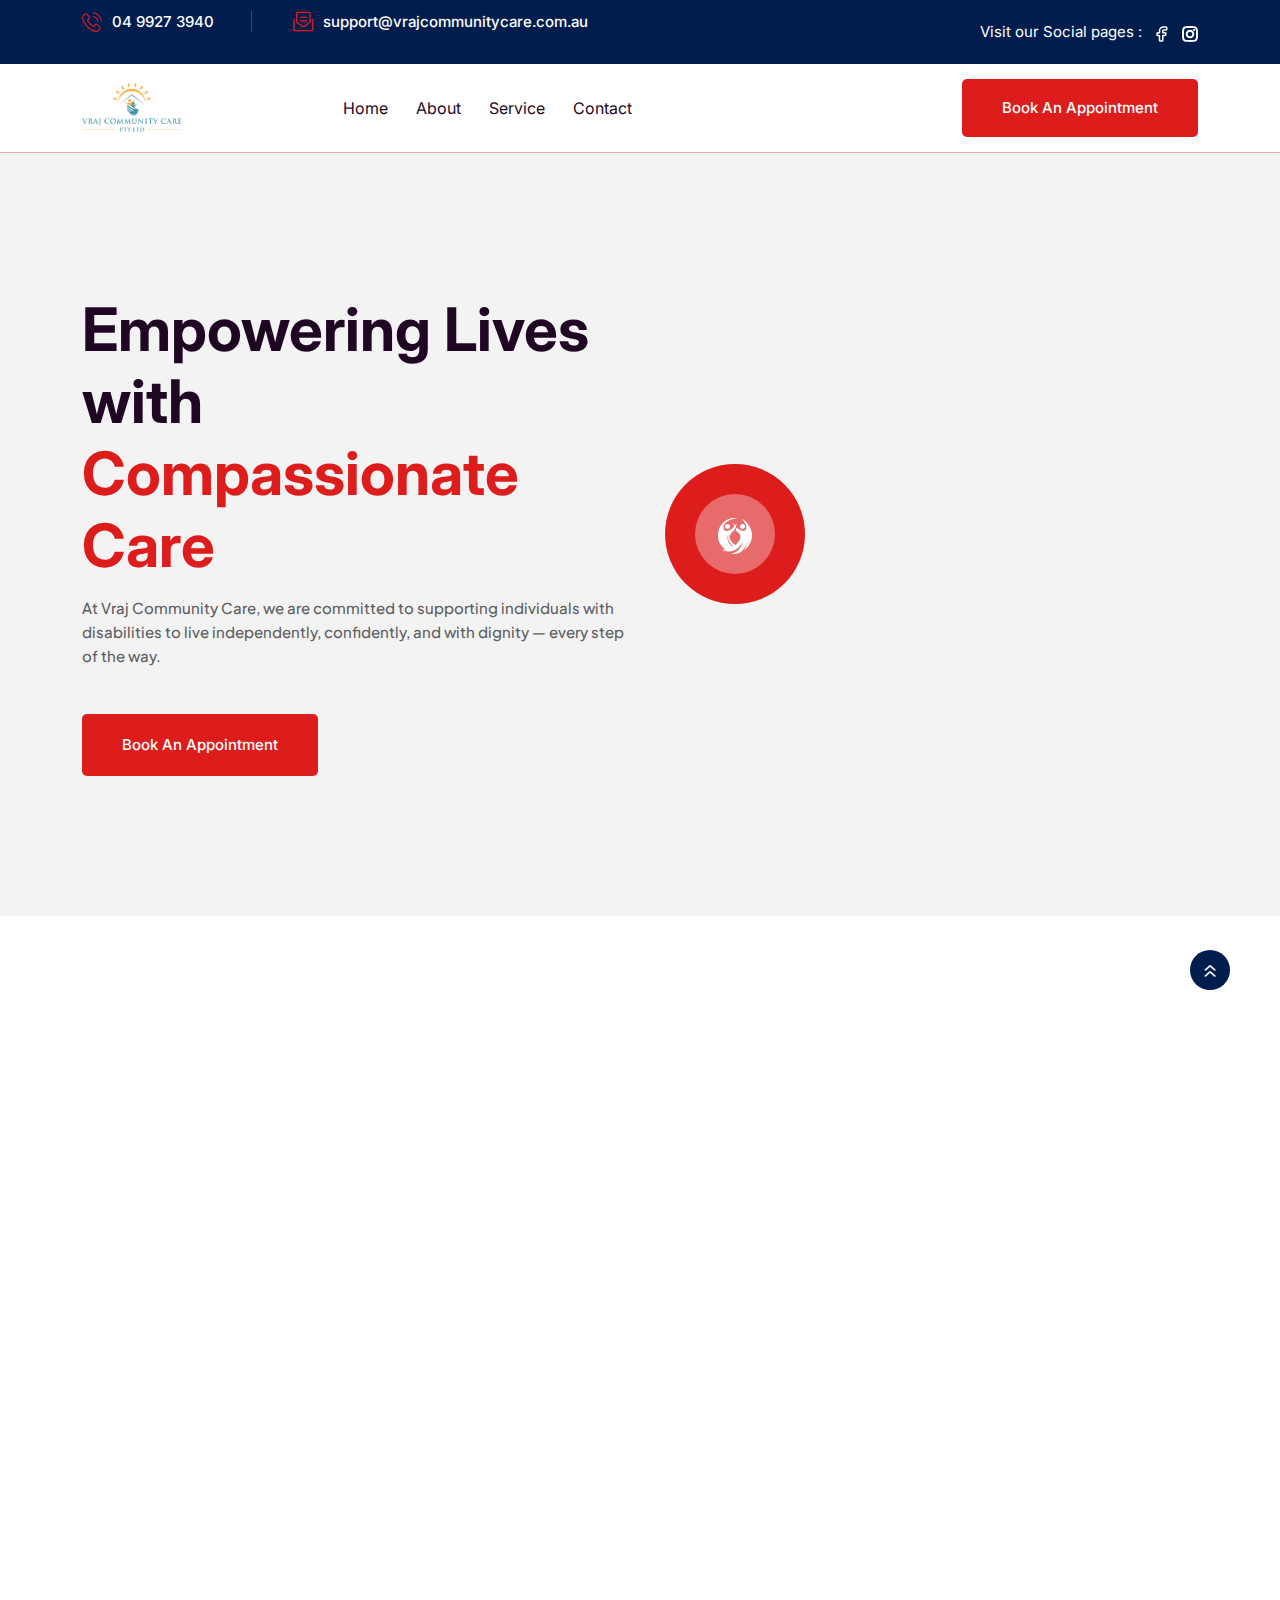
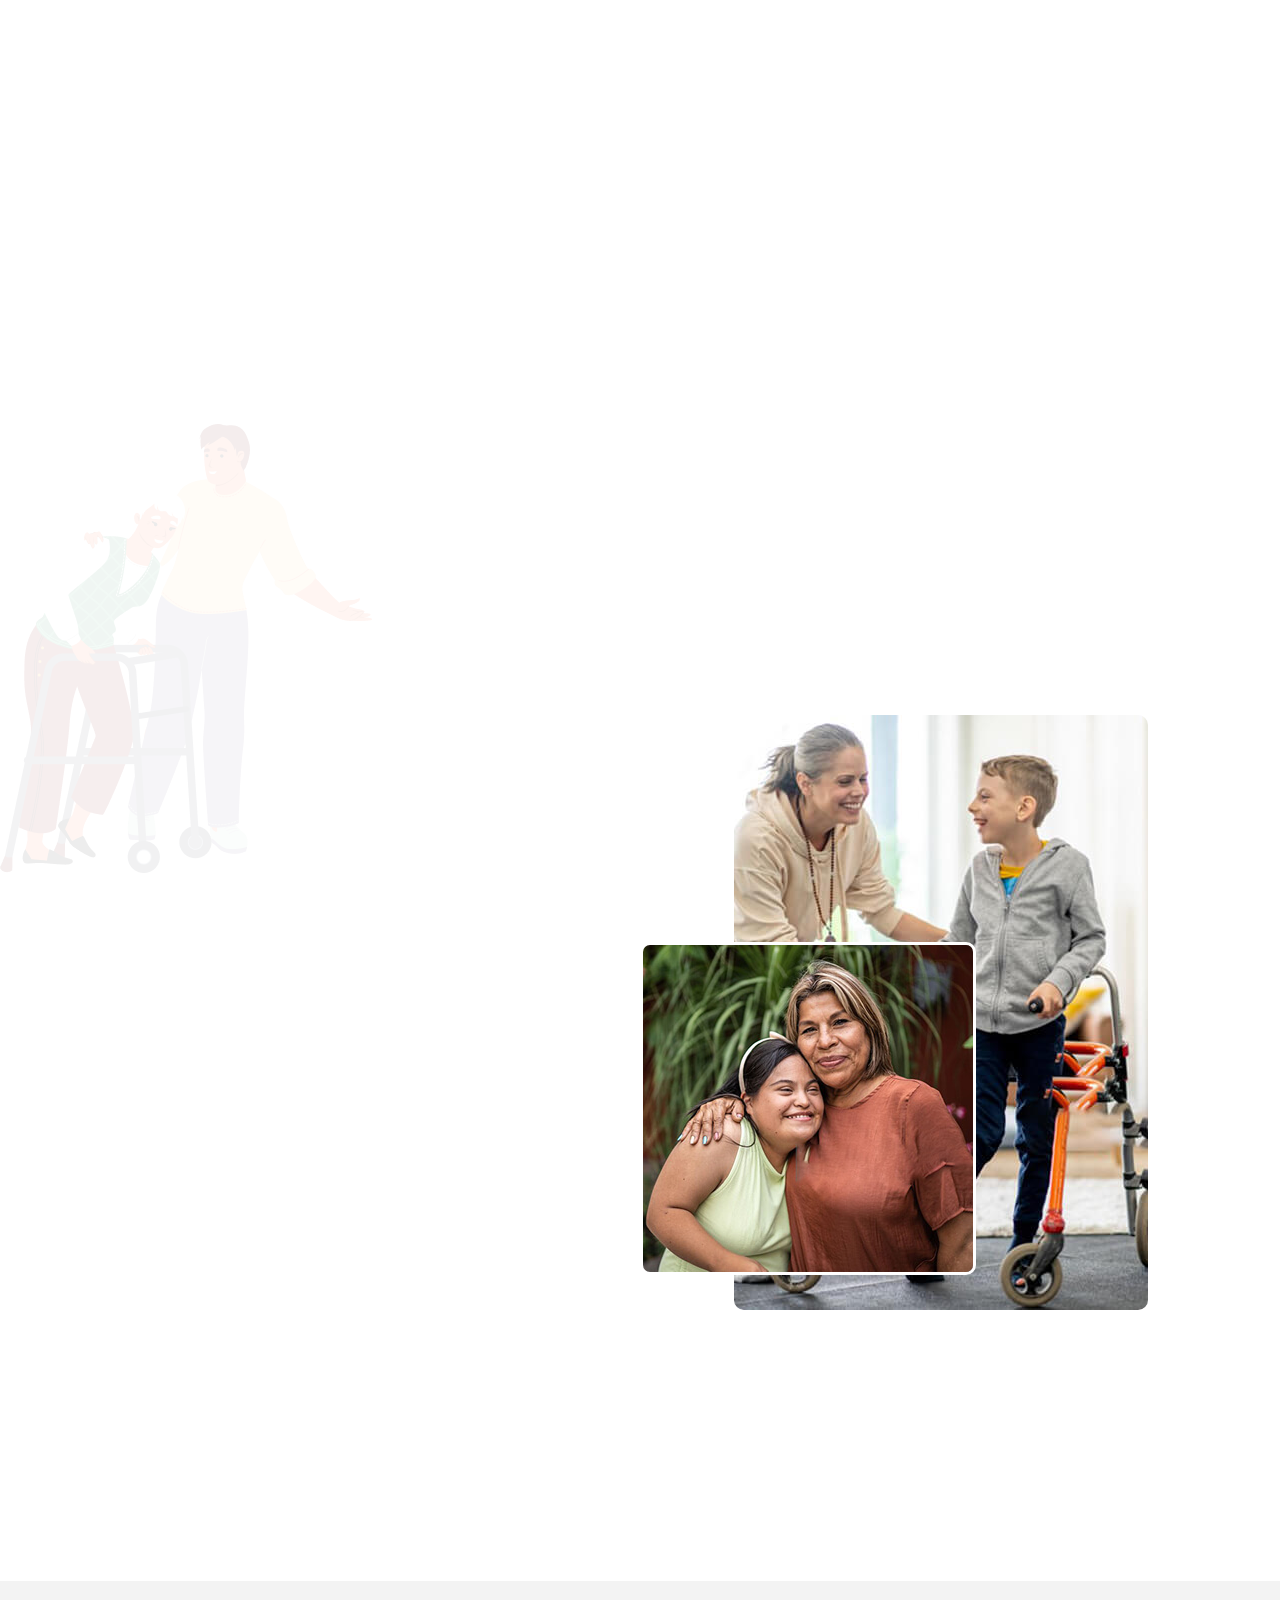
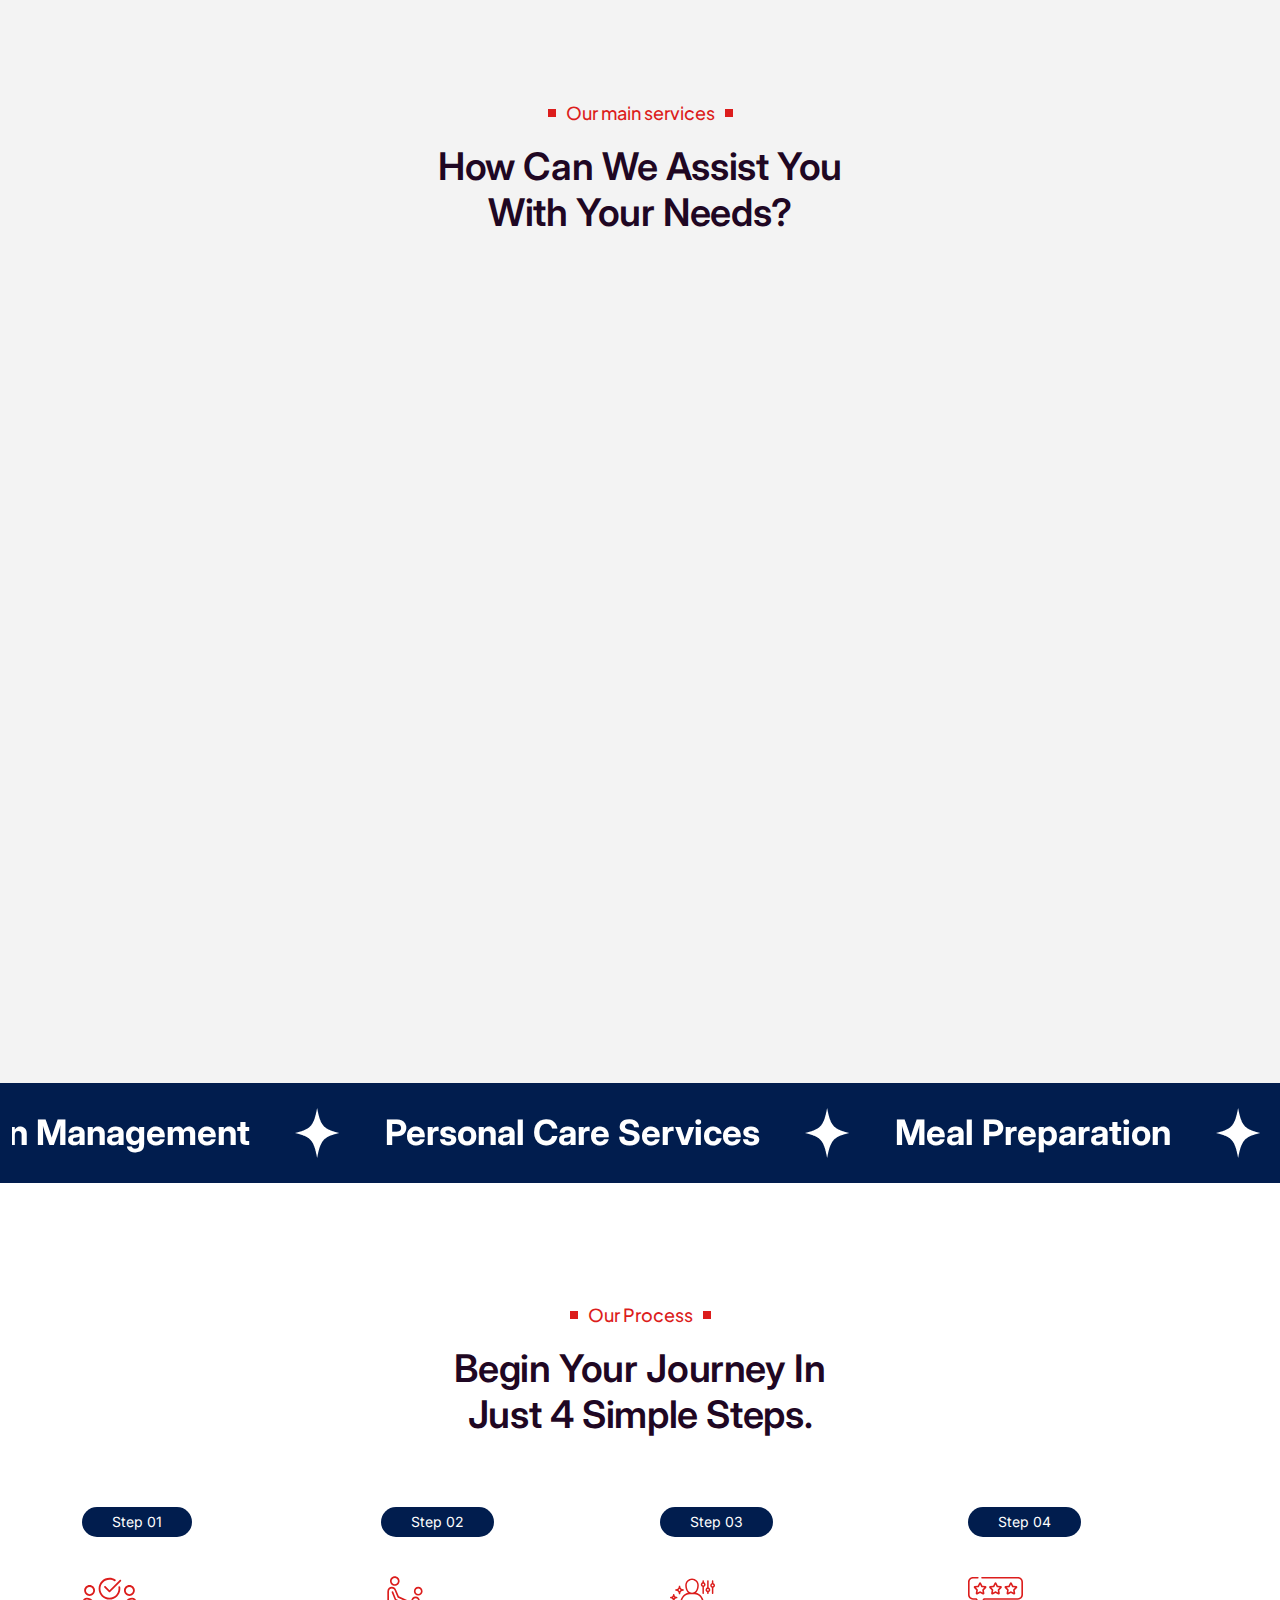
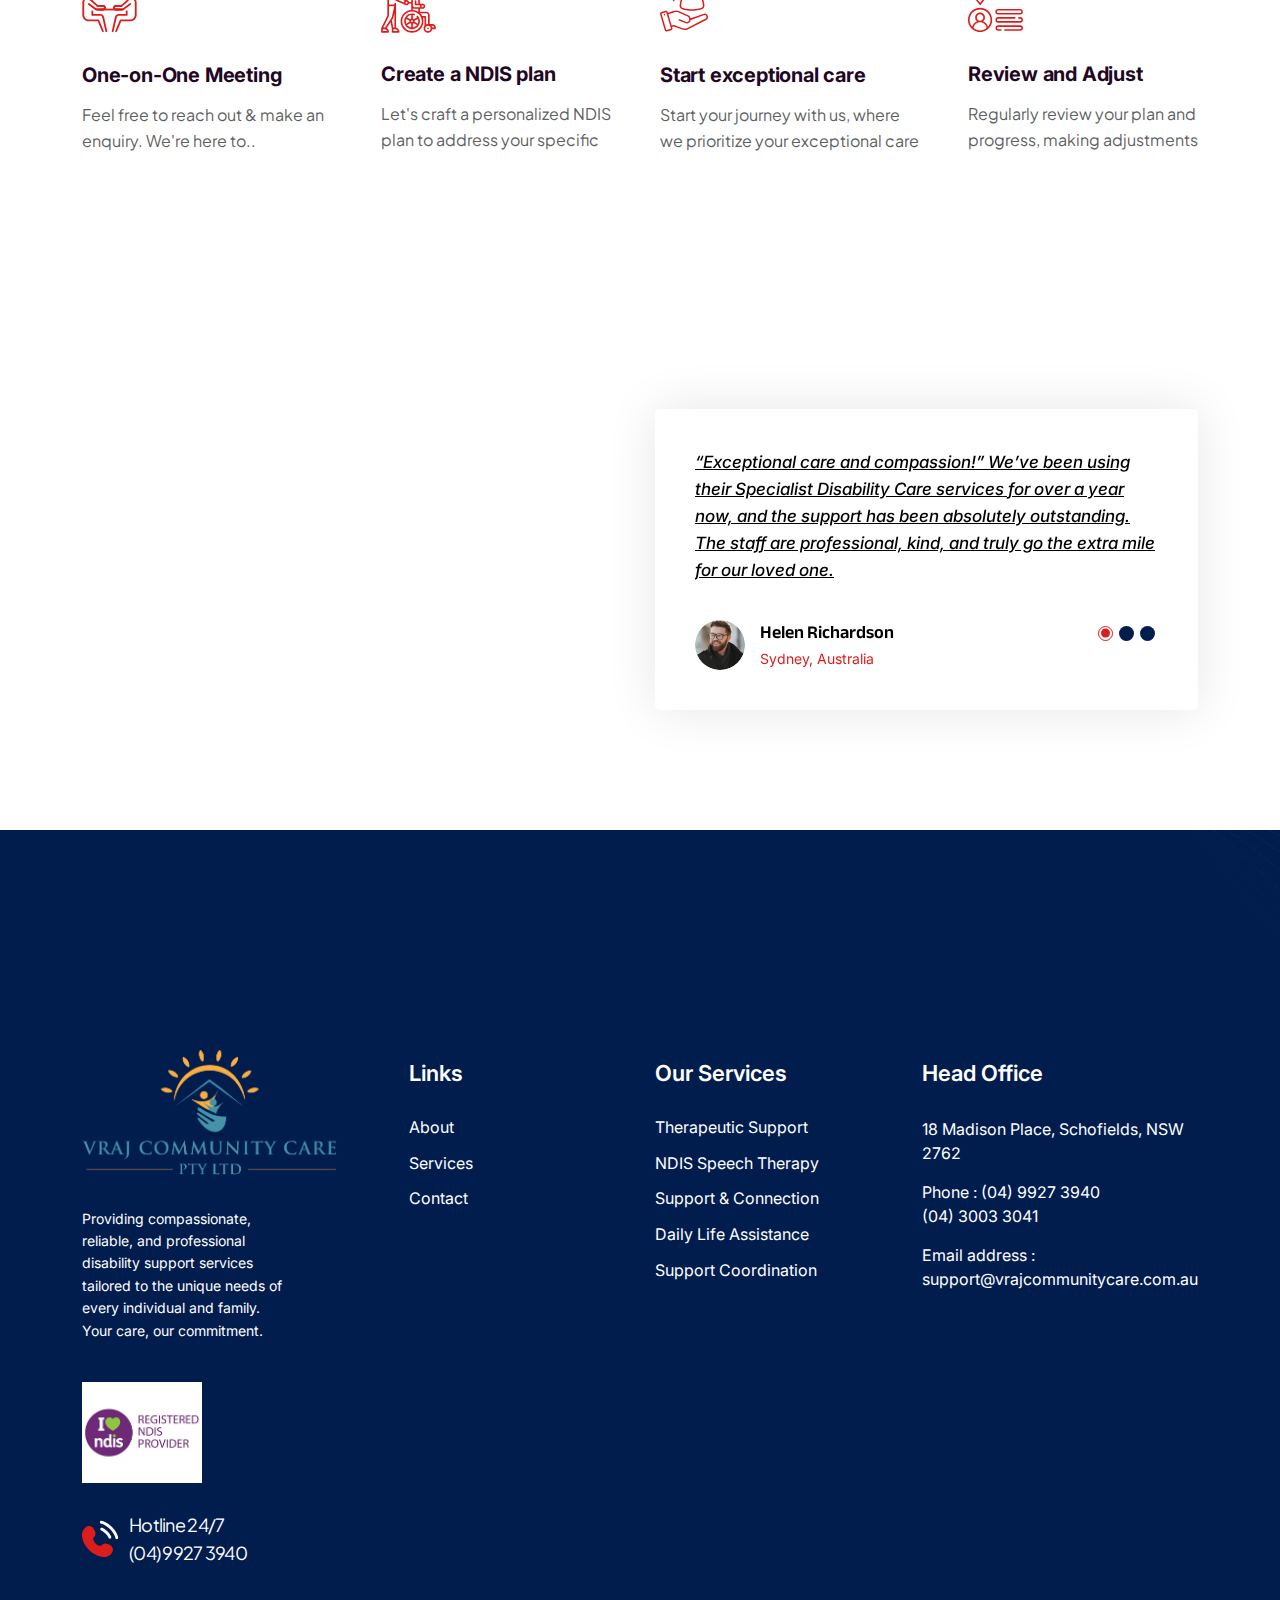
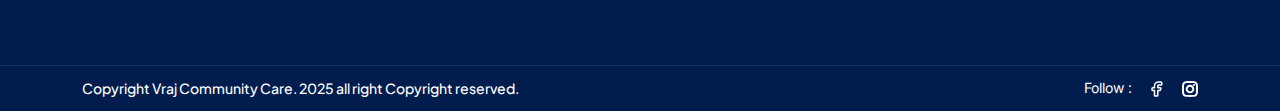
<file: index.html>
<!doctype html>
<html class=no-js lang=zxx>

<head>
    <meta charset=utf-8>
    <meta http-equiv=x-ua-compatible content="ie=edge">
    <title>Vraj Community Care</title>
    <meta name=description content="">
    <meta name=viewport content="width=device-width, initial-scale=1">
    <link rel="shortcut icon" type="image/x-icon" href="assets/img/logo.png">
    <link rel=stylesheet href="assets/css/bootstrap.min.css">
    <link rel=stylesheet href="assets/css/slick.css">
    <link rel=stylesheet href="assets/css/custom-animation.css">
    <link rel=stylesheet href="assets/css/nice-select.css">
    <link rel=stylesheet href="assets/css/swiper-bundle.css">
    <link rel=stylesheet href="assets/css/font-awesome-pro.css">
    <link rel=stylesheet href="assets/css/magnific-popup.css">
    <link rel=stylesheet href="assets/css/spacing.css">
    <link rel=stylesheet href="assets/css/main.css">
</head>

<body id=body class=it-magic-cursor>
    <div id=preloader>
        <div class=preloader>
            <span></span>
            <span></span>
        </div>
    </div>
    <div id=magic-cursor>
        <div id=ball></div>
    </div>
    <button class="scroll-top scroll-to-target" data-target=html>
<i class="far fa-angle-double-up"></i>
</button>
    <div class=it-offcanvas-area>
        <div class=itoffcanvas>
            <div class=itoffcanvas__close-btn>
                <button class=close-btn><i class="fal fa-times"></i></button>
            </div>
            <div class=itoffcanvas__logo>
                <a href=index.html>
<img src="assets/img/logo.png" alt="">
</a>
            </div>
            <div class=itoffcanvas__text>
                 </div>
            <div class="it-menu-mobile d-xl-none"></div>
            <div class=itoffcanvas__info>
                <h3 class=offcanva-title>Get In Touch</h3>
                <div class="it-info-wrapper mb-20 d-flex align-items-center">
                    <div class=itoffcanvas__info-icon>
                        <a href="#"><i class="fal fa-envelope"></i></a>
                    </div>
                    <div class=itoffcanvas__info-address>
                        <span>Email</span>
                        <a href="maito:support@vrajcommunitycare.com.au">support@vrajcommunitycare.com.au</a>
                    </div>
                </div>
                <div class="it-info-wrapper mb-20 d-flex align-items-center">
                    <div class=itoffcanvas__info-icon>
                        <a href="#"><i class="fal fa-phone-alt"></i></a>
                    </div>
                    <div class=itoffcanvas__info-address>
                        <span>Phone</span>
                        <a href="tel:+61499273940">04 9927 3940</a>
                    </div>
                </div>
                <div class="it-info-wrapper mb-20 d-flex align-items-center">
                    <div class=itoffcanvas__info-icon>
                        <a href="#"><i class="fas fa-map-marker-alt"></i></a>
                    </div>
                    <div class=itoffcanvas__info-address>
                        <span>Location</span>
                        <a href="https://maps.app.goo.gl/Dj6S6cEdT2kre4rM6" target=_blank>18 Madison Place, Schofields, NSW 2762</a>
                    </div>
                </div>
            </div>
        </div>
    </div>
    <div class=body-overlay></div>
    <header class=it-header-height>
        <div class="it-header-top-area it-header-top-ptb theme-bg">
            <div class=container>
                <div class="row align-items-center">
                    <div class="col-xl-8 col-lg-7 col-md-6 col-sm-6">
                        <div class=it-header-top-list-box>
                            <ul>
                                <li class="d-none d-lg-inline-block">
                                    <span>
<svg width=20 height=20 viewBox="0 0 20 20" fill=none xmlns="http://www.w3.org/2000/svg">
<path d="M15.8064 12.3892C15.397 11.9628 14.9031 11.7349 14.3797 11.7349C13.8605 11.7349 13.3624 11.9586 12.936 12.385L11.6021 13.7146C11.4924 13.6555 11.3827 13.6006 11.2771 13.5458C11.1252 13.4698 10.9816 13.398 10.8592 13.3221C9.60978 12.5285 8.47429 11.4943 7.38524 10.1562C6.85759 9.48926 6.50302 8.92785 6.24553 8.358C6.59166 8.04141 6.91247 7.71216 7.22483 7.39558C7.34303 7.27739 7.46122 7.15497 7.57941 7.03678C8.46585 6.15034 8.46585 5.00219 7.57941 4.11576L6.42704 2.96338C6.29618 2.83253 6.16111 2.69745 6.03447 2.56238C5.7812 2.30067 5.51527 2.03051 5.2409 1.77725C4.83145 1.37202 4.3418 1.15674 3.82682 1.15674C3.31184 1.15674 2.81375 1.37202 2.39163 1.77725C2.38741 1.78147 2.38741 1.78147 2.38319 1.78569L0.948004 3.23354C0.407699 3.77384 0.099556 4.43234 0.0320178 5.19637C-0.0692895 6.42894 0.293728 7.57709 0.572323 8.32845C1.25615 10.1731 2.27766 11.8826 3.80149 13.7146C5.65035 15.9223 7.87489 17.6656 10.416 18.894C11.3869 19.3541 12.6828 19.8986 14.1306 19.9914C14.2193 19.9957 14.3121 19.9999 14.3965 19.9999C15.3716 19.9999 16.1905 19.6495 16.8321 18.9531C16.8364 18.9446 16.8448 18.9404 16.849 18.9319C17.0685 18.666 17.3218 18.4254 17.5877 18.1679C17.7692 17.9949 17.955 17.8133 18.1365 17.6234C18.5544 17.1886 18.7739 16.6821 18.7739 16.1629C18.7739 15.6395 18.5501 15.1371 18.1238 14.715L15.8064 12.3892ZM17.3176 16.834C17.3133 16.834 17.3133 16.8383 17.3176 16.834C17.1529 17.0113 16.9841 17.1717 16.8026 17.349C16.5282 17.6107 16.2496 17.8851 15.9879 18.1932C15.5616 18.6491 15.0593 18.8644 14.4008 18.8644C14.3374 18.8644 14.2699 18.8644 14.2066 18.8602C12.9529 18.78 11.7879 18.2903 10.9141 17.8724C8.52494 16.7158 6.42704 15.0738 4.68371 12.9928C3.2443 11.2579 2.28188 9.65389 1.64449 7.93166C1.25193 6.8806 1.10841 6.0617 1.17172 5.28923C1.21394 4.79536 1.40389 4.38591 1.75424 4.03555L3.19365 2.59615C3.40048 2.40197 3.61998 2.29645 3.83526 2.29645C4.10119 2.29645 4.31647 2.45685 4.45155 2.59192C4.45577 2.59615 4.45999 2.60037 4.46421 2.60459C4.7217 2.84519 4.96653 3.09424 5.22401 3.36017C5.35487 3.49525 5.48995 3.63032 5.62502 3.76962L6.77739 4.92199C7.22483 5.36943 7.22483 5.7831 6.77739 6.23055C6.65498 6.35296 6.53679 6.47537 6.41437 6.59356C6.0598 6.95658 5.72211 7.29427 5.35487 7.62352C5.34643 7.63196 5.33799 7.63618 5.33376 7.64463C4.97075 8.00764 5.03828 8.36222 5.11427 8.60282C5.11849 8.61549 5.12271 8.62815 5.12693 8.64081C5.42663 9.36685 5.84874 10.0507 6.49036 10.8654L6.49458 10.8696C7.65961 12.3048 8.88796 13.4234 10.2429 14.2803C10.416 14.39 10.5933 14.4786 10.7621 14.5631C10.9141 14.639 11.0576 14.7108 11.18 14.7868C11.1969 14.7952 11.2138 14.8079 11.2307 14.8163C11.3742 14.8881 11.5093 14.9219 11.6486 14.9219C11.9989 14.9219 12.2184 14.7024 12.2902 14.6306L13.7338 13.187C13.8773 13.0435 14.1053 12.8704 14.3712 12.8704C14.6329 12.8704 14.8482 13.035 14.9791 13.1785C14.9833 13.1828 14.9833 13.1828 14.9875 13.187L17.3133 15.5128C17.7481 15.9434 17.7481 16.3866 17.3176 16.834Z" fill="#DC1D1C"/>
<path d="M10.8084 4.7574C11.9144 4.94313 12.919 5.46656 13.721 6.26857C14.523 7.07059 15.0422 8.07522 15.2322 9.18116C15.2786 9.45975 15.5192 9.65392 15.7936 9.65392C15.8274 9.65392 15.8569 9.6497 15.8907 9.64548C16.203 9.59483 16.4099 9.29935 16.3592 8.98698C16.1313 7.64888 15.4981 6.42897 14.5315 5.46233C13.5648 4.49569 12.3449 3.86252 11.0068 3.63458C10.6944 3.58393 10.4032 3.79076 10.3483 4.09891C10.2934 4.40705 10.4961 4.70675 10.8084 4.7574Z" fill="#DC1D1C"/>
<path d="M19.9771 8.82242C19.6014 6.61899 18.563 4.61395 16.9674 3.01836C15.3718 1.42277 13.3668 0.384369 11.1634 0.00868773C10.8552 -0.0461871 10.564 0.16487 10.5091 0.473013C10.4584 0.785377 10.6653 1.07664 10.9776 1.13151C12.9447 1.46498 14.7387 2.39785 16.1654 3.82037C17.5922 5.24712 18.5208 7.0411 18.8543 9.00815C18.9007 9.28675 19.1413 9.48092 19.4157 9.48092C19.4495 9.48092 19.479 9.4767 19.5128 9.47248C19.8209 9.42605 20.032 9.13057 19.9771 8.82242Z" fill="#DC1D1C"/>
</svg>
<a class=border-line-white href=tel:+61499273940>04 9927 3940</a>
</span>
                                </li>
                                <li><span><i class="fa-light fa-envelope-open-text"></i><a class=border-line-white href="mailto:support@vrajcommunitycare.com.au">support@vrajcommunitycare.com.au</a></span></li>
                               <br><br> <li class="d-none d-xxl-inline-block">
                                    <span>
<i class="fa-light fa-location-dot"></i>
<a class=border-line-white target=_blank href="https://maps.app.goo.gl/Dj6S6cEdT2kre4rM6">18 Madison Place, Schofields, NSW 2762</a>
</span>
                                </li>
                            </ul>
                        </div>
                    </div>
                    <div class="col-xl-4 col-lg-5 col-md-6 col-sm-6 d-none d-sm-block">
                        <div class="it-header-top-social-box text-end">
                            <span>Visit our Social pages :</span>
                            <a href="#">
<span>
<svg width=12 height=16 viewBox="0 0 12 16" fill=none xmlns="http://www.w3.org/2000/svg">
<path fill-rule=evenodd clip-rule=evenodd d="M1.82727 6.83333C1.14284 6.83333 1 6.96763 1 7.61111V8.77778C1 9.42126 1.14284 9.55556 1.82727 9.55556H3.48182V14.2222C3.48182 14.8657 3.62466 15 4.30909 15H5.96364C6.64807 15 6.79091 14.8657 6.79091 14.2222V9.55556H8.64871C9.1678 9.55556 9.30155 9.4607 9.44416 8.99145L9.7987 7.82478C10.043 7.02095 9.89246 6.83333 9.00326 6.83333H6.79091V4.88889C6.79091 4.45933 7.16129 4.11111 7.61818 4.11111H9.97273C10.6572 4.11111 10.8 3.97681 10.8 3.33333V1.77778C10.8 1.1343 10.6572 1 9.97273 1H7.61818C5.33373 1 3.48182 2.74111 3.48182 4.88889V6.83333H1.82727Z" stroke=currentcolor stroke-width=1.5 stroke-linejoin=round />
</svg>
</span>
</a>
                        
                            <a href="https://www.instagram.com/vrajcommunitycare?utm_source=ig_web_button_share_sheet&igsh=MWRpN3A3NDFlamk1dw==">
<span>
<svg width=16 height=16 viewBox="0 0 16 16" fill=none xmlns="http://www.w3.org/2000/svg">
<path d="M12.0586 4.94727C12.6109 4.94727 13.0586 4.49955 13.0586 3.94727C13.0586 3.39498 12.6109 2.94727 12.0586 2.94727V4.94727ZM12.0496 2.94727C11.4973 2.94727 11.0496 3.39498 11.0496 3.94727C11.0496 4.49955 11.4973 4.94727 12.0496 4.94727V2.94727ZM8 14C6.32181 14 5.16377 13.9979 4.2928 13.8808C3.45059 13.7675 3.02803 13.5636 2.73223 13.2678L1.31802 14.682C2.04735 15.4113 2.96231 15.7199 4.0263 15.8629C5.06152 16.0021 6.37835 16 8 16V14ZM0 8C0 9.62165 -0.00212373 10.9385 0.137058 11.9737C0.280107 13.0377 0.588687 13.9526 1.31802 14.682L2.73223 13.2678C2.43644 12.972 2.23246 12.5494 2.11922 11.7072C2.00212 10.8362 2 9.67819 2 8H0ZM14 8C14 9.67819 13.9979 10.8362 13.8808 11.7072C13.7675 12.5494 13.5636 12.972 13.2678 13.2678L14.682 14.682C15.4113 13.9526 15.7199 13.0377 15.8629 11.9737C16.0021 10.9385 16 9.62165 16 8H14ZM8 16C9.62165 16 10.9385 16.0021 11.9737 15.8629C13.0377 15.7199 13.9526 15.4113 14.682 14.682L13.2678 13.2678C12.972 13.5636 12.5494 13.7675 11.7072 13.8808C10.8362 13.9979 9.67819 14 8 14V16ZM8 2C9.67819 2 10.8362 2.00212 11.7072 2.11922C12.5494 2.23246 12.972 2.43644 13.2678 2.73223L14.682 1.31802C13.9526 0.588687 13.0377 0.280107 11.9737 0.137058C10.9385 -0.00212373 9.62165 0 8 0V2ZM16 8C16 6.37835 16.0021 5.06152 15.8629 4.0263C15.7199 2.96231 15.4113 2.04735 14.682 1.31802L13.2678 2.73223C13.5636 3.02803 13.7675 3.45059 13.8808 4.2928C13.9979 5.16377 14 6.32181 14 8H16ZM8 0C6.37835 0 5.06152 -0.00212373 4.0263 0.137058C2.96231 0.280107 2.04735 0.588687 1.31802 1.31802L2.73223 2.73223C3.02803 2.43644 3.45059 2.23246 4.2928 2.11922C5.16377 2.00212 6.32181 2 8 2V0ZM2 8C2 6.32181 2.00212 5.16377 2.11922 4.2928C2.23246 3.45059 2.43644 3.02803 2.73223 2.73223L1.31802 1.31802C0.588687 2.04735 0.280107 2.96231 0.137058 4.0263C-0.00212373 5.06152 0 6.37835 0 8H2ZM10.3171 8.00134C10.3171 9.28031 9.28031 10.3171 8.00134 10.3171V12.3171C10.3849 12.3171 12.3171 10.3849 12.3171 8.00134H10.3171ZM8.00134 10.3171C6.72236 10.3171 5.68555 9.28031 5.68555 8.00134H3.68555C3.68555 10.3849 5.61779 12.3171 8.00134 12.3171V10.3171ZM5.68555 8.00134C5.68555 6.72236 6.72236 5.68555 8.00134 5.68555V3.68555C5.61779 3.68555 3.68555 5.61779 3.68555 8.00134H5.68555ZM8.00134 5.68555C9.28031 5.68555 10.3171 6.72236 10.3171 8.00134H12.3171C12.3171 5.61779 10.3849 3.68555 8.00134 3.68555V5.68555ZM12.0586 2.94727H12.0496V4.94727H12.0586V2.94727Z" fill=currentcolor />
</svg>
</span>
</a>
                        </div>
                    </div>
                </div>
            </div>
        </div>
        <div id=header-sticky class="it-header-area it-header-style-2 it-header-border-2 it-header-ptb white-bg">
            <div class=container>
                <div class=p-relative>
                    <div class="row align-items-center">
                        <div class="col-xxl-2 col-xl-2 col-6">
                            <div class=it-header-logo>
                                <a href=index.html><img src="assets/img/logo.png" alt="" style="width: 100px;"></a>
                            </div>
                        </div>
                        <div class="col-xxl-7 col-xl-7 d-none d-xl-block">
                            <div class="it-header-menu it-dropdown-menu">
                                <nav class=it-menu-content>
                                    <ul>
                                        <li >
                                            <a href=index.html>Home</a>
                                            </li>
                                            
                                        <li>
                                            <a href=about.html>About</a>
                                            
                                        </li>
                                        <li>
                                            <a href=service.html>Service</a>
                                           
                                        </li>
                                        
                                        <li>
                                            <a href=contact.html>Contact</a>
                                        </li>
                                    </ul>
                                </nav>
                            </div>
                        </div>
                        <div class="col-xxl-3 col-xl-3 col-6">
                            <div class="it-header-right-action d-flex justify-content-end align-items-center">
                                <a href=contact.html class="it-btn-red hover-2 d-none d-lg-block">
Book An Appointment
</a>
                                <div class="it-header-bar d-xl-none">
                                    <button class=it-menu-bar>
<span>
<svg width=24 height=20 viewBox="0 0 24 20" fill=none xmlns="http://www.w3.org/2000/svg">
<path fill-rule=evenodd clip-rule=evenodd d="M10 18.3333C10 17.4128 10.7462 16.6667 11.6667 16.6667H21.6667C22.5872 16.6667 23.3333 17.4128 23.3333 18.3333C23.3333 19.2538 22.5872 20 21.6667 20H11.6667C10.7462 20 10 19.2538 10 18.3333ZM0 1.66667C0 0.746183 0.746183 0 1.66667 0H21.6667C22.5872 0 23.3333 0.746183 23.3333 1.66667C23.3333 2.58713 22.5872 3.33333 21.6667 3.33333H1.66667C0.746183 3.33333 0 2.58713 0 1.66667ZM0 10C0 9.07953 0.746183 8.33333 1.66667 8.33333H21.6667C22.5872 8.33333 23.3333 9.07953 23.3333 10C23.3333 10.9205 22.5872 11.6667 21.6667 11.6667H1.66667C0.746183 11.6667 0 10.9205 0 10Z" fill=currentcolor />
</svg>
</span>
</button>
                                </div>
                            </div>
                        </div>
                    </div>
                </div>
            </div>
        </div>
    </header>
    <main>
        <div class="it-hero-3-area p-relative it-hero-3-bg">
            <div class=container>
                <div class=row>
                    <div class="col-xl-6 col-lg-6">
                        <div class=it-hero-3-content>
                            <h4 class="it-hero-3-title mb-10 wow itfadeUp" data-wow-duration=.9s data-wow-delay=.3s>
                                Empowering Lives with <span> Compassionate Care</span>
                            </h4>
                            <div class="it-hero-3-text pb-30 wow itfadeUp" data-wow-duration=.9s data-wow-delay=.5s>
                                <p>At Vraj Community Care, we are committed to supporting individuals with disabilities to live independently, confidently, and with dignity — every step of the way.</p>
                            </div>
                            <div class="it-hero-3-btn wow itfadeUp" data-wow-duration=.9s data-wow-delay=.7s>
                                <a class="it-btn-red hover-2" href=contact.html>book an appointment</a>
                            </div>
                        </div>
                    </div>
                </div>
            </div>
            <div class=it-hero-3-thumb>
                <img class="wow img-anim-right" data-wow-duration=1.5s data-wow-delay=0.1s src="assets/img/hero/hero-3-1.jpg" alt="">
                <span class="it-hero-3-thumb-icon ripple-red">
<svg width=34 height=36 viewBox="0 0 34 36" fill=none xmlns="http://www.w3.org/2000/svg">
<path d="M12.9062 35.8162C19.493 34.5171 23.2926 30.4714 24.4193 23.781C22.8103 27.9036 20.0268 30.8659 15.9199 32.4194C11.8626 33.9539 7.86248 33.7553 4.00839 31.8054C5.20221 31.734 6.40443 31.6619 7.67603 31.5858C7.58491 31.3911 7.5727 31.3042 7.52504 31.272C2.01309 27.5502 -0.55605 22.2958 0.100534 15.6337C0.791816 8.61827 4.45565 3.64005 10.9002 0.94419C13.6249 -0.195441 16.4633 -0.342065 19.2886 0.716109C19.44 0.772741 19.5834 0.851483 19.7245 0.961645C17.1012 0.649779 14.5644 0.982592 12.0994 1.89918C10.3771 2.5396 8.78979 3.41817 7.52352 4.79403C6.16154 6.27384 5.45806 8.03566 5.51525 10.0799C5.56139 11.728 6.58325 12.8017 8.20832 12.8804C10.2726 12.9805 11.9858 12.0302 13.6375 10.9274C13.9361 10.728 14.1988 10.474 14.4958 10.2722C15.5009 9.58994 16.1544 8.82851 15.695 7.4352C15.4822 6.79013 15.6588 6.01202 15.7533 5.29131C16.1011 6.13343 16.4488 6.97554 16.7969 7.81766C16.9056 7.81766 17.0146 7.81766 17.1233 7.81766C17.4646 6.94606 17.8058 6.07447 18.1269 5.25524C18.51 6.76104 18.2397 8.27382 17.5957 9.75286C16.9136 11.3188 15.82 12.5569 14.6098 13.709C14.0348 14.2563 13.4492 14.7955 12.9127 15.3808C11.2522 17.1927 10.9845 19.1108 12.0468 21.3385C13.0336 23.4079 15.0025 25.5087 17.3841 27.0021C19.705 25.02 21.711 22.7806 22.3847 19.6387C22.7431 17.9677 22.0816 16.5325 20.9362 15.3405C20.002 14.368 19.042 13.42 18.0643 12.4929C17.6975 12.145 17.6678 11.877 17.9351 11.4429C18.2462 10.9379 18.4494 10.3646 18.6839 9.85449C19.7569 10.538 20.7681 11.3273 21.8971 11.8583C22.9368 12.3475 24.0849 12.7311 25.2173 12.8541C27.237 13.0732 28.4789 11.7854 28.4164 9.7067C28.3584 7.77965 27.6576 6.03995 26.5343 4.52871C25.6387 3.3243 24.5611 2.25992 23.6617 1.24403C27.7884 1.86621 33.112 9.00461 33.8723 15.1589C34.837 22.9661 30.1566 29.7332 25.9079 32.1215C27.0986 30.6037 27.8734 29.0378 28.2151 27.286C28.4042 26.3171 28.4789 25.3252 28.5514 24.3256C26.5721 32.7499 21.6401 36.9566 12.9062 35.8162ZM10.6798 16.0588C9.65722 17.7555 9.26793 19.5914 9.6088 21.546C10.1399 24.5937 11.9873 26.703 14.436 28.3566C14.9999 28.7375 15.009 28.7278 15.5093 28.1762C11.4451 25.1491 8.81304 21.5375 10.6798 16.0588Z" fill=white />
<path d="M9.52408 6.00002C10.937 6.00566 11.9947 7.0735 12 8.4997C12.0052 9.87999 10.8131 11.0308 9.41064 10.9994C8.10425 10.9704 6.97187 9.78456 7.00053 8.47675C7.03162 7.07068 8.12807 5.99438 9.52408 6.00002Z" fill=white />
<path d="M27 8.50726C26.9968 9.88458 25.8692 11.0028 24.4873 11C23.176 10.9972 22.0016 9.83615 22 8.54197C21.9984 7.08273 23.0731 6.00121 24.5256 6C25.9176 5.99879 27.0032 7.09927 27 8.50726Z" fill=white />
</svg>
</span>
            </div>
        </div>
        <div class="it-feature-4-area pt-120">
            <div class=container>
                <div class="row gx-35">
                    <div class="col-xl-4 col-lg-4 col-md-6 wow itfadeUp" data-wow-duration=.9s data-wow-delay=.3s>
                        <div class="it-feature-4-item mb-30">
                            <span class="it-feature-4-icon mb-35">
<svg width=66 height=62 viewBox="0 0 66 62" fill=none xmlns="http://www.w3.org/2000/svg">
<path d="M65.5072 19.7853L33.5383 0.151956C33.3763 0.052586 33.19 0 33 0C32.81 0 32.6237 0.052586 32.4617 0.151956L0.492824 19.7853C0.260803 19.9276 0.0943067 20.156 0.0295994 20.4208C-0.0351079 20.6856 0.00721653 20.9652 0.147354 21.1989L3.24111 26.3655C3.31113 26.4823 3.40349 26.5839 3.51286 26.6648C3.62224 26.7456 3.74648 26.804 3.87845 26.8365C4.01041 26.8691 4.1475 26.8752 4.28182 26.8545C4.41615 26.8338 4.54506 26.7866 4.66115 26.7158L7.21866 25.1607V54.7667C7.22112 56.6843 7.98245 58.5227 9.3357 59.8787C10.689 61.2347 12.5237 61.9975 14.4374 62H28.875C29.1485 62 29.4108 61.8911 29.6042 61.6973C29.7976 61.5036 29.9062 61.2407 29.9062 60.9667C29.9062 60.6926 29.7976 60.4298 29.6042 60.236C29.4108 60.0422 29.1485 59.9333 28.875 59.9333H14.4374C13.0704 59.9317 11.7598 59.3868 10.7932 58.4182C9.82658 57.4497 9.2828 56.1365 9.28117 54.7667V23.9052L33 9.47571L56.7188 23.9052V54.7667C56.7172 56.1365 56.1734 57.4497 55.2068 58.4182C54.2402 59.3868 52.9296 59.9317 51.5626 59.9333H37.125C36.8515 59.9333 36.5892 60.0422 36.3958 60.236C36.2024 60.4298 36.0938 60.6926 36.0938 60.9667C36.0938 61.2407 36.2024 61.5036 36.3958 61.6973C36.5892 61.8911 36.8515 62 37.125 62H51.5626C53.4763 61.9975 55.311 61.2347 56.6643 59.8787C58.0175 58.5227 58.7789 56.6843 58.7813 54.7667V25.1607L61.3388 26.7107C61.4999 26.8111 61.6854 26.8651 61.8751 26.8667C61.9585 26.8665 62.0416 26.8564 62.1226 26.8367C62.2544 26.804 62.3784 26.7456 62.4876 26.6647C62.5968 26.5839 62.689 26.4822 62.7589 26.3655L65.8526 21.1989C65.9928 20.9652 66.0351 20.6856 65.9704 20.4208C65.9057 20.156 65.7392 19.9276 65.5072 19.7853ZM61.5245 24.4105L33.5352 7.38425C33.3739 7.28609 33.1887 7.23418 33 7.23418C32.8112 7.23418 32.6261 7.28609 32.4648 7.38425L7.71469 22.4399L4.47552 24.4105L2.44086 21.0129L33 2.24549L63.5591 21.0129L61.5245 24.4105Z" fill=currentcolor />
<path d="M51.1389 40.0969C52.3665 37.3294 53.0005 34.3341 52.9999 31.3051C53.0124 28.3605 51.9115 25.5206 49.9189 23.3578C48.9796 22.3089 47.8322 21.4684 46.5501 20.8901C45.268 20.3119 43.8795 20.0087 42.4738 20C41.0875 20.0287 39.7216 20.3401 38.4592 20.9152C37.1968 21.4903 36.0643 22.317 35.1308 23.3451L33.0003 24.9981L30.8688 23.344C29.9282 22.3353 28.8061 21.5137 27.5614 20.9226C26.3008 20.3206 24.923 20.0056 23.5268 20C22.121 20.0087 20.7326 20.3119 19.4505 20.8901C18.1684 21.4684 17.0209 22.3089 16.0817 23.3578C14.0891 25.5206 12.9882 28.3605 13.0007 31.3051C12.9764 34.3058 13.5984 37.2764 14.8241 40.0139C16.0498 42.7515 17.8503 45.1914 20.1026 47.1671L32.3129 57.7439C32.504 57.9091 32.748 58 33.0003 58C33.2526 58 33.4965 57.9091 33.6876 57.7439L45.8979 47.1682C48.1341 45.2187 49.9222 42.8062 51.1389 40.0969ZM33.0003 55.5504L21.4774 45.569C19.4544 43.7912 17.8379 41.5965 16.7383 39.1348C15.6387 36.6731 15.0819 34.0024 15.1059 31.3051C15.0941 28.8927 15.9946 26.5654 17.6259 24.7923C18.369 23.9579 19.2778 23.2885 20.294 22.8268C21.3101 22.3651 22.4112 22.1213 23.5268 22.1111C24.6154 22.117 25.6892 22.3646 26.6709 22.8363C27.6967 23.3234 28.6192 24.0044 29.3877 24.8419C29.4267 24.8841 32.3561 27.1641 32.3561 27.1641C32.5405 27.3072 32.7671 27.3849 33.0003 27.3849C33.2335 27.3849 33.4601 27.3072 33.6445 27.1641C33.6445 27.1641 36.575 24.8841 36.615 24.8419C37.3533 24.009 38.2542 23.3369 39.262 22.8672C40.2697 22.3975 41.3629 22.1401 42.4738 22.1111C43.5893 22.1213 44.6904 22.3651 45.7066 22.8268C46.7228 23.2885 47.6315 23.9579 48.3747 24.7923C50.006 26.5654 50.9065 28.8927 50.8947 31.3051C50.8956 34.0349 50.325 36.7345 49.22 39.2292C48.1283 41.6578 46.5257 43.8208 44.5222 45.57L33.0003 55.5504Z" fill=currentcolor />
<path d="M41 35.2854H37V31.055C37 30.7752 36.8946 30.5068 36.7071 30.309C36.5196 30.1111 36.2652 30 36 30H30C29.7348 30 29.4804 30.1111 29.2929 30.309C29.1054 30.5068 29 30.7752 29 31.055V35.2854H25C24.7348 35.2854 24.4804 35.3965 24.2929 35.5944C24.1054 35.7922 24 36.0606 24 36.3404V42.6702C24 42.95 24.1054 43.2183 24.2929 43.4162C24.4804 43.614 24.7348 43.7252 25 43.7252H29V47.945C29 48.2248 29.1054 48.4932 29.2929 48.691C29.4804 48.8889 29.7348 49 30 49H36C36.2652 49 36.5196 48.8889 36.7071 48.691C36.8946 48.4932 37 48.2248 37 47.945V43.7252H41C41.2652 43.7252 41.5196 43.614 41.7071 43.4162C41.8946 43.2183 42 42.95 42 42.6702V36.3404C42 36.0606 41.8946 35.7922 41.7071 35.5944C41.5196 35.3965 41.2652 35.2854 41 35.2854ZM40 41.6152H36C35.7348 41.6152 35.4804 41.7264 35.2929 41.9242C35.1054 42.1221 35 42.3904 35 42.6702V46.8901H31V42.6702C31 42.3904 30.8946 42.1221 30.7071 41.9242C30.5196 41.7264 30.2652 41.6152 30 41.6152H26V37.3953H30C30.2652 37.3953 30.5196 37.2842 30.7071 37.0863C30.8946 36.8885 31 36.6202 31 36.3404V32.1099H35V36.3404C35 36.6202 35.1054 36.8885 35.2929 37.0863C35.4804 37.2842 35.7348 37.3953 36 37.3953H40V41.6152Z" fill=currentcolor />
</svg>
</span>
                            <h4 class=it-feature-4-title><a class=border-line-white-2>Complex 24/7 in - home disability care</a></h4>
                            <p>Specialist in-home care and nursing services for individuals with spinal cord injuries, acquired brain injuries and other high-intensity neurological conditions. Backed by clinical experts.</p>
                        </div>
                    </div>
                    <div class="col-xl-4 col-lg-4 col-md-6 wow itfadeUp" data-wow-duration=.9s data-wow-delay=.5s>
                        <div class="it-feature-4-item mb-30">
                            <span class="it-feature-4-icon mb-35">
<svg width=66 height=62 viewBox="0 0 66 62" fill=none xmlns="http://www.w3.org/2000/svg">
<path d="M65.5072 19.7853L33.5383 0.151956C33.3763 0.052586 33.19 0 33 0C32.81 0 32.6237 0.052586 32.4617 0.151956L0.492824 19.7853C0.260803 19.9276 0.0943067 20.156 0.0295994 20.4208C-0.0351079 20.6856 0.00721653 20.9652 0.147354 21.1989L3.24111 26.3655C3.31113 26.4823 3.40349 26.5839 3.51286 26.6648C3.62224 26.7456 3.74648 26.804 3.87845 26.8365C4.01041 26.8691 4.1475 26.8752 4.28182 26.8545C4.41615 26.8338 4.54506 26.7866 4.66115 26.7158L7.21866 25.1607V54.7667C7.22112 56.6843 7.98245 58.5227 9.3357 59.8787C10.689 61.2347 12.5237 61.9975 14.4374 62H28.875C29.1485 62 29.4108 61.8911 29.6042 61.6973C29.7976 61.5036 29.9062 61.2407 29.9062 60.9667C29.9062 60.6926 29.7976 60.4298 29.6042 60.236C29.4108 60.0422 29.1485 59.9333 28.875 59.9333H14.4374C13.0704 59.9317 11.7598 59.3868 10.7932 58.4182C9.82658 57.4497 9.2828 56.1365 9.28117 54.7667V23.9052L33 9.47571L56.7188 23.9052V54.7667C56.7172 56.1365 56.1734 57.4497 55.2068 58.4182C54.2402 59.3868 52.9296 59.9317 51.5626 59.9333H37.125C36.8515 59.9333 36.5892 60.0422 36.3958 60.236C36.2024 60.4298 36.0938 60.6926 36.0938 60.9667C36.0938 61.2407 36.2024 61.5036 36.3958 61.6973C36.5892 61.8911 36.8515 62 37.125 62H51.5626C53.4763 61.9975 55.311 61.2347 56.6643 59.8787C58.0175 58.5227 58.7789 56.6843 58.7813 54.7667V25.1607L61.3388 26.7107C61.4999 26.8111 61.6854 26.8651 61.8751 26.8667C61.9585 26.8665 62.0416 26.8564 62.1226 26.8367C62.2544 26.804 62.3784 26.7456 62.4876 26.6647C62.5968 26.5839 62.689 26.4822 62.7589 26.3655L65.8526 21.1989C65.9928 20.9652 66.0351 20.6856 65.9704 20.4208C65.9057 20.156 65.7392 19.9276 65.5072 19.7853ZM61.5245 24.4105L33.5352 7.38425C33.3739 7.28609 33.1887 7.23418 33 7.23418C32.8112 7.23418 32.6261 7.28609 32.4648 7.38425L7.71469 22.4399L4.47552 24.4105L2.44086 21.0129L33 2.24549L63.5591 21.0129L61.5245 24.4105Z" fill=currentcolor />
<path d="M51.1389 40.0969C52.3665 37.3294 53.0005 34.3341 52.9999 31.3051C53.0124 28.3605 51.9115 25.5206 49.9189 23.3578C48.9796 22.3089 47.8322 21.4684 46.5501 20.8901C45.268 20.3119 43.8795 20.0087 42.4738 20C41.0875 20.0287 39.7216 20.3401 38.4592 20.9152C37.1968 21.4903 36.0643 22.317 35.1308 23.3451L33.0003 24.9981L30.8688 23.344C29.9282 22.3353 28.8061 21.5137 27.5614 20.9226C26.3008 20.3206 24.923 20.0056 23.5268 20C22.121 20.0087 20.7326 20.3119 19.4505 20.8901C18.1684 21.4684 17.0209 22.3089 16.0817 23.3578C14.0891 25.5206 12.9882 28.3605 13.0007 31.3051C12.9764 34.3058 13.5984 37.2764 14.8241 40.0139C16.0498 42.7515 17.8503 45.1914 20.1026 47.1671L32.3129 57.7439C32.504 57.9091 32.748 58 33.0003 58C33.2526 58 33.4965 57.9091 33.6876 57.7439L45.8979 47.1682C48.1341 45.2187 49.9222 42.8062 51.1389 40.0969ZM33.0003 55.5504L21.4774 45.569C19.4544 43.7912 17.8379 41.5965 16.7383 39.1348C15.6387 36.6731 15.0819 34.0024 15.1059 31.3051C15.0941 28.8927 15.9946 26.5654 17.6259 24.7923C18.369 23.9579 19.2778 23.2885 20.294 22.8268C21.3101 22.3651 22.4112 22.1213 23.5268 22.1111C24.6154 22.117 25.6892 22.3646 26.6709 22.8363C27.6967 23.3234 28.6192 24.0044 29.3877 24.8419C29.4267 24.8841 32.3561 27.1641 32.3561 27.1641C32.5405 27.3072 32.7671 27.3849 33.0003 27.3849C33.2335 27.3849 33.4601 27.3072 33.6445 27.1641C33.6445 27.1641 36.575 24.8841 36.615 24.8419C37.3533 24.009 38.2542 23.3369 39.262 22.8672C40.2697 22.3975 41.3629 22.1401 42.4738 22.1111C43.5893 22.1213 44.6904 22.3651 45.7066 22.8268C46.7228 23.2885 47.6315 23.9579 48.3747 24.7923C50.006 26.5654 50.9065 28.8927 50.8947 31.3051C50.8956 34.0349 50.325 36.7345 49.22 39.2292C48.1283 41.6578 46.5257 43.8208 44.5222 45.57L33.0003 55.5504Z" fill=currentcolor />
<path d="M41 35.2854H37V31.055C37 30.7752 36.8946 30.5068 36.7071 30.309C36.5196 30.1111 36.2652 30 36 30H30C29.7348 30 29.4804 30.1111 29.2929 30.309C29.1054 30.5068 29 30.7752 29 31.055V35.2854H25C24.7348 35.2854 24.4804 35.3965 24.2929 35.5944C24.1054 35.7922 24 36.0606 24 36.3404V42.6702C24 42.95 24.1054 43.2183 24.2929 43.4162C24.4804 43.614 24.7348 43.7252 25 43.7252H29V47.945C29 48.2248 29.1054 48.4932 29.2929 48.691C29.4804 48.8889 29.7348 49 30 49H36C36.2652 49 36.5196 48.8889 36.7071 48.691C36.8946 48.4932 37 48.2248 37 47.945V43.7252H41C41.2652 43.7252 41.5196 43.614 41.7071 43.4162C41.8946 43.2183 42 42.95 42 42.6702V36.3404C42 36.0606 41.8946 35.7922 41.7071 35.5944C41.5196 35.3965 41.2652 35.2854 41 35.2854ZM40 41.6152H36C35.7348 41.6152 35.4804 41.7264 35.2929 41.9242C35.1054 42.1221 35 42.3904 35 42.6702V46.8901H31V42.6702C31 42.3904 30.8946 42.1221 30.7071 41.9242C30.5196 41.7264 30.2652 41.6152 30 41.6152H26V37.3953H30C30.2652 37.3953 30.5196 37.2842 30.7071 37.0863C30.8946 36.8885 31 36.6202 31 36.3404V32.1099H35V36.3404C35 36.6202 35.1054 36.8885 35.2929 37.0863C35.4804 37.2842 35.7348 37.3953 36 37.3953H40V41.6152Z" fill=currentcolor />
</svg>
</span>
                            <h4 class=it-feature-4-title><a class=border-line-white-2 >Capacity building | Daily support & community access</a>
                            </h4>
                            <p>Care and nursing support enable you to stay connected in your home and community.</p>
                        </div>
                    </div>
                    <div class="col-xl-4 col-lg-4 col-md-6 wow itfadeUp" data-wow-duration=.9s data-wow-delay=.7s>
                        <div class="it-feature-4-item mb-30">
                            <span class="it-feature-4-icon mb-35">
<svg width=66 height=62 viewBox="0 0 66 62" fill=none xmlns="http://www.w3.org/2000/svg">
<path d="M65.5072 19.7853L33.5383 0.151956C33.3763 0.052586 33.19 0 33 0C32.81 0 32.6237 0.052586 32.4617 0.151956L0.492824 19.7853C0.260803 19.9276 0.0943067 20.156 0.0295994 20.4208C-0.0351079 20.6856 0.00721653 20.9652 0.147354 21.1989L3.24111 26.3655C3.31113 26.4823 3.40349 26.5839 3.51286 26.6648C3.62224 26.7456 3.74648 26.804 3.87845 26.8365C4.01041 26.8691 4.1475 26.8752 4.28182 26.8545C4.41615 26.8338 4.54506 26.7866 4.66115 26.7158L7.21866 25.1607V54.7667C7.22112 56.6843 7.98245 58.5227 9.3357 59.8787C10.689 61.2347 12.5237 61.9975 14.4374 62H28.875C29.1485 62 29.4108 61.8911 29.6042 61.6973C29.7976 61.5036 29.9062 61.2407 29.9062 60.9667C29.9062 60.6926 29.7976 60.4298 29.6042 60.236C29.4108 60.0422 29.1485 59.9333 28.875 59.9333H14.4374C13.0704 59.9317 11.7598 59.3868 10.7932 58.4182C9.82658 57.4497 9.2828 56.1365 9.28117 54.7667V23.9052L33 9.47571L56.7188 23.9052V54.7667C56.7172 56.1365 56.1734 57.4497 55.2068 58.4182C54.2402 59.3868 52.9296 59.9317 51.5626 59.9333H37.125C36.8515 59.9333 36.5892 60.0422 36.3958 60.236C36.2024 60.4298 36.0938 60.6926 36.0938 60.9667C36.0938 61.2407 36.2024 61.5036 36.3958 61.6973C36.5892 61.8911 36.8515 62 37.125 62H51.5626C53.4763 61.9975 55.311 61.2347 56.6643 59.8787C58.0175 58.5227 58.7789 56.6843 58.7813 54.7667V25.1607L61.3388 26.7107C61.4999 26.8111 61.6854 26.8651 61.8751 26.8667C61.9585 26.8665 62.0416 26.8564 62.1226 26.8367C62.2544 26.804 62.3784 26.7456 62.4876 26.6647C62.5968 26.5839 62.689 26.4822 62.7589 26.3655L65.8526 21.1989C65.9928 20.9652 66.0351 20.6856 65.9704 20.4208C65.9057 20.156 65.7392 19.9276 65.5072 19.7853ZM61.5245 24.4105L33.5352 7.38425C33.3739 7.28609 33.1887 7.23418 33 7.23418C32.8112 7.23418 32.6261 7.28609 32.4648 7.38425L7.71469 22.4399L4.47552 24.4105L2.44086 21.0129L33 2.24549L63.5591 21.0129L61.5245 24.4105Z" fill=currentcolor />
<path d="M51.1389 40.0969C52.3665 37.3294 53.0005 34.3341 52.9999 31.3051C53.0124 28.3605 51.9115 25.5206 49.9189 23.3578C48.9796 22.3089 47.8322 21.4684 46.5501 20.8901C45.268 20.3119 43.8795 20.0087 42.4738 20C41.0875 20.0287 39.7216 20.3401 38.4592 20.9152C37.1968 21.4903 36.0643 22.317 35.1308 23.3451L33.0003 24.9981L30.8688 23.344C29.9282 22.3353 28.8061 21.5137 27.5614 20.9226C26.3008 20.3206 24.923 20.0056 23.5268 20C22.121 20.0087 20.7326 20.3119 19.4505 20.8901C18.1684 21.4684 17.0209 22.3089 16.0817 23.3578C14.0891 25.5206 12.9882 28.3605 13.0007 31.3051C12.9764 34.3058 13.5984 37.2764 14.8241 40.0139C16.0498 42.7515 17.8503 45.1914 20.1026 47.1671L32.3129 57.7439C32.504 57.9091 32.748 58 33.0003 58C33.2526 58 33.4965 57.9091 33.6876 57.7439L45.8979 47.1682C48.1341 45.2187 49.9222 42.8062 51.1389 40.0969ZM33.0003 55.5504L21.4774 45.569C19.4544 43.7912 17.8379 41.5965 16.7383 39.1348C15.6387 36.6731 15.0819 34.0024 15.1059 31.3051C15.0941 28.8927 15.9946 26.5654 17.6259 24.7923C18.369 23.9579 19.2778 23.2885 20.294 22.8268C21.3101 22.3651 22.4112 22.1213 23.5268 22.1111C24.6154 22.117 25.6892 22.3646 26.6709 22.8363C27.6967 23.3234 28.6192 24.0044 29.3877 24.8419C29.4267 24.8841 32.3561 27.1641 32.3561 27.1641C32.5405 27.3072 32.7671 27.3849 33.0003 27.3849C33.2335 27.3849 33.4601 27.3072 33.6445 27.1641C33.6445 27.1641 36.575 24.8841 36.615 24.8419C37.3533 24.009 38.2542 23.3369 39.262 22.8672C40.2697 22.3975 41.3629 22.1401 42.4738 22.1111C43.5893 22.1213 44.6904 22.3651 45.7066 22.8268C46.7228 23.2885 47.6315 23.9579 48.3747 24.7923C50.006 26.5654 50.9065 28.8927 50.8947 31.3051C50.8956 34.0349 50.325 36.7345 49.22 39.2292C48.1283 41.6578 46.5257 43.8208 44.5222 45.57L33.0003 55.5504Z" fill=currentcolor />
<path d="M41 35.2854H37V31.055C37 30.7752 36.8946 30.5068 36.7071 30.309C36.5196 30.1111 36.2652 30 36 30H30C29.7348 30 29.4804 30.1111 29.2929 30.309C29.1054 30.5068 29 30.7752 29 31.055V35.2854H25C24.7348 35.2854 24.4804 35.3965 24.2929 35.5944C24.1054 35.7922 24 36.0606 24 36.3404V42.6702C24 42.95 24.1054 43.2183 24.2929 43.4162C24.4804 43.614 24.7348 43.7252 25 43.7252H29V47.945C29 48.2248 29.1054 48.4932 29.2929 48.691C29.4804 48.8889 29.7348 49 30 49H36C36.2652 49 36.5196 48.8889 36.7071 48.691C36.8946 48.4932 37 48.2248 37 47.945V43.7252H41C41.2652 43.7252 41.5196 43.614 41.7071 43.4162C41.8946 43.2183 42 42.95 42 42.6702V36.3404C42 36.0606 41.8946 35.7922 41.7071 35.5944C41.5196 35.3965 41.2652 35.2854 41 35.2854ZM40 41.6152H36C35.7348 41.6152 35.4804 41.7264 35.2929 41.9242C35.1054 42.1221 35 42.3904 35 42.6702V46.8901H31V42.6702C31 42.3904 30.8946 42.1221 30.7071 41.9242C30.5196 41.7264 30.2652 41.6152 30 41.6152H26V37.3953H30C30.2652 37.3953 30.5196 37.2842 30.7071 37.0863C30.8946 36.8885 31 36.6202 31 36.3404V32.1099H35V36.3404C35 36.6202 35.1054 36.8885 35.2929 37.0863C35.4804 37.2842 35.7348 37.3953 36 37.3953H40V41.6152Z" fill=currentcolor />
</svg>
</span>
                            <h4 class=it-feature-4-title><a class=border-line-white-2 >Adults with complex care needs</a></h4>
                            <p>At Home Care offers in-home care and nursing services for people with high intensity disabilities, 24 hours a day, 7 days a week. We are a registered provider of the Western Australian Ventilator Dependent Quadriplegic Community Care Program (VDQ-CCP).</p>
                        </div>
                    </div>

                     <div class="col-xl-4 col-lg-4 col-md-6 wow itfadeUp" data-wow-duration=.9s data-wow-delay=.7s>
                        <div class="it-feature-4-item mb-30">
                            <span class="it-feature-4-icon mb-35">
<svg width=66 height=62 viewBox="0 0 66 62" fill=none xmlns="http://www.w3.org/2000/svg">
<path d="M65.5072 19.7853L33.5383 0.151956C33.3763 0.052586 33.19 0 33 0C32.81 0 32.6237 0.052586 32.4617 0.151956L0.492824 19.7853C0.260803 19.9276 0.0943067 20.156 0.0295994 20.4208C-0.0351079 20.6856 0.00721653 20.9652 0.147354 21.1989L3.24111 26.3655C3.31113 26.4823 3.40349 26.5839 3.51286 26.6648C3.62224 26.7456 3.74648 26.804 3.87845 26.8365C4.01041 26.8691 4.1475 26.8752 4.28182 26.8545C4.41615 26.8338 4.54506 26.7866 4.66115 26.7158L7.21866 25.1607V54.7667C7.22112 56.6843 7.98245 58.5227 9.3357 59.8787C10.689 61.2347 12.5237 61.9975 14.4374 62H28.875C29.1485 62 29.4108 61.8911 29.6042 61.6973C29.7976 61.5036 29.9062 61.2407 29.9062 60.9667C29.9062 60.6926 29.7976 60.4298 29.6042 60.236C29.4108 60.0422 29.1485 59.9333 28.875 59.9333H14.4374C13.0704 59.9317 11.7598 59.3868 10.7932 58.4182C9.82658 57.4497 9.2828 56.1365 9.28117 54.7667V23.9052L33 9.47571L56.7188 23.9052V54.7667C56.7172 56.1365 56.1734 57.4497 55.2068 58.4182C54.2402 59.3868 52.9296 59.9317 51.5626 59.9333H37.125C36.8515 59.9333 36.5892 60.0422 36.3958 60.236C36.2024 60.4298 36.0938 60.6926 36.0938 60.9667C36.0938 61.2407 36.2024 61.5036 36.3958 61.6973C36.5892 61.8911 36.8515 62 37.125 62H51.5626C53.4763 61.9975 55.311 61.2347 56.6643 59.8787C58.0175 58.5227 58.7789 56.6843 58.7813 54.7667V25.1607L61.3388 26.7107C61.4999 26.8111 61.6854 26.8651 61.8751 26.8667C61.9585 26.8665 62.0416 26.8564 62.1226 26.8367C62.2544 26.804 62.3784 26.7456 62.4876 26.6647C62.5968 26.5839 62.689 26.4822 62.7589 26.3655L65.8526 21.1989C65.9928 20.9652 66.0351 20.6856 65.9704 20.4208C65.9057 20.156 65.7392 19.9276 65.5072 19.7853ZM61.5245 24.4105L33.5352 7.38425C33.3739 7.28609 33.1887 7.23418 33 7.23418C32.8112 7.23418 32.6261 7.28609 32.4648 7.38425L7.71469 22.4399L4.47552 24.4105L2.44086 21.0129L33 2.24549L63.5591 21.0129L61.5245 24.4105Z" fill=currentcolor />
<path d="M51.1389 40.0969C52.3665 37.3294 53.0005 34.3341 52.9999 31.3051C53.0124 28.3605 51.9115 25.5206 49.9189 23.3578C48.9796 22.3089 47.8322 21.4684 46.5501 20.8901C45.268 20.3119 43.8795 20.0087 42.4738 20C41.0875 20.0287 39.7216 20.3401 38.4592 20.9152C37.1968 21.4903 36.0643 22.317 35.1308 23.3451L33.0003 24.9981L30.8688 23.344C29.9282 22.3353 28.8061 21.5137 27.5614 20.9226C26.3008 20.3206 24.923 20.0056 23.5268 20C22.121 20.0087 20.7326 20.3119 19.4505 20.8901C18.1684 21.4684 17.0209 22.3089 16.0817 23.3578C14.0891 25.5206 12.9882 28.3605 13.0007 31.3051C12.9764 34.3058 13.5984 37.2764 14.8241 40.0139C16.0498 42.7515 17.8503 45.1914 20.1026 47.1671L32.3129 57.7439C32.504 57.9091 32.748 58 33.0003 58C33.2526 58 33.4965 57.9091 33.6876 57.7439L45.8979 47.1682C48.1341 45.2187 49.9222 42.8062 51.1389 40.0969ZM33.0003 55.5504L21.4774 45.569C19.4544 43.7912 17.8379 41.5965 16.7383 39.1348C15.6387 36.6731 15.0819 34.0024 15.1059 31.3051C15.0941 28.8927 15.9946 26.5654 17.6259 24.7923C18.369 23.9579 19.2778 23.2885 20.294 22.8268C21.3101 22.3651 22.4112 22.1213 23.5268 22.1111C24.6154 22.117 25.6892 22.3646 26.6709 22.8363C27.6967 23.3234 28.6192 24.0044 29.3877 24.8419C29.4267 24.8841 32.3561 27.1641 32.3561 27.1641C32.5405 27.3072 32.7671 27.3849 33.0003 27.3849C33.2335 27.3849 33.4601 27.3072 33.6445 27.1641C33.6445 27.1641 36.575 24.8841 36.615 24.8419C37.3533 24.009 38.2542 23.3369 39.262 22.8672C40.2697 22.3975 41.3629 22.1401 42.4738 22.1111C43.5893 22.1213 44.6904 22.3651 45.7066 22.8268C46.7228 23.2885 47.6315 23.9579 48.3747 24.7923C50.006 26.5654 50.9065 28.8927 50.8947 31.3051C50.8956 34.0349 50.325 36.7345 49.22 39.2292C48.1283 41.6578 46.5257 43.8208 44.5222 45.57L33.0003 55.5504Z" fill=currentcolor />
<path d="M41 35.2854H37V31.055C37 30.7752 36.8946 30.5068 36.7071 30.309C36.5196 30.1111 36.2652 30 36 30H30C29.7348 30 29.4804 30.1111 29.2929 30.309C29.1054 30.5068 29 30.7752 29 31.055V35.2854H25C24.7348 35.2854 24.4804 35.3965 24.2929 35.5944C24.1054 35.7922 24 36.0606 24 36.3404V42.6702C24 42.95 24.1054 43.2183 24.2929 43.4162C24.4804 43.614 24.7348 43.7252 25 43.7252H29V47.945C29 48.2248 29.1054 48.4932 29.2929 48.691C29.4804 48.8889 29.7348 49 30 49H36C36.2652 49 36.5196 48.8889 36.7071 48.691C36.8946 48.4932 37 48.2248 37 47.945V43.7252H41C41.2652 43.7252 41.5196 43.614 41.7071 43.4162C41.8946 43.2183 42 42.95 42 42.6702V36.3404C42 36.0606 41.8946 35.7922 41.7071 35.5944C41.5196 35.3965 41.2652 35.2854 41 35.2854ZM40 41.6152H36C35.7348 41.6152 35.4804 41.7264 35.2929 41.9242C35.1054 42.1221 35 42.3904 35 42.6702V46.8901H31V42.6702C31 42.3904 30.8946 42.1221 30.7071 41.9242C30.5196 41.7264 30.2652 41.6152 30 41.6152H26V37.3953H30C30.2652 37.3953 30.5196 37.2842 30.7071 37.0863C30.8946 36.8885 31 36.6202 31 36.3404V32.1099H35V36.3404C35 36.6202 35.1054 36.8885 35.2929 37.0863C35.4804 37.2842 35.7348 37.3953 36 37.3953H40V41.6152Z" fill=currentcolor />
</svg>
</span>
                            <h4 class=it-feature-4-title><a class=border-line-white-2 >Children with complex care needs</a></h4>
                            <p>Our paediatric nurses and specially trained support workers provide in-home care for children with complex needs, offering you respite and enabling your child to continue doing the things they love at home and in the community. At Home Care is proudly an approved provider for the Provision of Community Support for Medically Complex Children.</p>
                        </div>
                    </div>
                </div>
            </div>
        </div>
        <div class="it-about-4-area p-relative pt-160 pb-140">
            <img class="it-about-4-shape-1 d-none d-lg-block" src="assets/img/shape/about-4-1.png" alt="">
            <div class=container>
                <div class="row align-items-center">
                    <div class="col-xl-6 col-lg-6 wow itfadeLeft" data-wow-duration=.9s data-wow-delay=.5s>
                        <div class=it-about-4-left>
                            <div class="it-section-title-box mb-20">
                                <span class=it-section-subtitle>Who We are</span>
                                <h4 class=it-section-title-3>We focus on specialized disability support services</h4>
                            </div>
                            <div class="it-about-4-text pb-15">
                               <p>At <span>Vraj Community Care</span>, we are dedicated to enhancing the lives of individuals living with disabilities by providing compassionate, high-quality, and personalized care. With a strong focus on dignity, independence, and inclusion, our team of experienced professionals delivers tailored support that empowers both adults and children with complex care needs to thrive in their everyday lives.

We understand that every individual is unique — which is why we offer a range of services designed to meet physical, emotional, and social needs in the comfort of home or within the community. From 24/7 in-home disability care to community participation support, we walk alongside our clients and their families every step of the way.

Our mission is simple: to create a world where people with disabilities are supported, respected, and given every opportunity to live fulfilling lives.</p>
                            </div>
                            <div class=it-about-4-btn>
                                <a class="it-btn-red hover-2" href=about.html>More About Us</a>
                            </div>
                        </div>
                    </div>
                    <div class="col-xl-6 col-lg-6">
                        <div class="it-about-4-right text-end p-relative">
                            <div class="it-about-4-experience d-none d-xxl-flex">
                                <div>
                                    <span class="">2+</span>
                                    <i>Experience</i>
                                </div>
                            </div>
                            <div class=it-about-4-thumb>
                                <img src="assets/img/about/about-4-1.jpg" alt="">
                            </div>
                            <div class=it-about-4-thumb-sm>
                                <img src="assets/img/about/about-4-2.jpg" alt="">
                            </div>
                        </div>
                    </div>
                </div>
            </div>
        </div>
       <style>
    .text-red {
        color: #e12727;
    }
</style>

<div class="it-service-4-area p-relative z-index-1 gray-bg-2 pt-120 pb-120">
    <div class="container">
        <div class="row justify-content-center">
            <div class="col-xl-5 col-md-8">
                <div class="it-section-title-box text-center mb-70">
                    <span class="it-section-subtitle">Our main services</span>
                    <h4 class="it-section-title-3">How can we assist you with your needs?</h4>
                </div>
            </div>
        </div>
        <div class="row gx-35 row-cols-xxl-4 row-cols-xl-3 row-cols-lg-3 row-cols-md-2 row-cols-1">
            <!-- Service 1 -->
            <div class="col mb-30 wow itfadeUp" data-wow-duration=".9s" data-wow-delay=".3s">
                <div class="it-service-4-item zoom text-center" data-background="assets/img/shape/service-4-1.png">
                    <div class="it-service-4-thumb img-zoom mb-20">
                        <i class="fas fa-hand-holding-medical fa-3x text-red"></i>
                    </div>
                    <h4 class="it-service-4-title"><a class="border-line-white" >Specialist Disability Care</a></h4>
                    <p class="mb-35">Expert, tailored support for individuals with complex disabilities 24/7.</p>
                    
                </div>
            </div>

            <!-- Service 2 -->
            <div class="col mb-30 wow itfadeUp" data-wow-duration=".9s" data-wow-delay=".5s">
                <div class="it-service-4-item zoom text-center" data-background="assets/img/shape/service-4-1.png">
                    <div class="it-service-4-thumb img-zoom mb-20">
                        <i class="fas fa-child fa-3x text-red"></i>
                    </div>
                    <h4 class="it-service-4-title"><a class="border-line-white" >Pediatric In-Home Care</a></h4>
                    <p class="mb-35">Compassionate in-home care designed specifically for children with health needs.</p>
                   
                </div>
            </div>

            <!-- Service 3 -->
            <div class="col mb-30 wow itfadeUp" data-wow-duration=".9s" data-wow-delay=".7s">
                <div class="it-service-4-item zoom text-center" data-background="assets/img/shape/service-4-1.png">
                    <div class="it-service-4-thumb img-zoom mb-20">
                        <i class="fas fa-procedures fa-3x text-red"></i>
                    </div>
                    <h4 class="it-service-4-title"><a class="border-line-white" >Catastrophic Injuries Support</a></h4>
                    <p class="mb-35">Comprehensive rehabilitation and support for life-altering injuries.</p>
                    
                </div>
            </div>

            <!-- Service 4 -->
            <div class="col mb-30 wow itfadeUp" data-wow-duration=".9s" data-wow-delay=".9s">
                <div class="it-service-4-item zoom text-center" data-background="assets/img/shape/service-4-1.png">
                    <div class="it-service-4-thumb img-zoom mb-20">
                        <i class="fas fa-bed fa-3x text-red"></i>
                    </div>
                    <h4 class="it-service-4-title"><a class="border-line-white" >Respite Care</a></h4>
                    <p class="mb-35">Temporary relief for primary caregivers through short-term quality care.</p>
                   
                </div>
            </div>

            <!-- Service 5 -->
            <div class="col mb-30 wow itfadeUp" data-wow-duration=".9s" data-wow-delay="1.1s">
                <div class="it-service-4-item zoom text-center" data-background="assets/img/shape/service-4-1.png">
                    <div class="it-service-4-thumb img-zoom mb-20">
                        <i class="fas fa-shuttle-van fa-3x text-red"></i>
                    </div>
                    <h4 class="it-service-4-title"><a class="border-line-white">Free Wheelchair Van Hire</a></h4>
                    <p class="mb-35">Convenient, accessible transport vans for individuals with mobility needs.</p>
                    
                </div>
            </div>

            <!-- Service 6 -->
            <div class="col mb-30 wow itfadeUp" data-wow-duration=".9s" data-wow-delay="1.3s">
                <div class="it-service-4-item zoom text-center" data-background="assets/img/shape/service-4-1.png">
                    <div class="it-service-4-thumb img-zoom mb-20">
                        <i class="fas fa-users-cog fa-3x text-red"></i>
                    </div>
                    <h4 class="it-service-4-title"><a class="border-line-white" >Shared Management</a></h4>
                    <p class="mb-35">Flexible support that empowers you to co-manage your own care funding.</p>
                   
                       
                   
                </div>
            </div>
        </div>
        <div class="row">
            <div class="col-12">
             
            </div>
        </div>
    </div>
</div>

        <div class="it-text-slider-area it-text-slider-ptb theme-bg">
            <div class=container-fluid>
                <div class=row>
                    <div class="col-xl-12 it-fade-anim" data-fade-from=bottom data-delay=.3>
                        <div class="swiper-container it-text-slider-active">
                            <div class="swiper-wrapper slider-transtion">
                                <div class=swiper-slide>
                                    <div class=it-text-slider-item>
                                        <span>Personal Care Services</span>
                                        <img src="assets/img/shape/text-slider.png" alt="">
                                    </div>
                                </div>
                                <div class=swiper-slide>
                                    <div class=it-text-slider-item>
                                        <span>Medication Management</span>
                                        <img src="assets/img/shape/text-slider.png" alt="">
                                    </div>
                                </div>
                                <div class=swiper-slide>
                                    <div class=it-text-slider-item>
                                        <span>Personal Care Services</span>
                                        <img src="assets/img/shape/text-slider.png" alt="">
                                    </div>
                                </div>
                                <div class=swiper-slide>
                                    <div class=it-text-slider-item>
                                        <span>Meal Preparation</span>
                                        <img src="assets/img/shape/text-slider.png" alt="">
                                    </div>
                                </div>
                            </div>
                        </div>
                    </div>
                </div>
            </div>
        </div>
        <div class="it-step-4-area pt-120 pb-90">
            <div class=container>
                <div class="row justify-content-center">
                    <div class="col-xl-5 col-md-9">
                        <div class="it-section-title-box text-center mb-70">
                            <span class=it-section-subtitle>Our Process</span>
                            <h4 class=it-section-title-3>Begin your journey in <br> just 4 simple steps.</h4>
                        </div>
                    </div>
                </div>
                <div class="row gx-0">
                    <div class="col-xl-3 col-lg-4 col-md-6 col-sm-6">
                        <div class="it-step-4-item item-style-1 mb-30">
                            <div class=it-step-4-item-line>
                                <svg width=236 height=6 viewBox="0 0 236 6" fill=none xmlns="http://www.w3.org/2000/svg">
<path d="M0.333333 3C0.333333 4.47276 1.52724 5.66667 3 5.66667C4.47276 5.66667 5.66667 4.47276 5.66667 3C5.66667 1.52724 4.47276 0.333333 3 0.333333C1.52724 0.333333 0.333333 1.52724 0.333333 3ZM230.333 3C230.333 4.47276 231.527 5.66667 233 5.66667C234.473 5.66667 235.667 4.47276 235.667 3C235.667 1.52724 234.473 0.333333 233 0.333333C231.527 0.333333 230.333 1.52724 230.333 3ZM3 3.5H233V2.5H3V3.5Z" fill="#011D4E"/>
</svg>
                            </div>
                            <span class=it-step-4-position>Step 01</span>
                            <span class=it-step-4-icon>
<svg width=76 height=76 viewBox="0 0 76 76" fill=none xmlns="http://www.w3.org/2000/svg">
<path d="M65.5 25.5C61.365 25.5 58 22.135 58 18C58 13.865 61.365 10.5 65.5 10.5C69.635 10.5 73 13.865 73 18C73 22.135 69.635 25.5 65.5 25.5ZM65.5 13C62.7425 13 60.5 15.2425 60.5 18C60.5 20.7575 62.7425 23 65.5 23C68.2575 23 70.5 20.7575 70.5 18C70.5 15.2425 68.2575 13 65.5 13Z" fill="#DC1D1C"/>
<path d="M42.3655 75.5C42.273 75.5 42.178 75.49 42.0855 75.4675C41.4105 75.3125 40.9904 74.6425 41.1454 73.97L45.6455 54.31C46.208 52.0575 48.203 50.5 50.5005 50.5H60.5005V46.75C60.5005 46.06 61.0604 45.5 61.7505 45.5C62.4405 45.5 63.0005 46.06 63.0005 46.75V51.75C63.0005 52.44 62.4405 53 61.7505 53H50.5005C49.353 53 48.3555 53.78 48.0755 54.8925L43.583 74.5275C43.4505 75.1075 42.9355 75.5 42.3655 75.5Z" fill="#DC1D1C"/>
<path d="M47.125 75.5C46.9625 75.5 46.8 75.4675 46.64 75.4025C46.005 75.135 45.705 74.4025 45.9725 73.765L52.275 58.765C52.4725 58.3025 52.9275 58 53.43 58H66.75C70.195 58 73 55.195 73 51.75V34.25C73 32.1825 71.3175 30.5 69.25 30.5C66.685 30.5 64.2925 31.6925 62.6825 33.7725L55.3825 40.19C55.155 40.39 54.8625 40.5 54.56 40.5H46.75C46.06 40.5 45.5 41.06 45.5 41.75C45.5 42.44 46.06 43 46.75 43H55.5C55.805 43 56.095 42.89 56.3225 42.6925C56.84 42.24 57.63 42.2875 58.0875 42.8075C58.5425 43.3275 58.49 44.115 57.9725 44.5725C57.2875 45.17 56.41 45.5 55.5 45.5H46.75C44.6825 45.5 43 43.8175 43 41.75C43 39.6825 44.6825 38 46.75 38H54.09L60.87 32.065C62.79 29.5475 65.905 28 69.25 28C72.695 28 75.5 30.805 75.5 34.25V51.75C75.5 56.575 71.575 60.5 66.75 60.5H54.26L48.2775 74.735C48.0775 75.2125 47.6125 75.5 47.125 75.5Z" fill="#DC1D1C"/>
<path d="M55.5 45.5H46.75C44.6825 45.5 43 43.8175 43 41.75C43 39.6825 44.6825 38 46.75 38H54.56C55.25 38 55.81 38.56 55.81 39.25C55.81 39.94 55.25 40.5 54.56 40.5H46.75C46.06 40.5 45.5 41.06 45.5 41.75C45.5 42.44 46.06 43 46.75 43H55.5C55.805 43 56.095 42.89 56.3225 42.6925L66.0225 35.735C66.5825 35.3325 67.3625 35.4625 67.765 36.0225C68.1675 36.5825 68.0375 37.365 67.4775 37.765L57.8725 44.6475C57.2875 45.17 56.41 45.5 55.5 45.5Z" fill="#DC1D1C"/>
<path d="M10.5 25.5C6.365 25.5 3 22.135 3 18C3 13.865 6.365 10.5 10.5 10.5C14.635 10.5 18 13.865 18 18C18 22.135 14.635 25.5 10.5 25.5ZM10.5 13C7.7425 13 5.5 15.2425 5.5 18C5.5 20.7575 7.7425 23 10.5 23C13.2575 23 15.5 20.7575 15.5 18C15.5 15.2425 13.2575 13 10.5 13Z" fill="#DC1D1C"/>
<path d="M33.635 75.5C33.065 75.5 32.55 75.1075 32.4175 74.5275L27.9175 54.8675C27.645 53.78 26.6475 53 25.5 53H14.25C13.56 53 13 52.44 13 51.75V46.75C13 46.06 13.56 45.5 14.25 45.5C14.94 45.5 15.5 46.06 15.5 46.75V50.5H25.5C27.7975 50.5 29.7925 52.0575 30.35 54.285L34.855 73.9725C35.01 74.645 34.59 75.315 33.915 75.47C33.8225 75.49 33.73 75.5 33.635 75.5Z" fill="#DC1D1C"/>
<path d="M28.875 75.5C28.3875 75.5 27.925 75.2125 27.7225 74.735L21.74 60.5H9.25C4.425 60.5 0.5 56.575 0.5 51.75V34.25C0.5 30.805 3.305 28 6.75 28C10.095 28 13.21 29.5475 15.295 32.2425L21.9075 38H29.25C31.3175 38 33 39.6825 33 41.75C33 43.8175 31.3175 45.5 29.25 45.5H20.5C19.5925 45.5 18.715 45.1725 18.03 44.575C17.51 44.12 17.455 43.33 17.91 42.81C18.365 42.29 19.1575 42.2375 19.675 42.69C19.9025 42.89 20.195 43 20.5 43H29.25C29.94 43 30.5 42.44 30.5 41.75C30.5 41.06 29.94 40.5 29.25 40.5H21.44C21.1375 40.5 20.845 40.39 20.6175 40.19L13.4825 33.9475C11.7075 31.6925 9.315 30.5 6.75 30.5C4.6825 30.5 3 32.1825 3 34.25V51.75C3 55.195 5.805 58 9.25 58H22.57C23.0725 58 23.5275 58.3025 23.7225 58.765L30.025 73.765C30.2925 74.4025 29.9925 75.135 29.3575 75.4025C29.2 75.4675 29.0375 75.5 28.875 75.5Z" fill="#DC1D1C"/>
<path d="M29.2496 45.5H20.4996C19.5921 45.5 18.7146 45.1725 18.0296 44.575L8.51958 37.765C7.95958 37.3625 7.82958 36.5825 8.23208 36.02C8.63458 35.46 9.41458 35.33 9.97708 35.7325L19.5796 42.615C19.9021 42.89 20.1946 43 20.4996 43H29.2496C29.9396 43 30.4996 42.44 30.4996 41.75C30.4996 41.06 29.9396 40.5 29.2496 40.5H21.4396C20.7496 40.5 20.1896 39.94 20.1896 39.25C20.1896 38.56 20.7496 38 21.4396 38H29.2496C31.3171 38 32.9996 39.6825 32.9996 41.75C32.9996 43.8175 31.3171 45.5 29.2496 45.5Z" fill="#DC1D1C"/>
<path d="M24.25 43H51.75V45.5H24.25V43Z" fill="#DC1D1C"/>
<path d="M37.9629 30.5C29.6904 30.5 22.9629 23.7725 22.9629 15.5C22.9629 7.2275 29.6904 0.5 37.9629 0.5C40.8829 0.5 43.7154 1.34 46.1529 2.93C46.7304 3.3075 46.8929 4.0825 46.5154 4.66C46.1404 5.24 45.3654 5.4025 44.7854 5.0225C42.7579 3.7 40.3979 3 37.9629 3C31.0704 3 25.4629 8.6075 25.4629 15.5C25.4629 22.3925 31.0704 28 37.9629 28C44.8554 28 50.4629 22.3925 50.4629 15.5C50.4629 14.8425 50.4104 14.1875 50.3104 13.5525C50.2054 12.8725 50.6704 12.23 51.3529 12.1225C52.0329 12.015 52.6729 12.48 52.7829 13.165C52.9029 13.93 52.9629 14.715 52.9629 15.5025C52.9629 23.7725 46.2354 30.5 37.9629 30.5Z" fill="#DC1D1C"/>
<path d="M38.0006 20.5C37.6806 20.5 37.3606 20.3775 37.1156 20.135L30.8656 13.885C30.3781 13.3975 30.3781 12.605 30.8656 12.1175C31.3531 11.63 32.1456 11.63 32.6331 12.1175L38.0006 17.4825L52.1156 3.36752C52.6031 2.88002 53.3956 2.88002 53.8831 3.36752C54.3706 3.85502 54.3706 4.64752 53.8831 5.13502L38.8831 20.135C38.6406 20.3775 38.3206 20.5 38.0006 20.5Z" fill="#DC1D1C"/>
</svg>
</span>
                            <div class=it-step-4-content>
                                <h4 class=it-step-4-title>One-on-One Meeting</h4>
                                <p>Feel free to reach out & make an <br> enquiry. We're here to..</p>
                            </div>
                        </div>
                    </div>
                    <div class="col-xl-3 col-lg-4 col-md-6 col-sm-6">
                        <div class="it-step-4-item item-style-2 mb-30">
                            <div class=it-step-4-item-line>
                                <span>
<svg width=229 height=6 viewBox="0 0 229 6" fill=none xmlns="http://www.w3.org/2000/svg">
<path d="M0.333333 3C0.333333 4.47276 1.52724 5.66667 3 5.66667C4.47276 5.66667 5.66667 4.47276 5.66667 3C5.66667 1.52724 4.47276 0.333333 3 0.333333C1.52724 0.333333 0.333333 1.52724 0.333333 3ZM223.333 3C223.333 4.47276 224.527 5.66667 226 5.66667C227.473 5.66667 228.667 4.47276 228.667 3C228.667 1.52724 227.473 0.333333 226 0.333333C224.527 0.333333 223.333 1.52724 223.333 3ZM3 3.5H226V2.5H3V3.5Z" fill="#011D4E"/>
</svg>
</span>
                            </div>
                            <span class=it-step-4-position>Step 02</span>
                            <span class=it-step-4-icon>
<svg width=73 height=75 viewBox="0 0 73 75" fill=none xmlns="http://www.w3.org/2000/svg">
<path d="M18.2947 12.7655C21.8142 12.7655 24.6775 9.9022 24.6775 6.38276C24.6775 2.86333 21.8142 0 18.2947 0C14.7753 0 11.9121 2.86333 11.9121 6.38262C11.9121 9.9022 14.7753 12.7655 18.2947 12.7655ZM18.2947 2.19727C20.6026 2.19727 22.4802 4.07476 22.4802 6.38262C22.4802 8.69048 20.6026 10.5681 18.2947 10.5681C15.9869 10.5681 14.1094 8.69048 14.1094 6.38262C14.1094 4.07476 15.9869 2.19727 18.2947 2.19727Z" fill="#DC1D1C"/>
<path d="M47.5063 52.7612C47.0522 53.1636 47.0102 53.8579 47.4126 54.312C47.538 54.4537 47.6563 54.6002 47.7712 54.749L43.4795 57.2268C43.1392 56.9263 42.7393 56.6923 42.3 56.5442V51.5889C42.762 51.65 43.2174 51.7483 43.6617 51.8861C44.2414 52.0656 44.8567 51.7417 45.0365 51.1622C45.2162 50.5827 44.892 49.9672 44.3126 49.7874C43.3085 49.476 42.2618 49.3182 41.2015 49.3182C35.416 49.3182 30.709 54.0251 30.709 59.8108C30.709 65.5963 35.416 70.3033 41.2015 70.3033C46.9871 70.3033 51.694 65.5963 51.694 59.8108C51.694 57.2444 50.7576 54.7742 49.0573 52.8551C48.6549 52.4009 47.9606 52.3588 47.5063 52.7612ZM49.4966 59.8106C49.4966 60.9287 49.273 61.9953 48.8701 62.9696L44.5805 60.4928C44.625 60.2722 44.6486 60.0441 44.6486 59.8106C44.6486 59.577 44.625 59.3489 44.5805 59.1283L48.8704 56.6515C49.2795 57.6449 49.4966 58.7162 49.4966 59.8106ZM41.2014 61.0604C40.5122 61.0604 39.9516 60.4997 39.9516 59.8106C39.9516 59.1214 40.5123 58.5608 41.2014 58.5608C41.8904 58.5608 42.4512 59.1214 42.4512 59.8106C42.4512 60.4997 41.8906 61.0604 41.2014 61.0604ZM32.9061 59.8106C32.9061 58.6925 33.1298 57.626 33.5326 56.6517L37.8224 59.1283C37.7779 59.3489 37.7543 59.577 37.7543 59.8106C37.7543 60.0441 37.7779 60.2722 37.8224 60.4928L33.5328 62.9696C33.1298 61.9951 32.9061 60.9286 32.9061 59.8106ZM40.1027 51.5902V56.5439C39.6634 56.692 39.2637 56.9261 38.9232 57.2265L34.6346 54.7506C35.9411 53.0592 37.8845 51.8852 40.1027 51.5902ZM34.6348 64.8703L38.9232 62.3943C39.2637 62.6948 39.6634 62.9288 40.1027 63.0771V68.0309C37.8845 67.7359 35.9411 66.5619 34.6348 64.8703ZM42.3 68.0309V63.0771C42.7393 62.929 43.1391 62.6949 43.4795 62.3943L47.768 64.8703C46.4616 66.5619 44.5184 67.7359 42.3 68.0309Z" fill="#DC1D1C"/>
<path d="M68.2088 63.4089H64.6104V51.5908C64.6104 49.0426 62.5374 46.9695 59.9892 46.9695H51.6939V43.2955H55.2921C57.1929 43.2955 58.7392 41.7491 58.7392 39.8485C58.7392 37.9478 57.1929 36.4014 55.2923 36.4014H51.694V32.8032C51.694 29.6074 49.0941 27.0076 45.8985 27.0076C42.703 27.0076 40.103 29.6074 40.103 32.8032V34.053H37.2332C36.9195 33.1634 36.2424 32.3936 35.3146 31.9719L23.7394 26.7106L19.992 17.7897C19.0482 15.5427 16.8636 14.0909 14.4265 14.0909C11.0979 14.0909 8.39004 16.799 8.39004 20.1276V52.5059L0.285937 68.7132L0.286523 68.7141C0.212549 68.8619 0.169922 69.028 0.169922 69.2045V73.9014C0.169922 74.5081 0.661816 75 1.26855 75H9.48838C10.0951 75 10.587 74.5081 10.587 73.9014C10.587 71.7043 9.35801 69.7888 7.55141 68.8062L12.6836 61.1079L14.2608 69.3093V73.9014C14.2608 74.5081 14.7527 75 15.3595 75H23.5791C24.1859 75 24.6778 74.5081 24.6778 73.9014C24.6778 71.0814 22.6528 68.7265 19.9809 68.2116V36.3258C19.9809 35.7191 19.489 35.2272 18.8823 35.2272C18.2755 35.2272 17.7836 35.7191 17.7836 36.3258V37.5756H10.587V20.1274C10.587 18.0104 12.3092 16.2881 14.4262 16.2881C15.9763 16.2881 17.3657 17.2115 17.966 18.6406L21.8799 27.9582C21.987 28.2132 22.1864 28.4184 22.4382 28.5328L31.2806 32.5519L30.1666 34.7915L20.5457 30.4184C20.2509 30.2844 20.0224 30.045 19.9021 29.7443L16.265 20.6517C16.0397 20.0883 15.4006 19.8142 14.837 20.0397C14.2736 20.2651 13.9997 20.9044 14.2249 21.4677L17.8619 30.5603C18.1934 31.3891 18.8235 32.0492 19.6364 32.4188L32.5525 38.2897C33.0042 38.4949 33.4838 38.5991 33.9778 38.5991C35.475 38.5991 36.7686 37.6496 37.2441 36.2501H40.1024V44.6609C32.2378 45.2258 26.0115 51.8044 26.0115 59.8103C26.0118 68.186 32.8258 75 41.2014 75C49.5769 75 56.3908 68.186 56.3908 59.8106C56.3908 58.1441 56.1202 56.5396 55.6219 55.038H57.7162V65.7119C56.9798 66.6838 56.5419 67.8939 56.5419 69.2045C56.5419 72.4002 59.1419 75 62.3374 75C65.1576 75 67.5123 72.975 68.0273 70.3032H71.7315C72.3382 70.3032 72.8301 69.8113 72.8301 69.2045V68.0303C72.8303 65.4819 70.7571 63.4089 68.2088 63.4089ZM2.36719 72.8028V70.3032H4.79136C6.39258 70.3032 7.75283 71.3543 8.21821 72.8028H2.36719ZM16.2669 68.1059L14.4202 58.5031L15.1556 57.4001C15.9746 56.1715 16.5466 54.8167 16.856 53.3731L17.7835 49.0446V68.1059H16.2669ZM22.3091 72.8028H16.4581V70.3032H18.8821C20.4833 70.3032 21.8436 71.3542 22.3091 72.8028ZM17.5232 39.7729L14.7075 52.9127C14.4564 54.0844 13.992 55.1841 13.3273 56.1812L5.35884 68.1339C5.17207 68.1156 4.98281 68.1057 4.79136 68.1057H3.04614L10.4708 53.2563C10.5472 53.1038 10.5869 52.9357 10.5869 52.765V39.7727L17.5232 39.7729ZM35.2056 35.4038C35.0503 36.0897 34.4604 36.402 33.9781 36.402C33.7999 36.402 33.6264 36.364 33.462 36.2895L32.1683 35.7013L33.2823 33.4617L34.4051 33.9721C34.9865 34.2364 35.3307 34.8519 35.2056 35.4038ZM49.4966 46.9697H49.3059C47.2501 45.6676 44.8622 44.8452 42.3 44.6612V42.6068C43.0052 43.0431 43.8356 43.2957 44.724 43.2957H49.4966V46.9697ZM56.5421 39.8485C56.5421 40.5377 55.9813 41.0983 55.2923 41.0983H54.0425V38.5987H55.2923C55.9813 38.5987 56.5421 39.1594 56.5421 39.8485ZM42.3 32.8032C42.3 30.819 43.9143 29.2049 45.8982 29.2049C47.8822 29.2049 49.4965 30.8192 49.4965 32.8032V36.4014H46.9969V32.8032C46.9969 32.1964 46.505 31.7045 45.8982 31.7045C45.2915 31.7045 44.7996 32.1964 44.7996 32.8032V37.5C44.7996 38.1068 45.2915 38.5987 45.8982 38.5987H51.8451V41.0983H44.724C43.3873 41.0983 42.3 40.0108 42.3 38.6742V32.8032ZM41.2014 72.8028C34.0374 72.8028 28.2091 66.9744 28.2091 59.8106C28.2091 52.6467 34.0374 46.8183 41.2014 46.8183C48.3653 46.8183 54.1935 52.6467 54.1935 59.8106C54.1936 66.9744 48.3653 72.8028 41.2014 72.8028ZM54.6946 52.8407C53.9911 51.4842 53.0887 50.2468 52.0267 49.1669H59.9893C61.326 49.1669 62.4133 50.2543 62.4133 51.5909V63.4108C62.388 63.4105 62.3631 63.4089 62.3377 63.4089C61.4726 63.4089 60.6517 63.6008 59.9137 63.9422V53.9394C59.9137 53.3326 59.4218 52.8407 58.8151 52.8407H54.6946ZM62.3376 72.8028C60.3535 72.8028 58.7394 71.1885 58.7394 69.2045C58.7394 67.2205 60.3536 65.6063 62.3376 65.6063C64.3216 65.6063 65.936 67.2205 65.936 69.2045C65.936 71.1885 64.3217 72.8028 62.3376 72.8028ZM70.633 68.1059H68.0275C67.8479 67.1742 67.4446 66.322 66.8758 65.6063H68.2088C69.5455 65.6063 70.6329 66.6936 70.6329 68.0303V68.1059H70.633Z" fill="#DC1D1C"/>
<path d="M49.4215 25.682C52.6172 25.682 55.217 23.0822 55.217 19.8864C55.217 16.6909 52.617 14.0909 49.4215 14.0909C46.2259 14.0909 43.626 16.6909 43.626 19.8864C43.626 23.0822 46.2258 25.682 49.4215 25.682ZM49.4215 16.2881C51.4056 16.2881 53.0197 17.9023 53.0197 19.8863C53.0197 21.8703 51.4055 23.4845 49.4215 23.4845C47.4375 23.4845 45.8232 21.8703 45.8232 19.8863C45.8232 17.9023 47.4374 16.2881 49.4215 16.2881Z" fill="#DC1D1C"/>
<path d="M62.3408 68.1058H62.3291C61.7224 68.1058 61.2363 68.5977 61.2363 69.2045C61.2363 69.8112 61.7341 70.3031 62.3408 70.3031C62.9476 70.3031 63.4395 69.8112 63.4395 69.2045C63.4395 68.5977 62.9476 68.1058 62.3408 68.1058Z" fill="#DC1D1C"/>
</svg>
</span>
                            <div class=it-step-4-content>
                                <h4 class=it-step-4-title>Create a NDIS plan</h4>
                                <p>Let's craft a personalized NDIS <br> plan to address your specific</p>
                            </div>
                        </div>
                    </div>
                    <div class="col-xl-3 col-lg-4 col-md-6 col-sm-6">
                        <div class="it-step-4-item item-style-3 mb-30">
                            <div class=it-step-4-item-line>
                                <span>
<svg width=228 height=6 viewBox="0 0 228 6" fill=none xmlns="http://www.w3.org/2000/svg">
<path d="M0.333333 3C0.333333 4.47276 1.52724 5.66667 3 5.66667C4.47276 5.66667 5.66667 4.47276 5.66667 3C5.66667 1.52724 4.47276 0.333333 3 0.333333C1.52724 0.333333 0.333333 1.52724 0.333333 3ZM222.333 3C222.333 4.47276 223.527 5.66667 225 5.66667C226.473 5.66667 227.667 4.47276 227.667 3C227.667 1.52724 226.473 0.333333 225 0.333333C223.527 0.333333 222.333 1.52724 222.333 3ZM3 3.5H225V2.5H3V3.5Z" fill="#011D4E"/>
</svg>
</span>
                            </div>
                            <span class=it-step-4-position>Step 03</span>
                            <span class=it-step-4-icon>
<svg width=78 height=76 viewBox="0 0 78 76" fill=none xmlns="http://www.w3.org/2000/svg">
<path d="M62.4109 50.2533C62.3926 50.2586 62.3743 50.2646 62.3562 50.2708L43.4032 56.938C43.0312 55.1183 41.9613 53.2693 40.0738 52.4286L27.2691 46.7054C24.1484 45.3127 21.459 45.8574 19.2391 46.5742L11.302 49.1436L10.933 47.8819C10.7547 47.2732 10.342 46.7602 9.78551 46.4557C9.22903 46.1513 8.57441 46.0804 7.96564 46.2586L1.7229 48.0852C1.11451 48.2639 0.601688 48.6763 0.296648 49.2322C-0.00839177 49.788 -0.0808041 50.4421 0.095258 51.0513L6.77995 73.9028C6.95762 74.512 7.36991 75.0256 7.92618 75.3309C8.48244 75.6361 9.13716 75.708 9.74639 75.5306L15.9992 73.7025C16.6059 73.5227 17.1166 73.1099 17.4198 72.5545C17.7229 71.9991 17.7937 71.3462 17.6168 70.7387L17.123 69.0515L19.5301 68.4202L30.5409 72.4474C32.1933 73.0508 33.9131 73.5991 35.6707 73.5991C36.8685 73.6071 38.0505 73.326 39.1164 72.7796L63.6247 60.2554C63.6328 60.2513 63.641 60.2471 63.6491 60.2426C63.8683 60.1234 64.0979 60.0062 64.3412 59.8819C66.2056 58.9299 69.0232 57.491 67.8933 53.6315C67.1527 51.1016 64.6934 49.5873 62.4109 50.2533ZM15.5521 71.5334C15.5195 71.5945 15.4642 71.6402 15.3982 71.6607L9.15209 73.487C9.08497 73.5052 9.01339 73.4967 8.95238 73.4633C8.89137 73.4299 8.84567 73.3742 8.82486 73.3078L2.14032 50.4562C2.12153 50.3887 2.13012 50.3165 2.16424 50.2553C2.19646 50.195 2.25122 50.1499 2.31658 50.1298L2.31887 50.129L8.56709 48.3009C8.58991 48.2942 8.61356 48.2908 8.63732 48.2908C8.68149 48.2912 8.72488 48.3025 8.76362 48.3237C8.79355 48.3398 8.81999 48.3616 8.84141 48.388C8.86283 48.4143 8.8788 48.4447 8.88839 48.4773L15.5748 71.3395C15.5842 71.3717 15.587 71.4055 15.5831 71.4388C15.5792 71.4721 15.5687 71.5043 15.5521 71.5334ZM63.3746 57.9857C63.1339 58.1086 62.8853 58.2357 62.6452 58.3665L38.1498 70.8832C36.155 71.8994 34.1934 71.5141 31.2729 70.4475L19.9493 66.3055C19.7454 66.2308 19.5236 66.2202 19.3136 66.275L16.5257 67.0062L11.899 51.1869L19.8934 48.599C22.5289 47.7479 24.4147 47.7625 26.4002 48.6485L39.2059 54.3712C40.5087 54.9519 41.4212 56.6042 41.425 58.3892C41.425 58.394 41.426 58.3985 41.426 58.4031C41.426 58.4077 41.425 58.4133 41.425 58.4183C41.4248 58.9292 41.3327 59.4358 41.153 59.914C40.3117 62.1348 38.1366 62.2144 36.5283 61.6093L27.909 58.3758C27.7781 58.3267 27.6388 58.3039 27.4991 58.3086C27.3594 58.3133 27.222 58.3455 27.0947 58.4033C26.9674 58.4611 26.8528 58.5434 26.7573 58.6455C26.6619 58.7476 26.5874 58.8676 26.5383 58.9985C26.4892 59.1293 26.4664 59.2686 26.4711 59.4083C26.4758 59.548 26.508 59.6854 26.5658 59.8127C26.6236 59.94 26.7059 60.0546 26.808 60.1501C26.9101 60.2456 27.0301 60.32 27.161 60.3691L35.7796 63.6033C36.5606 63.9055 37.3897 64.0641 38.2271 64.0715C40.4491 64.0715 42.3204 62.8453 43.1439 60.6716C43.3284 60.1842 43.4513 59.6757 43.5096 59.1578L63.0323 52.2898C64.164 51.9771 65.4497 52.8596 65.8506 54.2298C66.4571 56.3004 65.4186 56.9417 63.3746 57.9857ZM40.0325 20.7376C37.2751 21.156 34.7987 22.4743 32.7884 24.614C30.5532 26.9926 29.0191 30.3077 28.4688 33.9484L27.8858 37.8001C27.7442 38.6575 27.7955 39.5356 28.0359 40.3707C28.2764 41.2057 28.6999 41.9767 29.2758 42.6274C32.0437 45.8452 42.1357 46.0966 45.1779 46.0966H45.1864C47.4213 46.0966 58.7126 45.9275 61.5512 42.6285C62.1273 41.9778 62.5511 41.2068 62.7917 40.3717C63.0323 39.5365 63.0837 38.6582 62.9421 37.8007L62.3592 33.9487C61.8089 30.3077 60.2747 26.9926 58.0395 24.614C56.0293 22.4751 53.553 21.1558 50.7956 20.7376C51.275 20.3395 51.7156 19.8968 52.1115 19.4156C54.0176 17.1015 55.0251 13.8398 55.0251 9.98399C55.0251 7.43497 54.0125 4.99036 52.2101 3.18794C50.4076 1.38552 47.963 0.372925 45.414 0.372925C42.865 0.372925 40.4204 1.38552 38.618 3.18794C36.8155 4.99036 35.803 7.43497 35.803 9.98399C35.803 13.8401 36.8104 17.1015 38.7165 19.4156C39.1122 19.897 39.5526 20.3399 40.0319 20.7382L40.0325 20.7376ZM60.2534 34.2676L60.8365 38.1205C60.9315 38.6743 60.9001 39.2424 60.7445 39.7823C60.589 40.3222 60.3135 40.82 59.9385 41.2384L59.9373 41.2397C58.7726 42.5945 53.3315 43.9667 45.1855 43.9679H45.1751C38.1457 43.9679 32.2716 42.8462 30.8883 41.2382C30.5132 40.8198 30.2374 40.322 30.0818 39.782C29.9261 39.242 29.8946 38.6738 29.9895 38.1199L30.5735 34.2676C31.4418 28.521 35.3045 22.7225 41.9758 22.7225H48.851C55.5222 22.7224 59.3847 28.5209 60.2534 34.2676ZM45.4133 2.50254C47.3969 2.50476 49.2986 3.29366 50.7013 4.69621C52.1039 6.09875 52.893 8.00039 52.8955 9.98399C52.8955 17.2729 49.017 20.5926 45.4134 20.5926C41.8099 20.5926 37.9314 17.2735 37.9314 9.98399C37.9338 8.00045 38.7228 6.09885 40.1255 4.69631C41.5281 3.29378 43.4297 2.50484 45.4133 2.50254ZM7.26745 51.669C7.3031 51.8052 7.31138 51.9472 7.29181 52.0866C7.27224 52.226 7.2252 52.3602 7.15343 52.4813C7.08166 52.6024 6.98657 52.7081 6.87368 52.7922C6.76078 52.8764 6.63232 52.9373 6.49573 52.9714C6.35914 53.0056 6.21713 53.0123 6.07793 52.9912C5.93873 52.97 5.8051 52.9215 5.68477 52.8484C5.56445 52.7753 5.45982 52.6791 5.37695 52.5652C5.29408 52.4514 5.2346 52.3223 5.20197 52.1853L5.19771 52.168C5.16382 52.0323 5.15697 51.8914 5.17756 51.7531C5.19815 51.6148 5.24577 51.482 5.31771 51.3621C5.38964 51.2423 5.48448 51.1377 5.59681 51.0545C5.70914 50.9713 5.83675 50.911 5.97237 50.8772C6.108 50.8433 6.24896 50.8364 6.38723 50.857C6.5255 50.8776 6.65836 50.9252 6.77822 50.9972C6.89808 51.0691 7.0026 51.1639 7.08581 51.2763C7.16902 51.3886 7.22929 51.5162 7.26318 51.6518L7.26745 51.669ZM60.181 12.2539V21.4632C60.1844 21.7434 60.298 22.0109 60.4973 22.2078C60.6965 22.4047 60.9654 22.5151 61.2455 22.5151C61.5256 22.5151 61.7945 22.4047 61.9938 22.2078C62.193 22.0109 62.3067 21.7434 62.31 21.4632V12.2539C62.9854 12.0307 63.5732 11.6002 63.9898 11.0237C64.4064 10.4472 64.6307 9.75402 64.6307 9.04273C64.6307 8.33144 64.4064 7.63825 63.9898 7.06175C63.5732 6.48524 62.9854 6.05477 62.31 5.83155V3.99017C62.3067 3.71006 62.193 3.44255 61.9938 3.24565C61.7945 3.04875 61.5256 2.93833 61.2455 2.93833C60.9654 2.93833 60.6965 3.04875 60.4973 3.24565C60.298 3.44255 60.1844 3.71006 60.181 3.99017V5.83186C59.5056 6.05508 58.9179 6.48555 58.5012 7.06205C58.0846 7.63855 57.8603 8.33174 57.8603 9.04304C57.8603 9.75433 58.0846 10.4475 58.5012 11.024C58.9179 11.6005 59.5056 12.031 60.181 12.2542V12.2539ZM61.2454 7.7881C61.4936 7.78807 61.7362 7.86163 61.9425 7.99949C62.1489 8.13734 62.3097 8.33328 62.4047 8.56255C62.4997 8.79181 62.5246 9.0441 62.4762 9.28749C62.4278 9.53089 62.3083 9.75447 62.1328 9.92996C61.9574 10.1055 61.7338 10.225 61.4904 10.2734C61.247 10.3218 60.9947 10.297 60.7655 10.202C60.5362 10.1071 60.3402 9.94624 60.2023 9.7399C60.0645 9.53356 59.9909 9.29097 59.9909 9.04281C59.9914 8.71024 60.1237 8.39144 60.3589 8.15629C60.594 7.92115 60.9129 7.78885 61.2454 7.78841V7.7881ZM15.3385 28.6042C16.1497 28.6051 16.9274 28.9278 17.501 29.5014C18.0746 30.0751 18.3973 30.8528 18.3981 31.664C18.3981 31.9464 18.5103 32.2171 18.7099 32.4168C18.9096 32.6164 19.1804 32.7286 19.4627 32.7286C19.7451 32.7286 20.0158 32.6164 20.2155 32.4168C20.4151 32.2171 20.5273 31.9464 20.5273 31.664C20.5282 30.8528 20.8508 30.0751 21.4244 29.5014C21.998 28.9278 22.7758 28.6051 23.587 28.6042C23.7278 28.6059 23.8676 28.5796 23.9983 28.5269C24.1289 28.4741 24.2478 28.396 24.348 28.297C24.4482 28.1979 24.5277 28.08 24.582 27.95C24.6363 27.82 24.6643 27.6806 24.6643 27.5397C24.6643 27.3988 24.6363 27.2594 24.582 27.1294C24.5277 26.9994 24.4482 26.8815 24.348 26.7824C24.2478 26.6834 24.1289 26.6053 23.9983 26.5525C23.8676 26.4998 23.7278 26.4735 23.587 26.4752C22.7758 26.4743 21.998 26.1517 21.4244 25.5781C20.8508 25.0044 20.5282 24.2267 20.5273 23.4155C20.5273 23.1332 20.4151 22.8624 20.2155 22.6628C20.0158 22.4631 19.7451 22.3509 19.4627 22.3509C19.1804 22.3509 18.9096 22.4631 18.7099 22.6628C18.5103 22.8624 18.3981 23.1332 18.3981 23.4155C18.3972 24.2267 18.0746 25.0044 17.501 25.578C16.9274 26.1516 16.1497 26.4743 15.3385 26.4752C15.1976 26.4735 15.0578 26.4998 14.9272 26.5525C14.7965 26.6053 14.6777 26.6834 14.5775 26.7824C14.4773 26.8815 14.3977 26.9994 14.3434 27.1294C14.2891 27.2594 14.2612 27.3988 14.2612 27.5397C14.2612 27.6806 14.2891 27.82 14.3434 27.95C14.3977 28.08 14.4773 28.1979 14.5775 28.297C14.6777 28.396 14.7965 28.4741 14.9272 28.5269C15.0578 28.5796 15.1976 28.6059 15.3385 28.6042ZM19.4627 26.561C19.7442 26.9291 20.0734 27.2583 20.4415 27.5398C20.0733 27.8213 19.7442 28.1505 19.4627 28.5187C19.1812 28.1505 18.852 27.8213 18.4838 27.5398C18.852 27.2583 19.1812 26.9291 19.4627 26.561ZM75.6806 7.08001V3.99017C75.6806 3.70783 75.5685 3.43705 75.3688 3.2374C75.1692 3.03776 74.8984 2.9256 74.616 2.9256C74.3337 2.9256 74.0629 3.03776 73.8633 3.2374C73.6636 3.43705 73.5515 3.70783 73.5515 3.99017V7.08001C72.8761 7.30323 72.2883 7.7337 71.8717 8.3102C71.455 8.88671 71.2308 9.57989 71.2308 10.2912C71.2308 11.0025 71.455 11.6957 71.8717 12.2722C72.2883 12.8487 72.8761 13.2791 73.5515 13.5024V21.4635C73.5515 21.7459 73.6636 22.0167 73.8633 22.2163C74.0629 22.416 74.3337 22.5281 74.616 22.5281C74.8984 22.5281 75.1692 22.416 75.3688 22.2163C75.5685 22.0167 75.6806 21.7459 75.6806 21.4635V13.5022C76.3559 13.279 76.9436 12.8485 77.3602 12.272C77.7768 11.6955 78.0011 11.0024 78.0011 10.2911C78.0011 9.57986 77.7768 8.88671 77.3602 8.31023C76.9436 7.73374 76.3559 7.30326 75.6806 7.08001ZM74.616 11.5458C74.3679 11.5458 74.1253 11.4723 73.9189 11.3344C73.7125 11.1966 73.5517 11.0006 73.4567 10.7713C73.3617 10.5421 73.3369 10.2898 73.3853 10.0464C73.4337 9.80297 73.5532 9.57938 73.7287 9.4039C73.9042 9.22842 74.1277 9.10892 74.3711 9.06051C74.6145 9.0121 74.8668 9.03696 75.0961 9.13195C75.3254 9.22693 75.5213 9.38777 75.6592 9.59413C75.797 9.80049 75.8706 10.0431 75.8706 10.2913C75.8701 10.6239 75.7378 10.9427 75.5026 11.1779C75.2675 11.4131 74.9486 11.5454 74.616 11.5458ZM22.6024 17.7817C23.6724 17.783 24.6982 18.2086 25.4547 18.9652C26.2113 19.7218 26.6369 20.7476 26.6381 21.8176C26.6364 21.9585 26.6627 22.0983 26.7155 22.2289C26.7682 22.3595 26.8463 22.4784 26.9454 22.5786C27.0444 22.6788 27.1623 22.7583 27.2923 22.8126C27.4223 22.8669 27.5617 22.8949 27.7026 22.8949C27.8435 22.8949 27.983 22.8669 28.1129 22.8126C28.2429 22.7583 28.3609 22.6788 28.4599 22.5786C28.5589 22.4784 28.637 22.3595 28.6898 22.2289C28.7425 22.0983 28.7688 21.9585 28.7671 21.8176C28.7689 20.747 29.1953 19.7209 29.9527 18.9643C30.7101 18.2077 31.7367 17.7824 32.8073 17.7817C33.0874 17.7783 33.3549 17.6647 33.5518 17.4655C33.7487 17.2662 33.8591 16.9973 33.8591 16.7172C33.8591 16.4371 33.7487 16.1682 33.5518 15.9689C33.3549 15.7697 33.0874 15.656 32.8073 15.6527C31.7361 15.6515 30.7092 15.2255 29.9518 14.4681C29.1944 13.7107 28.7683 12.6838 28.7671 11.6127C28.7688 11.4718 28.7425 11.332 28.6898 11.2014C28.637 11.0708 28.5589 10.9519 28.4599 10.8517C28.3609 10.7515 28.2429 10.6719 28.1129 10.6176C27.983 10.5633 27.8435 10.5354 27.7026 10.5354C27.5617 10.5354 27.4223 10.5633 27.2923 10.6176C27.1623 10.6719 27.0444 10.7515 26.9454 10.8517C26.8463 10.9519 26.7682 11.0708 26.7155 11.2014C26.6627 11.332 26.6364 11.4718 26.6381 11.6127C26.6375 12.6832 26.2122 13.7098 25.4556 14.4672C24.699 15.2246 23.6729 15.6509 22.6024 15.6527C22.4615 15.651 22.3217 15.6773 22.1911 15.73C22.0605 15.7828 21.9416 15.8609 21.8414 15.9599C21.7412 16.059 21.6616 16.1769 21.6073 16.3069C21.553 16.4369 21.5251 16.5763 21.5251 16.7172C21.5251 16.8581 21.553 16.9975 21.6073 17.1275C21.6616 17.2575 21.7412 17.3754 21.8414 17.4745C21.9416 17.5735 22.0605 17.6516 22.1911 17.7044C22.3217 17.7571 22.4615 17.7834 22.6024 17.7817ZM27.703 15.0741C28.1425 15.7203 28.6998 16.2779 29.3459 16.7176C28.6999 17.1567 28.1426 17.7136 27.703 18.3592C27.2639 17.7137 26.7069 17.1567 26.0613 16.7176C26.707 16.2778 27.264 15.7202 27.703 15.0741ZM68.9961 13.338V3.99017C68.9961 3.70783 68.8839 3.43705 68.6843 3.2374C68.4846 3.03776 68.2138 2.9256 67.9315 2.9256C67.6491 2.9256 67.3784 3.03776 67.1787 3.2374C66.9791 3.43705 66.8669 3.70783 66.8669 3.99017V13.338C66.1918 13.5621 65.6045 13.9931 65.1882 14.5698C64.7719 15.1466 64.5479 15.8398 64.5479 16.5511C64.5479 17.2624 64.7719 17.9557 65.1882 18.5324C65.6045 19.1092 66.1918 19.5402 66.8669 19.7643V21.4635C66.8669 21.7459 66.9791 22.0167 67.1787 22.2163C67.3784 22.416 67.6491 22.5281 67.9315 22.5281C68.2138 22.5281 68.4846 22.416 68.6843 22.2163C68.8839 22.0167 68.9961 21.7459 68.9961 21.4635V19.7645C69.6712 19.5404 70.2585 19.1094 70.6748 18.5326C71.0911 17.9558 71.3151 17.2626 71.3151 16.5513C71.3151 15.84 71.0911 15.1468 70.6748 14.57C70.2585 13.9932 69.6712 13.5621 68.9961 13.338ZM67.9315 17.8078C67.6827 17.8082 67.4394 17.7348 67.2324 17.5969C67.0254 17.459 66.8639 17.2627 66.7685 17.033C66.6731 16.8032 66.648 16.5503 66.6964 16.3063C66.7448 16.0623 66.8645 15.8382 67.0404 15.6623C67.2163 15.4863 67.4405 15.3666 67.6845 15.3181C67.9285 15.2697 68.1814 15.2948 68.4111 15.3901C68.6409 15.4855 68.8372 15.647 68.9751 15.854C69.1131 16.061 69.1865 16.3043 69.186 16.553C69.1857 16.8858 69.0533 17.2049 68.818 17.4401C68.5826 17.6754 68.2635 17.8076 67.9307 17.8078H67.9315Z" fill="#DC1D1C"/>
</svg>
</span>
                            <div class=it-step-4-content>
                                <h4 class=it-step-4-title>Start exceptional care</h4>
                                <p>Start your journey with us, where <br> we prioritize your exceptional care</p>
                            </div>
                        </div>
                    </div>
                    <div class="col-xl-3 col-lg-4 col-md-6 col-sm-6">
                        <div class="it-step-4-item item-style-4 d-flex justify-content-xl-end mb-30">
                            <div>
                                <span class=it-step-4-position>Step 04</span>
                                <span class=it-step-4-icon>
<svg width=75 height=75 viewBox="0 0 75 75" fill=none xmlns="http://www.w3.org/2000/svg">
<g clip-path="url(#clip0_253_15662)">
<path d="M9.05074 12.439C8.48209 12.5217 8.01862 12.9125 7.84108 13.4587C7.66354 14.0051 7.8087 14.5937 8.22018 14.9949L11.2624 17.96L10.5442 22.1468C10.4469 22.7132 10.6753 23.2746 11.14 23.6124C11.6047 23.9501 12.2095 23.9939 12.7183 23.7267L16.4784 21.7499L20.2386 23.7267C20.7756 23.9915 21.3017 23.9534 21.8167 23.6124C22.2815 23.2746 22.5099 22.7132 22.4126 22.147L21.6945 17.96L24.7364 14.995C25.1479 14.594 25.2934 14.0055 25.1158 13.459C24.9381 12.9125 24.4747 12.5215 23.906 12.439L19.7022 11.8282L17.8222 8.01873C17.5679 7.50354 17.053 7.18347 16.4785 7.18347C15.904 7.18347 15.389 7.50354 15.1348 8.01873L13.2546 11.8281L9.05074 12.439ZM15.0619 13.1294L16.4782 10.2595L17.8949 13.13C18.1133 13.5719 18.535 13.8781 19.023 13.9491L22.1901 14.4094L19.8982 16.6434C19.5449 16.9878 19.3839 17.4838 19.4674 17.9697L20.0082 21.1241L17.1756 19.6348C16.9572 19.5199 16.7179 19.4627 16.4784 19.4627C16.2389 19.4627 15.9992 19.5199 15.7811 19.6348L12.9484 21.1241L13.4895 17.969C13.5726 17.4831 13.4114 16.9875 13.0584 16.6434L10.7664 14.4094L13.9335 13.9491C14.4216 13.8782 14.8432 13.5721 15.0619 13.1294Z" fill="#DC1D1C"/>
<path d="M46.1273 13.459C45.9497 12.9125 45.4862 12.5215 44.9175 12.439L40.7137 11.8282L38.8337 8.01873C38.5795 7.50354 38.0647 7.18347 37.49 7.18347C36.9154 7.18347 36.4005 7.50354 36.1463 8.01873L34.2664 11.8282L30.0626 12.439C29.4938 12.5217 29.0303 12.9125 28.8527 13.459C28.6752 14.0054 28.8207 14.594 29.232 14.9949L32.274 17.96L31.556 22.147C31.4587 22.7133 31.6871 23.2748 32.1519 23.6126C32.6165 23.9502 33.2213 23.994 33.7301 23.7268L37.4902 21.75L41.2504 23.7268C41.7875 23.9917 42.3135 23.9536 42.8285 23.6126C43.2933 23.2748 43.5217 22.7133 43.4244 22.1471L42.7064 17.9602L45.7483 14.9952C46.1594 14.594 46.3049 14.0054 46.1273 13.459ZM40.9099 16.6434C40.5566 16.9878 40.3956 17.4838 40.4791 17.9697L41.0199 21.1241L38.1872 19.6348C37.9688 19.5199 37.7294 19.4627 37.4899 19.4627C37.2504 19.4627 37.0109 19.5199 36.7926 19.6348L33.9599 21.1241L34.5007 17.9701C34.5842 17.484 34.4234 16.988 34.0699 16.6434L31.778 14.4094L34.9452 13.9491C35.4331 13.8782 35.8547 13.5721 36.0735 13.1294L37.4899 10.2595L38.9066 13.13C39.1251 13.5721 39.5467 13.8782 40.0346 13.9491L43.2018 14.4094L40.9099 16.6434Z" fill="#DC1D1C"/>
<path d="M67.1389 13.4587C66.9612 12.9123 66.4978 12.5215 65.9293 12.439L61.7254 11.8282L59.8455 8.01873C59.5912 7.50354 59.0763 7.18347 58.5018 7.18347C57.9271 7.18347 57.4122 7.50354 57.1581 8.01873L55.2781 11.8282L51.0743 12.439C50.5055 12.5217 50.042 12.9125 49.8645 13.459C49.6869 14.0054 49.8324 14.594 50.2437 14.9949L53.2857 17.96L52.5677 22.147C52.4704 22.7133 52.6988 23.2748 53.1636 23.6126C53.6284 23.9502 54.2329 23.994 54.7418 23.7268L58.5019 21.75L62.2622 23.7268C62.7992 23.9917 63.3252 23.9536 63.8402 23.6126C64.305 23.2748 64.5334 22.7133 64.4361 22.147L63.7179 17.9602L66.7601 14.9949C67.1713 14.5937 67.3165 14.0051 67.1389 13.4587ZM61.9216 16.6434C61.5687 16.9875 61.4074 17.4829 61.4906 17.9697L62.0316 21.1241L59.1989 19.6348C58.7621 19.4051 58.241 19.4052 57.8042 19.6348L54.9715 21.1241L55.5123 17.9701C55.5958 17.484 55.435 16.988 55.0815 16.6434L52.7896 14.4094L55.9569 13.9491C56.4447 13.8782 56.8664 13.5719 57.0851 13.1294L58.5015 10.2595L59.9181 13.13C60.1367 13.5721 60.5583 13.8782 61.0462 13.9491L64.2133 14.4094L61.9216 16.6434Z" fill="#DC1D1C"/>
<path d="M6.77798 31.0727H10.5801L15.6691 37.8656C16.097 38.4369 16.9973 38.4394 17.4271 37.8656L22.5161 31.0727H68.2012C71.9386 31.0727 74.9792 28.0321 74.9792 24.2947V6.78838C74.9792 3.05098 71.9386 0.0104004 68.2012 0.0104004H19.0377C17.6209 0.0104004 17.6209 2.20708 19.0377 2.20708H68.2014C70.7275 2.20708 72.7828 4.26226 72.7828 6.78853V24.2949C72.7828 26.821 70.7276 28.8763 68.2014 28.8763H21.9667C21.6207 28.8763 21.295 29.0392 21.0877 29.3162L16.5482 35.3755L12.0086 29.3162C11.8012 29.0394 11.4756 28.8763 11.1297 28.8763H6.77798C4.25186 28.8763 2.19653 26.8211 2.19653 24.2949V6.78838C2.19653 4.26226 4.25171 2.20693 6.77798 2.20693H13.4728C14.8896 2.20693 14.8896 0.0102539 13.4728 0.0102539H6.77798C3.04058 0.0102539 0 3.05098 0 6.78838V24.2947C0 28.0321 3.04058 31.0727 6.77798 31.0727Z" fill="#DC1D1C"/>
<path d="M16.475 42.0397C7.39058 42.0397 0 49.4304 0 58.5148C0 67.5991 7.39058 74.9897 16.475 74.9897C25.5593 74.9897 32.9499 67.5991 32.9499 58.5148C32.9499 49.4304 25.5593 42.0397 16.475 42.0397ZM7.53237 69.6369C8.11597 65.1655 11.929 61.8096 16.4602 61.8096C18.7293 61.8096 20.897 62.6562 22.5637 64.1932C24.1283 65.6361 25.1229 67.5647 25.3916 69.6575C22.9465 71.6181 19.8454 72.7929 16.4748 72.7929C13.0925 72.793 9.98145 71.6099 7.53237 69.6369ZM11.9937 55.1465C11.9937 52.6837 13.9975 50.6799 16.4603 50.6799C18.9231 50.6799 20.9269 52.6835 20.9269 55.1465C20.9269 57.6095 18.9231 59.6131 16.4603 59.6131C13.9975 59.6131 11.9937 57.6094 11.9937 55.1465ZM27.2662 67.8548C26.7168 65.8446 25.6128 64.0169 24.0529 62.5785C23.0234 61.629 21.8401 60.8921 20.5642 60.3899C22.1205 59.1691 23.1233 57.2733 23.1233 55.1465C23.1233 51.4724 20.1341 48.4832 16.46 48.4832C12.7859 48.4832 9.79673 51.4724 9.79673 55.1465C9.79673 57.2732 10.7994 59.169 12.3555 60.3898C9.12158 61.6618 6.60469 64.3966 5.66133 67.8287C3.50317 65.3266 2.19639 62.0705 2.19639 58.5148C2.19639 50.6417 8.60156 44.2365 16.4747 44.2365C24.3478 44.2365 30.7529 50.6417 30.7529 58.5148C30.7532 62.0827 29.4378 65.3493 27.2662 67.8548Z" fill="#DC1D1C"/>
<path d="M41.004 51.1925H71.1714C76.073 51.1925 76.0875 43.5773 71.1714 43.5773H41.004C36.1023 43.5775 36.0878 51.1925 41.004 51.1925ZM41.004 45.774H71.1714C73.244 45.774 73.2474 48.9958 71.1714 48.9958H41.004C38.9313 48.9958 38.928 45.774 41.004 45.774Z" fill="#DC1D1C"/>
<path d="M41.0772 62.3222H71.2446C76.1463 62.3222 76.1608 54.7071 71.2446 54.7071H69.4142C67.9974 54.7071 67.9974 56.9038 69.4142 56.9038H71.2448C73.3174 56.9038 73.3207 60.1255 71.2448 60.1255H41.0772C39.0046 60.1255 39.0012 56.9038 41.0772 56.9038H63.8492C65.266 56.9038 65.266 54.7071 63.8492 54.7071H41.0772C36.1755 54.7072 36.161 62.3222 41.0772 62.3222Z" fill="#DC1D1C"/>
<path d="M71.3179 65.837H41.1504C36.2488 65.837 36.2343 73.4521 41.1504 73.4521H44.8115C46.2283 73.4521 46.2283 71.2554 44.8115 71.2554H41.1504C39.0778 71.2554 39.0745 68.0337 41.1504 68.0337H71.3179C73.3905 68.0337 73.3938 71.2554 71.3179 71.2554H50.23C48.8132 71.2554 48.8132 73.4521 50.23 73.4521H71.3179C76.2195 73.4521 76.2342 65.837 71.3179 65.837Z" fill="#DC1D1C"/>
</g>
<defs>
<clipPath id=clip0_253_15662>
<rect width=75 height=75 fill=white />
</clipPath>
</defs>
</svg>
</span>
                                <div class=it-step-4-content>
                                    <h4 class=it-step-4-title>Review and Adjust</h4>
                                    <p>Regularly review your plan and <br> progress, making adjustments</p>
                                </div>
                            </div>
                        </div>
                    </div>
                </div>
            </div>
        </div>

               <div class="it-testimonial-3-area pt-120 pb-120">
            <div class=container>
                <div class="row align-items-end">
                    <div class="col-xl-6 col-lg-6">
                        <div class=it-testimonial-3-left>
                            <div class="it-section-title-box mb-40">
                                <span class="it-section-subtitle wow itfadeUp" data-wow-duration=.9s data-wow-delay=.3s>Testimonial</span>
                                <h4 class="it-section-title-3 wow itfadeUp" data-wow-duration=.9s data-wow-delay=.5s>Read Our Success Story <br> To Find The Happiness</h4>
                            </div>
                            <div class="it-testimonial-3-ratting-wrap d-flex align-items-center wow itfadeUp" data-wow-duration=.9s data-wow-delay=.7s>
                                <div class="it-testimonial-3-ratting-box d-flex align-items-center mr-20">
                                    <span class="it-testimonial-3-ratting-icon mr-15">
<svg width=20 height=22 viewBox="0 0 20 22" fill=none xmlns="http://www.w3.org/2000/svg">
<path d="M18.8422 13.6211C19.149 13.2786 19.3359 12.8266 19.3359 12.332C19.3359 11.266 18.4684 10.3984 17.4023 10.3984H13.6495C14.0211 9.27051 14.1797 7.77391 14.1797 7.13238V6.48828C14.1797 5.06687 13.023 3.91016 11.6016 3.91016H10.957C10.6614 3.91016 10.4036 4.11125 10.3318 4.39828L9.98078 5.80293C9.48879 7.77004 7.92688 9.94039 6.31039 10.3348C6.02723 9.61812 5.32812 9.10938 4.51172 9.10938H0.644531C0.28875 9.10938 0 9.39813 0 9.75391V21.3555C0 21.7113 0.28875 22 0.644531 22H4.51172C5.28043 22 5.94559 21.5493 6.25711 20.8979L8.47172 21.6361C9.19574 21.8775 9.95027 22 10.7138 22H16.1133C17.1793 22 18.0469 21.1325 18.0469 20.0664C18.0469 19.815 17.9988 19.5744 17.9111 19.354C18.7309 19.1301 19.3359 18.3786 19.3359 17.4883C19.3359 16.9937 19.149 16.5417 18.8422 16.1992C19.149 15.8568 19.3359 15.4047 19.3359 14.9102C19.3359 14.4156 19.149 13.9636 18.8422 13.6211ZM5.15625 20.0664C5.15625 20.4218 4.86707 20.7109 4.51172 20.7109H1.28906V10.3984H4.51172C4.86707 10.3984 5.15625 10.6876 5.15625 11.043V20.0664ZM16.1133 14.2656H17.4023C17.7577 14.2656 18.0469 14.5548 18.0469 14.9102C18.0469 15.2655 17.7577 15.5547 17.4023 15.5547H16.1133C15.7575 15.5547 15.4688 15.8434 15.4688 16.1992C15.4688 16.555 15.7575 16.8438 16.1133 16.8438H17.4023C17.7577 16.8438 18.0469 17.1329 18.0469 17.4883C18.0469 17.8436 17.7577 18.1328 17.4023 18.1328H16.1133C15.7575 18.1328 15.4688 18.4216 15.4688 18.7773C15.4688 19.1331 15.7575 19.4219 16.1133 19.4219C16.4686 19.4219 16.7578 19.7111 16.7578 20.0664C16.7578 20.4218 16.4686 20.7109 16.1133 20.7109H10.7138C10.0891 20.7109 9.4716 20.6108 8.87906 20.4132L6.44531 19.6019V11.6265C7.45637 11.4344 8.44594 10.7942 9.33926 9.74617C10.2115 8.72266 10.9188 7.3657 11.2312 6.11574L11.4602 5.19922H11.6016C12.3123 5.19922 12.8906 5.77758 12.8906 6.48828V7.13238C12.8906 7.99777 12.6199 9.65766 12.2736 10.3984H10.957C10.6012 10.3984 10.3125 10.6872 10.3125 11.043C10.3125 11.3987 10.6012 11.6875 10.957 11.6875H17.4023C17.7577 11.6875 18.0469 11.9767 18.0469 12.332C18.0469 12.6874 17.7577 12.9766 17.4023 12.9766H16.1133C15.7575 12.9766 15.4688 13.2653 15.4688 13.6211C15.4688 13.9769 15.7575 14.2656 16.1133 14.2656Z" fill="#022E42"/>
<path d="M3.22266 19.4219C3.57862 19.4219 3.86719 19.1333 3.86719 18.7773C3.86719 18.4214 3.57862 18.1328 3.22266 18.1328C2.86669 18.1328 2.57812 18.4214 2.57812 18.7773C2.57812 19.1333 2.86669 19.4219 3.22266 19.4219Z" fill="#022E42"/>
<path d="M12.2461 0C11.8901 0 11.6016 0.288578 11.6016 0.644531V1.97656C11.6016 2.33252 11.8901 2.62109 12.2461 2.62109C12.602 2.62109 12.8906 2.33252 12.8906 1.97656V0.644531C12.8906 0.288578 12.602 0 12.2461 0Z" fill="#022E42"/>
<path d="M9.51178 2.84234L8.60028 1.93085C8.34861 1.67914 7.94049 1.67914 7.68878 1.93085C7.43707 2.18256 7.43707 2.59063 7.68878 2.84234L8.60028 3.75384C8.85195 4.00551 9.26011 4.00555 9.51178 3.75384C9.76349 3.50213 9.76349 3.09406 9.51178 2.84234Z" fill="#022E42"/>
<path d="M16.8038 1.93085C16.5521 1.67914 16.144 1.67914 15.8923 1.93085L14.9808 2.8423C14.7291 3.09401 14.7291 3.50209 14.9808 3.7538C15.2324 4.00551 15.6406 4.00555 15.8923 3.75384L16.8038 2.84234C17.0555 2.59063 17.0555 2.18256 16.8038 1.93085Z" fill="#022E42"/>
</svg>
</span>
                                    <div class=it-testimonial-3-ratting-content>
                                        <span>Avg rating 4.9k</span>
                                        <div class=it-testimonial-3-ratting>
                                            <i class="fa-sharp fa-solid fa-star"></i>
                                            <i class="fa-sharp fa-solid fa-star"></i>
                                            <i class="fa-sharp fa-solid fa-star"></i>
                                            <i class="fa-sharp fa-solid fa-star"></i>
                                            <i class="fa-sharp fa-solid fa-star"></i>
                                        </div>
                                    </div>
                                </div>
                                <div class="it-testimonial-3-ratting-box d-flex align-items-center">
                                    <span class="it-testimonial-3-ratting-icon mr-15">
<svg width=22 height=22 viewBox="0 0 22 22" fill=none xmlns="http://www.w3.org/2000/svg">
<path d="M21.1708 9.08728H12.1965C11.8008 9.08728 11.4805 9.40762 11.4805 9.80334V12.6723C11.4805 13.068 11.8008 13.3884 12.1965 13.3884H17.2513C16.7002 14.8252 15.6638 16.0265 14.3494 16.7896L16.5023 20.5207C19.9554 18.5233 22 15.0136 22 11.0894C22 10.5288 21.9576 10.1284 21.8775 9.68086C21.8115 9.33696 21.5147 9.08728 21.1708 9.08728Z" fill="#167EE6"/>
<path d="M11.0003 17.6942C8.52703 17.6942 6.36943 16.3422 5.21054 14.3447L1.47949 16.4929C3.37799 19.7858 6.93474 22 11.0003 22C12.9977 22 14.8773 21.4629 16.5026 20.5255V20.5207L14.3497 16.7897C13.3604 17.3644 12.2204 17.6942 11.0003 17.6942Z" fill="#12B347"/>
<path d="M16.4976 20.5254V20.5207L14.3448 16.7897C13.3602 17.3597 12.2201 17.6942 11 17.6942V22C12.9974 22 14.8771 21.4629 16.4976 20.5254Z" fill="#0F993E"/>
<path d="M4.30578 10.9999C4.30578 9.77976 4.64026 8.63972 5.21028 7.65514L1.47923 5.50696C0.537045 7.1228 0 8.99775 0 10.9999C0 13.002 0.537045 14.877 1.47923 16.4928L5.21028 14.3446C4.63555 13.3601 4.30578 12.22 4.30578 10.9999Z" fill="#FFD500"/>
<path d="M11.0003 4.30578C12.6114 4.30578 14.0953 4.88051 15.2495 5.83212C15.5369 6.06767 15.9514 6.04882 16.2105 5.78972L18.2409 3.75932C18.5377 3.46253 18.5142 2.9773 18.1985 2.70407C16.2624 1.01756 13.742 0 11.0003 0C6.93474 0 3.37799 2.21413 1.47949 5.50707L5.21054 7.65525C6.36943 5.65782 8.52703 4.30578 11.0003 4.30578Z" fill="#FF4B26"/>
<path d="M15.2493 5.83212C15.5366 6.06767 15.9512 6.04882 16.2103 5.78972L18.2407 3.75932C18.5375 3.46253 18.5139 2.9773 18.1983 2.70407C16.2621 1.01756 13.7418 0 11 0V4.30578C12.6111 4.30578 14.0951 4.8758 15.2493 5.83212Z" fill="#D93F21"/>
</svg>
</span>
                                    <div class=it-testimonial-3-ratting-content>
                                        <span>Google Review</span>
                                        <div class=it-testimonial-3-ratting>
                                            <span class="d-inline-block mb-0">4.5k</span>
                                            <i class="fa-sharp fa-solid fa-star"></i>
                                            <i class="fa-sharp fa-solid fa-star"></i>
                                            <i class="fa-sharp fa-solid fa-star"></i>
                                            <i class="fa-sharp fa-solid fa-star"></i>
                                            <i class="fa-sharp fa-solid fa-star"></i>
                                        </div>
                                    </div>
                                </div>
                            </div>
                        </div>
                    </div>
                    <div class="col-xl-6 col-lg-6">
                        <div class="it-testimonial-3-wrap p-relative">
                            <div class="swiper-container it-testimonial-3-active">
                                <div class=swiper-wrapper>
                                    <div class=swiper-slide>
                                        <div class=it-testimonial-3-item>
                                            <div class="it-testimonial-text pb-20">
                                                <p class=text-black>“Exceptional care and compassion!”
We’ve been using their Specialist Disability Care services for over a year now, and the support has been absolutely outstanding. The staff are professional, kind, and truly go the extra mile for our loved one.</p>
                                            </div>
                                            <div class="it-testimonial-author-wrap d-flex align-items-center">
                                                <div class="it-testimonial-author-thumb mr-15">
                                                    <img src="assets/img/testimonial/author-2-1.png" alt="">
                                                </div>
                                                <div class=it-testimonial-author-info>
                                                    <h5 class=text-black>Helen Richardson</h5>
                                                    <span>Sydney, Australia</span>
                                                </div>
                                            </div>
                                        </div>
                                    </div>
                                    <div class=swiper-slide>
                                        <div class=it-testimonial-3-item>
                                            <div class="it-testimonial-text pb-20">
                                                <p class=text-black>“Highly recommend their Pediatric In-Home Care”
Their team provided amazing care for our son. From day one, they showed dedication and warmth that gave us peace of mind. It feels like we gained an extended family.</p>
                                            </div>
                                            <div class="it-testimonial-author-wrap d-flex align-items-center">
                                                <div class="it-testimonial-author-thumb mr-15">
                                                    <img src="assets/img/testimonial/author-2-1.png" alt="">
                                                </div>
                                                <div class=it-testimonial-author-info>
                                                    <h5 class=text-black>Marion Graham</h5>
                                                    <span>Sydney, Australia</span>
                                                </div>
                                            </div>
                                        </div>
                                    </div>
                                    <div class=swiper-slide>
                                        <div class=it-testimonial-3-item>
                                            <div class="it-testimonial-text pb-20">
                                                <p class=text-black>“Respite care that truly lets us rest”
As full-time caregivers, we rarely get a break. Their respite care team gave us the time and trust we needed to recharge. We’re incredibly grateful.</p>
                                            </div>
                                            <div class="it-testimonial-author-wrap d-flex align-items-center">
                                                <div class="it-testimonial-author-thumb mr-15">
                                                    <img src="assets/img/testimonial/author-2-1.png" alt="">
                                                </div>
                                                <div class=it-testimonial-author-info>
                                                    <h5 class=text-black>Sabrina Tucker</h5>
                                                    <span>Sydney, Australia</span>
                                                </div>
                                            </div>
                                        </div>
                                    </div>
                                </div>
                            </div>
                            <div class=it-testimonial-3-dots></div>
                        </div>
                    </div>
                </div>
            </div>
        </div>
        
    </main>
  <footer>
        <div class="it-footer-bg theme-bg" data-background="assets/img/shape/footer-bg-2-1.png">
            <div class="it-newsletter-area pt-130 pb-90">
                <div class=container>
                   
                </div>
            </div>
            <div class="it-footer-3-area mb-50">
                <div class=container>
                    <div class=it-footer-3-wrap>
                        <div class=row>
                            <div class="col-xl-3 col-lg-3 col-md-6 col-sm-6 mb-50" data-wow-delay=.3s>
                                <div class="it-footer-widget it-footer-col-2-1">
                                    <div class="it-footer-widget-logo mb-30">
                                        <a href=index.html><img src="assets/img/logo.png" alt=""></a>
                                    </div>

                                   
                                    <div class="it-footer-widget-text mb-40">
                                        <p>Providing compassionate, reliable, and professional disability support services tailored to the unique needs of every individual and family. Your care, our commitment.

</p>
                                    </div>

                                     <div class="it-footer-widget-logo mb-30">
                                        <img src="assets/img/ndis.png" alt="" style="width: 120px;">
                                    </div>
                                    <div class="it-footer-widget-tel-info-box d-flex align-items-center">
                                        <span class=it-footer-widget-tel-icon>
<svg width=37 height=37 viewBox="0 0 37 37" fill=none xmlns="http://www.w3.org/2000/svg">
<path d="M11.6561 8.65231L12.909 10.8974C14.0398 12.9236 13.5859 15.5815 11.805 17.3624C11.805 17.3624 11.805 17.3624 11.805 17.3624C11.8048 17.3625 9.64487 19.5227 13.5614 23.4392C17.4773 27.3551 19.6375 25.1965 19.6383 25.1957C19.6383 25.1957 19.6383 25.1957 19.6383 25.1957C21.4192 23.4148 24.0771 22.9609 26.1032 24.0916L28.3484 25.3446C31.4078 27.052 31.7691 31.3426 29.0799 34.0318C27.464 35.6477 25.4845 36.9051 23.2962 36.988C19.6124 37.1277 13.3563 36.1954 7.08081 29.9199C0.8053 23.6443 -0.127004 17.3883 0.0126485 13.7045C0.0956062 11.5162 1.35296 9.53664 2.96886 7.92073C5.65807 5.23153 9.94863 5.59285 11.6561 8.65231Z" fill="#DC1D1C"/>
<path d="M17.8757 2.01916C18.0035 1.22977 18.7498 0.694274 19.5392 0.822074C19.588 0.831427 19.7453 0.860811 19.8276 0.879157C19.9924 0.915844 20.2222 0.972329 20.5087 1.05578C21.0816 1.22267 21.8821 1.49759 22.8427 1.93803C24.7661 2.81983 27.3257 4.36237 29.9818 7.01847C32.6379 9.67456 34.1805 12.2342 35.0623 14.1576C35.5027 15.1182 35.7776 15.9187 35.9445 16.4916C36.028 16.7781 36.0845 17.0079 36.1211 17.1727C36.1395 17.255 36.1529 17.3212 36.1622 17.37L36.1734 17.4303C36.3012 18.2197 35.7705 18.9968 34.9811 19.1246C34.194 19.252 33.4525 18.7191 33.3215 17.9334C33.3175 17.9123 33.3064 17.8556 33.2945 17.8022C33.2707 17.6952 33.2295 17.5257 33.1642 17.3015C33.0335 16.8529 32.8066 16.1862 32.4299 15.3644C31.6773 13.7228 30.3239 11.456 27.9341 9.06616C25.5443 6.67637 23.2775 5.32304 21.6359 4.57044C20.8141 4.19367 20.1474 3.96676 19.6988 3.83612C19.4746 3.7708 19.1927 3.70611 19.0858 3.68229C18.3001 3.55136 17.7483 2.80631 17.8757 2.01916Z" fill=white />
<path fill-rule=evenodd clip-rule=evenodd d="M18.3125 8.67864C18.5322 7.90974 19.3336 7.46451 20.1025 7.6842L19.7048 9.07642C20.1025 7.6842 20.1025 7.6842 20.1025 7.6842L20.1053 7.68499L20.1083 7.68585L20.1147 7.68773L20.1297 7.69219L20.1679 7.7041C20.197 7.7134 20.2333 7.72553 20.2767 7.74091C20.3634 7.77168 20.478 7.81543 20.6185 7.87567C20.8998 7.99621 21.2841 8.18236 21.7562 8.46173C22.7011 9.02099 23.9911 9.94994 25.5066 11.4654C27.022 12.9809 27.951 14.2708 28.5102 15.2158C28.7896 15.6878 28.9757 16.0722 29.0963 16.3534C29.1565 16.494 29.2003 16.6086 29.231 16.6953C29.2464 16.7386 29.2585 16.775 29.2679 16.8041L29.2798 16.8423L29.2842 16.8572L29.2861 16.8637L29.287 16.8666C29.287 16.8666 29.2878 16.8694 27.8955 17.2672L29.2878 16.8694C29.5074 17.6383 29.0622 18.4397 28.2933 18.6594C27.5309 18.8772 26.7366 18.4414 26.509 17.6845L26.5019 17.6637C26.4916 17.6347 26.4703 17.5776 26.4345 17.4941C26.3631 17.3275 26.2336 17.0548 26.0181 16.6907C25.5876 15.9634 24.8102 14.8644 23.4589 13.5131C22.1075 12.1618 21.0086 11.3843 20.2812 10.9539C19.9171 10.7384 19.6445 10.6088 19.4778 10.5374C19.3944 10.5017 19.3373 10.4804 19.3083 10.4701L19.2875 10.4629C18.5306 10.2354 18.0947 9.44102 18.3125 8.67864Z" fill=white />
</svg>
</span>
                                        <div class=it-footer-widget-tel-info>
                                            <span class=mb-5>Hotline 24/7</span>
                                            <a class=border-line-white href="tel:+61499273940">(04) 9927 3940</a>
                                        </div>
                                    </div>
                                </div>
                            </div>
                            <div class="col-xl-3 col-lg-3 col-md-6 col-sm-6 mb-50">
                                <div class="it-footer-widget it-footer-col-2-2">
                                    <h4 class=it-footer-widget-title>Links</h4>
                                    <div class=it-footer-widget-menu>
                                        <ul>
                                            <li><a class=border-line-white href="about.html">About</a></li>
                                        
                                            <li><a class=border-line-white href="service.html">Services</a></li>
                                            
                                            <li><a class=border-line-white href="contact.html">Contact</a></li>
                                        </ul>
                                    </div>
                                </div>
                            </div>
                            <div class="col-xl-3 col-lg-3 col-md-6 col-sm-6 mb-50">
                                <div class="it-footer-widget it-footer-col-2-3">
                                    <h4 class=it-footer-widget-title>Our Services</h4>
                                    <div class=it-footer-widget-menu>
                                        <ul>
                                            <li><a class=border-line-white >Therapeutic Support</a></li>
                                            <li><a class=border-line-white >NDIS Speech Therapy</a></li>
                                            <li><a class=border-line-white >Support & Connection</a></li>
                                            <li><a class=border-line-white >Daily Life Assistance</a></li>
                                            <li><a class=border-line-white >Support Coordination</a></li>
                                        </ul>
                                    </div>
                                </div>
                            </div>
                            <div class="col-xl-3 col-lg-3 col-md-6 col-sm-6 mb-50">
                                <div class="it-footer-widget d-flex justify-content-lg-end it-footer-col-2-4">
                                    <div>
                                        <h4 class=it-footer-widget-title>Head Office</h4>
                                        <div class="it-footer-widget-menu contact-list">
                                            <ul>
                                                <li><a class=border-line-white target=_blank  href="https://maps.app.goo.gl/Dj6S6cEdT2kre4rM6">18 Madison Place, Schofields, NSW 2762</a></li>
                                                <li><a class=border-line-white href=tel:+61499273940>Phone : (04) 9927 3940</a><br><a href="tel: +61 430 033 041">(04) 3003 3041</a></li>
                                                <li><a class=border-line-white href="mailto:support@vrajcommunitycare.com.au">Email address : support@vrajcommunitycare.com.au</a></li>
                                                
                                            </ul>
                                        </div>
                                    </div>
                                </div>
                            </div>
                        </div>
                    </div>
                </div>
            </div>
            <div class="it-copyright-area it-copyright-border it-copyright-ptb">
                <div class=container>
                    <div class=row>
                        <div class="col-xl-6 col-lg-8">
                            <div class="it-copyright-content text-center text-lg-start">
                                <p class="mb-0 text-white">Copyright <span>Vraj Community Care</span>. 2025 all right Copyright reserved.</p>
                            </div>
                        </div>
                        <div class="col-xl-6 col-lg-4">
                            <div class="it-copyright-social text-center text-lg-end">
                                <span>Follow :</span>
                                <a href="#">
<span>
<svg width=12 height=16 viewBox="0 0 12 16" fill=none xmlns="http://www.w3.org/2000/svg">
<path fill-rule=evenodd clip-rule=evenodd d="M1.82727 6.83333C1.14284 6.83333 1 6.96763 1 7.61111V8.77778C1 9.42126 1.14284 9.55556 1.82727 9.55556H3.48182V14.2222C3.48182 14.8657 3.62466 15 4.30909 15H5.96364C6.64807 15 6.79091 14.8657 6.79091 14.2222V9.55556H8.64871C9.1678 9.55556 9.30155 9.4607 9.44416 8.99145L9.7987 7.82478C10.043 7.02095 9.89246 6.83333 9.00326 6.83333H6.79091V4.88889C6.79091 4.45933 7.16129 4.11111 7.61818 4.11111H9.97273C10.6572 4.11111 10.8 3.97681 10.8 3.33333V1.77778C10.8 1.1343 10.6572 1 9.97273 1H7.61818C5.33373 1 3.48182 2.74111 3.48182 4.88889V6.83333H1.82727Z" stroke=currentcolor stroke-width=1.5 stroke-linejoin=round />
</svg>
</span>
</a>
                          
                                <a href="https://www.instagram.com/vrajcommunitycare?utm_source=ig_web_button_share_sheet&igsh=MWRpN3A3NDFlamk1dw==">
<span>
<svg width=16 height=16 viewBox="0 0 16 16" fill=none xmlns="http://www.w3.org/2000/svg">
<path d="M12.0586 4.94727C12.6109 4.94727 13.0586 4.49955 13.0586 3.94727C13.0586 3.39498 12.6109 2.94727 12.0586 2.94727V4.94727ZM12.0496 2.94727C11.4973 2.94727 11.0496 3.39498 11.0496 3.94727C11.0496 4.49955 11.4973 4.94727 12.0496 4.94727V2.94727ZM8 14C6.32181 14 5.16377 13.9979 4.2928 13.8808C3.45059 13.7675 3.02803 13.5636 2.73223 13.2678L1.31802 14.682C2.04735 15.4113 2.96231 15.7199 4.0263 15.8629C5.06152 16.0021 6.37835 16 8 16V14ZM0 8C0 9.62165 -0.00212373 10.9385 0.137058 11.9737C0.280107 13.0377 0.588687 13.9526 1.31802 14.682L2.73223 13.2678C2.43644 12.972 2.23246 12.5494 2.11922 11.7072C2.00212 10.8362 2 9.67819 2 8H0ZM14 8C14 9.67819 13.9979 10.8362 13.8808 11.7072C13.7675 12.5494 13.5636 12.972 13.2678 13.2678L14.682 14.682C15.4113 13.9526 15.7199 13.0377 15.8629 11.9737C16.0021 10.9385 16 9.62165 16 8H14ZM8 16C9.62165 16 10.9385 16.0021 11.9737 15.8629C13.0377 15.7199 13.9526 15.4113 14.682 14.682L13.2678 13.2678C12.972 13.5636 12.5494 13.7675 11.7072 13.8808C10.8362 13.9979 9.67819 14 8 14V16ZM8 2C9.67819 2 10.8362 2.00212 11.7072 2.11922C12.5494 2.23246 12.972 2.43644 13.2678 2.73223L14.682 1.31802C13.9526 0.588687 13.0377 0.280107 11.9737 0.137058C10.9385 -0.00212373 9.62165 0 8 0V2ZM16 8C16 6.37835 16.0021 5.06152 15.8629 4.0263C15.7199 2.96231 15.4113 2.04735 14.682 1.31802L13.2678 2.73223C13.5636 3.02803 13.7675 3.45059 13.8808 4.2928C13.9979 5.16377 14 6.32181 14 8H16ZM8 0C6.37835 0 5.06152 -0.00212373 4.0263 0.137058C2.96231 0.280107 2.04735 0.588687 1.31802 1.31802L2.73223 2.73223C3.02803 2.43644 3.45059 2.23246 4.2928 2.11922C5.16377 2.00212 6.32181 2 8 2V0ZM2 8C2 6.32181 2.00212 5.16377 2.11922 4.2928C2.23246 3.45059 2.43644 3.02803 2.73223 2.73223L1.31802 1.31802C0.588687 2.04735 0.280107 2.96231 0.137058 4.0263C-0.00212373 5.06152 0 6.37835 0 8H2ZM10.3171 8.00134C10.3171 9.28031 9.28031 10.3171 8.00134 10.3171V12.3171C10.3849 12.3171 12.3171 10.3849 12.3171 8.00134H10.3171ZM8.00134 10.3171C6.72236 10.3171 5.68555 9.28031 5.68555 8.00134H3.68555C3.68555 10.3849 5.61779 12.3171 8.00134 12.3171V10.3171ZM5.68555 8.00134C5.68555 6.72236 6.72236 5.68555 8.00134 5.68555V3.68555C5.61779 3.68555 3.68555 5.61779 3.68555 8.00134H5.68555ZM8.00134 5.68555C9.28031 5.68555 10.3171 6.72236 10.3171 8.00134H12.3171C12.3171 5.61779 10.3849 3.68555 8.00134 3.68555V5.68555ZM12.0586 2.94727H12.0496V4.94727H12.0586V2.94727Z" fill=currentcolor />
</svg>
</span>
</a>
                            </div>
                        </div>
                    </div>
                </div>
            </div>
        </div>
    </footer>
    <script src="assets/js/jquery.js"></script>
    <script src="assets/js/bootstrap.bundle.min.js"></script>
    <script src="assets/js/slick.min.js"></script>
    <script src="assets/js/magnific-popup.js"></script>
    <script src="assets/js/purecounter.js"></script>
    <script src="assets/js/wow.js"></script>
    <script src="assets/js/nice-select.js"></script>
    <script src="assets/js/range-slider.js"></script>
    <script src="assets/js/swiper-bundle.js"></script>
    <script src="assets/js/isotope-pkgd.js"></script>
    <script src="assets/js/imagesloaded-pkgd.js"></script>
    <script src="assets/js/slider.js"></script>
    <script src="assets/js/main.js"></script>
</body>


</html>
</file>
<file: assets/css/nice-select.css>
.it-contact-select .nice-select {
    -webkit-tap-highlight-color: transparent;
    border-radius: 5px;
    box-sizing: border-box;
    clear: both;
    cursor: pointer;
    display: block;
    float: left;
    font-family: inherit;
    text-transform: capitalize;
    height: 50px;
    line-height: 50px;
    border-radius: 5px;
    padding: 0 30px;
    outline: none;
    position: relative;
    text-align: left !important;
    -webkit-transition: all 0.2s ease-in-out;
    transition: all 0.2s ease-in-out;
    -webkit-user-select: none;
    -moz-user-select: none;
    -ms-user-select: none;
    user-select: none;
    white-space: nowrap;
    width: 100%;
    background-color: transparent;
    border: 1px solid rgba(0, 0, 0, 0.1);
}

.it-contact-select .nice-select span {
    font-weight: 400;
    font-size: 14px;
    letter-spacing: -0.01em;
    color: #686868;
}

.nice-select:active,
.nice-select.open,
.nice-select:focus {
    border-color: var(--it-theme-1);
}

.nice-select:after {
    border-bottom: 2px solid #999;
    border-right: 2px solid #999;
    content: '';
    display: block;
    height: 7px;
    margin-top: -4px;
    pointer-events: none;
    position: absolute;
    right: 31px;
    top: 55%;
    -webkit-transform-origin: 66% 66%;
    -ms-transform-origin: 66% 66%;
    transform-origin: 66% 66%;
    -webkit-transform: rotate(45deg);
    -ms-transform: rotate(45deg);
    transform: rotate(45deg);
    -webkit-transition: all 0.15s ease-in-out;
    transition: all 0.15s ease-in-out;
    width: 7px;
}

.nice-select.open:after {
    -webkit-transform: rotate(-135deg);
    -ms-transform: rotate(-135deg);
    transform: rotate(-135deg);
}

.nice-select.open .list {
    opacity: 1;
    pointer-events: auto;
    -webkit-transform: scale(1) translateY(0);
    -ms-transform: scale(1) translateY(0);
    transform: scale(1) translateY(0);
}

.nice-select.disabled {
    border-color: #ededed;
    color: #999;
    pointer-events: none;
}

.nice-select.disabled:after {
    border-color: #cccccc;
}

.nice-select.wide {
    width: 100%;
}

.nice-select.wide .list {
    left: 0 !important;
    right: 0 !important;
}

.nice-select.right {
    float: right;
}

.nice-select.right .list {
    left: auto;
    right: 0;
}

.nice-select.small {
    font-size: 12px;
    height: 36px;
    line-height: 34px;
}

.nice-select.small:after {
    height: 4px;
    width: 4px;
}

.nice-select.small .option {
    line-height: 34px;
    min-height: 34px;
}

.nice-select .list {
    box-sizing: border-box;
    margin-top: 4px;
    opacity: 0;
    overflow: hidden;
    padding: 0;
    pointer-events: none;
    position: absolute;
    top: 108%;
    left: 0;
    -webkit-transform-origin: 50% 0;
    -ms-transform-origin: 50% 0;
    transform-origin: 50% 0;
    -webkit-transform: scale(0.75) translateY(-21px);
    -ms-transform: scale(0.75) translateY(-21px);
    transform: scale(0.75) translateY(-21px);
    -webkit-transition: all 0.2s cubic-bezier(0.5, 0, 0, 1.25), opacity 0.15s ease-out;
    transition: all 0.2s cubic-bezier(0.5, 0, 0, 1.25), opacity 0.15s ease-out;
    z-index: 9;
    width: 95%;
    right: 0;
    text-align: center;
    margin: 0 auto;
    background-color: #fff;
    border-radius: 5px;
    box-shadow: 0px 1px 1px rgba(12, 40, 133, 0.2);
    border: 1px solid var(--it-theme-1);
}

.nice-select .option {
    cursor: pointer;
    font-weight: 400;
    line-height: 40px;
    list-style: none;
    min-height: 40px;
    outline: none;
    padding-left: 18px;
    padding-right: 29px;
    text-align: left;
    -webkit-transition: all 0.2s;
    transition: all 0.2s;
    color: #222;
}

.nice-select .option.selected {
    font-weight: bold;
}

.nice-select .option.disabled {
    background-color: transparent;
    color: #999;
    cursor: default;
}

.no-csspointerevents .nice-select .list {
    display: none;
}

.no-csspointerevents .nice-select.open .list {
    display: block;
}

select {
    width: 100%;
    height: 60px;
    padding: 0 25px;
}
</file>
<file: assets/css/spacing.css>
.mt-5 {
    margin-top: 5px !important
}

.mt-10 {
    margin-top: 10px
}

.mt-15 {
    margin-top: 15px
}

.mt-20 {
    margin-top: 20px
}

.mt-25 {
    margin-top: 25px
}

.mt-30 {
    margin-top: 30px
}

.mt-35 {
    margin-top: 35px
}

.mt-40 {
    margin-top: 40px
}

.mt-45 {
    margin-top: 45px
}

.mt-50 {
    margin-top: 50px
}

.mt-55 {
    margin-top: 55px
}

.mt-60 {
    margin-top: 60px
}

.mt-65 {
    margin-top: 65px
}

.mt-70 {
    margin-top: 70px
}

.mt-75 {
    margin-top: 75px
}

.mt-80 {
    margin-top: 80px
}

.mt-85 {
    margin-top: 85px
}

.mt-90 {
    margin-top: 90px
}

.mt-95 {
    margin-top: 95px
}

.mt-100 {
    margin-top: 100px
}

.mt-105 {
    margin-top: 105px
}

.mt-110 {
    margin-top: 110px
}

.mt-115 {
    margin-top: 115px
}

.mt-120 {
    margin-top: 120px
}

.mt-125 {
    margin-top: 125px
}

.mt-130 {
    margin-top: 130px
}

.mt-135 {
    margin-top: 135px
}

.mt-140 {
    margin-top: 140px
}

.mt-145 {
    margin-top: 145px
}

.mt-150 {
    margin-top: 150px
}

.mt-155 {
    margin-top: 155px
}

.mt-160 {
    margin-top: 160px
}

.mt-165 {
    margin-top: 165px
}

.mt-170 {
    margin-top: 170px
}

.mt-175 {
    margin-top: 175px
}

.mt-180 {
    margin-top: 180px
}

.mt-185 {
    margin-top: 185px
}

.mt-190 {
    margin-top: 190px
}

.mt-195 {
    margin-top: 195px
}

.mt-200 {
    margin-top: 200px
}

.mb-5 {
    margin-bottom: 5px !important
}

.mb-10 {
    margin-bottom: 10px
}

.mb-15 {
    margin-bottom: 15px
}

.mb-20 {
    margin-bottom: 20px
}

.mb-25 {
    margin-bottom: 25px
}

.mb-30 {
    margin-bottom: 30px
}

.mb-35 {
    margin-bottom: 35px
}

.mb-40 {
    margin-bottom: 40px
}

.mb-45 {
    margin-bottom: 45px
}

.mb-50 {
    margin-bottom: 50px
}

.mb-55 {
    margin-bottom: 55px
}

.mb-60 {
    margin-bottom: 60px
}

.mb-65 {
    margin-bottom: 65px
}

.mb-70 {
    margin-bottom: 70px
}

.mb-75 {
    margin-bottom: 75px
}

.mb-80 {
    margin-bottom: 80px
}

.mb-85 {
    margin-bottom: 85px
}

.mb-90 {
    margin-bottom: 90px
}

.mb-95 {
    margin-bottom: 95px
}

.mb-100 {
    margin-bottom: 100px
}

.mb-105 {
    margin-bottom: 105px
}

.mb-110 {
    margin-bottom: 110px
}

.mb-115 {
    margin-bottom: 115px
}

.mb-120 {
    margin-bottom: 120px
}

.mb-125 {
    margin-bottom: 125px
}

.mb-130 {
    margin-bottom: 130px
}

.mb-135 {
    margin-bottom: 135px
}

.mb-140 {
    margin-bottom: 140px
}

.mb-145 {
    margin-bottom: 145px
}

.mb-150 {
    margin-bottom: 150px
}

.mb-155 {
    margin-bottom: 155px
}

.mb-160 {
    margin-bottom: 160px
}

.mb-165 {
    margin-bottom: 165px
}

.mb-170 {
    margin-bottom: 170px
}

.mb-175 {
    margin-bottom: 175px
}

.mb-180 {
    margin-bottom: 180px
}

.mb-185 {
    margin-bottom: 185px
}

.mb-190 {
    margin-bottom: 190px
}

.mb-195 {
    margin-bottom: 195px
}

.mb-200 {
    margin-bottom: 200px
}

.ml-5 {
    margin-left: 5px
}

.ml-10 {
    margin-left: 10px
}

.ml-15 {
    margin-left: 15px
}

.ml-20 {
    margin-left: 20px
}

.ml-25 {
    margin-left: 25px
}

.ml-30 {
    margin-left: 30px
}

.ml-35 {
    margin-left: 35px
}

.ml-40 {
    margin-left: 40px
}

.ml-45 {
    margin-left: 45px
}

.ml-50 {
    margin-left: 50px
}

.ml-55 {
    margin-left: 55px
}

.ml-60 {
    margin-left: 60px
}

.ml-65 {
    margin-left: 65px
}

.ml-70 {
    margin-left: 70px
}

.ml-75 {
    margin-left: 75px
}

.ml-80 {
    margin-left: 80px
}

.ml-85 {
    margin-left: 85px
}

.ml-90 {
    margin-left: 90px
}

.ml-95 {
    margin-left: 95px
}

.ml-100 {
    margin-left: 100px
}

.ml-105 {
    margin-left: 105px
}

.ml-110 {
    margin-left: 110px
}

.ml-115 {
    margin-left: 115px
}

.ml-120 {
    margin-left: 120px
}

.ml-125 {
    margin-left: 125px
}

.ml-130 {
    margin-left: 130px
}

.ml-135 {
    margin-left: 135px
}

.ml-140 {
    margin-left: 140px
}

.ml-145 {
    margin-left: 145px
}

.ml-150 {
    margin-left: 150px
}

.ml-155 {
    margin-left: 155px
}

.ml-160 {
    margin-left: 160px
}

.ml-165 {
    margin-left: 165px
}

.ml-170 {
    margin-left: 170px
}

.ml-175 {
    margin-left: 175px
}

.ml-180 {
    margin-left: 180px
}

.ml-185 {
    margin-left: 185px
}

.ml-190 {
    margin-left: 190px
}

.ml-195 {
    margin-left: 195px
}

.ml-200 {
    margin-left: 200px
}

.mr-5 {
    margin-right: 5px
}

.mr-10 {
    margin-right: 10px
}

.mr-15 {
    margin-right: 15px
}

.mr-20 {
    margin-right: 20px
}

.mr-25 {
    margin-right: 25px
}

.mr-30 {
    margin-right: 30px
}

.mr-35 {
    margin-right: 35px
}

.mr-40 {
    margin-right: 40px
}

.mr-45 {
    margin-right: 45px
}

.mr-50 {
    margin-right: 50px
}

.mr-55 {
    margin-right: 55px
}

.mr-60 {
    margin-right: 60px
}

.mr-65 {
    margin-right: 65px
}

.mr-70 {
    margin-right: 70px
}

.mr-75 {
    margin-right: 75px
}

.mr-80 {
    margin-right: 80px
}

.mr-85 {
    margin-right: 85px
}

.mr-90 {
    margin-right: 90px
}

.mr-95 {
    margin-right: 95px
}

.mr-100 {
    margin-right: 100px
}

.mr-105 {
    margin-right: 105px
}

.mr-110 {
    margin-right: 110px
}

.mr-115 {
    margin-right: 115px
}

.mr-120 {
    margin-right: 120px
}

.mr-125 {
    margin-right: 125px
}

.mr-130 {
    margin-right: 130px
}

.mr-135 {
    margin-right: 135px
}

.mr-140 {
    margin-right: 140px
}

.mr-145 {
    margin-right: 145px
}

.mr-150 {
    margin-right: 150px
}

.mr-155 {
    margin-right: 155px
}

.mr-160 {
    margin-right: 160px
}

.mr-165 {
    margin-right: 165px
}

.mr-170 {
    margin-right: 170px
}

.mr-175 {
    margin-right: 175px
}

.mr-180 {
    margin-right: 180px
}

.mr-185 {
    margin-right: 185px
}

.mr-190 {
    margin-right: 190px
}

.mr-195 {
    margin-right: 195px
}

.mr-200 {
    margin-right: 200px
}

.pt-5 {
    padding-top: 5px !important
}

.pt-10 {
    padding-top: 10px
}

.pt-15 {
    padding-top: 15px
}

.pt-20 {
    padding-top: 20px
}

.pt-25 {
    padding-top: 25px
}

.pt-30 {
    padding-top: 30px
}

.pt-35 {
    padding-top: 35px
}

.pt-40 {
    padding-top: 40px
}

.pt-45 {
    padding-top: 45px
}

.pt-50 {
    padding-top: 50px
}

.pt-55 {
    padding-top: 55px
}

.pt-60 {
    padding-top: 60px
}

.pt-65 {
    padding-top: 65px
}

.pt-70 {
    padding-top: 70px
}

.pt-75 {
    padding-top: 75px
}

.pt-80 {
    padding-top: 80px
}

.pt-85 {
    padding-top: 85px
}

.pt-90 {
    padding-top: 90px
}

.pt-95 {
    padding-top: 95px
}

.pt-100 {
    padding-top: 100px
}

.pt-105 {
    padding-top: 105px
}

.pt-110 {
    padding-top: 110px
}

.pt-115 {
    padding-top: 115px
}

.pt-120 {
    padding-top: 120px
}

.pt-125 {
    padding-top: 125px
}

.pt-130 {
    padding-top: 130px
}

.pt-135 {
    padding-top: 135px
}

.pt-140 {
    padding-top: 140px
}

.pt-145 {
    padding-top: 145px
}

.pt-150 {
    padding-top: 150px
}

.pt-155 {
    padding-top: 155px
}

.pt-160 {
    padding-top: 160px
}

.pt-165 {
    padding-top: 165px
}

.pt-170 {
    padding-top: 170px
}

.pt-175 {
    padding-top: 175px
}

.pt-180 {
    padding-top: 180px
}

.pt-185 {
    padding-top: 185px
}

.pt-190 {
    padding-top: 190px
}

.pt-195 {
    padding-top: 195px
}

.pt-200 {
    padding-top: 200px
}

.pb-5 {
    padding-bottom: 5px !important
}

.pb-10 {
    padding-bottom: 10px
}

.pb-15 {
    padding-bottom: 15px
}

.pb-20 {
    padding-bottom: 20px
}

.pb-25 {
    padding-bottom: 25px
}

.pb-30 {
    padding-bottom: 30px
}

.pb-35 {
    padding-bottom: 35px
}

.pb-40 {
    padding-bottom: 40px
}

.pb-45 {
    padding-bottom: 45px
}

.pb-50 {
    padding-bottom: 50px
}

.pb-55 {
    padding-bottom: 55px
}

.pb-60 {
    padding-bottom: 60px
}

.pb-65 {
    padding-bottom: 65px
}

.pb-70 {
    padding-bottom: 70px
}

.pb-75 {
    padding-bottom: 75px
}

.pb-80 {
    padding-bottom: 80px
}

.pb-85 {
    padding-bottom: 85px
}

.pb-90 {
    padding-bottom: 90px
}

.pb-95 {
    padding-bottom: 95px
}

.pb-100 {
    padding-bottom: 100px
}

.pb-105 {
    padding-bottom: 105px
}

.pb-110 {
    padding-bottom: 110px
}

.pb-115 {
    padding-bottom: 115px
}

.pb-120 {
    padding-bottom: 120px
}

.pb-125 {
    padding-bottom: 125px
}

.pb-130 {
    padding-bottom: 130px
}

.pb-135 {
    padding-bottom: 135px
}

.pb-140 {
    padding-bottom: 140px
}

.pb-145 {
    padding-bottom: 145px
}

.pb-150 {
    padding-bottom: 150px
}

.pb-155 {
    padding-bottom: 155px
}

.pb-160 {
    padding-bottom: 160px
}

.pb-165 {
    padding-bottom: 165px
}

.pb-170 {
    padding-bottom: 170px
}

.pb-175 {
    padding-bottom: 175px
}

.pb-180 {
    padding-bottom: 180px
}

.pb-185 {
    padding-bottom: 185px
}

.pb-190 {
    padding-bottom: 190px
}

.pb-195 {
    padding-bottom: 195px
}

.pb-200 {
    padding-bottom: 200px
}

.pl-5 {
    padding-left: 5px
}

.pl-10 {
    padding-left: 10px
}

.pl-15 {
    padding-left: 15px
}

.pl-20 {
    padding-left: 20px
}

.pl-25 {
    padding-left: 25px
}

.pl-30 {
    padding-left: 30px
}

.pl-35 {
    padding-left: 35px
}

.pl-40 {
    padding-left: 40px
}

.pl-45 {
    padding-left: 45px
}

.pl-50 {
    padding-left: 50px
}

.pl-55 {
    padding-left: 55px
}

.pl-60 {
    padding-left: 60px
}

.pl-65 {
    padding-left: 65px
}

.pl-70 {
    padding-left: 70px
}

.pl-75 {
    padding-left: 75px
}

.pl-80 {
    padding-left: 80px
}

.pl-85 {
    padding-left: 85px
}

.pl-90 {
    padding-left: 90px
}

.pl-95 {
    padding-left: 95px
}

.pl-100 {
    padding-left: 100px
}

.pl-105 {
    padding-left: 105px
}

.pl-110 {
    padding-left: 110px
}

.pl-115 {
    padding-left: 115px
}

.pl-120 {
    padding-left: 120px
}

.pl-125 {
    padding-left: 125px
}

.pl-130 {
    padding-left: 130px
}

.pl-135 {
    padding-left: 135px
}

.pl-140 {
    padding-left: 140px
}

.pl-145 {
    padding-left: 145px
}

.pl-150 {
    padding-left: 150px
}

.pl-155 {
    padding-left: 155px
}

.pl-160 {
    padding-left: 160px
}

.pl-165 {
    padding-left: 165px
}

.pl-170 {
    padding-left: 170px
}

.pl-175 {
    padding-left: 175px
}

.pl-180 {
    padding-left: 180px
}

.pl-185 {
    padding-left: 185px
}

.pl-190 {
    padding-left: 190px
}

.pl-195 {
    padding-left: 195px
}

.pl-200 {
    padding-left: 200px
}

.pr-5 {
    padding-right: 5px
}

.pr-10 {
    padding-right: 10px
}

.pr-15 {
    padding-right: 15px
}

.pr-20 {
    padding-right: 20px
}

.pr-25 {
    padding-right: 25px
}

.pr-30 {
    padding-right: 30px
}

.pr-35 {
    padding-right: 35px
}

.pr-40 {
    padding-right: 40px
}

.pr-45 {
    padding-right: 45px
}

.pr-50 {
    padding-right: 50px
}

.pr-55 {
    padding-right: 55px
}

.pr-60 {
    padding-right: 60px
}

.pr-65 {
    padding-right: 65px
}

.pr-70 {
    padding-right: 70px
}

.pr-75 {
    padding-right: 75px
}

.pr-80 {
    padding-right: 80px
}

.pr-85 {
    padding-right: 85px
}

.pr-90 {
    padding-right: 90px
}

.pr-95 {
    padding-right: 95px
}

.pr-100 {
    padding-right: 100px
}

.pr-105 {
    padding-right: 105px
}

.pr-110 {
    padding-right: 110px
}

.pr-115 {
    padding-right: 115px
}

.pr-120 {
    padding-right: 120px
}

.pr-125 {
    padding-right: 125px
}

.pr-130 {
    padding-right: 130px
}

.pr-135 {
    padding-right: 135px
}

.pr-140 {
    padding-right: 140px
}

.pr-145 {
    padding-right: 145px
}

.pr-150 {
    padding-right: 150px
}

.pr-155 {
    padding-right: 155px
}

.pr-160 {
    padding-right: 160px
}

.pr-165 {
    padding-right: 165px
}

.pr-170 {
    padding-right: 170px
}

.pr-175 {
    padding-right: 175px
}

.pr-180 {
    padding-right: 180px
}

.pr-185 {
    padding-right: 185px
}

.pr-190 {
    padding-right: 190px
}

.pr-195 {
    padding-right: 195px
}

.pr-200 {
    padding-right: 200px
}
</file>
<file: assets/css/main.css>
/*-----------------------------------------------------------------------------------

    Theme Name: NDISEE - NDIS Disability & Elderly Special Care HTML Template
    Author: Ordianit
    Support:ordianit@gmail.com
    Description: NDISEE - NDIS Disability & Elderly Special Care HTML Template
    Version: 1.0.0

-----------------------------------------------------------------------------------

/************ TABLE OF CONTENTS ***************

    01. THEME DEFAULT CSS
	02. about css start
	03. blog css start
	04. brand css start
	05. choose css start
	06. contact css start
	07. cta css start
	08. error css start
	09. event css start
	10. feature css start
	11. footer css start
	12. funfact css start
	13. header css start
	14. hero css start
	15. map css start
	16. menu css start
	17. newsletter css start
	18. portfolio css start
	19. service css start
	20. slider css start
	21. step css start
	22. team css start
	23. testimonial css start
	24. text slider css start
	25. value css start
	26. video css start

    **********************************************/

/*----------------------------------------*/

/* 01. THEME DEFAULT CSS START
/*----------------------------------------*/

@import url('https://fonts.googleapis.com/css2?family=Anek+Bangla:wght@100..800&family=Inter:ital,opsz,wght@0,14..32,100..900;1,14..32,100..900&family=Plus+Jakarta+Sans:ital,wght@0,200..800;1,200..800&family=Sora:wght@100..800&family=Space+Grotesk:wght@300..700&display=swap" rel="stylesheet');
:root {
    /**
  @font family declaration
  */
    --it-ff-body: 'Inter', sans-serif;
    --it-ff-heading: 'Anek Bangla', sans-serif;
    --it-ff-space-grotesk: 'Space Grotesk', sans-serif;
    --it-ff-plus-jakarta: 'Plus Jakarta Sans', sans-serif;
    --it-ff-sora: 'Sora', sans-serif;
    --it-ff-fontawesome: Font Awesome 6 Pro;
    /**
  @color declaration
  */
    --it-common-white: #ffffff;
    --it-common-black: #1F0723;
    --it-common-red: #DC1D1C;
    --it-heading-primary: #1F0723;
    --it-gray-1: #F2EBE9;
    --it-gray-2: #F3F3F3;
    --it-gray-3: #F2F6F9;
    --it-text-body: #5E5F62;
    --it-theme-1: #011D4E;
}

@media (min-width: 1400px) {
    .container,
    .container-lg,
    .container-md,
    .container-sm,
    .container-xl,
    .container-xxl {
        max-width: 1350px;
    }
    .container-1450 {
        max-width: 1450px;
    }
    .container-1550 {
        max-width: 1550px;
    }
    .container-1750 {
        max-width: 1750px;
    }
}

/*---------------------------------
	typography css start 
---------------------------------*/

body {
    font-family: var(--it-ff-body);
    font-size: 16px;
    font-weight: 400;
    color: var(--it-text-body);
    line-height: 1.3;
    overflow-x: hidden;
}

body,
html {
    overflow-x: hidden;
}

a {
    text-decoration: none;
    transition: 0.3s;
}

h1,
h2,
h3,
h4,
h5,
h6 {
    font-family: var(--it-ff-heading);
    color: var(--it-common-black);
    font-weight: 600;
    line-height: 1.2;
    -webkit-transition: all 0.3s ease-out 0s;
    -moz-transition: all 0.3s ease-out 0s;
    -ms-transition: all 0.3s ease-out 0s;
    -o-transition: all 0.3s ease-out 0s;
    transition: all 0.3s ease-out 0s;
}

img {
    max-width: 100%;
}

h1 {
    font-size: 40px;
}

h2 {
    font-size: 32px;
}

h3 {
    font-size: 28px;
}

h4 {
    font-size: 24px;
}

h5 {
    font-size: 20px;
}

h6 {
    font-size: 16px;
}

ul {
    margin: 0px;
    padding: 0px;
}

p {
    font-weight: 400;
    font-size: 16px;
    line-height: 1.6;
    color: var(--it-text-body);
    font-family: var(--it-ff-plus-jakarta);
}

.z-index-1 {
    position: relative;
    z-index: 1;
}

.z-index-2 {
    position: relative;
    z-index: 2;
}

.z-index-3 {
    position: relative;
    z-index: 3;
}

.z-index-4 {
    position: relative;
    z-index: 4;
}

.z-index-5 {
    position: relative;
    z-index: 5;
}

.z-index-8 {
    position: relative;
    z-index: 8;
}

.z-index-9 {
    position: relative;
    z-index: 9;
}

.z-index-10 {
    position: relative;
    z-index: 10;
}

a,
.btn,
button,
input,
select,
textarea,
li,
img,
.transition-3,
h1,
h2,
h3,
h4,
h5,
h6 {
    -webkit-transition: all 0.3s ease-out 0s;
    -moz-transition: all 0.3s ease-out 0s;
    -ms-transition: all 0.3s ease-out 0s;
    -o-transition: all 0.3s ease-out 0s;
    transition: all 0.3s ease-out 0s;
}

a:focus,
.button:focus {
    text-decoration: none;
    outline: none;
}

a:focus,
a:hover {
    color: inherit;
    text-decoration: none;
}

a,
button {
    color: inherit;
    outline: none;
    border: none;
    background: transparent;
}

button:hover {
    cursor: pointer;
}

button:focus {
    outline: 0;
}

.uppercase {
    text-transform: uppercase;
}

.capitalize {
    text-transform: capitalize;
}

input {
    height: 55px;
    width: 100%;
    border: none;
    outline: none;
    padding: 0 25px;
    line-height: 50px;
    font-size: 16px;
    color: var(--it-common-black);
    background-color: #F6F7F9;
    border: 1px solid transparent;
    text-transform: capitalize;
}

input::-webkit-input-placeholder {
    color: var(--it-common-black);
    text-transform: capitalize;
}

input:-moz-placeholder {
    color: var(--it-common-black);
    text-transform: capitalize;
}

input::-moz-placeholder {
    color: var(--it-common-black);
    text-transform: capitalize;
}

input:-ms-input-placeholder {
    color: var(--it-common-black);
    text-transform: capitalize;
}

input:focus {
    border-color: var(--it-common-red);
}

textarea {
    outline: none;
    width: 100%;
    padding: 20px 25px;
    border: none;
    height: 200px;
    resize: none;
    font-size: 16px;
    color: var(--it-common-black);
    background-color: #F6F7F9;
    border: 1px solid transparent;
    text-transform: capitalize;
}

textarea::-webkit-input-placeholder {
    color: var(--it-common-black);
    text-transform: capitalize;
}

textarea:-moz-placeholder {
    color: var(--it-common-black);
    text-transform: capitalize;
}

textarea::-moz-placeholder {
    color: var(--it-common-black);
    text-transform: capitalize;
}

textarea:-ms-input-placeholder {
    color: var(--it-common-black);
    text-transform: capitalize;
}

textarea:focus {
    border-color: var(--it-common-red);
}

input[type=color] {
    appearance: none;
    -moz-appearance: none;
    -webkit-appearance: none;
    background: none;
    border: 0;
    cursor: pointer;
    height: 100%;
    width: 100%;
    padding: 0;
    border-radius: 50%;
}

*::-moz-selection {
    background: var(--it-theme-1);
    color: var(--itt-common-white);
    text-shadow: none;
}

::-moz-selection {
    background: var(--it-theme-1);
    color: var(--it-common-white);
    text-shadow: none;
}

::selection {
    background: var(--it-theme-1);
    color: var(--it-common-white);
    text-shadow: none;
}

*::-moz-placeholder {
    color: var(--it-common-black);
    font-size: var(--it-fz-body);
    opacity: 1;
}

*::placeholder {
    color: var(--it-common-black);
    font-size: var(--it-fz-body);
    opacity: 1;
}

/*---------------------------------
    common classes css start 
---------------------------------*/

.fix {
    overflow: hidden;
}

.p-relative {
    position: relative;
}

.p-absolute {
    position: absolute;
}

.border-line-red {
    display: inline;
    background-repeat: no-repeat;
    background-size: 0% 1px, 0 1px;
    background-position: 100% 100%, 0 100%;
    transition: background-size 0.3s linear;
    background-image: linear-gradient(var(--it-common-red), var(--it-common-red)), linear-gradient(var(--it-common-red), var(--it-common-red));
}

.border-line-red:hover {
    background-size: 0% 1px, 100% 1px;
}

.border-line-black {
    display: inline;
    background-repeat: no-repeat;
    background-size: 0% 1px, 0 1px;
    background-position: 100% 100%, 0 100%;
    transition: background-size 0.3s linear;
    background-image: linear-gradient(var(--it-common-black), var(--it-common-black)), linear-gradient(var(--it-common-black), var(--it-common-black));
}

.border-line-black:hover {
    background-size: 0% 1px, 100% 1px;
}

.border-line-white {
    display: inline;
    background-repeat: no-repeat;
    background-size: 0% 1px, 0 1px;
    background-position: 100% 100%, 0 100%;
    transition: background-size 0.3s linear;
    background-image: linear-gradient(var(--it-common-white), var(--it-common-white)), linear-gradient(var(--it-common-white), var(--it-common-white));
}

.border-line-white:hover {
    background-size: 0% 1px, 100% 1px;
}

.border-line-black-2 {
    display: inline;
    background-repeat: no-repeat;
    background-size: 0% 1px, 0 1px;
    background-position: 100% 100%, 0 82%;
    transition: background-size 0.3s linear;
    background-image: linear-gradient(var(--it-common-black), var(--it-common-black)), linear-gradient(var(--it-common-black), var(--it-common-black));
}

.border-line-black-2:hover {
    background-size: 0% 1px, 100% 1px;
}

.border-line-white-2 {
    display: inline;
    background-repeat: no-repeat;
    background-size: 0% 1px, 0 1px;
    background-position: 100% 100%, 0 82%;
    transition: background-size 0.3s linear;
    background-image: linear-gradient(var(--it-common-white), var(--it-common-white)), linear-gradient(var(--it-common-white), var(--it-common-white));
}

.border-line-white-2:hover {
    background-size: 0% 1px, 100% 1px;
}

.section-bg {
    background-size: cover;
    background-repeat: no-repeat;
}

.title-hover {
    transition: all 0.3s;
}

.title-hover:hover {
    color: var(--it-theme-1);
}

.zoom .img-zoom {
    overflow: hidden;
}

.zoom .img-zoom img {
    transition: 1.3s all ease;
}

.zoom:hover .img-zoom img {
    transform: scale(1.15);
}

.gx-10 {
    --bs-gutter-x: 10px;
}

.gx-15 {
    --bs-gutter-x: 15px;
}

.gx-20 {
    --bs-gutter-x: 20px;
}

.gx-25 {
    --bs-gutter-x: 25px;
}

.gx-35 {
    --bs-gutter-x: 35px;
}

.gx-40 {
    --bs-gutter-x: 40px;
}

.gx-60 {
    --bs-gutter-x: 60px;
}

.border-radius-30 {
    border-radius: 30px;
}

.slider-transtion {
    -webkit-transition-timing-function: linear;
    transition-timing-function: linear;
}

/*--
    - Spacing
-----------------------------------------*/

.it-btn-red {
    font-size: 15px;
    font-weight: 500;
    display: inline-block;
    border-radius: 5px;
    padding: 21px 40px;
    text-align: center;
    transition: 0.4s;
    text-transform: capitalize;
    color: var(--it-common-white);
    background-color: var(--it-common-red);
}

.it-btn-red.black-btn {
    background-color: var(--it-theme-1);
}

.it-btn-red.black-btn:hover {
    color: var(--it-common-white);
    background-color: var(--it-common-red);
}

.it-btn-red.white-btn {
    color: var(--it-common-black);
    background-color: var(--it-common-white);
}

.it-btn-red.white-btn:hover {
    color: var(--it-common-white);
    background-color: var(--it-common-red);
}

@media only screen and (min-width: 992px) and (max-width: 1199px),
only screen and (min-width: 768px) and (max-width: 991px),
(max-width: 767px) {
    .it-btn-red {
        font-size: 14px;
        padding: 15px 25px;
    }
}

.it-btn-red:hover {
    color: var(--it-common-red);
    background-color: var(--it-common-white);
}

.it-btn-red.hover-2:hover {
    color: var(--it-common-white);
    background-color: var(--it-theme-1);
}

.it-btn-sm {
    font-weight: 500;
    font-size: 15px;
    display: inline-block;
    border-radius: 5px;
    padding: 10.5px 30px;
    text-align: center;
    transition: 0.3s;
    background-color: #F2EBE9;
    color: var(--it-common-black);
}

@media only screen and (min-width: 992px) and (max-width: 1199px),
only screen and (min-width: 768px) and (max-width: 991px),
(max-width: 767px) {
    .it-btn-sm {
        font-size: 14px;
        padding: 10px 20px;
    }
}

.it-btn-sm:hover {
    color: var(--it-common-white);
    background-color: var(--it-theme-1);
}

.it-btn-sm.theme-bg {
    background-color: var(--it-theme-1);
    color: var(--it-common-white);
}

.it-btn-sm.theme-bg:hover {
    color: var(--it-common-white);
    background-color: var(--it-common-red);
}

@-moz-keyframes headerSlideDown {
    0% {
        margin-top: -150px;
    }
    100% {
        margin-top: 0;
    }
}

@-ms-keyframes headerSlideDown {
    0% {
        margin-top: -150px;
    }
    100% {
        margin-top: 0;
    }
}

@-webkit-keyframes headerSlideDown {
    0% {
        margin-top: -150px;
    }
    100% {
        margin-top: 0;
    }
}

@keyframes headerSlideDown {
    0% {
        margin-top: -150px;
    }
    100% {
        margin-top: 0;
    }
}

@-webkit-keyframes ripple-white {
    0% {
        -webkit-box-shadow: 0 0 0 0 rgba(255, 255, 255, 0.2), 0 0 0 10px rgba(255, 255, 255, 0.2), 0 0 0 20px rgba(255, 255, 255, 0.2);
        box-shadow: 0 0 0 0 rgba(255, 255, 255, 0.2), 0 0 0 10px rgba(255, 255, 255, 0.2), 0 0 0 20px rgba(255, 255, 255, 0.2);
    }
    100% {
        -webkit-box-shadow: 0 0 0 10px rgba(255, 255, 255, 0.2), 0 0 0 20px rgba(255, 255, 255, 0.2), 0 0 0 30px rgba(255, 255, 255, 0);
        box-shadow: 0 0 0 10px rgba(255, 255, 255, 0.2), 0 0 0 20px rgba(255, 255, 255, 0.2), 0 0 0 30px rgba(255, 255, 255, 0);
    }
}

@-webkit-keyframes ripple-red {
    0% {
        -webkit-box-shadow: 0 0 0 0 rgba(220, 28, 28, 0.2), 0 0 0 10px rgba(220, 28, 28, 0.2), 0 0 0 20px rgba(220, 28, 28, 0.2);
        box-shadow: 0 0 0 0 rgba(220, 28, 28, 0.2), 0 0 0 10px rgba(220, 28, 28, 0.2), 0 0 0 20px rgba(220, 28, 28, 0.2);
    }
    100% {
        -webkit-box-shadow: 0 0 0 10px rgba(220, 28, 28, 0.2), 0 0 0 20px rgba(220, 28, 28, 0.2), 0 0 0 30px rgba(220, 28, 28, 0);
        box-shadow: 0 0 0 10px rgba(220, 28, 28, 0.2), 0 0 0 20px rgba(220, 28, 28, 0.2), 0 0 0 30px rgba(220, 28, 28, 0);
    }
}

.ripple-white {
    -webkit-animation: ripple-white 1s linear infinite;
    animation: ripple-white 1s linear infinite;
}

.ripple-red {
    -webkit-animation: ripple-red 1s linear infinite;
    animation: ripple-red 1s linear infinite;
}

@keyframes spin {
    0% {
        transform: rotate(10deg);
    }
    100% {
        transform: rotate(-10deg);
    }
}

@-webkit-keyframes spin {
    0% {
        transform: rotate(10deg);
    }
    100% {
        transform: rotate(-10deg);
    }
}

@keyframes itswing {
    0% {
        -webkit-transform: rotate(6deg);
        -ms-transform: rotate(6deg);
        transform: rotate(6deg);
    }
    100% {
        -webkit-transform: rotate(0deg);
        -ms-transform: rotate(0deg);
        transform: rotate(0deg);
    }
}

@keyframes ittranslateY {
    0% {
        -webkit-transform: translateY(-30px);
        -moz-transform: translateY(-30px);
        -ms-transform: translateY(-30px);
        -o-transform: translateY(-30px);
        transform: translateY(-30px);
    }
    100% {
        -webkit-transform: translateY(20px);
        -moz-transform: translateY(20px);
        -ms-transform: translateY(20px);
        -o-transform: translateY(20px);
        transform: translateY(20px);
    }
}

@keyframes ittranslateX {
    0% {
        -webkit-transform: translateX(-30px);
        -moz-transform: translateX(-30px);
        -ms-transform: translateX(-30px);
        -o-transform: translateX(-30px);
        transform: translateX(-30px);
    }
    100% {
        -webkit-transform: translateX(20px);
        -moz-transform: translateX(20px);
        -ms-transform: translateX(20px);
        -o-transform: translateX(20px);
        transform: translateX(20px);
    }
}

@keyframes icon-bounce {
    0%,
    100%,
    20%,
    50%,
    80% {
        -webkit-transform: translateY(0);
        -moz-transform: translateY(0);
        -ms-transform: translateY(0);
        -o-transform: translateY(0);
        transform: translateY(0);
    }
    40% {
        -webkit-transform: translateY(-10px);
        -moz-transform: translateY(-10px);
        -ms-transform: translateY(-10px);
        -o-transform: translateY(-10px);
        transform: translateY(-10px);
    }
    60% {
        -webkit-transform: translateY(-5px);
        -moz-transform: translateY(-5px);
        -ms-transform: translateY(-5px);
        -o-transform: translateY(-5px);
        transform: translateY(-5px);
    }
}

@keyframes rotate2 {
    from {
        transform: rotate(0deg);
    }
    to {
        transform: rotate(360deg);
    }
}

@-webkit-keyframes about-text {
    0% {
        width: 0;
    }
    100% {
        width: 100%;
    }
}

@-moz-keyframes about-text {
    0% {
        width: 0;
    }
    100% {
        width: 100%;
    }
}

@-ms-keyframes about-text {
    0% {
        width: 0;
    }
    100% {
        width: 100%;
    }
}

@keyframes about-text {
    0% {
        width: 0;
    }
    100% {
        width: 100%;
    }
}

@-webkit-keyframes movingleftright2 {
    0% {
        -webkit-transform: translateX(0) translateY(0);
        transform: translateX(0) translateY(0);
    }
    40% {
        -webkit-transform: translateX(-50px) translateY(200px);
        transform: translateX(-50px) translateY(200px);
    }
    75% {
        -webkit-transform: translateX(-500px);
        transform: translateX(-500px);
    }
    100% {
        -webkit-transform: translateY(0) translateX(0);
        transform: translateY(0) translateX(0);
    }
}

@keyframes movingleftright2 {
    0% {
        -webkit-transform: translateX(0) translateY(0);
        transform: translateX(0) translateY(0);
    }
    40% {
        -webkit-transform: translateX(-50px) translateY(200px);
        transform: translateX(-50px) translateY(200px);
    }
    75% {
        -webkit-transform: translateX(-500px);
        transform: translateX(-500px);
    }
    100% {
        -webkit-transform: translateY(0) translateX(0);
        transform: translateY(0) translateX(0);
    }
}

@keyframes img-anim-left {
    0% {
        transform: translateX(-5%);
        clip-path: inset(0 100% 0 0);
        opacity: 0;
    }
    100% {
        transform: translateX(0);
        clip-path: inset(0 0 0 0);
        opacity: 1;
    }
}

@keyframes img-anim-top {
    0% {
        transform: translateY(-5%);
        clip-path: inset(0 0 100% 0);
        opacity: 0;
    }
    100% {
        transform: translateY(0);
        clip-path: inset(0 0 0 0);
        opacity: 1;
    }
}

.img-custom-anim-top {
    animation: img-anim-top 1.3s forwards cubic-bezier(0.645, 0.045, 0.355, 1);
    opacity: 0;
}

.img-custom-anim-left {
    animation: img-anim-left 1.3s forwards cubic-bezier(0.645, 0.045, 0.355, 1);
    opacity: 0;
}

@-webkit-keyframes fadeInUp {
    0% {
        opacity: 0;
        -webkit-transform: translateY(20px);
        transform: translateY(20px);
    }
    100% {
        opacity: 1;
        -webkit-transform: translateY(0);
        transform: translateY(0);
    }
}

@keyframes fadeInUp {
    0% {
        opacity: 0;
        -webkit-transform: translateY(20px);
        -ms-transform: translateY(20px);
        transform: translateY(20px);
    }
    100% {
        opacity: 1;
        -webkit-transform: translateY(0);
        -ms-transform: translateY(0);
        transform: translateY(0);
    }
}

.fadeInUp {
    -webkit-animation-name: fadeInUp;
    animation-name: fadeInUp;
}

@keyframes img-anim-right {
    0% {
        transform: translateX(5%);
        clip-path: inset(0 0 0 100%);
        opacity: 0;
    }
    100% {
        transform: translateX(0);
        clip-path: inset(0 0 0 0);
        opacity: 1;
    }
}

@keyframes img-anim-left {
    0% {
        transform: translateX(-5%);
        clip-path: inset(0 100% 0 0);
        opacity: 0;
    }
    100% {
        transform: translateX(0);
        clip-path: inset(0 0 0 0);
        opacity: 1;
    }
}

@keyframes img-anim-top {
    0% {
        transform: translateY(-5%);
        clip-path: inset(0 0 100% 0);
        opacity: 0;
    }
    100% {
        transform: translateY(0);
        clip-path: inset(0 0 0 0);
        opacity: 1;
    }
}

.img-anim-right {
    animation: img-anim-right 1.3s forwards cubic-bezier(0.645, 0.045, 0.355, 1) 0.4s;
    opacity: 0;
}

.img-anim-top {
    animation: img-anim-top 1.3s forwards cubic-bezier(0.645, 0.045, 0.355, 1);
    opacity: 0;
}

.img-anim-left {
    animation: img-anim-left 1.3s forwards cubic-bezier(0.645, 0.045, 0.355, 1) 0.4s;
    opacity: 0;
}

/*--- preloader ---*/

.dark #preloader {
    background-color: var(--it-theme-1);
}

#preloader {
    position: fixed;
    top: 0;
    left: 0;
    right: 0;
    bottom: 0;
    background-color: #f7f7f7;
    z-index: 999999;
}

.preloader {
    width: 50px;
    height: 50px;
    display: inline-block;
    padding: 0px;
    text-align: left;
    box-sizing: border-box;
    position: absolute;
    top: 50%;
    left: 50%;
    margin-left: -25px;
    margin-top: -25px;
}

.preloader span {
    position: absolute;
    display: inline-block;
    width: 50px;
    height: 50px;
    border-radius: 100%;
    background: var(--it-theme-1);
    -webkit-animation: preloader 1.3s linear infinite;
    animation: preloader 1.3s linear infinite;
}

.preloader span:last-child {
    animation-delay: -0.9s;
    -webkit-animation-delay: -0.9s;
}

@keyframes preloader {
    0% {
        transform: scale(0, 0);
        opacity: 0.5;
    }
    100% {
        transform: scale(1, 1);
        opacity: 0;
    }
}

@-webkit-keyframes preloader {
    0% {
        -webkit-transform: scale(0, 0);
        opacity: 0.5;
    }
    100% {
        -webkit-transform: scale(1, 1);
        opacity: 0;
    }
}

/*--- end of preloader ---*/

.scroll-top {
    width: 40px;
    height: 40px;
    line-height: 40px;
    position: fixed;
    bottom: -10%;
    right: 50px;
    font-size: 16px;
    z-index: 9;
    text-align: center;
    border-radius: 50%;
    color: var(--it-common-white);
    cursor: pointer;
    background: var(--it-theme-1);
    transition: 1s ease;
    border: none;
}

.scroll-top.open {
    bottom: 80px;
}

/*---------------------------------------*/

/*Background color
/*-----------------------------------------*/

.theme-bg {
    background: var(--it-theme-1);
}

.red-bg {
    background: var(--it-common-red);
}

.gray-bg {
    background: var(--it-gray-1);
}

.gray-bg-2 {
    background: var(--it-gray-2);
}

.gray-bg-3 {
    background: var(--it-gray-3);
}

.body-overlay {
    position: fixed;
    top: 0;
    left: 0;
    z-index: 999;
    width: 100%;
    height: 100%;
    background: rgba(24, 24, 24, 0.8);
    visibility: hidden;
    opacity: 0;
    transition: 0.45s ease-in-out;
}

.body-overlay.apply {
    opacity: 1;
    visibility: visible;
}

.body-overlay:hover {
    cursor: url(../img/cross-out.png), pointer;
}

.it-instagram img {
    width: 100%;
}

.itoffcanvas {
    background-position: center;
    background-size: cover;
    background-repeat: no-repeat;
    position: fixed;
    top: 0;
    right: -100%;
    width: 480px;
    bottom: 0;
    box-shadow: 0 16px -32px 0 rgba(0, 0, 0, 0.8);
    background-color: #000;
    z-index: 9999;
    padding: 50px;
    scrollbar-width: none;
    opacity: 0;
    visibility: hidden;
    transition: 0.45s ease-in-out;
    overflow-y: scroll;
}

.itoffcanvas.opened {
    opacity: 1;
    visibility: visible;
}

@media (max-width: 767px) {
    .itoffcanvas {
        width: 300px;
        padding: 40px 35px;
    }
}

.itoffcanvas.opened {
    right: 0;
    -webkit-transition: all 0.4s cubic-bezier(0.785, 0.135, 0.15, 0.86);
    -moz-transition: all 0.4s cubic-bezier(0.785, 0.135, 0.15, 0.86);
    transition: all 0.4s cubic-bezier(0.785, 0.135, 0.15, 0.86);
    transition-duration: 0.6s;
}

.itoffcanvas__logo {
    margin-bottom: 60px;
}

@media (max-width: 767px),
only screen and (min-width: 768px) and (max-width: 991px) {
    .itoffcanvas__logo {
        padding-top: 0;
    }
}

.itoffcanvas__logo img {
    width: 157px;
    height: 100%;
}

.itoffcanvas__close-btn button {
    font-size: 35px;
    color: white;
    position: absolute;
    right: 50px;
    top: 42px;
    transition: 1s;
    font-weight: 300;
    opacity: 0.2;
    -webkit-transition: all 0.4s cubic-bezier(0.785, 0.135, 0.15, 0.86);
    -moz-transition: all 0.4s cubic-bezier(0.785, 0.135, 0.15, 0.86);
    transition: all 0.4s cubic-bezier(0.785, 0.135, 0.15, 0.86);
    transition-duration: 0.3s;
}

@media only screen and (min-width: 768px) and (max-width: 991px) {
    .itoffcanvas__close-btn button {
        font-size: 28px;
        right: 48px;
        top: 52px;
    }
}

@media (max-width: 767px) {
    .itoffcanvas__close-btn button {
        font-size: 28px;
        right: 39px;
        top: 38px;
    }
}

.itoffcanvas__close-btn button:hover {
    color: #fff;
    opacity: 1;
}

.itoffcanvas__content {
    margin-bottom: 30px;
}

.itoffcanvas__content p {
    font-size: 16px;
    color: #fff;
    font-weight: 400;
    line-height: 1.6;
    margin-bottom: 25px;
}

.itoffcanvas__content span {
    color: #fff;
    font-size: 18px;
    font-weight: 500;
    margin-bottom: 5px;
    display: inline-block;
}

.itoffcanvas__content a {
    font-size: 30px;
    line-height: 51px;
    font-weight: 700;
    color: var(--it-common-white);
    display: inline-block;
}

@media (max-width: 767px) {
    .itoffcanvas__content a {
        font-size: 27px;
    }
}

.itoffcanvas__social {
    margin-top: 50px;
}

.itoffcanvas__social .social-icon a {
    height: 50px;
    width: 50px;
    line-height: 50px;
    text-align: center;
    font-size: 18px;
    background-color: var(--it-common-red);
    color: var(--it-common-white);
    margin-right: 15px;
    transition: 0.3s;
    display: inline-block;
    border-radius: 50%;
}

@media (max-width: 767px) {
    .itoffcanvas__social .social-icon a {
        margin-right: 3px;
    }
}

.itoffcanvas__social .social-icon a:hover {
    background-color: var(--it-common-red);
    color: var(--it-common-white);
}

.itoffcanvas__text {
    border-bottom: 1px solid #3b3838;
    padding-bottom: 20px;
    margin-bottom: 20px;
}

@media only screen and (min-width: 768px) and (max-width: 991px),
(max-width: 767px) {
    .itoffcanvas__text {
        display: none;
    }
}

.itoffcanvas__text p {
    color: #ddd;
    font-size: 18px;
}

.itoffcanvas__info {
    border-bottom: 1px solid #3b3838;
    padding-bottom: 30px;
    margin-bottom: 20px;
}

.itoffcanvas__info .offcanva-title {
    color: var(--it-common-white);
    margin: 30px 0 40px 0;
    font-size: 20px;
    font-weight: 600;
}

.itoffcanvas__info-icon a {
    height: 50px;
    width: 50px;
    background-color: var(--it-common-red);
    color: var(--it-common-white);
    display: inline-block;
    text-align: center;
    line-height: 50px;
    border-radius: 50px;
    font-weight: 400;
    font-size: 21px;
    margin-right: 20px;
}

.itoffcanvas__info-address span {
    display: block;
    color: rgba(255, 255, 255, 0.6392156863);
    font-size: 16px;
    font-weight: 400;
}

.itoffcanvas__info-address a {
    display: block;
    color: var(--it-common-white);
    font-size: 18px;
    font-weight: 600;
    transition: 0.3s;
}

@media (max-width: 767px) {
    .itoffcanvas__info-address a {
        font-size: 16px;
    }
}

.itoffcanvas__info-address a:hover {
    color: var(--it-common-red);
}

.itoffcanvas .it-homemenu-wrapper {
    padding: 0;
}

.itoffcanvas .home-img-thumb {
    padding: 0px;
    height: 215px;
}

.itoffcanvas .it-menu-mobile .home-img-title,
.itoffcanvas .it-category-mobile-menu .home-img-title {
    font-weight: 400;
}

.itoffcanvas .it-megamenu-thumb {
    display: none;
}

.itoffcanvas .it-megamenu-text {
    display: none;
}

.itoffcanvas .it-megamenu-list li a::before {
    display: none;
}

.itoffcanvas .it-megamenu-list li:hover>a {
    padding-left: 0px;
    font-weight: 400;
}

.itoffcanvas .it-megamenu-list li:not(:last-child) {
    margin-bottom: 0;
}

.itoffcanvas .it-menu-mobile ul li>a,
.itoffcanvas .it-category-mobile-menu ul li>a {
    border-bottom: 1px solid rgba(255, 255, 255, 0.2);
}

.itoffcanvas .it-megamenu-title {
    font-size: 18px;
    margin-bottom: 15px;
    padding-bottom: 14px;
    margin-right: 65px;
    border-bottom: 1px solid rgba(255, 255, 255, 0.4);
    color: #fff;
    margin-top: 30px;
}

.it-offcanva-bottom-shape {
    position: absolute;
    bottom: 0;
    right: 0;
    width: 100%;
    z-index: -1;
}

.it-offcanva-bottom-shape img {
    width: 100%;
}

.it-breadcrumb-ptb {
    padding: 171px 0;
    background-repeat: no-repeat;
    background-size: cover;
    background-position: center;
}

@media only screen and (min-width: 1400px) and (max-width: 1599px) {
    .it-breadcrumb-ptb {
        padding: 150px 0;
    }
}

@media only screen and (min-width: 1200px) and (max-width: 1399px) {
    .it-breadcrumb-ptb {
        padding: 140px 0;
    }
}

@media only screen and (min-width: 992px) and (max-width: 1199px) {
    .it-breadcrumb-ptb {
        padding: 120px 0;
    }
}

@media only screen and (min-width: 768px) and (max-width: 991px) {
    .it-breadcrumb-ptb {
        padding: 100px 0;
    }
}

@media (max-width: 767px) {
    .it-breadcrumb-ptb {
        padding: 70px 0;
    }
}

@media only screen and (min-width: 576px) and (max-width: 767px) {
    .it-breadcrumb-ptb {
        padding: 90px 0;
    }
}

.it-breadcrumb-overlay {
    position: relative;
}

.it-breadcrumb-overlay::after {
    position: absolute;
    content: "";
    top: 0;
    left: 0;
    height: 100%;
    width: 100%;
    z-index: -1;
    background: rgba(1, 29, 78, 0.8);
}

.it-breadcrumb-overlay::before {
    position: absolute;
    content: "";
    top: 0;
    left: 0;
    height: 100%;
    width: 100%;
    display: none;
    background: linear-gradient(268deg, rgba(1, 29, 78, 0.6) 0%, rgba(1, 29, 78, 0.6) 100%);
}

.it-breadcrumb-title {
    font-weight: 600;
    font-size: 45px;
    text-transform: capitalize;
    color: var(--it-common-white);
    margin-bottom: 21px;
}

@media only screen and (min-width: 992px) and (max-width: 1199px) {
    .it-breadcrumb-title {
        font-size: 38px;
    }
}

@media only screen and (min-width: 768px) and (max-width: 991px) {
    .it-breadcrumb-title {
        font-size: 40px;
    }
}

@media (max-width: 767px) {
    .it-breadcrumb-title {
        font-size: 34px;
        margin-bottom: 10px;
    }
}

@media only screen and (min-width: 576px) and (max-width: 767px) {
    .it-breadcrumb-title {
        font-size: 37px;
    }
}

.it-breadcrumb-list {
    display: inline-block;
    border-radius: 30px;
}

.it-breadcrumb-list span {
    font-weight: 500;
    font-size: 16px;
    letter-spacing: 0.01em;
    color: #fff;
    text-transform: capitalize;
}

@media only screen and (min-width: 992px) and (max-width: 1199px),
only screen and (min-width: 768px) and (max-width: 991px),
(max-width: 767px) {
    .it-breadcrumb-list span {
        font-size: 15px;
    }
}

.it-breadcrumb-list span.dvdr {
    margin: 0 21px;
    color: var(--it-common-white);
}

.it-breadcrumb-list i {
    font-weight: 600;
    font-size: 18px;
    font-weight: 500;
    color: var(--it-common-red);
    font-style: normal;
    text-transform: capitalize;
}

@media only screen and (min-width: 992px) and (max-width: 1199px),
only screen and (min-width: 768px) and (max-width: 991px),
(max-width: 767px) {
    .it-breadcrumb-list i {
        font-size: 15px;
    }
}

.it-breadcrumb-shape-1 {
    position: absolute;
    top: 50%;
    right: 0;
    transform: translateY(-50%);
}

@media only screen and (min-width: 768px) and (max-width: 991px) {
    .it-breadcrumb-shape-1 {
        transform: translateY(-50%) scale(0.7);
    }
}

@media (max-width: 767px) {
    .it-breadcrumb-shape-1 {
        right: -20%;
        transform: translateY(-50%) scale(0.5);
    }
}

.it-custom-accordion {
    margin: 0 20px;
}

@media only screen and (min-width: 768px) and (max-width: 991px),
(max-width: 767px) {
    .it-custom-accordion {
        margin: 0;
    }
}

.it-custom-accordion .accordion-items {
    margin-bottom: 30px;
    background: #fff;
    border-radius: 10px;
    transition: 0.3s;
}

.it-custom-accordion .accordion-items.active {
    background-color: var(--it-theme-1);
}

.it-custom-accordion .accordion-items.active .accordion-buttons {
    color: var(--it-common-white);
}

.it-custom-accordion .accordion-buttons {
    position: relative;
    font-weight: 600;
    font-size: 28px;
    width: 100%;
    text-align: start;
    padding: 43px 60px;
    padding-right: 100px;
    font-family: var(--it-ff-heading);
}

@media only screen and (min-width: 992px) and (max-width: 1199px) {
    .it-custom-accordion .accordion-buttons {
        font-size: 25px;
    }
}

@media only screen and (min-width: 768px) and (max-width: 991px) {
    .it-custom-accordion .accordion-buttons {
        font-size: 22px;
        padding: 43px 30px;
        padding-right: 80px;
    }
}

@media (max-width: 767px) {
    .it-custom-accordion .accordion-buttons {
        font-size: 18px;
        padding: 43px 30px;
        padding-right: 80px;
    }
}

@media only screen and (min-width: 576px) and (max-width: 767px) {
    .it-custom-accordion .accordion-buttons {
        font-size: 20px;
    }
}

.it-custom-accordion .accordion-buttons span {
    display: inline-block;
    margin-right: 12px;
}

.it-custom-accordion .accordion-buttons i {
    position: absolute;
    left: 20px;
    top: 24%;
    font-style: normal;
}

.it-custom-accordion .accordion-buttons::after {
    position: absolute;
    content: "\f068";
    font-family: "Font Awesome 6 Pro";
    top: 50%;
    right: 60px;
    transform: translateY(-50%);
    font-size: 22px;
    text-align: center;
    font-weight: 300;
    height: 46px;
    line-height: 46px;
    width: 46px;
    border-radius: 50%;
    color: var(--it-common-white);
    background-color: var(--it-common-red);
    margin: auto;
    transition: 0.3s;
}

@media only screen and (min-width: 992px) and (max-width: 1199px) {
    .it-custom-accordion .accordion-buttons::after {
        height: 32px;
        line-height: 32px;
        width: 32px;
        font-size: 18px;
    }
}

@media only screen and (min-width: 768px) and (max-width: 991px),
(max-width: 767px) {
    .it-custom-accordion .accordion-buttons::after {
        height: 32px;
        line-height: 32px;
        width: 32px;
        right: 30px;
        font-size: 18px;
    }
}

.it-custom-accordion .accordion-buttons.collapsed::after {
    content: "+";
}

.it-custom-accordion .accordion-buttons:not(.collapsed) {
    padding-bottom: 27px;
}

.it-custom-accordion.collapsed {
    position: relative;
    z-index: 99;
}

.it-custom-accordion .accordion-body {
    position: relative;
    z-index: 1;
    padding: 0px 60px;
    padding-bottom: 40px;
}

@media only screen and (min-width: 768px) and (max-width: 991px),
(max-width: 767px) {
    .it-custom-accordion .accordion-body {
        padding: 0px 30px;
        padding-bottom: 40px;
    }
}

.it-custom-accordion .accordion-body p {
    font-weight: 400;
    font-size: 18px;
    color: #fff;
    margin-right: 210px;
    transition: 0.3s;
    font-family: var(--it-ff-body);
}

@media only screen and (min-width: 1200px) and (max-width: 1399px) {
    .it-custom-accordion .accordion-body p {
        font-size: 15px;
    }
}

@media only screen and (min-width: 992px) and (max-width: 1199px),
only screen and (min-width: 768px) and (max-width: 991px),
(max-width: 767px) {
    .it-custom-accordion .accordion-body p {
        font-size: 14px;
        margin-right: 0;
    }
}

@media only screen and (min-width: 576px) and (max-width: 767px) {
    .it-custom-accordion .accordion-body p {
        font-size: 15px;
    }
}

/*----------------------------------------*/

/*  SEARCH CSS START
/*----------------------------------------*/

.search__popup {
    padding-top: 70px;
    padding-bottom: 100px;
    position: fixed;
    top: 0;
    left: 0;
    right: 0;
    width: 100%;
    height: 48%;
    z-index: 9999999;
    background-color: var(--it-theme-1);
    -webkit-transform: translateY(calc(-100% - 80px));
    -moz-transform: translateY(calc(-100% - 80px));
    -ms-transform: translateY(calc(-100% - 80px));
    -o-transform: translateY(calc(-100% - 80px));
    transform: translateY(calc(-100% - 80px));
    -webkit-transition: transform 0.6s ease-in-out, opacity 0.6s ease-in-out;
    -moz-transition: transform 0.6s ease-in-out, opacity 0.6s ease-in-out;
    transition: transform 0.6s ease-in-out, opacity 0.6s ease-in-out;
    transition-delay: 0.7s;
}

.search__popup.search-opened {
    -webkit-transform: translateY(0%);
    -moz-transform: translateY(0%);
    -ms-transform: translateY(0%);
    -o-transform: translateY(0%);
    transform: translateY(0%);
    transition-delay: 0s;
}

.search__popup.search-opened .search__input {
    -webkit-transform: translateY(0px);
    -moz-transform: translateY(0px);
    -ms-transform: translateY(0px);
    -o-transform: translateY(0px);
    transform: translateY(0px);
    opacity: 1;
    transition-delay: 0.3s;
}

.search__popup.search-opened .search__input::after {
    width: 100%;
    transition-delay: 0.5s;
}

.search__popup-2 {
    background-color: var(--it-common-black-13);
}

.search__popup-2 .search__input .search-input-field~.search-focus-border {
    background-color: var(--it-theme-8);
}

.search__popup-3 .search__input .search-input-field~.search-focus-border {
    background-color: var(--it-theme-10);
}

.search__top {
    margin-bottom: 80px;
}

.search__input {
    position: relative;
    height: 80px;
    transition-delay: 0.5s;
    opacity: 0;
}

.search__input::after {
    position: absolute;
    content: "";
    left: 0;
    bottom: 0;
    width: 0%;
    height: 1px;
    background-color: rgba(255, 255, 255, 0.3);
    transition-delay: 0.3s;
}

.search__input input {
    width: 100%;
    height: 100%;
    background-color: transparent;
    border: 0;
    outline: 0;
    font-size: 24px;
    color: var(--it-common-white);
    border-bottom: 1px solid transparent;
    padding: 0;
    padding-right: 30px;
}

.search__input input::-webkit-input-placeholder {
    color: rgba(255, 255, 255, 0.5);
    font-size: 24px;
}

.search__input input:-moz-placeholder {
    color: rgba(255, 255, 255, 0.5);
    font-size: 24px;
}

.search__input input::-moz-placeholder {
    color: rgba(255, 255, 255, 0.5);
    font-size: 24px;
}

.search__input input:-ms-input-placeholder {
    color: rgba(255, 255, 255, 0.5);
    font-size: 24px;
}

.search__input button {
    position: absolute;
    top: 50%;
    right: 0;
    -webkit-transform: translateY(-50%);
    -moz-transform: translateY(-50%);
    -ms-transform: translateY(-50%);
    -o-transform: translateY(-50%);
    transform: translateY(-50%);
    font-size: 18px;
    color: var(--it-common-white);
}

.search__input .search-input-field~.search-focus-border {
    position: absolute;
    bottom: 0;
    left: auto;
    right: 0;
    width: 0;
    height: 1px;
    background-color: var(--it-common-orange);
    -webkit-transition: all 0.5s ease-out 0s;
    -moz-transition: all 0.5s ease-out 0s;
    -ms-transition: all 0.5s ease-out 0s;
    -o-transition: all 0.5s ease-out 0s;
    transition: all 0.5s ease-out 0s;
}

.search__input .search-input-field:focus~.search-focus-border {
    width: 100%;
    left: 0;
    right: auto;
    -webkit-transition: all 0.5s ease-out 0s;
    -moz-transition: all 0.5s ease-out 0s;
    -ms-transition: all 0.5s ease-out 0s;
    -o-transition: all 0.5s ease-out 0s;
    transition: all 0.5s ease-out 0s;
}

.search__close-btn {
    font-size: 25px;
    color: rgba(255, 255, 255, 0.3);
}

.search__close-btn:hover {
    color: var(--it-common-white);
}

.search__result-title {
    font-size: 50px;
    letter-spacing: -0.04em;
    margin-bottom: 0;
}

@media only screen and (min-width: 576px) and (max-width: 767px) {
    .search__result-title {
        font-size: 40px;
    }
}

@media (max-width: 767px) {
    .search__result-title {
        font-size: 35px;
    }
}

.search__result-title span {
    color: var(--it-theme-1);
    display: inline-block;
}

.search__result-content p {
    font-size: 16px;
    line-height: 1.62;
    color: var(--it-text-1);
}

.search__result-input {
    position: relative;
}

.search__result-input-box {
    position: relative;
    margin-bottom: 20px;
}

.search__result-input-box button {
    position: absolute;
    top: 0;
    right: 0;
    padding: 22px 43px;
}

@media (max-width: 767px) {
    .search__result-input-box button {
        position: relative;
        margin-top: 15px;
    }
}

.search__result-input-box button:hover {
    background-color: var(--it-common-black);
}

.search__result-input input {
    width: 100%;
    height: 70px;
    padding-left: 60px;
    padding-right: 177px;
    background-color: var(--it-common-white);
    border: 1px solid var(--it-common-white);
    box-shadow: -3px 0px 0px var(--it-theme-1), 0px 1px 2px rgba(3, 4, 28, 0.14);
}

@media (max-width: 767px) {
    .search__result-input input {
        padding-right: 25px;
    }
}

.search__result-input span {
    position: absolute;
    top: 50%;
    left: 30px;
    -webkit-transform: translateY(-50%);
    -moz-transform: translateY(-50%);
    -ms-transform: translateY(-50%);
    -o-transform: translateY(-50%);
    transform: translateY(-50%);
    font-size: 18px;
    color: #A0A0B5;
}

.search__result-input span svg {
    -webkit-transform: translateY(-2px);
    -moz-transform: translateY(-2px);
    -ms-transform: translateY(-2px);
    -o-transform: translateY(-2px);
    transform: translateY(-2px);
}

.search__result-tags a {
    display: inline-block;
    font-family: var(--it-ff-space);
    font-size: 13px;
    font-weight: 500;
    border: 1px solid #D5D5DD;
    padding: 5px 18px;
    line-height: 1;
    margin-right: 2px;
    margin-bottom: 7px;
}

.search__result-tags a:hover {
    background-color: var(--it-theme-1);
    border-color: var(--it-theme-1);
    color: var(--it-common-white);
}

.search__blog-item {
    padding: 50px 50px;
    border: 1px solid #EAEAEF;
}

@media only screen and (min-width: 992px) and (max-width: 1199px) {
    .search__blog-item {
        padding: 30px 30px;
    }
}

@media only screen and (min-width: 768px) and (max-width: 991px) {
    .search__blog-item {
        padding: 25px;
    }
}

@media (max-width: 767px) {
    .search__blog-item {
        padding: 20px;
    }
}

.search__blog-title {
    font-size: 30px;
    line-height: 1.2;
    letter-spacing: -0.04em;
    margin-bottom: 13px;
}

@media only screen and (min-width: 992px) and (max-width: 1199px) {
    .search__blog-title {
        font-size: 28px;
    }
}

@media only screen and (min-width: 768px) and (max-width: 991px) {
    .search__blog-title {
        font-size: 21px;
    }
    .search__blog-title br {
        display: none;
    }
}

@media only screen and (min-width: 576px) and (max-width: 767px),
(max-width: 767px) {
    .search__blog-title br {
        display: none;
    }
}

@media (max-width: 767px) {
    .search__blog-title {
        font-size: 25px;
    }
}

.search__blog-title a:hover {
    color: var(--it-theme-1);
}

.search__blog-tag {
    margin-bottom: 10px;
}

.search__blog-tag a {
    display: inline-block;
    background-color: rgba(99, 100, 219, 0.06);
    font-family: var(--it-ff-space);
    font-weight: 500;
    font-size: 15px;
    line-height: 1;
    color: var(--it-common-purple);
    padding: 4px 12px;
}

.search__blog-tag a:hover {
    background-color: var(--it-common-purple);
    color: var(--it-common-white);
}

.search__blog-meta span {
    color: var(--it-text-1);
    margin-right: 15px;
    margin-bottom: 10px;
    display: inline-block;
}

.search__blog-meta span i,
.search__blog-meta span svg {
    margin-right: 2px;
}

.search__blog-meta span svg {
    -webkit-transform: translateY(-1px);
    -moz-transform: translateY(-1px);
    -ms-transform: translateY(-1px);
    -o-transform: translateY(-1px);
    transform: translateY(-1px);
}

.search__blog-meta span svg path {
    stroke: #7A7E83;
}

.search__blog-meta-author {
    margin-bottom: 10px;
}

@media only screen and (min-width: 768px) and (max-width: 991px) {
    .search__blog-meta-author {
        margin-right: 20px;
    }
}

.search__blog-meta-author-thumb img {
    width: 24px;
    height: 24px;
    border-radius: 50%;
    margin-right: 10px;
}

.search__blog-meta-author-content span {
    display: inline-block;
    font-family: var(--it-ff-inter);
    font-size: 14px;
    color: #7A7E83;
}

.search__blog-meta-author-content span a {
    color: var(--it-common-black-11);
    font-weight: 500;
}

.search__blog-meta-author-content span a:hover {
    color: var(--it-theme-1);
}

.search__blog-content p {
    font-size: 15px;
    line-height: 1.47;
    color: var(--it-text-1);
    margin-bottom: 20px;
}

.search__blog-btn .it-btn-border {
    padding: 8px 29px;
}

.search__blog-btn .it-btn-border svg,
.search__blog-btn .it-btn-border i {
    margin-left: 5px;
}

.search__blog-btn .it-btn-border svg {
    -webkit-transform: translateY(-1px);
    -moz-transform: translateY(-1px);
    -ms-transform: translateY(-1px);
    -o-transform: translateY(-1px);
    transform: translateY(-1px);
}

.search__blog-btn .it-btn-border:hover {
    background-color: var(--it-theme-1);
    border-color: var(--it-theme-1);
    color: var(--it-common-white);
}

body.it-magic-cursor #magic-cursor {
    display: block;
}

#magic-cursor {
    position: absolute;
    display: none;
    width: 10px;
    height: 10px;
    pointer-events: none;
    z-index: 99999;
    opacity: 0;
}

#ball {
    position: fixed;
    display: flex;
    align-items: center;
    pointer-events: none;
    border-style: solid;
    border-radius: 50%;
    justify-content: center;
    mix-blend-mode: difference;
    color: var(--it-theme-1);
}

/* Ball view 
============= */

#ball .ball-view {
    position: absolute;
    opacity: 0;
    visibility: hidden;
    padding: 0 5px;
    font-size: 14px;
    font-weight: 500;
    color: #222;
    line-height: 1.3;
    text-align: center;
    transform: scale(0);
}

#ball .ball-view i {
    font-size: 19px;
}

/* Ball drag 
============= */

#ball .ball-drag {
    position: absolute;
    display: block;
    width: 100%;
    padding: 0 5px;
    font-size: 15px;
    font-weight: 600;
    color: #FFF;
    line-height: 1.2;
    text-align: center;
    transition: all 0.3s;
}

#ball .ball-drag::before,
#ball .ball-drag::after {
    position: absolute;
    top: 50%;
    margin-top: -5px;
    font-size: 19px;
    color: #FFF;
    height: 10px;
    line-height: 10px;
    font-family: "Font Awesome 6 Pro";
    font-weight: 900;
    display: inline-block;
    font-style: normal;
    font-variant: normal;
    text-rendering: auto;
    -webkit-font-smoothing: antialiased;
}

#ball .ball-drag::before {
    content: "\f104";
    /* Font Awesome */
    left: 0;
    transform: translate3d(-30px, 0, 0);
    transition: all 0.25s;
}

#ball .ball-drag::after {
    content: "\f105";
    /* Font Awesome */
    right: 0;
    transform: translate3d(30px, 0, 0);
    transition: all 0.25s;
}

/* Ball close 
============== */

#ball.ball-close-enabled {
    opacity: 1 !important;
}

#ball .ball-close {
    position: absolute;
    padding: 0 5px;
    font-size: 14px;
    font-weight: 600;
    color: #FFF;
    line-height: 1;
    text-align: center;
}

.it-toggle-btn-box {
    position: relative;
    display: inline-block;
    width: 50px;
    height: 50px;
    line-height: 50px;
    text-align: center;
}

.it-magnetic-wrap {
    display: flex;
    justify-content: center;
    align-items: center;
}

.it-section-title {
    font-weight: 600;
    font-size: 45px;
    margin-bottom: 0;
    text-transform: capitalize;
}

.it-section-title span {
    color: var(--it-common-red);
}

@media only screen and (min-width: 1200px) and (max-width: 1399px) {
    .it-section-title {
        font-size: 38px;
    }
}

@media only screen and (min-width: 992px) and (max-width: 1199px) {
    .it-section-title {
        font-size: 37px;
    }
}

@media only screen and (min-width: 768px) and (max-width: 991px) {
    .it-section-title {
        font-size: 40px;
    }
    .it-section-title br {
        display: none;
    }
}

@media (max-width: 767px) {
    .it-section-title {
        font-size: 30px;
    }
    .it-section-title br {
        display: none;
    }
}

@media only screen and (min-width: 576px) and (max-width: 767px) {
    .it-section-title {
        font-size: 36px;
    }
}

.it-section-title-3 {
    font-weight: 600;
    font-size: 45px;
    margin-bottom: 0;
    letter-spacing: -0.01em;
    text-transform: capitalize;
    font-family: var(--it-ff-body);
}

@media only screen and (min-width: 1200px) and (max-width: 1399px) {
    .it-section-title-3 {
        font-size: 38px;
    }
}

@media only screen and (min-width: 992px) and (max-width: 1199px) {
    .it-section-title-3 {
        font-size: 37px;
    }
}

@media only screen and (min-width: 768px) and (max-width: 991px) {
    .it-section-title-3 {
        font-size: 40px;
    }
    .it-section-title-3 br {
        display: none;
    }
}

@media (max-width: 767px) {
    .it-section-title-3 {
        font-size: 30px;
    }
    .it-section-title-3 br {
        display: none;
    }
}

@media only screen and (min-width: 576px) and (max-width: 767px) {
    .it-section-title-3 {
        font-size: 36px;
    }
}

.it-section-title-grotesk {
    font-weight: 700;
    font-size: 50px;
    line-height: 1.2;
    font-family: var(--it-ff-space-grotesk);
}

@media only screen and (min-width: 1600px) and (max-width: 1800px) {
    .it-section-title-grotesk {
        font-size: 45px;
    }
}

@media only screen and (min-width: 1400px) and (max-width: 1599px) {
    .it-section-title-grotesk {
        font-size: 40px;
    }
}

@media only screen and (min-width: 1200px) and (max-width: 1399px) {
    .it-section-title-grotesk {
        font-size: 38px;
    }
}

@media only screen and (min-width: 992px) and (max-width: 1199px) {
    .it-section-title-grotesk {
        font-size: 40px;
    }
}

@media only screen and (min-width: 768px) and (max-width: 991px) {
    .it-section-title-grotesk {
        font-size: 40px;
    }
    .it-section-title-grotesk br {
        display: none;
    }
}

@media (max-width: 767px) {
    .it-section-title-grotesk {
        font-size: 30px;
    }
    .it-section-title-grotesk br {
        display: none;
    }
}

@media only screen and (min-width: 576px) and (max-width: 767px) {
    .it-section-title-grotesk {
        font-size: 36px;
    }
}

.it-section-subtitle {
    font-weight: 500;
    font-size: 18px;
    display: inline-block;
    margin-bottom: 20px;
    color: var(--it-common-red);
    font-family: var(--it-ff-plus-jakarta);
}

@media (max-width: 767px) {
    .it-section-subtitle {
        font-size: 14px;
    }
}

.it-section-subtitle::before {
    display: inline-block;
    content: "";
    width: 8px;
    height: 8px;
    margin-right: 10px;
    transform: translateY(-3px);
    background-color: var(--it-common-red);
}

@media (max-width: 767px) {
    .it-section-subtitle::before {
        width: 5px;
        height: 5px;
    }
}

.it-section-subtitle::after {
    display: inline-block;
    content: "";
    width: 8px;
    height: 8px;
    margin-left: 10px;
    transform: translateY(-3px);
    background-color: var(--it-common-red);
}

@media (max-width: 767px) {
    .it-section-subtitle::after {
        width: 5px;
        height: 5px;
    }
}

.it-section-subtitle.white-subtitle {
    color: var(--it-common-white);
}

.it-section-subtitle.white-subtitle::before {
    background-color: var(--it-common-white);
}

.it-section-subtitle.white-subtitle::after {
    background-color: var(--it-common-white);
}

@media only screen and (min-width: 768px) and (max-width: 991px),
(max-width: 767px) {
    .it-section-title-box p br {
        display: none;
    }
}

/*----------------------------------------*/

/*  03. MEANMENU CSS START
/*----------------------------------------*/

/*----------------------------------------*/

/*  03. blog css start
/*----------------------------------------*/

.it-blog-item {
    padding: 30px 30px 40px 30px;
    border-radius: 10px;
    box-shadow: 0 10px 50px 0 rgba(0, 0, 0, 0.1);
    background: #fff;
}

@media only screen and (min-width: 1200px) and (max-width: 1399px),
only screen and (min-width: 992px) and (max-width: 1199px),
only screen and (min-width: 768px) and (max-width: 991px),
(max-width: 767px) {
    .it-blog-item {
        padding: 20px 20px 30px 20px;
    }
}

.it-blog-item .it-btn-sm {
    padding: 10px 20px;
}

.it-blog-thumb {
    border-radius: 8px;
}

.it-blog-thumb img {
    border-radius: 8px;
}

@media only screen and (min-width: 1200px) and (max-width: 1399px),
only screen and (min-width: 992px) and (max-width: 1199px),
only screen and (min-width: 768px) and (max-width: 991px),
(max-width: 767px) {
    .it-blog-meta {
        margin-bottom: 20px;
    }
}

.it-blog-meta span {
    position: relative;
    padding-left: 25px;
    display: inline-block;
}

@media only screen and (min-width: 992px) and (max-width: 1199px),
(max-width: 767px) {
    .it-blog-meta span {
        font-size: 13px;
    }
}

.it-blog-meta span:not(:last-child) {
    margin-right: 32px;
}

@media only screen and (min-width: 1200px) and (max-width: 1399px),
only screen and (min-width: 992px) and (max-width: 1199px),
only screen and (min-width: 768px) and (max-width: 991px),
(max-width: 767px) {
    .it-blog-meta span:not(:last-child) {
        margin-right: 15px;
    }
}

.it-blog-meta span svg,
.it-blog-meta span i {
    position: absolute;
    top: 1px;
    left: 0;
    color: var(--it-common-red);
}

.it-blog-title {
    font-weight: 600;
    font-size: 24px;
}

@media only screen and (min-width: 1200px) and (max-width: 1399px),
only screen and (min-width: 992px) and (max-width: 1199px),
only screen and (min-width: 768px) and (max-width: 991px),
(max-width: 767px) {
    .it-blog-title {
        font-size: 21px;
        margin-bottom: 30px;
    }
}

.it-blog-content {
    padding-left: 10px;
}

@media only screen and (min-width: 992px) and (max-width: 1199px),
only screen and (min-width: 768px) and (max-width: 991px),
(max-width: 767px) {
    .it-blog-content {
        padding-left: 0;
    }
}

.it-blog-content p {
    padding-right: 250px;
}

@media only screen and (min-width: 1200px) and (max-width: 1399px) {
    .it-blog-content p {
        font-size: 14px;
    }
}

@media only screen and (min-width: 992px) and (max-width: 1199px) {
    .it-blog-content p {
        padding-right: 200px;
        position: relative;
        z-index: 9;
        font-size: 14px;
    }
}

@media (max-width: 767px) {
    .it-blog-content p {
        font-size: 14px;
        padding-right: 0;
        padding-bottom: 10px;
    }
    .it-blog-content p br {
        display: none;
    }
}

@media only screen and (min-width: 768px) and (max-width: 991px),
(max-width: 767px) {
    .it-blog-top-right {
        margin-top: 30px;
    }
}

@media only screen and (min-width: 768px) and (max-width: 991px),
(max-width: 767px) {
    .it-blog-top-right p br {
        display: none;
    }
}

.it-blog-shape-1 {
    position: absolute;
    top: 40%;
    left: 53%;
    animation: itswing 0.9s forwards infinite alternate;
    transform-origin: bottom left;
}

@media only screen and (min-width: 992px) and (max-width: 1199px) {
    .it-blog-shape-1 {
        left: 46%;
    }
}

.it-blog-2-content {
    margin-left: 25px;
    padding: 40px 33px;
    border-radius: 0 0 10px 10px;
    box-shadow: 0 10px 50px 0 rgba(0, 0, 0, 0.1);
    background: #fff;
}

@media only screen and (min-width: 1200px) and (max-width: 1399px) {
    .it-blog-2-content {
        padding: 40px 20px;
    }
}

.it-blog-2-content p {
    padding-right: 0;
}

.it-blog-2-date {
    position: absolute;
    top: -20%;
    left: -25px;
    display: inline-block;
    padding: 6px 12px;
    text-align: center;
    background-color: var(--it-common-red);
}

@media (max-width: 767px) {
    .it-blog-2-date {
        top: 0;
    }
}

.it-blog-2-date span {
    font-weight: 700;
    font-size: 15px;
    font-family: var(--it-ff-heading);
    color: var(--it-common-white);
}

.it-blog-2-date::after {
    position: absolute;
    content: "";
    bottom: -17px;
    left: 0;
    width: 27px;
    height: 17px;
    background-color: var(--it-theme-1);
    clip-path: polygon(100% 0, 0 0, 100% 100%);
}

.it-pagination ul li {
    display: inline-block;
    list-style-type: none;
    margin: 0 4px;
}

.it-pagination ul li a {
    width: 54px;
    height: 54px;
    line-height: 57px;
    font-weight: 600;
    font-size: 15px;
    transition: 0.3s;
    display: inline-block;
    background-color: #F2EBE9;
    text-align: center;
    color: var(--it-common-black);
    border-radius: 5px;
}

@media only screen and (min-width: 992px) and (max-width: 1199px),
only screen and (min-width: 768px) and (max-width: 991px),
(max-width: 767px) {
    .it-pagination ul li a {
        width: 40px;
        height: 40px;
        line-height: 40px;
    }
}

.it-pagination ul li a i {
    font-size: 20px;
}

.it-pagination ul li.current a {
    color: var(--it-common-white);
    background-color: var(--it-common-red);
}

.it-pagination ul li:hover a {
    color: var(--it-common-white);
    background-color: var(--it-common-red);
}

/*--- details css start ---*/

.postbox-main-thumb img {
    border-radius: 10px;
}

.postbox-thumb img {
    border-radius: 10px;
}

.postbox-banner img {
    border-radius: 10px;
}

.postbox-dsc p {
    font-weight: 400;
    font-size: 16px;
    line-height: 1.7;
    margin-bottom: 10px;
    margin-right: 25px;
    font-family: var(--it-ff-plus-jakarta);
}

@media only screen and (min-width: 992px) and (max-width: 1199px),
only screen and (min-width: 768px) and (max-width: 991px),
(max-width: 767px) {
    .postbox-dsc p {
        font-size: 14px;
        margin-right: 0;
    }
}

.postbox-title {
    font-weight: 600;
    font-size: 40px;
    text-transform: capitalize;
    margin-bottom: 18px;
    line-height: 1.3;
}

@media only screen and (min-width: 1200px) and (max-width: 1399px) {
    .postbox-title {
        font-size: 29px;
    }
    .postbox-title br {
        display: none;
    }
}

@media only screen and (min-width: 992px) and (max-width: 1199px),
only screen and (min-width: 768px) and (max-width: 991px) {
    .postbox-title {
        font-size: 30px;
    }
    .postbox-title br {
        display: none;
    }
}

@media (max-width: 767px) {
    .postbox-title {
        font-size: 24px;
    }
    .postbox-title br {
        display: none;
    }
}

.postbox-list ul {
    margin-left: -60px;
}

@media only screen and (min-width: 1200px) and (max-width: 1399px) {
    .postbox-list ul {
        margin-left: 20px;
    }
}

@media only screen and (min-width: 992px) and (max-width: 1199px),
only screen and (min-width: 768px) and (max-width: 991px),
(max-width: 767px) {
    .postbox-list ul {
        margin-left: 0;
    }
}

.postbox-list ul li {
    list-style-type: none;
    padding-left: 30px;
    position: relative;
}

.postbox-list ul li:not(:last-child) {
    margin-bottom: 14px;
}

.postbox-list ul li span {
    font-weight: 500;
    font-size: 20px;
    font-family: var(--it-ff-heading);
    color: var(--it-common-black);
}

@media only screen and (min-width: 1200px) and (max-width: 1399px) {
    .postbox-list ul li span {
        font-size: 16px;
    }
}

@media only screen and (min-width: 992px) and (max-width: 1199px),
only screen and (min-width: 768px) and (max-width: 991px),
(max-width: 767px) {
    .postbox-list ul li span {
        font-size: 16px;
    }
    .postbox-list ul li span br {
        display: none;
    }
}

.postbox-list ul li span svg,
.postbox-list ul li span i {
    position: absolute;
    top: 2px;
    left: 0;
    color: var(--it-common-red);
}

.postbox-list.style-2 {
    margin-left: 40px;
}

@media only screen and (min-width: 992px) and (max-width: 1199px),
only screen and (min-width: 768px) and (max-width: 991px),
(max-width: 767px) {
    .postbox-list.style-2 {
        margin-left: 0;
    }
}

@media (max-width: 767px) {
    .postbox-tag {
        margin-bottom: 20px;
    }
}

.postbox-tag-title {
    font-weight: 600;
    font-size: 15px;
    color: var(--it-common-black);
    margin: 0;
    margin-right: 18px;
}

.postbox-tag-content a {
    padding: 0 13px;
    height: 36px;
    line-height: 36px;
    display: inline-block;
    font-weight: 400;
    font-size: 16px;
    color: var(--it-theme-1);
    transition: 0.3s;
    border-radius: 2px;
}

@media only screen and (min-width: 992px) and (max-width: 1199px) {
    .postbox-tag-content a {
        padding: 0 7px;
    }
}

.postbox-tag-content a:hover {
    color: var(--it-common-white);
    background-color: var(--it-theme-1);
}

.postbox-share-content a {
    font-size: 16px;
    display: inline-block;
    transition: 0.3s;
    height: 46px;
    width: 46px;
    line-height: 46px;
    text-align: center;
    border: 1px solid rgba(1, 29, 78, 0.1);
    color: var(--it-common-black);
}

@media only screen and (min-width: 992px) and (max-width: 1199px) {
    .postbox-share-content a {
        height: 35px;
        width: 35px;
        line-height: 35px;
    }
}

.postbox-share-content a:not(:last-child) {
    margin-right: 15px;
}

.postbox-share-content a:hover {
    color: var(--it-common-white);
    background-color: var(--it-common-red);
}

.postbox-blockquote {
    border-radius: 10px;
    padding: 25px 35px;
    padding-right: 50px;
    background-color: #F2EBE9;
    border-left: 6px solid var(--it-common-red);
}

@media only screen and (min-width: 992px) and (max-width: 1199px),
only screen and (min-width: 768px) and (max-width: 991px),
(max-width: 767px) {
    .postbox-blockquote {
        padding: 35px 40px 35px 40px;
    }
}

.postbox-blockquote span {
    font-weight: 700;
    font-size: 18px;
    text-transform: uppercase;
    text-decoration: underline;
    display: block;
    line-height: 1.8;
    font-family: var(--it-ff-heading);
    color: var(--it-common-black);
}

@media only screen and (min-width: 992px) and (max-width: 1199px),
only screen and (min-width: 768px) and (max-width: 991px),
(max-width: 767px) {
    .postbox-blockquote span {
        font-size: 16px;
    }
}

.postbox-blockquote .quote {
    position: absolute;
    top: 50%;
    right: 9%;
    z-index: -1;
    transform: translateY(-50%);
}

.postbox-user-thumb {
    flex: 0 0 auto;
}

.postbox-user-thumb img {
    height: 80px;
    width: 80px;
    margin-right: 28px;
}

@media (max-width: 767px) {
    .postbox-user-thumb img {
        height: 70px;
        width: 70px;
    }
}

.postbox-user-info .user-title {
    font-weight: 600;
    font-size: 18px;
    text-transform: capitalize;
    font-family: var(--it-ff-heading);
    margin-bottom: 10px;
}

.postbox-user-info span {
    font-weight: 400;
    font-size: 13px;
    display: block;
    font-family: var(--it-ff-plus-jakarta);
}

.postbox-user-info p {
    font-weight: 400;
    font-size: 16px;
    margin-bottom: 0;
    line-height: 1.6;
    margin-right: 10px;
    color: #5E5F62;
    font-family: var(--it-ff-plus-jakarta);
}

@media only screen and (min-width: 1200px) and (max-width: 1399px),
only screen and (min-width: 992px) and (max-width: 1199px),
only screen and (min-width: 768px) and (max-width: 991px) {
    .postbox-user-info p {
        font-size: 14px;
    }
}

@media (max-width: 767px) {
    .postbox-user-info p {
        font-size: 14px;
        margin-right: 0;
    }
}

.postbox-comment-title {
    font-weight: 700;
    font-size: 30px;
    color: var(--it-common-black);
}

@media only screen and (min-width: 1200px) and (max-width: 1399px),
only screen and (min-width: 992px) and (max-width: 1199px),
only screen and (min-width: 768px) and (max-width: 991px) {
    .postbox-comment-title {
        font-size: 30px;
    }
}

@media (max-width: 767px) {
    .postbox-comment-title {
        font-size: 21px;
    }
}

@media only screen and (min-width: 576px) and (max-width: 767px) {
    .postbox-comment-title {
        font-size: 26px;
    }
}

.postbox-comment-content ul li {
    list-style-type: none;
    margin-bottom: 30px;
    display: inline-block;
}

.postbox-comment-content ul li.children {
    margin-left: 75px;
}

@media only screen and (min-width: 992px) and (max-width: 1199px),
(max-width: 767px) {
    .postbox-comment-content ul li.children {
        margin-left: 0;
    }
}

.postbox-comment-user {
    padding: 30px;
    border: 1px solid #e2e1e1;
    border-radius: 5px;
}

@media only screen and (min-width: 992px) and (max-width: 1199px),
only screen and (min-width: 768px) and (max-width: 991px) {
    .postbox-comment-user {
        padding: 35px 25px;
    }
}

@media (max-width: 767px) {
    .postbox-comment-user {
        padding: 35px 25px;
        flex-wrap: wrap;
    }
}

.postbox-comment-user .Rating {
    position: absolute;
    bottom: 8%;
    right: 25px;
}

@media (max-width: 767px) {
    .postbox-comment-user .Rating {
        margin-top: 25px;
        position: static;
    }
}

@media only screen and (min-width: 576px) and (max-width: 767px) {
    .postbox-comment-user .Rating {
        margin-top: 0;
        position: absolute;
    }
}

.postbox-comment-user .Rating span {
    font-weight: 600;
    font-size: 18px;
    transition: 0.3s;
    display: block;
    margin-bottom: 3px;
    text-transform: capitalize;
    color: var(--it-common-black);
    font-family: var(--it-ff-plus-jakarta);
}

.postbox-comment-user .Rating i {
    font-size: 12px;
    color: #f95805;
}

.postbox-comment-user .Rating b {
    font-weight: 400;
    font-size: 13px;
    font-family: var(--it-ff-plus-jakarta);
}

.postbox-review-input input {
    font-weight: 500;
    font-size: 15px;
    padding: 0px 20px;
    border-radius: 5px;
    height: 58px;
    line-height: 58px;
    background-color: transparent;
    color: var(--it-common-black);
    border: 1px solid #F2EBE9;
}

@media (max-width: 767px) {
    .postbox-review-input input {
        height: 50px;
        line-height: 50px;
        font-size: 14px;
    }
}

.postbox-review-input input:focus {
    border: 1px solid var(--it-common-red);
}

.postbox-review-input input::placeholder {
    font-weight: 400;
    font-size: 16px;
    color: #5E5F62;
}

@media (max-width: 767px) {
    .postbox-review-input input::placeholder {
        font-size: 14px;
    }
}

.postbox-review-textarea textarea {
    border-radius: 5px;
    height: 170px;
    padding: 20px 20px;
    font-weight: 600;
    font-size: 15px;
    background-color: transparent;
    border: 1px solid #F2EBE9;
}

@media (max-width: 767px) {
    .postbox-review-textarea textarea {
        height: 170px;
    }
}

.postbox-review-textarea textarea:focus {
    border: 1px solid var(--it-common-red);
}

.postbox-review-textarea textarea::placeholder {
    font-weight: 400;
    font-size: 16px;
    color: #5E5F62;
}

@media (max-width: 767px) {
    .postbox-review-textarea textarea::placeholder {
        font-size: 14px;
    }
}

.postbox-details-wrapper {
    margin-right: 78px;
}

@media only screen and (min-width: 1200px) and (max-width: 1399px) {
    .postbox-details-wrapper {
        margin-right: 40px;
    }
}

@media only screen and (min-width: 992px) and (max-width: 1199px) {
    .postbox-details-wrapper {
        margin-right: 0;
    }
}

@media only screen and (min-width: 768px) and (max-width: 991px),
(max-width: 767px) {
    .postbox-details-wrapper {
        margin-right: 0;
        margin-bottom: 70px;
    }
}

.postbox-details-wrapper .it-blog-meta span:not(:last-child) {
    margin-bottom: 5px;
    display: inline-block;
}

.postbox-left-style .postbox-details-wrapper {
    margin-right: 0;
    margin-left: 78px;
}

@media only screen and (min-width: 1200px) and (max-width: 1399px) {
    .postbox-left-style .postbox-details-wrapper {
        margin-right: 0;
        margin-left: 40px;
    }
}

@media only screen and (min-width: 992px) and (max-width: 1199px) {
    .postbox-left-style .postbox-details-wrapper {
        margin-right: 0;
        margin-left: 0;
    }
}

@media only screen and (min-width: 768px) and (max-width: 991px),
(max-width: 767px) {
    .postbox-left-style .postbox-details-wrapper {
        margin-right: 0;
        margin-left: 0;
        margin-bottom: 0;
    }
}

.postbox-left-style .sidebar-right {
    margin-left: 0;
    margin-right: -33px;
}

@media only screen and (min-width: 992px) and (max-width: 1199px),
only screen and (min-width: 768px) and (max-width: 991px),
(max-width: 767px) {
    .postbox-left-style .sidebar-right {
        margin-right: 0;
    }
}

.postbox-style-2 .postbox-title {
    margin-bottom: 15px;
}

.postbox-style-2 .postbox-title a:hover {
    color: var(--it-common-red);
}

.postbox-style-2 .it-btn-sm {
    color: var(--it-common-white);
    background-color: var(--it-common-red);
}

.postbox-video-btn {
    position: absolute;
    top: 50%;
    left: 0;
    right: 0;
    margin: 0 auto;
    transform: translateY(-50%);
    display: inline-block;
    height: 120px;
    width: 120px;
    line-height: 120px;
    text-align: center;
    border-radius: 50%;
    font-size: 26px;
    background-color: var(--it-common-red);
}

@media (max-width: 767px) {
    .postbox-video-btn {
        height: 60px;
        width: 60px;
        line-height: 55px;
    }
}

.postbox-video-btn i,
.postbox-video-btn svg {
    padding-left: 5px;
    display: inline-block;
    color: var(--it-common-white);
}

@media (max-width: 767px) {
    .postbox-video-btn i,
    .postbox-video-btn svg {
        width: 18px;
    }
}

.postbox-slider-arrow-wrap .postbox-arrow-prev {
    position: absolute;
    top: 50%;
    transform: translateY(-50%);
    left: 20px;
    z-index: 9;
}

.postbox-slider-arrow-wrap .postbox-arrow-next {
    position: absolute;
    top: 50%;
    transform: translateY(-50%);
    right: 20px;
    z-index: 9;
}

.postbox-slider-arrow-wrap button {
    padding: 0;
    height: 60px;
    width: 60px;
    line-height: 60px;
    text-align: center;
    font-size: 18px;
    border-radius: 50%;
    transition: 0.3s;
    color: var(--it-common-black);
    background-color: var(--it-common-white);
}

@media (max-width: 767px) {
    .postbox-slider-arrow-wrap button {
        font-size: 14px;
        height: 40px;
        width: 40px;
        line-height: 40px;
    }
}

.postbox-slider-arrow-wrap button:hover {
    color: var(--it-common-white);
    background-color: var(--it-common-red);
}

.sidebar-button button {
    position: absolute;
    right: 20px;
    top: 0;
    bottom: 0;
    margin: auto;
}

.sidebar-button button i {
    color: var(--it-common-black);
}

.sidebar-contact {
    padding: 72px 16px 50px 16px;
    background-position: center;
    background-size: cover;
    background-repeat: no-repeat;
    border-radius: 5px;
    z-index: 2;
}

.sidebar-contact::before {
    position: absolute;
    width: 100%;
    height: 100%;
    top: 0;
    left: 0;
    background: rgba(24, 24, 24, 0.7);
    content: "";
    border-radius: 5px;
    z-index: -1;
}

.sidebar-contact-call a {
    display: inline-block;
    font-size: 18px;
    font-weight: 600;
    color: var(--it-common-white);
    margin-bottom: 20px;
}

.sidebar-contact-call i {
    display: block;
    font-size: 42px;
    color: var(--it-theme-1);
    margin-bottom: 10px;
}

.sidebar-contact-time span {
    display: inline-block;
    font-size: 14px;
    color: var(--it-common-white);
    margin-bottom: 15px;
}

.sidebar__main-thumb img {
    border-radius: 10px;
}

.sidebar__title {
    font-size: 45px;
    margin-bottom: 20px;
}

.sidebar__banner img {
    border-radius: 10px;
}

.sidebar__banner-right {
    padding: 46px 51px 50px 30px;
    background: var(--it-grey-1);
    border-radius: 10px;
}

.sidebar__banner-title {
    font-size: 22px;
    font-weight: 600;
    margin-bottom: 15px;
}

.sidebar__banner-list ul li {
    position: relative;
    list-style: none;
    padding-left: 25px;
    color: var(--it-common-black);
    margin-bottom: 10px;
}

.sidebar__banner-list ul li i {
    position: absolute;
    color: var(--it-theme-1);
    top: 3px;
    left: 0;
}

.sidebar__content-title {
    font-size: 40px;
}

.sidebar__button a {
    text-transform: uppercase;
    border-radius: 50px;
}

.sidebar-widget-title {
    font-weight: 600;
    font-size: 24px;
    text-transform: capitalize;
    color: var(--it-common-black);
    font-family: var(--it-ff-heading);
}

.sidebar-widget-list {
    width: 100%;
    height: 60px;
    line-height: 60px;
    border: 1px solid #E2E1E1;
    border-radius: 5px;
    padding: 0px 30px;
    display: flex;
    justify-content: space-between;
    color: #5E5F62;
    font-weight: 500;
    font-size: 16px;
    text-transform: capitalize;
    transition: 0.3s;
}

.sidebar-widget-list span {
    transition: 0.3s;
    color: var(--it-common-black);
}

.sidebar-widget-list.active {
    background-color: var(--it-common-red);
    border-color: var(--it-common-red);
    color: var(--it-common-white);
}

.sidebar-widget-list.active span {
    color: var(--it-common-white);
}

.sidebar-widget-list:hover {
    background-color: var(--it-common-red);
    border-color: var(--it-common-red);
    color: var(--it-common-white);
}

.sidebar-widget-list:hover span {
    color: var(--it-common-white);
}

.sidebar-widget-quote {
    padding: 50px 60px;
    padding-bottom: 40px;
    border-radius: 10px;
}

@media only screen and (min-width: 1200px) and (max-width: 1399px),
only screen and (min-width: 992px) and (max-width: 1199px),
only screen and (min-width: 768px) and (max-width: 991px),
(max-width: 767px) {
    .sidebar-widget-quote {
        padding: 50px 20px;
        padding-bottom: 40px;
    }
}

.sidebar-widget-quote h5 {
    font-weight: 600;
    font-size: 25px;
    text-transform: capitalize;
    color: #fff;
    margin-bottom: 15px;
    font-family: var(--it-ff-body);
}

.sidebar-widget-quote span {
    font-weight: 600;
    font-size: 16px;
    text-transform: capitalize;
    color: #fff;
    display: block;
    margin-bottom: 25px;
}

.sidebar-widget-quote .quote-shape {
    position: absolute;
    top: 0;
    right: 0;
    z-index: -1;
    opacity: 0.7;
    mix-blend-mode: luminosity;
}

.sidebar-widget-social a {
    height: 52px;
    width: 52px;
    line-height: 52px;
    display: inline-block;
    border-radius: 5px;
    text-align: center;
    font-size: 18px;
    border: 1px solid #F2EBE9;
    transition: 0.3s;
}

@media only screen and (min-width: 1200px) and (max-width: 1399px),
only screen and (min-width: 992px) and (max-width: 1199px) {
    .sidebar-widget-social a {
        height: 44px;
        width: 44px;
        line-height: 44px;
    }
}

.sidebar-widget-social a:not(:last-child) {
    margin-right: 10px;
}

.sidebar-widget-social a:hover {
    border: 1px solid var(--it-common-red);
    color: var(--it-common-white);
    background-color: var(--it-common-red);
}

.sidebar-right {
    margin-left: -33px;
}

@media only screen and (min-width: 992px) and (max-width: 1199px),
only screen and (min-width: 768px) and (max-width: 991px),
(max-width: 767px) {
    .sidebar-right {
        margin-left: 0;
    }
}

.sidebar-search-box input {
    width: 100%;
    height: 60px;
    line-height: 60px;
    padding-left: 30px;
    text-transform: capitalize;
    background-color: transparent;
    border: none;
    padding-right: 60px;
    color: var(--it-common-black);
    border: 1px solid #E2E1E1;
    border-radius: 5px;
    outline: none;
}

.sidebar-search-box input::placeholder {
    font-weight: 400;
    font-size: 16px;
    color: #5E5F62;
}

.sidebar-search-box input:focus {
    border: 1px solid var(--it-common-red);
}

.sidebar-search-button button {
    position: absolute;
    top: 50%;
    transform: translateY(-50%);
    right: 30px;
    border-radius: 50%;
    display: inline-block;
    color: var(--it-common-black);
    font-size: 18px;
}

.categories a {
    position: relative;
    padding: 15px 0px;
    font-size: 12px;
    font-weight: 700;
    display: block;
    color: #8A879F;
    text-transform: uppercase;
    margin-bottom: 15px;
    border-radius: 5px;
    transition: 0.3s;
}

.categories a:hover {
    color: var(--it-common-black);
}

.categories a:hover i {
    right: -5px;
}

.categories a i {
    position: absolute;
    right: 0;
    transition: 0.3s;
}

.tagcloud a {
    display: inline-block;
    line-height: 1;
    padding: 15px 37px;
    margin-bottom: 10px;
    margin-right: 5px;
    font-weight: 400;
    font-size: 16px;
    text-transform: capitalize;
    text-align: center;
    border-radius: 10px;
    border-radius: 5px;
    color: #5E5F62;
    background-color: #F2EBE9;
}

@media only screen and (min-width: 1200px) and (max-width: 1399px) {
    .tagcloud a {
        padding: 13px 10px;
        margin-right: 5px;
        font-size: 12px;
    }
}

@media only screen and (min-width: 992px) and (max-width: 1199px) {
    .tagcloud a {
        font-size: 13px;
        padding: 13px 10px;
        margin-right: 5px;
    }
}

@media only screen and (min-width: 768px) and (max-width: 991px) {
    .tagcloud a {
        font-size: 13px;
    }
}

@media only screen and (min-width: 576px) and (max-width: 767px) {
    .tagcloud a {
        font-size: 13px;
    }
}

@media (max-width: 767px) {
    .tagcloud a {
        font-size: 13px;
        padding: 13px 10px;
        margin-right: 5px;
    }
}

.tagcloud a:hover {
    background: var(--it-common-red);
    color: var(--it-common-white);
}

.tagcloud span {
    font-weight: 600;
    font-size: 16px;
    line-height: 12px;
    color: #202124;
    margin-right: 8px;
}

.rc-post {
    padding-bottom: 35px;
    margin-bottom: 30px;
    border-bottom: 1px solid #F2EBE9;
}

.rc-post.border-top {
    padding-top: 30px;
    border-top: 1px solid #F2EBE9;
}

.rc-post:last-child {
    margin-bottom: 0;
}

.rc-post-thumb {
    flex: 0 0 auto;
}

.rc-post-thumb img {
    border-radius: 10px;
    height: 90px;
    width: 90px;
}

.rc-post-title {
    font-weight: 600;
    font-size: 16px;
    transition: 0.3s;
    line-height: 1.4;
    margin-bottom: 10px;
    color: var(--it-common-black);
    font-family: var(--it-ff-plus-jakarta);
}

@media only screen and (min-width: 992px) and (max-width: 1199px) {
    .rc-post-title {
        font-size: 15px;
    }
}

.rc-post-title:hover {
    color: var(--it-theme-1);
}

.rc-meta i {
    margin-right: 10px;
    color: var(--it-theme-1);
}

.rc-meta span {
    font-weight: 400;
    font-size: 15px;
    color: #5E5F62;
    display: block;
    margin-bottom: 15px;
}

.rc-meta span svg {
    margin-right: 10px;
    transform: translateY(-2px);
}

/*----------------------------------------*/

/*  06. contact css start
/*----------------------------------------*/

.it-contact-bg {
    position: relative;
}

.it-contact-bg::after {
    content: "";
    position: absolute;
    top: 0;
    left: 0;
    width: 100%;
    height: 51%;
    z-index: -1;
    background-color: var(--it-theme-1);
}

.it-contact-wrap {
    border-radius: 30px;
    padding: 100px;
    background-color: #F8F8F8;
}

@media only screen and (min-width: 1200px) and (max-width: 1399px),
only screen and (min-width: 992px) and (max-width: 1199px),
only screen and (min-width: 768px) and (max-width: 991px) {
    .it-contact-wrap {
        padding: 55px 40px;
    }
}

@media (max-width: 767px) {
    .it-contact-wrap {
        padding: 35px 20px;
    }
}

.it-contact-thumb {
    margin-left: 40px;
}

@media only screen and (min-width: 1200px) and (max-width: 1399px),
only screen and (min-width: 992px) and (max-width: 1199px),
only screen and (min-width: 768px) and (max-width: 991px),
(max-width: 767px) {
    .it-contact-thumb {
        margin-left: 0;
    }
}

.it-contact-thumb img {
    border-radius: 30px;
}

@media only screen and (min-width: 768px) and (max-width: 991px),
(max-width: 767px) {
    .it-contact-thumb img {
        width: 100%;
    }
}

.it-contact-form-title {
    font-weight: 600;
    font-size: 50px;
    font-family: var(--it-ff-body);
    letter-spacing: -0.01em;
}

@media only screen and (min-width: 1200px) and (max-width: 1399px) {
    .it-contact-form-title {
        font-size: 40px;
    }
}

@media only screen and (min-width: 992px) and (max-width: 1199px) {
    .it-contact-form-title {
        font-size: 35px;
    }
}

@media only screen and (min-width: 768px) and (max-width: 991px) {
    .it-contact-form-title {
        font-size: 38px;
    }
}

@media (max-width: 767px) {
    .it-contact-form-title {
        font-size: 25px;
    }
}

@media only screen and (min-width: 576px) and (max-width: 767px) {
    .it-contact-form-title {
        font-size: 35px;
    }
}

.it-contact-form-box {
    margin-right: 10px;
}

@media only screen and (min-width: 768px) and (max-width: 991px),
(max-width: 767px) {
    .it-contact-input-wrap {
        margin-bottom: 70px;
    }
}

.it-contact-input-box label {
    font-weight: 500;
    font-size: 16px;
    margin-bottom: 7px;
    letter-spacing: -0.01em;
    font-family: var(--it-ff-plus-jakarta);
    color: var(--it-common-black);
}

@media only screen and (min-width: 992px) and (max-width: 1199px),
only screen and (min-width: 768px) and (max-width: 991px),
(max-width: 767px) {
    .it-contact-input-box label {
        font-size: 14px;
    }
}

.it-contact-input-box input {
    height: 50px;
    line-height: 50px;
    border-radius: 5px;
    padding: 0 30px;
    font-weight: 400;
    font-size: 14px;
    letter-spacing: -0.01em;
    color: var(--it-common-black);
    border: 1px solid rgba(0, 0, 0, 0.1);
}

@media only screen and (min-width: 992px) and (max-width: 1199px),
only screen and (min-width: 768px) and (max-width: 991px),
(max-width: 767px) {
    .it-contact-input-box input {
        height: 45px;
        line-height: 45px;
        padding: 0 25px;
    }
}

.it-contact-input-box input::placeholder {
    font-weight: 400;
    font-size: 14px;
    letter-spacing: -0.01em;
    color: #686868;
    text-transform: capitalize;
}

.it-contact-input-box input:focus {
    border-color: var(--it-common-red);
}

.it-contact-input-box textarea {
    border-radius: 5px;
    height: 150px;
    font-weight: 400;
    font-size: 14px;
    padding: 20px 30px;
    letter-spacing: -0.01em;
    text-transform: capitalize;
    color: var(--it-common-black);
    border: 1px solid rgba(0, 0, 0, 0.1);
}

@media only screen and (min-width: 992px) and (max-width: 1199px),
only screen and (min-width: 768px) and (max-width: 991px),
(max-width: 767px) {
    .it-contact-input-box textarea {
        height: 120px;
        padding: 15px 25px;
    }
}

.it-contact-input-box textarea::placeholder {
    font-weight: 400;
    font-size: 14px;
    letter-spacing: -0.01em;
    color: #686868;
    text-transform: capitalize;
}

.it-contact-input-box textarea:focus {
    border-color: var(--it-common-red);
}

.it-contact-item-icon {
    display: inline-block;
    height: 70px;
    width: 70px;
    line-height: 70px;
    text-align: center;
    border-radius: 50%;
    font-size: 24px;
    margin-right: 30px;
    color: var(--it-common-white);
    background-color: var(--it-common-red);
}

@media only screen and (min-width: 992px) and (max-width: 1199px),
only screen and (min-width: 768px) and (max-width: 991px),
(max-width: 767px) {
    .it-contact-item-icon {
        height: 50px;
        width: 50px;
        line-height: 50px;
        font-size: 18px;
    }
}

.it-contact-item-content span {
    font-weight: 400;
    font-size: 16px;
    display: block;
    margin-bottom: 15px;
    color: var(--it-common-red);
}

.it-contact-item-content a {
    font-weight: 400;
    font-size: 22px;
    color: var(--it-common-black);
    font-family: var(--it-ff-space-grotesk);
}

@media only screen and (min-width: 992px) and (max-width: 1199px),
only screen and (min-width: 768px) and (max-width: 991px),
(max-width: 767px) {
    .it-contact-item-content a {
        font-size: 19px;
    }
}

.it-contact-shape-1 {
    position: absolute;
    bottom: 0;
    right: 0;
    z-index: -1;
    opacity: 0.2;
}

.it-contact-inner-list>span {
    font-weight: 700;
    font-size: 20px;
    margin-bottom: 20px;
    display: block;
    text-transform: uppercase;
    color: var(--it-common-black);
    font-family: var(--it-ff-heading);
}

.it-contact-inner-list ul li {
    display: block;
    list-style-type: none;
}

.it-contact-inner-list ul li:not(:last-child) {
    margin-bottom: 25px;
}

.it-contact-inner-list ul li span {
    font-weight: 500;
    font-size: 15px;
    position: relative;
    display: inline-block;
    padding-left: 35px;
    transition: 0.3s;
    color: var(--it-common-black);
}

.it-contact-inner-list ul li span i,
.it-contact-inner-list ul li span svg {
    position: absolute;
    top: 2px;
    left: 0;
    color: var(--it-common-red);
}

.it-contact-style-2 .it-contact-input-box input {
    border-radius: 5px;
    background-color: rgba(255, 255, 255, 0.05);
    border: 1px solid rgba(1, 29, 78, 0.1);
}

.it-contact-style-2 .it-contact-input-box input:focus {
    border-color: var(--it-common-red);
}

.it-contact-style-2 .it-contact-input-box textarea {
    height: 211px;
    border-radius: 5px;
    background-color: rgba(255, 255, 255, 0.05);
    border: 1px solid rgba(1, 29, 78, 0.1);
    text-transform: capitalize;
}

.it-contact-style-2 .it-contact-input-box textarea::placeholder {
    text-transform: capitalize;
}

.it-contact-style-2 .it-contact-input-box textarea:focus {
    border-color: var(--it-common-red);
}

.it-contact-style-2 .it-contact-form-box {
    margin-left: 30px;
}

@media only screen and (min-width: 768px) and (max-width: 991px),
(max-width: 767px) {
    .it-contact-style-2 .it-contact-form-box {
        margin-top: 50px;
        margin-left: 0;
        margin-right: 0;
    }
}

@media only screen and (min-width: 768px) and (max-width: 991px),
(max-width: 767px) {
    .it-contact-style-2 .it-contact-input-wrap {
        margin-bottom: 0;
    }
}

.it-contact-style-2 .it-contact-form-title {
    font-weight: 700;
    font-size: 35px;
}

.it-contact-style-2 .it-contact-select .nice-select {
    border: 1px solid rgba(1, 29, 78, 0.1);
    background-color: rgba(255, 255, 255, 0.05);
}

.it-contact-innar-style .it-contact-form-box {
    margin: 0;
    padding: 58px 70px;
    background-color: #F2EBE9;
}

@media (max-width: 767px) {
    .it-contact-innar-style .it-contact-form-box {
        padding: 45px 20px;
    }
}

.it-contact-innar-style .it-contact-form-title {
    font-weight: 600;
    font-size: 30px;
    text-transform: capitalize;
    padding-bottom: 25px;
    border-bottom: 1px solid rgba(94, 95, 98, 0.1411764706);
}

.it-contact-innar-style.it-contact-style-2 .it-contact-input-box input {
    height: 58px;
    line-height: 58px;
    font-weight: 400;
    font-size: 16px;
    color: var(--it-common-black);
    background-color: #fff;
    border: 1px solid transparent;
}

.it-contact-innar-style.it-contact-style-2 .it-contact-input-box input::placeholder {
    color: var(--it-common-black);
    font-weight: 400;
    font-size: 16px;
    text-transform: capitalize;
}

.it-contact-innar-style.it-contact-style-2 .it-contact-input-box input:focus {
    border: 1px solid var(--it-common-red);
}

.it-contact-innar-style .it-btn-red {
    border-radius: 0;
    padding: 19px 40px;
}

.it-map-wrap {
    height: 100%;
}

@media only screen and (min-width: 768px) and (max-width: 991px) {
    .it-map-wrap {
        margin-top: 50px;
        height: 500px;
    }
}

@media (max-width: 767px) {
    .it-map-wrap {
        margin-top: 50px;
        height: 250px;
    }
}

@media only screen and (min-width: 576px) and (max-width: 767px) {
    .it-map-wrap {
        margin-top: 50px;
        height: 350px;
    }
}

.it-map-wrap iframe {
    height: 100%;
    width: 100%;
}

/*----------------------------------------*/

/*  08. error css start
/*----------------------------------------*/

@media only screen and (min-width: 768px) and (max-width: 991px),
(max-width: 767px) {
    .it-error-thumb {
        margin-bottom: 30px;
    }
}

.it-error-content .it-section-title {
    font-weight: 800;
    font-size: 45px;
    color: #000;
    margin-bottom: 48px;
}

@media only screen and (min-width: 768px) and (max-width: 991px) {
    .it-error-content .it-section-title {
        font-size: 39px;
    }
}

@media (max-width: 767px) {
    .it-error-content .it-section-title {
        font-size: 31px;
    }
}

@media only screen and (min-width: 768px) and (max-width: 991px),
(max-width: 767px) {
    .it-error-area {
        padding-top: 80px;
        padding-bottom: 100px;
    }
}

/*----------------------------------------*/

/*  11. footer css start
/*----------------------------------------*/

.it-footer-bg {
    background-size: cover;
    background-repeat: no-repeat;
}

.it-footer-wrap {
    padding: 90px 75px;
    padding-bottom: 65px;
    border-radius: 30px 30px 0 0;
    background-color: var(--it-common-white);
}

@media only screen and (min-width: 1200px) and (max-width: 1399px) {
    .it-footer-wrap {
        padding: 80px 20px;
        padding-bottom: 65px;
    }
}

@media only screen and (min-width: 992px) and (max-width: 1199px),
only screen and (min-width: 768px) and (max-width: 991px) {
    .it-footer-wrap {
        padding: 80px 50px;
        padding-bottom: 25px;
    }
}

@media (max-width: 767px) {
    .it-footer-wrap {
        padding: 80px 20px;
        padding-bottom: 65px;
    }
}

.it-footer-widget-title {
    font-weight: 700;
    font-size: 30px;
    margin-bottom: 23px;
    margin-top: 10px;
    text-transform: capitalize;
    color: var(--it-common-black);
    font-family: var(--it-ff-plus-jakarta);
}

@media only screen and (min-width: 1200px) and (max-width: 1399px),
only screen and (min-width: 992px) and (max-width: 1199px),
only screen and (min-width: 768px) and (max-width: 991px),
(max-width: 767px) {
    .it-footer-widget-title {
        font-size: 22px;
    }
}

.it-footer-widget-text p {
    font-size: 16px;
    margin-bottom: 15px;
    color: var(--it-common-black);
    font-family: var(--it-ff-plus-jakarta);
}

@media only screen and (min-width: 1200px) and (max-width: 1399px),
only screen and (min-width: 992px) and (max-width: 1199px),
only screen and (min-width: 768px) and (max-width: 991px),
(max-width: 767px) {
    .it-footer-widget-text p {
        font-size: 14px;
    }
    .it-footer-widget-text p br {
        display: none;
    }
}

.it-footer-widget-menu ul li {
    list-style-type: none;
}

.it-footer-widget-menu ul li:not(:last-child) {
    margin-bottom: 11px;
}

.it-footer-widget-menu ul li::before {
    display: inline-block;
    content: "";
    height: 5px;
    width: 5px;
    border-radius: 50%;
    margin-right: 13px;
    transition: 0.3s;
    transform: translateY(-3px);
    background-color: var(--it-theme-1);
}

.it-footer-widget-menu ul li a {
    transition: 0.3s;
    font-weight: 500;
    font-size: 15px;
    font-family: var(--it-ff-plus-jakarta);
    color: var(--it-common-black);
}

@media only screen and (min-width: 1200px) and (max-width: 1399px),
only screen and (min-width: 992px) and (max-width: 1199px),
only screen and (min-width: 768px) and (max-width: 991px),
(max-width: 767px) {
    .it-footer-widget-menu ul li a {
        font-size: 14px;
    }
}

.it-footer-widget-menu ul li:hover::before {
    background-color: var(--it-common-red);
}

.it-footer-widget-menu ul li:hover a {
    color: var(--it-common-red);
}

.it-footer-widget-tel-icon {
    display: inline-block;
    margin-right: 10px;
}

@media only screen and (min-width: 992px) and (max-width: 1199px),
only screen and (min-width: 768px) and (max-width: 991px),
(max-width: 767px) {
    .it-footer-widget-tel-icon svg {
        width: 28px;
    }
}

.it-footer-widget-tel-info span,
.it-footer-widget-tel-info a {
    font-weight: 400;
    font-size: 18px;
    display: block;
    letter-spacing: -0.04em;
    color: var(--it-common-black);
    font-family: var(--it-ff-plus-jakarta);
}

@media only screen and (min-width: 992px) and (max-width: 1199px),
only screen and (min-width: 768px) and (max-width: 991px),
(max-width: 767px) {
    .it-footer-widget-tel-info span,
    .it-footer-widget-tel-info a {
        font-size: 16px;
    }
}

.it-footer-widget-tel-info a:hover {
    color: var(--it-common-red);
}

.it-footer-widget-title-sm {
    font-weight: 700;
    font-size: 25px;
    line-height: 1.4;
    color: var(--it-common-white);
    font-family: var(--it-ff-space-grotesk);
}

@media only screen and (min-width: 992px) and (max-width: 1199px),
only screen and (min-width: 768px) and (max-width: 991px),
(max-width: 767px) {
    .it-footer-widget-title-sm {
        font-size: 19px;
    }
    .it-footer-widget-title-sm br {
        display: none;
    }
}

@media only screen and (min-width: 576px) and (max-width: 767px) {
    .it-footer-widget-title-sm {
        font-size: 25px;
    }
    .it-footer-widget-title-sm br {
        display: none;
    }
}

.it-footer-widget-left {
    margin-right: 83px;
}

@media only screen and (min-width: 768px) and (max-width: 991px),
(max-width: 767px) {
    .it-footer-widget-left {
        margin-right: 0px;
    }
}

.it-footer-widget-left p {
    font-weight: 400;
    font-size: 14px;
    margin-bottom: 0;
    color: var(--it-common-white);
}

@media only screen and (min-width: 1200px) and (max-width: 1399px),
only screen and (min-width: 992px) and (max-width: 1199px),
only screen and (min-width: 768px) and (max-width: 991px),
(max-width: 767px) {
    .it-footer-widget-left p br {
        display: none;
    }
}

.it-footer-widget-input-box {
    margin-bottom: 20px;
}

.it-footer-widget-input-box input {
    font-size: 16px;
    padding-left: 0;
    padding-right: 50px;
    background-color: transparent;
    color: var(--it-common-white);
    border: none;
    border-bottom: 1px solid var(--it-common-white);
}

.it-footer-widget-input-box input:focus {
    border-bottom: 1px solid var(--it-common-red);
}

.it-footer-widget-input-box input::placeholder {
    font-weight: 400;
    font-size: 16px;
    color: var(--it-common-white);
}

.it-footer-widget-input-icon {
    position: absolute;
    top: 50%;
    right: 0;
    transform: translateY(-50%);
}

.it-footer-col-1-2 {
    margin-left: 95px;
}

@media only screen and (min-width: 992px) and (max-width: 1199px) {
    .it-footer-col-1-2 {
        margin-left: 35px;
    }
}

@media only screen and (min-width: 768px) and (max-width: 991px) {
    .it-footer-col-1-2 {
        margin-left: 40px;
    }
}

@media (max-width: 767px) {
    .it-footer-col-1-2 {
        margin-left: 0px;
    }
}

@media only screen and (min-width: 576px) and (max-width: 767px) {
    .it-footer-col-1-2 {
        margin-left: 30px;
    }
}

.it-footer-col-1-3 {
    margin-left: 100px;
}

@media only screen and (min-width: 992px) and (max-width: 1199px) {
    .it-footer-col-1-3 {
        margin-left: 60px;
    }
}

@media only screen and (min-width: 768px) and (max-width: 991px),
(max-width: 767px) {
    .it-footer-col-1-3 {
        margin-left: 0;
    }
}

.it-footer-col-1-4 {
    margin-left: 104px;
}

@media only screen and (min-width: 992px) and (max-width: 1199px) {
    .it-footer-col-1-4 {
        margin-left: 60px;
    }
}

@media only screen and (min-width: 768px) and (max-width: 991px) {
    .it-footer-col-1-4 {
        margin-left: 40px;
    }
}

@media (max-width: 767px) {
    .it-footer-col-1-4 {
        margin-left: 0px;
    }
}

@media only screen and (min-width: 576px) and (max-width: 767px) {
    .it-footer-col-1-4 {
        margin-left: 30px;
    }
}

.it-footer-col-2-2 {
    margin-left: 95px;
}

@media only screen and (min-width: 1200px) and (max-width: 1399px) {
    .it-footer-col-2-2 {
        margin-left: 40px;
    }
}

@media only screen and (min-width: 992px) and (max-width: 1199px) {
    .it-footer-col-2-2 {
        margin-left: 60px;
    }
}

@media only screen and (min-width: 768px) and (max-width: 991px),
(max-width: 767px) {
    .it-footer-col-2-2 {
        margin-left: 0px;
    }
}

@media only screen and (min-width: 576px) and (max-width: 767px) {
    .it-footer-col-2-2 {
        margin-left: 30px;
    }
}

.it-footer-col-2-3 {
    margin-left: 40px;
}

@media only screen and (min-width: 1200px) and (max-width: 1399px) {
    .it-footer-col-2-3 {
        margin-left: 0px;
    }
}

@media only screen and (min-width: 992px) and (max-width: 1199px) {
    .it-footer-col-2-3 {
        margin-left: 0px;
    }
}

@media only screen and (min-width: 768px) and (max-width: 991px),
(max-width: 767px) {
    .it-footer-col-2-3 {
        margin-left: 0px;
    }
}

@media only screen and (min-width: 992px) and (max-width: 1199px) {
    .it-footer-col-2-4 {
        margin-left: -40px;
    }
}

@media only screen and (min-width: 576px) and (max-width: 767px) {
    .it-footer-col-2-4 {
        margin-left: 30px;
    }
}

.it-footer-col-3-2 {
    margin-left: 122px;
}

@media only screen and (min-width: 992px) and (max-width: 1199px) {
    .it-footer-col-3-2 {
        margin-left: 50px;
    }
}

@media (max-width: 767px) {
    .it-footer-col-3-2 {
        margin-left: 0px;
    }
}

.it-footer-style-2 .it-footer-wrap {
    background-color: var(--it-gray-3);
}

.it-footer-style-3 .it-footer-3-wrap .it-footer-widget-title {
    margin-top: 0;
    margin-bottom: 35px;
}

.it-footer-3-wrap .it-footer-widget-text p {
    padding-right: 50px;
    color: var(--it-common-white);
    font-family: var(--it-ff-body);
}

@media only screen and (min-width: 992px) and (max-width: 1199px) {
    .it-footer-3-wrap .it-footer-widget-text p {
        padding-right: 0;
    }
}

.it-footer-3-wrap .it-footer-widget-tel-info span,
.it-footer-3-wrap .it-footer-widget-tel-info a {
    color: var(--it-common-white);
}

.it-footer-3-wrap .it-footer-widget-title {
    font-weight: 600;
    font-size: 22px;
    margin-bottom: 30px;
    text-transform: capitalize;
    color: var(--it-common-white);
    font-family: var(--it-ff-body);
}

.it-footer-3-wrap .it-footer-widget-menu ul li {
    padding-left: 0;
}

.it-footer-3-wrap .it-footer-widget-menu ul li::before {
    display: none;
}

.it-footer-3-wrap .it-footer-widget-menu ul li:not(:last-child) {
    margin-bottom: 15px;
}

.it-footer-3-wrap .it-footer-widget-menu ul li a {
    font-weight: 400;
    font-size: 16px;
    font-family: var(--it-ff-body);
    color: var(--it-common-white);
}

@media only screen and (min-width: 992px) and (max-width: 1199px),
only screen and (min-width: 768px) and (max-width: 991px),
(max-width: 767px) {
    .it-footer-3-wrap .it-footer-widget-menu ul li a {
        font-size: 14px;
    }
}

.it-footer-3-wrap .it-footer-widget-menu.contact-list ul li a {
    line-height: 1.5;
}

.it-copyright-ptb {
    padding: 11.5px 0;
}

.it-copyright-content p {
    font-weight: 500;
    font-size: 15px;
    color: var(--it-common-white);
    font-family: var(--it-ff-plus-jakarta);
}

@media only screen and (min-width: 1200px) and (max-width: 1399px),
only screen and (min-width: 992px) and (max-width: 1199px),
only screen and (min-width: 768px) and (max-width: 991px) {
    .it-copyright-content p {
        font-size: 14px;
    }
}

@media (max-width: 767px) {
    .it-copyright-content p {
        font-size: 14px;
    }
}

.it-copyright-content p a {
    text-decoration: underline;
}

.it-copyright-border {
    border-top: 1px solid rgba(255, 255, 255, 0.1);
}

@media only screen and (min-width: 768px) and (max-width: 991px),
(max-width: 767px) {
    .it-copyright-border .it-copyright-content {
        margin-bottom: 15px;
    }
}

.it-copyright-border .it-copyright-content p a {
    text-decoration: none;
    color: var(--it-common-red);
}

.it-copyright-border .it-copyright-ptb {
    padding: 16px 0;
}

@media only screen and (min-width: 992px) and (max-width: 1199px),
only screen and (min-width: 768px) and (max-width: 991px),
(max-width: 767px) {
    .it-copyright-social {
        margin-top: 10px;
    }
}

.it-copyright-social>span {
    font-weight: 400;
    font-size: 14px;
    color: var(--it-common-white);
}

.it-copyright-social a {
    font-size: 16px;
    margin-left: 15px;
    color: var(--it-common-white);
}

@media (max-width: 767px) {
    .it-copyright-social a {
        font-size: 14px;
    }
}

.it-copyright-social a:hover {
    color: var(--it-common-red);
}

.it-copyright-style-2 {
    position: relative;
    z-index: 1;
}

.it-copyright-style-2::after {
    position: absolute;
    content: "";
    top: 0;
    right: 0;
    height: 100%;
    width: calc(100% - 267px);
    z-index: -1;
    background-color: var(--it-common-red);
}

@media only screen and (min-width: 1600px) and (max-width: 1800px) {
    .it-copyright-style-2::after {
        width: calc(100% - 115px);
    }
}

@media only screen and (min-width: 1400px) and (max-width: 1599px),
only screen and (min-width: 1200px) and (max-width: 1399px),
only screen and (min-width: 992px) and (max-width: 1199px),
only screen and (min-width: 768px) and (max-width: 991px),
(max-width: 767px) {
    .it-copyright-style-2::after {
        width: 100%;
    }
}

.it-copyright-style-2 .it-copyright-social a:hover {
    color: var(--it-theme-1);
}

/*----------------------------------------*/

/*  12. funfact css start
/*----------------------------------------*/

.it-funfact-icon {
    display: inline-block;
    height: 90px;
    width: 90px;
    line-height: 82px;
    border-radius: 50%;
    text-align: center;
    background-color: var(--it-common-white);
}

@media only screen and (min-width: 1200px) and (max-width: 1399px),
only screen and (min-width: 992px) and (max-width: 1199px),
only screen and (min-width: 768px) and (max-width: 991px),
(max-width: 767px) {
    .it-funfact-icon {
        height: 75px;
        width: 75px;
        line-height: 65px;
    }
}

.it-funfact-title {
    font-weight: 700;
    font-size: 45px;
    text-transform: capitalize;
    color: var(--it-common-white);
    margin-bottom: 2px;
    font-family: var(--it-ff-plus-jakarta);
}

@media only screen and (min-width: 1200px) and (max-width: 1399px),
only screen and (min-width: 992px) and (max-width: 1199px),
only screen and (min-width: 768px) and (max-width: 991px),
(max-width: 767px) {
    .it-funfact-title {
        font-size: 35px;
    }
}

.it-funfact-title i {
    font-style: normal;
}

.it-funfact-content span {
    font-weight: 500;
    font-size: 25px;
    text-transform: capitalize;
    color: var(--it-common-white);
}

@media only screen and (min-width: 1200px) and (max-width: 1399px),
only screen and (min-width: 992px) and (max-width: 1199px),
only screen and (min-width: 768px) and (max-width: 991px),
(max-width: 767px) {
    .it-funfact-content span {
        font-size: 18px;
    }
}

@media only screen and (min-width: 992px) and (max-width: 1199px) {
    .it-funfact-2-item {
        text-align: center;
    }
}

@media only screen and (min-width: 768px) and (max-width: 991px) {
    .it-funfact-2-item {
        margin-bottom: 50px;
        text-align: center;
    }
}

@media (max-width: 767px) {
    .it-funfact-2-item {
        margin-bottom: 50px;
        justify-content: center;
        text-align: center;
    }
}

.it-funfact-2-item h4 {
    font-weight: 500;
    font-size: 70px;
    line-height: 0.7;
    margin-bottom: 10px;
    color: var(--it-common-white);
}

@media only screen and (min-width: 1400px) and (max-width: 1599px) {
    .it-funfact-2-item h4 {
        font-size: 52px;
    }
}

@media only screen and (min-width: 1200px) and (max-width: 1399px) {
    .it-funfact-2-item h4 {
        font-size: 45px;
    }
}

@media only screen and (min-width: 992px) and (max-width: 1199px),
only screen and (min-width: 768px) and (max-width: 991px),
(max-width: 767px) {
    .it-funfact-2-item h4 {
        font-size: 52px;
    }
}

.it-funfact-2-item h4 i {
    font-style: normal;
}

.it-funfact-2-item span {
    font-weight: 400;
    font-size: 20px;
    text-transform: uppercase;
    color: var(--it-common-white);
    font-family: var(--it-ff-plus-jakarta);
}

@media only screen and (min-width: 1400px) and (max-width: 1599px),
only screen and (min-width: 1200px) and (max-width: 1399px) {
    .it-funfact-2-item span {
        font-size: 19px;
    }
}

@media only screen and (min-width: 992px) and (max-width: 1199px),
only screen and (min-width: 768px) and (max-width: 991px) {
    .it-funfact-2-item span {
        font-size: 15px;
    }
}

@media (max-width: 767px) {
    .it-funfact-2-item span {
        font-size: 19px;
    }
}

.it-funfact-2-item.item-style-2 {
    padding-left: 40px;
}

@media only screen and (min-width: 992px) and (max-width: 1199px) {
    .it-funfact-2-item.item-style-2 {
        padding-left: 20px;
    }
}

@media (max-width: 767px) {
    .it-funfact-2-item.item-style-2 {
        padding-left: 0;
    }
}

.it-funfact-2-item.item-style-3 {
    padding-left: 100px;
}

@media only screen and (min-width: 992px) and (max-width: 1199px) {
    .it-funfact-2-item.item-style-3 {
        padding-left: 70px;
    }
}

@media (max-width: 767px) {
    .it-funfact-2-item.item-style-3 {
        padding-left: 0;
    }
}

.it-funfact-2-ptb {
    padding: 50px 280px;
    padding-right: 100px;
    margin-right: 641px;
}

@media only screen and (min-width: 1600px) and (max-width: 1800px) {
    .it-funfact-2-ptb {
        padding: 50px 130px;
        padding-right: 50px;
        margin-right: 538px;
    }
}

@media only screen and (min-width: 1400px) and (max-width: 1599px) {
    .it-funfact-2-ptb {
        padding: 50px 130px;
        padding-right: 50px;
        margin-right: 472px;
    }
}

@media only screen and (min-width: 1200px) and (max-width: 1399px) {
    .it-funfact-2-ptb {
        padding: 50px 70px;
        padding-right: 20px;
        margin-right: 403px;
    }
}

@media only screen and (min-width: 992px) and (max-width: 1199px),
only screen and (min-width: 768px) and (max-width: 991px),
(max-width: 767px) {
    .it-funfact-2-ptb {
        padding: 50px 0px;
        margin-right: 0;
    }
}

@media only screen and (min-width: 768px) and (max-width: 991px) {
    .it-funfact-2-ptb .it-funfact-2-item {
        margin-bottom: 0;
    }
}

/*----------------------------------------*/

/*  13. header css start
/*----------------------------------------*/

.it-header-transparent {
    position: absolute;
    top: 0;
    left: 0;
    right: 0;
    z-index: 2;
}

.it-header-top-ptb {
    padding: 11px 0;
}

@media (max-width: 767px) {
    .it-header-top-list-box {
        text-align: center;
    }
}

@media only screen and (min-width: 576px) and (max-width: 767px) {
    .it-header-top-list-box {
        text-align: start;
    }
}

.it-header-top-list-box ul li {
    display: inline-block;
    list-style-type: none;
    padding-left: 30px;
    position: relative;
    padding-right: 37px;
    margin-right: 37px;
    border-right: 1px solid rgba(255, 255, 255, 0.21);
}

@media (max-width: 767px) {
    .it-header-top-list-box ul li {
        padding-right: 0;
        margin-right: 0;
        border-right: none;
    }
}

.it-header-top-list-box ul li:last-child {
    border-right: none;
}

@media only screen and (min-width: 1200px) and (max-width: 1399px),
only screen and (min-width: 992px) and (max-width: 1199px) {
    .it-header-top-list-box ul li:last-child {
        margin-right: 0;
    }
}

@media only screen and (min-width: 1200px) and (max-width: 1399px),
only screen and (min-width: 992px) and (max-width: 1199px),
only screen and (min-width: 768px) and (max-width: 991px) {
    .it-header-top-list-box ul li:nth-child(2) {
        padding-right: 0;
        margin-right: 0;
        border-right: none;
    }
}

.it-header-top-list-box ul li span {
    display: inline-block;
    font-weight: 500;
    font-size: 15px;
    font-family: var(--it-ff-body);
    color: var(--it-common-white);
}

@media only screen and (min-width: 576px) and (max-width: 767px) {
    .it-header-top-list-box ul li span {
        font-size: 13px;
    }
}

.it-header-top-list-box ul li span svg,
.it-header-top-list-box ul li span i {
    position: absolute;
    top: 1px;
    left: 0;
    font-size: 20px;
    color: var(--it-common-red);
}

@media only screen and (min-width: 576px) and (max-width: 767px) {
    .it-header-top-list-box ul li span svg,
    .it-header-top-list-box ul li span i {
        font-size: 16px;
        top: 3px;
    }
}

.it-header-top-social-box {
    margin-left: -50px;
}

.it-header-top-social-box>span {
    font-weight: 400;
    font-size: 15px;
    display: inline-block;
    margin-right: 5px;
    color: var(--it-common-white);
}

@media only screen and (min-width: 576px) and (max-width: 767px) {
    .it-header-top-social-box>span {
        font-size: 13px;
    }
}

.it-header-top-social-box a {
    font-size: 14px;
    text-align: center;
    display: inline-block;
    transition: 0.3s;
    margin: 0 5px;
    color: var(--it-common-white);
}

.it-header-top-social-box a:last-child {
    margin-right: 0;
}

@media only screen and (min-width: 576px) and (max-width: 767px) {
    .it-header-top-social-box a {
        font-size: 10px;
        width: 25px;
        height: 25px;
        line-height: 25px;
        margin-left: 2px;
    }
}

.it-header-top-social-box a:hover {
    color: var(--it-common-red);
}

@media only screen and (min-width: 992px) and (max-width: 1199px),
only screen and (min-width: 768px) and (max-width: 991px),
(max-width: 767px) {
    .it-header-ptb {
        padding: 15px 0;
    }
}

.it-header-menu>nav>ul {
    margin-left: 70px;
}

@media only screen and (min-width: 1200px) and (max-width: 1399px),
only screen and (min-width: 992px) and (max-width: 1199px) {
    .it-header-menu>nav>ul {
        margin-left: 30px;
    }
}

.it-header-menu>nav>ul>li {
    list-style-type: none;
    display: inline-block;
    margin: 0px 16px;
}

@media only screen and (min-width: 1200px) and (max-width: 1399px) {
    .it-header-menu>nav>ul>li {
        margin: 0px 11px;
    }
}

.it-header-menu>nav>ul>li>a {
    font-weight: 400;
    font-size: 16px;
    padding: 26px 0;
    display: inline-block;
    color: var(--it-common-white);
    display: inline-block;
}

@media only screen and (min-width: 1200px) and (max-width: 1399px) {
    .it-header-menu>nav>ul>li>a {
        padding: 30px 0;
    }
}

.it-header-wrap {
    padding-left: 40px;
    padding-right: 12px;
    position: relative;
    border-radius: 10px 10px 0 0;
    background-color: var(--it-common-red);
}

@media only screen and (min-width: 992px) and (max-width: 1199px),
only screen and (min-width: 768px) and (max-width: 991px) {
    .it-header-wrap {
        padding-top: 15px;
        padding-bottom: 15px;
    }
}

@media (max-width: 767px) {
    .it-header-wrap {
        padding: 10px 15px;
    }
}

.it-header-wrap::after {
    position: absolute;
    content: "";
    top: 0;
    right: 0;
    height: 100%;
    width: 27%;
    border-radius: 0 10px 0 0;
    background-color: var(--it-common-white);
}

@media only screen and (min-width: 992px) and (max-width: 1199px) {
    .it-header-wrap::after {
        width: 42%;
    }
}

@media only screen and (min-width: 768px) and (max-width: 991px) {
    .it-header-wrap::after {
        width: 32%;
    }
}

.it-header-bar button span {
    margin-left: 25px;
    height: 50px;
    width: 50px;
    text-align: center;
    line-height: 47px;
    border-radius: 5px;
    color: var(--it-common-white);
    background-color: var(--it-common-red);
    transition: 0.3s;
    display: inline-block;
}

@media (max-width: 767px) {
    .it-header-bar button span {
        height: 40px;
        width: 40px;
        line-height: 40px;
    }
}

@media (max-width: 767px) {
    .it-header-bar button span svg {
        width: 18px;
    }
}

.it-header-search {
    margin-right: 40px;
    height: 40px;
    width: 40px;
    line-height: 1;
    text-align: center;
    border-radius: 50%;
    padding: 0;
    display: inline-block;
    background-color: #F2EBE9;
    color: var(--it-common-black);
}

@media only screen and (min-width: 768px) and (max-width: 991px) {
    .it-header-search {
        margin-right: 0;
    }
}

@media (max-width: 767px) {
    .it-header-search {
        display: none;
    }
}

.it-header-right-action {
    margin-left: -50px;
}

.it-header-right-action .it-btn-red {
    padding: 16px 40px;
}

.it-header-shape-1 {
    position: absolute;
    top: 0;
    right: 0;
    height: 100%;
}

@media only screen and (min-width: 1400px) and (max-width: 1599px),
only screen and (min-width: 1200px) and (max-width: 1399px),
only screen and (min-width: 992px) and (max-width: 1199px),
only screen and (min-width: 768px) and (max-width: 991px),
(max-width: 767px) {
    .it-header-shape-1 {
        display: none;
    }
}

.it-header-shape-1 img {
    height: 100%;
}

.it-header-shape-2 {
    position: absolute;
    top: 0;
    left: 0;
    height: 100%;
}

@media only screen and (min-width: 1400px) and (max-width: 1599px),
only screen and (min-width: 1200px) and (max-width: 1399px),
only screen and (min-width: 992px) and (max-width: 1199px),
only screen and (min-width: 768px) and (max-width: 991px),
(max-width: 767px) {
    .it-header-shape-2 {
        display: none;
    }
}

.it-header-shape-2 img {
    height: 100%;
}

.it-header-style-2 .it-header-menu>nav>ul {
    margin-left: 90px;
}

@media only screen and (min-width: 1200px) and (max-width: 1399px) {
    .it-header-style-2 .it-header-menu>nav>ul {
        margin-left: 58px;
    }
}

.it-header-style-2 .it-header-menu>nav>ul>li {
    margin: 0px 19px;
}

@media only screen and (min-width: 1200px) and (max-width: 1399px) {
    .it-header-style-2 .it-header-menu>nav>ul>li {
        margin: 0px 12px;
    }
}

.it-header-style-2 .it-header-menu>nav>ul>li>a {
    padding: 34px 0;
    color: var(--it-common-black);
}

.it-header-style-2 .it-header-border {
    position: relative;
}

.it-header-style-2 .it-header-border::after {
    position: absolute;
    content: "";
    bottom: -10px;
    left: 0;
    width: 100%;
    height: 10px;
    z-index: 2;
    border-radius: 0 0 10px 10px;
    background-color: var(--it-common-red);
}

@media only screen and (min-width: 992px) and (max-width: 1199px),
only screen and (min-width: 768px) and (max-width: 991px),
(max-width: 767px) {
    .it-header-style-2 .it-header-border::after {
        display: none;
    }
}

.it-header-style-2 .it-header-right-action .it-btn-red {
    padding: 19px 40px;
}

@media only screen and (min-width: 992px) and (max-width: 1199px),
only screen and (min-width: 768px) and (max-width: 991px) {
    .it-header-style-2 .it-header-right-action .it-btn-red {
        padding: 15px 25px;
    }
}

.it-header-style-2.it-header-border-2 {
    border-bottom: 1px solid rgba(220, 29, 28, 0.3882352941);
}

.it-header-style-3 .it-header-wrap {
    padding-left: 0;
    border-radius: 0;
    background-color: transparent;
}

@media (max-width: 767px) {
    .it-header-style-3 .it-header-wrap {
        padding-right: 0;
    }
}

.it-header-style-3 .it-header-wrap::after {
    border-radius: 0;
    background-color: var(--it-common-red);
}

@media (max-width: 767px) {
    .it-header-style-3 .it-header-wrap::after {
        display: none;
    }
}

@media (min-width: 1200px) {
    .it-header-style-3 .it-header-menu>nav>ul>li.has-dropdown-2 a button {
        display: none;
    }
}

.it-header-style-3 .it-header-menu>nav>ul>li>a {
    color: var(--it-common-black);
}

@media only screen and (min-width: 1200px) and (max-width: 1399px),
only screen and (min-width: 992px) and (max-width: 1199px) {
    .it-header-style-3 .it-header-right-action .it-btn-red {
        padding: 16px 25px;
    }
}

.it-header-style-3 .it-header-bar span {
    color: var(--it-common-black);
    background-color: var(--it-common-white);
}

@media (max-width: 767px) {
    .it-header-style-3 .it-header-bar span {
        color: var(--it-common-white);
        background-color: var(--it-common-red);
    }
}

@media (min-width: 1200px) {
    .it-header-style-4 .it-header-menu>nav>ul>li.has-dropdown-2 a button {
        display: none;
    }
}

.it-header-style-4 .it-header-menu>nav>ul>li>a {
    position: relative;
}

.it-header-style-4 .it-header-menu>nav>ul>li>a::after {
    content: "";
    position: absolute;
    bottom: 34%;
    right: 0;
    left: auto;
    height: 1px;
    width: 0;
    transition: 0.7s;
    display: inline-block;
    background-color: var(--it-common-white);
}

.it-header-style-4 .it-header-menu>nav>ul>li:hover a::after {
    width: 100%;
    right: auto;
    left: 0;
}

@media only screen and (min-width: 1200px) and (max-width: 1399px),
only screen and (min-width: 992px) and (max-width: 1199px) {
    .it-header-style-4 .it-header-right-action .it-btn-red {
        padding: 16px 25px;
    }
}

.it-header-style-4.it-header-style-3 .it-header-menu>nav>ul>li>a::after {
    background-color: var(--it-common-black);
}

.it-header-innar-style {
    border-bottom: 2px solid var(--it-common-red);
}

.header-sticky {
    position: fixed;
    top: 0;
    left: 0;
    right: 0;
    opacity: 1;
    visibility: visible;
    width: 100%;
    z-index: 999;
    visibility: visible;
    animation: 0.95s ease 0s normal forwards 1 running headerSlideDown;
    box-shadow: 0px 1px 3px 0px rgba(18, 20, 32, 0.14);
}

.header-sticky .it-header-menu>nav>ul>li>a {
    padding: 27px 0;
}

.header-sticky.it-header-style-4 {
    background-color: var(--it-common-red);
}

.header-sticky.it-header-style-4 .it-header-wrap::after {
    border-radius: 0;
}

.header-sticky.it-header-style-2 {
    background-color: var(--it-common-white);
}

.header-sticky.it-header-style-2 .it-header-border::after {
    display: none;
}

.header-sticky.it-header-style-2.it-header-border-2 {
    border-bottom: none;
}

.header-sticky.it-header-style-3 {
    background-color: var(--it-common-white);
}

.header-sticky.it-header-innar-style {
    border-bottom: none;
}

.it-header-style-4 .it-onepage-menu li>a::after {
    content: "";
    position: absolute;
    bottom: 34%;
    right: 0;
    left: auto;
    height: 1px;
    width: 0;
    transition: 0.7s;
    display: inline-block;
    background-color: var(--it-common-white);
}

.it-header-style-4 .it-onepage-menu li>a.active::after {
    width: 100%;
    right: auto;
    left: 0;
}

.it-header-style-2 .it-onepage-menu li>a.active {
    color: var(--it-common-red);
}

.it-header-style-2 .it-onepage-menu li>a button {
    display: none;
}

/*----------------------------------------*/

/*  14. hero css start
/*----------------------------------------*/

.it-hero-3-bg {
    background-repeat: no-repeat;
    background-size: cover;
    background-color: #F3F3F3;
}

.it-hero-3-title {
    font-weight: 700;
    font-size: 75px;
    margin-bottom: 15px;
    font-family: var(--it-ff-body);
}

@media only screen and (min-width: 1200px) and (max-width: 1399px) {
    .it-hero-3-title {
        font-size: 60px;
    }
}

@media only screen and (min-width: 992px) and (max-width: 1199px) {
    .it-hero-3-title {
        font-size: 48px;
    }
}

@media only screen and (min-width: 768px) and (max-width: 991px) {
    .it-hero-3-title {
        font-size: 52px;
    }
}

@media (max-width: 767px) {
    .it-hero-3-title {
        font-size: 38px;
    }
}

@media only screen and (min-width: 576px) and (max-width: 767px) {
    .it-hero-3-title {
        font-size: 48px;
    }
}

.it-hero-3-title span {
    color: var(--it-common-red);
}

.it-hero-3-content {
    padding: 202px 0;
}

@media only screen and (min-width: 1200px) and (max-width: 1399px) {
    .it-hero-3-content {
        padding: 140px 0;
    }
}

@media only screen and (min-width: 992px) and (max-width: 1199px) {
    .it-hero-3-content {
        padding: 120px 0;
    }
}

@media only screen and (min-width: 768px) and (max-width: 991px) {
    .it-hero-3-content {
        padding-top: 120px;
        padding-bottom: 90px;
    }
}

@media (max-width: 767px) {
    .it-hero-3-content {
        padding-top: 100px;
        padding-bottom: 70px;
    }
}

.it-hero-3-content p {
    font-weight: 500;
    font-size: 19px;
}

@media only screen and (min-width: 1200px) and (max-width: 1399px) {
    .it-hero-3-content p {
        font-size: 15px;
    }
}

@media only screen and (min-width: 992px) and (max-width: 1199px) {
    .it-hero-3-content p {
        font-size: 15px;
        margin-right: 35px;
    }
}

@media only screen and (min-width: 768px) and (max-width: 991px),
(max-width: 767px) {
    .it-hero-3-content p {
        font-size: 15px;
    }
}

.it-hero-3-thumb {
    position: absolute;
    top: 0;
    right: 0;
    height: 100%;
    width: 42.6%;
}

@media only screen and (min-width: 992px) and (max-width: 1199px) {
    .it-hero-3-thumb {
        width: 47.6%;
    }
}

@media only screen and (min-width: 768px) and (max-width: 991px),
(max-width: 767px) {
    .it-hero-3-thumb {
        position: static;
        width: 100%;
        height: 100%;
    }
}

.it-hero-3-thumb img {
    width: 100%;
    height: 100%;
    object-fit: cover;
}

.it-hero-3-thumb-icon {
    position: absolute;
    top: 50%;
    left: -70px;
    display: inline-block;
    display: inline-block;
    height: 140px;
    width: 140px;
    line-height: 140px;
    border-radius: 50%;
    text-align: center;
    transform: translateY(-50%);
    background-color: var(--it-common-red);
}

@media only screen and (min-width: 992px) and (max-width: 1199px) {
    .it-hero-3-thumb-icon {
        width: 100px;
        height: 100px;
        line-height: 100px;
        left: -49px;
    }
}

@media only screen and (min-width: 768px) and (max-width: 991px),
(max-width: 767px) {
    .it-hero-3-thumb-icon {
        display: none;
    }
}

.it-hero-3-thumb-icon svg {
    display: inline-block;
    animation: rotate2 3s linear infinite;
}

.it-hero-3-thumb-icon::after {
    position: absolute;
    content: "";
    height: 80px;
    width: 80px;
    left: 0;
    right: 0;
    top: 50%;
    margin: 0 auto;
    border-radius: 50%;
    transform: translateY(-50%);
    background-color: rgba(255, 255, 255, 0.35);
}

@media only screen and (min-width: 992px) and (max-width: 1199px) {
    .it-hero-3-thumb-icon::after {
        width: 60px;
        height: 60px;
    }
}

.it-hero-2-ptb {
    padding-top: 103px;
    padding-bottom: 120px;
}

.it-hero-2-title {
    font-weight: 600;
    font-size: 70px;
    text-transform: capitalize;
    color: var(--it-common-white);
    font-family: var(--it-ff-body);
}

@media only screen and (min-width: 1200px) and (max-width: 1399px) {
    .it-hero-2-title {
        font-size: 54px;
    }
}

@media only screen and (min-width: 992px) and (max-width: 1199px) {
    .it-hero-2-title {
        font-size: 50px;
    }
}

@media only screen and (min-width: 768px) and (max-width: 991px) {
    .it-hero-2-title {
        font-size: 61px;
    }
}

@media (max-width: 767px) {
    .it-hero-2-title {
        font-size: 35px;
    }
}

@media only screen and (min-width: 576px) and (max-width: 767px) {
    .it-hero-2-title {
        font-size: 48px;
    }
}

@media only screen and (min-width: 768px) and (max-width: 991px),
(max-width: 767px) {
    .it-hero-2-content {
        margin-bottom: 70px;
    }
}

.it-hero-2-content p {
    font-weight: 400;
    font-size: 16px;
    letter-spacing: -0.01em;
    color: var(--it-common-white);
}

@media only screen and (min-width: 992px) and (max-width: 1199px) {
    .it-hero-2-content p {
        font-size: 15px;
        margin-right: 40px;
    }
    .it-hero-2-content p br {
        display: none;
    }
}

@media only screen and (min-width: 768px) and (max-width: 991px) {
    .it-hero-2-content p {
        font-size: 17px;
        margin-right: 0;
    }
    .it-hero-2-content p br {
        display: none;
    }
}

@media (max-width: 767px) {
    .it-hero-2-content p {
        font-size: 14px;
    }
    .it-hero-2-content p br {
        display: none;
    }
}

.it-hero-2-thumb img {
    border-radius: 20px;
}

@media (max-width: 767px) {
    .it-hero-2-thumb img {
        width: 100%;
    }
}

.it-hero-2-thumb.thumb-style-1 {
    margin-bottom: 87px;
}

@media (max-width: 767px) {
    .it-hero-2-thumb.thumb-style-1 {
        font-size: 14px;
        margin-bottom: 25px;
    }
}

.it-hero-2-thumb.thumb-style-3 {
    padding-top: 25px;
    transform: translateX(-145px);
}

@media only screen and (min-width: 992px) and (max-width: 1199px) {
    .it-hero-2-thumb.thumb-style-3 {
        transform: translateX(-80px);
    }
}

@media (max-width: 767px) {
    .it-hero-2-thumb.thumb-style-3 {
        transform: translateX(0px);
    }
}

.it-hero-2-thumb.thumb-style-3 img {
    max-width: inherit;
}

@media only screen and (min-width: 992px) and (max-width: 1199px),
only screen and (min-width: 768px) and (max-width: 991px),
(max-width: 767px) {
    .it-hero-2-thumb.thumb-style-3 img {
        max-width: 100%;
    }
}

.it-hero-2-thumb-right {
    padding-top: 43px;
}

@media (max-width: 767px) {
    .it-hero-2-thumb-right {
        padding-top: 0;
    }
}

.it-hero-2-thumb-left {
    padding-left: 10px;
}

@media (max-width: 767px) {
    .it-hero-2-thumb-left {
        padding-left: 0;
    }
}

.it-hero-2-thumb-wrap {
    transform: translateX(98px);
}

@media only screen and (min-width: 1400px) and (max-width: 1599px) {
    .it-hero-2-thumb-wrap {
        transform: translateX(60px);
    }
}

@media only screen and (min-width: 1200px) and (max-width: 1399px) {
    .it-hero-2-thumb-wrap {
        transform: translateX(25px);
    }
}

@media only screen and (min-width: 992px) and (max-width: 1199px),
only screen and (min-width: 768px) and (max-width: 991px),
(max-width: 767px) {
    .it-hero-2-thumb-wrap {
        transform: translateX(0px);
    }
}

.it-hero-2-experience {
    position: relative;
    z-index: 1;
    padding: 13px 22px;
    padding-right: 30px;
    border-radius: 20px;
    margin-left: 10px;
    box-shadow: 0 0 60px 0 rgba(0, 0, 0, 0.05);
    background-color: var(--it-common-red);
    animation: ittranslateX 2s infinite alternate;
}

.it-hero-2-experience i {
    font-style: normal;
    font-weight: 700;
    font-size: 50px;
    line-height: 1;
    margin-right: 16px;
    color: var(--it-common-white);
}

.it-hero-2-experience span {
    font-weight: 400;
    font-size: 16px;
    color: var(--it-common-white);
}

.it-hero-2-shape-1 {
    position: absolute;
    bottom: -3%;
    left: -2%;
    z-index: -1;
}

.it-hero-2-shape-2 {
    position: absolute;
    top: 0;
    left: 0;
    z-index: -1;
    opacity: 0.7;
}

.it-hero-title {
    font-weight: 700;
    font-size: 65px;
    line-height: 1.1;
    text-transform: capitalize;
    color: var(--it-common-white);
    font-family: var(--it-ff-space-grotesk);
}

@media only screen and (min-width: 1400px) and (max-width: 1599px) {
    .it-hero-title {
        font-size: 60px;
    }
}

@media only screen and (min-width: 1200px) and (max-width: 1399px) {
    .it-hero-title {
        font-size: 52px;
    }
}

@media only screen and (min-width: 992px) and (max-width: 1199px) {
    .it-hero-title {
        font-size: 44px;
    }
}

@media only screen and (min-width: 768px) and (max-width: 991px) {
    .it-hero-title {
        font-size: 55px;
    }
}

@media (max-width: 767px) {
    .it-hero-title {
        font-size: 29px;
    }
}

@media only screen and (min-width: 576px) and (max-width: 767px) {
    .it-hero-title {
        font-size: 45px;
    }
}

.it-hero-ptb {
    padding-top: 100px;
    padding-bottom: 100px;
}

@media only screen and (min-width: 992px) and (max-width: 1199px),
only screen and (min-width: 768px) and (max-width: 991px),
(max-width: 767px) {
    .it-hero-content {
        margin-bottom: 50px;
    }
}

.it-hero-content p {
    font-weight: 400;
    font-size: 16px;
    line-height: 1.8;
    margin-bottom: 50px;
    letter-spacing: 0.01em;
    color: var(--it-common-white);
}

@media only screen and (min-width: 1200px) and (max-width: 1399px) {
    .it-hero-content p {
        margin-right: 95px;
    }
    .it-hero-content p br {
        display: none;
    }
}

@media only screen and (min-width: 992px) and (max-width: 1199px) {
    .it-hero-content p {
        font-size: 15px;
        margin-right: 55px;
    }
    .it-hero-content p br {
        display: none;
    }
}

@media (max-width: 767px) {
    .it-hero-content p {
        font-size: 14px;
    }
    .it-hero-content p br {
        display: none;
    }
}

.it-hero-red-bg {
    position: absolute;
    top: 0;
    right: 0;
    height: 100%;
    width: 33.7%;
    z-index: -1;
    display: inline-block;
    background-color: rgba(220, 28, 28, 0.95);
}

@media only screen and (min-width: 992px) and (max-width: 1199px),
only screen and (min-width: 768px) and (max-width: 991px),
(max-width: 767px) {
    .it-hero-red-bg {
        display: none;
    }
}

.it-hero-thumb img {
    max-width: inherit;
    border-radius: 10px;
}

@media only screen and (min-width: 1600px) and (max-width: 1800px),
only screen and (min-width: 1400px) and (max-width: 1599px),
only screen and (min-width: 1200px) and (max-width: 1399px),
only screen and (min-width: 992px) and (max-width: 1199px),
only screen and (min-width: 768px) and (max-width: 991px),
(max-width: 767px) {
    .it-hero-thumb img {
        max-width: 100%;
    }
}

.it-hero-shape {
    position: absolute;
    bottom: 0;
    left: 0;
    z-index: -1;
}

.it-hero-shape img {
    opacity: 0.4;
}

/*----------------------------------------*/

/*  16. menu css start
/*----------------------------------------*/

.it-header-menu nav ul li {
    position: relative;
}

.it-header-menu nav ul li.has-dropdown::after {
    content: "\f107";
    font-family: "Font Awesome 6 Pro";
    display: inline-block;
    font-size: 13px;
    font-weight: 600;
    transition: 0.3s;
    transform: translateY(1px);
    color: var(--it-common-black);
}

.it-header-menu nav ul li .submenu {
    position: absolute;
    top: 100%;
    left: 0;
    width: 280px;
    text-align: left;
    padding: 30px 0;
    opacity: 0;
    visibility: hidden;
    transition: 0.3s;
    transition-duration: 0.1s;
    transform-origin: top;
    -webkit-transform: perspective(300px) rotateX(-18deg);
    -moz-transform: perspective(300px) rotateX(-18deg);
    -ms-transform: perspective(300px) rotateX(-18deg);
    -o-transform: perspective(300px) rotateX(-18deg);
    transform: perspective(300px) rotateX(-18deg);
    background-color: var(--it-common-white);
    box-shadow: rgba(149, 157, 165, 0.2) 0px 8px 24px;
    z-index: 9999;
}

.it-header-menu nav ul li .submenu li {
    list-style: none;
    display: block;
    padding: 0 30px;
}

.it-header-menu nav ul li .submenu li:not(:last-child) {
    margin-bottom: 13px;
}

.it-header-menu nav ul li .submenu li a {
    font-weight: 400;
    font-size: 15px;
    display: inline-block;
    position: relative;
    text-transform: capitalize;
    color: var(--it-common-black);
    font-family: var(--it-ff-nunito);
}

.it-header-menu nav ul li .submenu li a::before {
    position: absolute;
    top: 10px;
    left: 0;
    content: "";
    height: 1px;
    width: 0px;
    opacity: 0;
    visibility: hidden;
    display: inline-block;
    transition: all 0.3s ease-out 0s;
    background-color: var(--it-common-black);
}

.it-header-menu nav ul li .submenu li:hover>a {
    padding-left: 25px;
    color: var(--it-common-black);
}

.it-header-menu nav ul li .submenu li:hover>a::before {
    width: 20px;
    visibility: visible;
    opacity: 1;
}

.it-header-menu nav ul li .submenu .submenu {
    left: 100%;
    top: 0;
}

.it-header-menu nav ul li:hover.has-dropdown::after {
    transform: rotate(-180deg);
}

.it-header-menu nav ul li:hover>.submenu {
    visibility: visible;
    opacity: 1;
    transition-duration: 0.2s;
    transform: perspective(300px) rotateX(0deg);
}

.it-homemenu-wrapper {
    padding: 55px 70px 20px 70px;
}

@media only screen and (min-width: 1200px) and (max-width: 1399px) {
    .it-homemenu-wrapper {
        padding: 45px 35px 20px 35px;
    }
}

.it-megamenu-list li {
    list-style: none;
    display: block;
}

.it-megamenu-list li:not(:last-child) {
    margin-bottom: 18px;
}

.it-megamenu-list li a {
    font-weight: 500;
    font-size: 16px;
    display: inline-block;
    position: relative;
    color: var(--it-common-black);
}

.it-megamenu-list li a::before {
    position: absolute;
    top: 10px;
    left: 0;
    content: "";
    height: 2px;
    width: 0px;
    opacity: 0;
    visibility: hidden;
    display: inline-block;
    transition: all 0.3s ease-out 0s;
    background-color: var(--it-common-black);
}

.it-megamenu-list li:hover>a {
    padding-left: 25px;
}

.it-megamenu-list li:hover>a::before {
    width: 20px;
    visibility: visible;
    opacity: 1;
}

.it-megamenu-thumb {
    position: absolute;
    bottom: 0;
    right: 0;
    height: 100%;
    width: 300px;
}

.it-megamenu-thumb img {
    height: 100%;
    width: 100%;
    object-fit: cover;
}

.it-megamenu-text {
    position: relative;
    z-index: 99;
    bottom: -18%;
    transform: rotate(-90deg) translateY(-100%);
    text-align: center;
}

.it-megamenu-text h4 {
    font-size: 115px;
    font-weight: 900;
    line-height: 1;
    margin-bottom: 0;
    letter-spacing: -1.6px;
    color: rgba(25, 25, 26, 0.1);
}

.it-megamenu-text span {
    font-size: 22px;
    font-weight: 700;
    line-height: 1;
    letter-spacing: -0.3px;
    color: rgba(25, 25, 26, 0.4);
    text-transform: capitalize;
}

.it-megamenu-title {
    font-size: 20px;
    font-weight: 500;
    margin-bottom: 25px;
    padding-bottom: 10px;
    margin-right: 65px;
    font-family: var(--it-ff-nunito);
    border-bottom: 1px solid rgba(11, 11, 11, 0.1098039216);
}

.it-header-menu nav ul li .has-home-img {
    left: 0;
    right: 0;
    text-align: center;
    position: absolute;
    width: 100%;
    opacity: 0;
    visibility: hidden;
    padding: 30px 30px 10px 30px;
    background-color: var(--it-common-white);
    box-shadow: rgba(149, 157, 165, 0.2) 0px 8px 24px;
    margin: 0 auto;
}

.it-header-menu nav ul li .has-home-img.submenu {
    padding: 0;
}

.it-header-menu nav ul li .has-home-img .home-img {
    padding: 0px 10px;
    position: relative;
}

.it-header-menu nav ul li .has-home-img .home-img-title {
    font-size: 16px;
    font-weight: 400;
    line-height: 1;
    letter-spacing: 1px;
    text-transform: capitalize;
    display: inline-block;
    color: var(--it-common-black);
    font-family: var(--it-ff-nunito);
}

@media only screen and (min-width: 1200px) and (max-width: 1399px) {
    .it-header-menu nav ul li .has-home-img .home-img-title {
        font-size: 14px;
    }
}

.it-header-menu nav ul li .has-home-img .home-img-title a {
    background-image: linear-gradient(#000, #000), linear-gradient(#000, #000);
    display: inline;
    background-size: 0% 1px, 0 1px;
    background-position: 100% 100%, 0 100%;
    background-repeat: no-repeat;
    transition: background-size 0.3s linear;
}

.it-header-menu nav ul li .has-home-img .home-img-title:hover a {
    background-size: 0% 1px, 100% 1px;
}

.it-megamenu-space-2 {
    margin-left: 50px;
}

@media only screen and (min-width: 992px) and (max-width: 1199px),
only screen and (min-width: 768px) and (max-width: 991px),
(max-width: 767px) {
    .it-megamenu-space-2 {
        margin-left: 0;
    }
}

.home-img-btn {
    position: absolute;
    bottom: 20%;
    left: 0;
    right: 0;
    text-align: center;
    opacity: 0;
    visibility: hidden;
    transition: 0.4s;
    z-index: 1;
    margin: 0 35px;
}

@media only screen and (min-width: 1200px) and (max-width: 1399px) {
    .home-img-btn {
        margin: 0 15px;
    }
}

.home-img-btn .it-btn-sm {
    padding: 10.5px 5px;
    width: 100%;
    margin-bottom: 10px;
    color: var(--it-common-white);
    background-color: var(--it-common-red);
}

.home-img-btn .it-btn-sm:hover {
    color: var(--it-common-red);
    background-color: var(--it-common-white);
}

.home-img-thumb {
    position: relative;
    width: 100%;
    overflow: hidden;
    border: 1px solid rgba(0, 0, 0, 0.2);
}

.home-img-thumb img {
    transition: 0.9s;
}

.home-img-thumb.home-img-overly::after {
    position: absolute;
    content: "";
    left: 0;
    top: 0;
    width: 100%;
    height: 100%;
    background-color: rgba(1, 15, 28, 0.3);
    visibility: hidden;
    opacity: 0;
    transition: 0.3s;
}

.home-img-thumb.coming-soon::after {
    position: absolute;
    top: 0;
    left: 0;
    width: 100%;
    height: 100%;
    background: rgba(255, 255, 255, 0.4);
    backdrop-filter: blur(7px);
    border-radius: 14px;
    content: "";
}

.home-img-thumb:hover img {
    transform: scale(1.1);
}

.home-img-thumb:hover.home-img-overly::after {
    opacity: 1;
    visibility: visible;
}

.home-img-thumb:hover .home-img-btn {
    opacity: 1;
    visibility: visible;
    bottom: 50%;
    transform: translateY(50%);
}

.it-menu-mobile .it-menu-content,
.it-category-mobile-menu .it-menu-content {
    margin-bottom: 70px;
}

.it-menu-mobile .home-img,
.it-category-mobile-menu .home-img {
    margin-bottom: 20px;
}

.it-menu-mobile .home-img-title,
.it-category-mobile-menu .home-img-title {
    font-weight: 500;
    font-size: 16px;
    display: inline-block;
    font-family: var(--it-ff-body);
    color: var(--it-common-white);
    background-image: linear-gradient(#fff, #fff), linear-gradient(#fff, #fff);
    display: inline;
    background-size: 0% 1px, 0 1px;
    background-position: 100% 100%, 0 100%;
    background-repeat: no-repeat;
    transition: background-size 0.3s linear;
}

.it-menu-mobile .home-img-title:hover,
.it-category-mobile-menu .home-img-title:hover {
    background-size: 0% 1px, 100% 1px;
}

.it-menu-mobile ul,
.it-category-mobile-menu ul {
    position: static;
    display: block;
    box-shadow: none;
}

.it-menu-mobile ul li,
.it-category-mobile-menu ul li {
    list-style: none;
    position: relative;
    width: 100%;
    padding: 0;
}

.it-menu-mobile ul li:not(:last-child)>a,
.it-category-mobile-menu ul li:not(:last-child)>a {
    border-bottom: 1px solid rgba(255, 255, 255, 0.2);
}

.it-menu-mobile ul li.has-dropdown>a .dropdown-toggle-btn,
.it-category-mobile-menu ul li.has-dropdown>a .dropdown-toggle-btn {
    position: absolute;
    right: 0;
    top: 25%;
    transform: translateY(-2px);
    font-size: 18px;
    color: #fff;
    font-family: "Font Awesome 5 Pro";
    transition: all 0.3s ease-in-out;
    z-index: 1;
    width: 25px;
    height: 25px;
    line-height: 21px;
    text-align: center;
    border: 1px solid rgba(176, 162, 162, 0.35);
    transition: background-color 0.3s ease-in-out, border-color 0.3s ease-in-out, color 0.3s ease-in-out;
}

.it-menu-mobile ul li.has-dropdown>a .dropdown-toggle-btn i,
.it-category-mobile-menu ul li.has-dropdown>a .dropdown-toggle-btn i {
    transition: all 0.3s ease-in-out;
    margin-left: 2px;
}

.it-menu-mobile ul li.has-dropdown>a .dropdown-toggle-btn.dropdown-opened i,
.it-category-mobile-menu ul li.has-dropdown>a .dropdown-toggle-btn.dropdown-opened i {
    transform: rotate(90deg);
}

.it-menu-mobile ul li.has-dropdown>a .dropdown-toggle-btn:hover,
.it-category-mobile-menu ul li.has-dropdown>a .dropdown-toggle-btn:hover {
    background-color: var(--it-common-red);
    border-color: var(--it-common-red);
    color: var(--it-common-white);
}

.it-menu-mobile ul li.has-dropdown>a .dropdown-toggle-btn:hover i,
.it-category-mobile-menu ul li.has-dropdown>a .dropdown-toggle-btn:hover i {
    color: var(--it-common-white);
}

.it-menu-mobile ul li.has-dropdown>a.expanded,
.it-category-mobile-menu ul li.has-dropdown>a.expanded {
    color: var(--it-common-red);
}

.it-menu-mobile ul li.has-dropdown>a.expanded .dropdown-toggle-btn.dropdown-opened,
.it-category-mobile-menu ul li.has-dropdown>a.expanded .dropdown-toggle-btn.dropdown-opened {
    background-color: var(--it-common-red);
    border-color: var(--it-common-red);
    color: var(--it-common-white);
}

.it-menu-mobile ul li.has-dropdown>a.expanded .dropdown-toggle-btn.dropdown-opened i,
.it-category-mobile-menu ul li.has-dropdown>a.expanded .dropdown-toggle-btn.dropdown-opened i {
    color: var(--it-common-white);
}

.it-menu-mobile ul li.has-dropdown:hover>a::after,
.it-category-mobile-menu ul li.has-dropdown:hover>a::after {
    color: var(--it-common-red);
}

.it-menu-mobile ul li.has-dropdown-2>a .dropdown-toggle-btn,
.it-category-mobile-menu ul li.has-dropdown-2>a .dropdown-toggle-btn {
    position: absolute;
    right: 0;
    top: 25%;
    transform: translateY(-2px);
    font-size: 18px;
    color: #fff;
    font-family: "Font Awesome 5 Pro";
    transition: all 0.3s ease-in-out;
    z-index: 1;
    width: 25px;
    height: 25px;
    line-height: 21px;
    text-align: center;
    border: 1px solid rgba(176, 162, 162, 0.35);
    transition: background-color 0.3s ease-in-out, border-color 0.3s ease-in-out, color 0.3s ease-in-out;
}

.it-menu-mobile ul li.has-dropdown-2>a .dropdown-toggle-btn i,
.it-category-mobile-menu ul li.has-dropdown-2>a .dropdown-toggle-btn i {
    transition: all 0.3s ease-in-out;
}

.it-menu-mobile ul li.has-dropdown-2>a .dropdown-toggle-btn.dropdown-opened i,
.it-category-mobile-menu ul li.has-dropdown-2>a .dropdown-toggle-btn.dropdown-opened i {
    transform: rotate(90deg);
}

.it-menu-mobile ul li.has-dropdown-2>a .dropdown-toggle-btn:hover,
.it-category-mobile-menu ul li.has-dropdown-2>a .dropdown-toggle-btn:hover {
    background-color: var(--it-common-red);
    border-color: var(--it-common-red);
    color: var(--it-common-white);
}

.it-menu-mobile ul li.has-dropdown-2>a .dropdown-toggle-btn:hover i,
.it-category-mobile-menu ul li.has-dropdown-2>a .dropdown-toggle-btn:hover i {
    color: var(--it-common-white);
}

.it-menu-mobile ul li.has-dropdown-2>a.expanded,
.it-category-mobile-menu ul li.has-dropdown-2>a.expanded {
    color: var(--it-common-red);
}

.it-menu-mobile ul li.has-dropdown-2>a.expanded .dropdown-toggle-btn.dropdown-opened,
.it-category-mobile-menu ul li.has-dropdown-2>a.expanded .dropdown-toggle-btn.dropdown-opened {
    background-color: var(--it-common-red);
    border-color: var(--it-common-red);
    color: var(--it-common-white);
}

.it-menu-mobile ul li.has-dropdown-2>a.expanded .dropdown-toggle-btn.dropdown-opened i,
.it-category-mobile-menu ul li.has-dropdown-2>a.expanded .dropdown-toggle-btn.dropdown-opened i {
    color: var(--it-common-white);
}

.it-menu-mobile ul li.has-dropdown-2:hover>a::after,
.it-category-mobile-menu ul li.has-dropdown-2:hover>a::after {
    color: var(--it-common-red);
}

.it-menu-mobile ul li:last-child a span,
.it-category-mobile-menu ul li:last-child a span {
    border-bottom: 0;
}

.it-menu-mobile ul li>a,
.it-category-mobile-menu ul li>a {
    display: block;
    font-size: 16px;
    color: var(--it-common-white);
    position: relative;
    padding: 10px 0;
    padding-right: 20px;
    text-transform: capitalize;
}

.it-menu-mobile ul li>a svg,
.it-category-mobile-menu ul li>a svg {
    transform: translateY(-2px);
}

.it-menu-mobile ul li>a>i,
.it-category-mobile-menu ul li>a>i {
    display: inline-block;
    width: 11%;
    margin-right: 13px;
    transform: translateY(4px);
    font-size: 21px;
    line-height: 1;
}

.it-menu-mobile ul li>a .menu-text,
.it-category-mobile-menu ul li>a .menu-text {
    font-size: 16px;
    line-height: 11px;
    border-bottom: 1px solid #EAEBED;
    width: 82%;
    display: inline-block;
    padding: 19px 0 17px;
}

.it-menu-mobile ul li img,
.it-category-mobile-menu ul li img {
    width: 100%;
    height: 100%;
}

.it-menu-mobile ul li ul,
.it-category-mobile-menu ul li ul {
    padding: 0;
}

.it-menu-mobile ul li ul li,
.it-category-mobile-menu ul li ul li {
    padding: 0;
}

.it-menu-mobile ul li ul li a,
.it-category-mobile-menu ul li ul li a {
    margin-left: auto;
    width: 93%;
    padding: 10px 5%;
    text-shadow: none !important;
    visibility: visible;
    padding-left: 0;
    padding-right: 20px;
}

.it-menu-mobile ul li ul li li a,
.it-category-mobile-menu ul li ul li li a {
    width: 88%;
    padding: 10px 7%;
    padding-left: 0;
    padding-right: 20px;
}

.it-menu-mobile ul li ul li li li a,
.it-category-mobile-menu ul li ul li li li a {
    width: 83%;
    padding: 10px 9%;
    padding-left: 0;
    padding-right: 20px;
}

.it-menu-mobile ul li ul li li li li a,
.it-category-mobile-menu ul li ul li li li li a {
    width: 68%;
    padding: 10px 11%;
    padding-left: 0;
    padding-right: 20px;
}

.it-menu-mobile ul li:hover>a::after,
.it-category-mobile-menu ul li:hover>a::after {
    color: var(--it-common-red);
}

.it-menu-mobile ul li:hover>a .dropdown-toggle-btn i,
.it-category-mobile-menu ul li:hover>a .dropdown-toggle-btn i {
    color: var(--it-common-red);
}

.it-menu-mobile ul li:hover .mega-menu,
.it-category-mobile-menu ul li:hover .mega-menu {
    visibility: visible;
    opacity: 1;
    top: 0;
}

.it-menu-mobile ul li .mega-menu,
.it-menu-mobile ul li .submenu,
.it-category-mobile-menu ul li .mega-menu,
.it-category-mobile-menu ul li .submenu {
    position: static;
    min-width: 100%;
    padding: 0;
    box-shadow: none;
    visibility: visible;
    opacity: 1;
    display: none;
}

.it-menu-mobile ul li .mega-menu li,
.it-menu-mobile ul li .submenu li,
.it-category-mobile-menu ul li .mega-menu li,
.it-category-mobile-menu ul li .submenu li {
    float: none;
    display: block;
    width: 100%;
    padding: 0;
}

.it-menu-mobile ul li .mega-menu li:hover a .dropdown-toggle-btn,
.it-menu-mobile ul li .submenu li:hover a .dropdown-toggle-btn,
.it-category-mobile-menu ul li .mega-menu li:hover a .dropdown-toggle-btn,
.it-category-mobile-menu ul li .submenu li:hover a .dropdown-toggle-btn {
    color: var(--it-common-red);
}

.it-menu-mobile .it-menu-content ul li:not(:last-child) .home-img-title a,
.it-category-mobile-menu .it-menu-content ul li:not(:last-child) .home-img-title a {
    border-bottom: none;
}

.it-menu-mobile * ul,
.it-menu-mobile * li,
.it-category-mobile-menu * ul,
.it-category-mobile-menu * li {
    transition: none !important;
}

.it-header-menu nav ul li.p-static {
    position: static;
}

.it-category-mobile-menu nav {
    display: none;
}

/*----------------------------------------*/

/*  18. portfolio css start
/*----------------------------------------*/

.it-portfolio-bg {
    position: relative;
}

.it-portfolio-bg::after {
    content: "";
    position: absolute;
    top: 0;
    right: 0;
    height: 57%;
    width: 100%;
    z-index: -2;
    background-color: #F2EBE9;
}

.it-portfolio-content {
    padding-top: 30px;
    padding-bottom: 20px;
    padding-right: 75px;
    border-radius: 0 0 4px 4px;
    background-color: var(--it-common-white);
    position: relative;
    z-index: 1;
}

@media only screen and (min-width: 1200px) and (max-width: 1399px),
only screen and (min-width: 992px) and (max-width: 1199px),
only screen and (min-width: 768px) and (max-width: 991px),
(max-width: 767px) {
    .it-portfolio-content {
        padding-right: 55px;
    }
}

.it-portfolio-content::after {
    content: "";
    position: absolute;
    top: 0;
    right: 0;
    height: 100%;
    width: 24%;
    z-index: -1;
    background-color: #F2F3F5;
}

.it-portfolio-content::before {
    content: "";
    position: absolute;
    top: 0;
    right: 0;
    height: 100%;
    width: 0%;
    transition: 0.3s;
    background-color: var(--it-common-red);
}

.it-portfolio-thumb {
    border-radius: 4px 4px 0 0;
}

.it-portfolio-thumb img {
    border-radius: 4px 4px 0 0;
}

.it-portfolio-title {
    font-weight: 700;
    font-size: 20px;
    margin-bottom: 5px;
    font-family: var(--it-ff-body);
}

@media only screen and (min-width: 1200px) and (max-width: 1399px),
only screen and (min-width: 992px) and (max-width: 1199px),
only screen and (min-width: 768px) and (max-width: 991px),
(max-width: 767px) {
    .it-portfolio-title {
        font-size: 18px;
    }
}

.it-portfolio-arrow a {
    position: relative;
    z-index: 1;
    border-radius: 4px;
    padding: 11px 17px;
    display: inline-block;
    transition: 0.3s;
    background-color: var(--it-common-red);
}

.it-portfolio-item:hover .it-portfolio-content::before {
    width: 24%;
}

.it-portfolio-item:hover .it-portfolio-arrow a {
    background-color: var(--it-common-black);
}

@media only screen and (min-width: 768px) and (max-width: 991px),
(max-width: 767px) {
    .it-portfolio-btn {
        margin-top: 30px;
    }
}

.it-portfolio-active {
    margin-right: -440px;
}

@media only screen and (min-width: 1400px) and (max-width: 1599px) {
    .it-portfolio-active {
        margin-right: -250px;
    }
}

@media only screen and (min-width: 1200px) and (max-width: 1399px),
only screen and (min-width: 992px) and (max-width: 1199px),
only screen and (min-width: 768px) and (max-width: 991px),
(max-width: 767px) {
    .it-portfolio-active {
        margin-right: 0;
    }
}

.it-portfolio-details-wrap {
    background-color: #F2EBE9;
}

.it-portfolio-details-wrap .it-portfolio-details-content {
    padding: 60px 75px;
    padding-right: 85px;
}

@media only screen and (min-width: 992px) and (max-width: 1199px) {
    .it-portfolio-details-wrap .it-portfolio-details-content {
        padding: 40px 35px;
    }
}

@media only screen and (min-width: 768px) and (max-width: 991px) {
    .it-portfolio-details-wrap .it-portfolio-details-content {
        padding: 50px 55px;
    }
}

@media (max-width: 767px) {
    .it-portfolio-details-wrap .it-portfolio-details-content {
        padding: 40px 25px;
    }
}

.it-portfolio-details-wrap .it-portfolio-details-thumb {
    height: 100%;
    margin-right: -30px;
}

@media only screen and (min-width: 768px) and (max-width: 991px),
(max-width: 767px) {
    .it-portfolio-details-wrap .it-portfolio-details-thumb {
        margin-right: 0;
    }
}

.it-portfolio-details-wrap .it-portfolio-details-thumb img {
    height: 100%;
    object-fit: cover;
}

.it-portfolio-details-thumb img {
    border-radius: 10px;
}

@media only screen and (min-width: 768px) and (max-width: 991px),
(max-width: 767px) {
    .it-portfolio-details-thumb img {
        width: 100%;
    }
}

.it-portfolio-details-content-info span {
    font-weight: 500;
    font-size: 20px;
    display: block;
    color: var(--it-common-black);
    font-family: var(it-ff-plus-jakarta);
}

@media only screen and (min-width: 992px) and (max-width: 1199px),
only screen and (min-width: 768px) and (max-width: 991px),
(max-width: 767px) {
    .it-portfolio-details-content-info span {
        font-size: 16px;
    }
}

.it-portfolio-details-content-info span:not(:last-child) {
    margin-bottom: 20px;
}

.it-portfolio-details-content-info span a {
    font-weight: 400;
    font-size: 18px;
    color: #5E5F62;
    display: inline-block;
    margin-left: 3px;
    transition: 0.3s;
}

.it-portfolio-details-content-info span a:hover {
    color: var(--it-common-red);
}

@media only screen and (min-width: 992px) and (max-width: 1199px),
only screen and (min-width: 768px) and (max-width: 991px),
(max-width: 767px) {
    .it-portfolio-details-content-info span a {
        font-size: 15px;
    }
}

.it-portfolio-details-content p {
    font-weight: 400;
    font-size: 16px;
    color: #5E5F62;
}

@media only screen and (min-width: 992px) and (max-width: 1199px),
only screen and (min-width: 768px) and (max-width: 991px),
(max-width: 767px) {
    .it-portfolio-details-content p {
        font-size: 14px;
    }
}

.it-portfolio-details-content.content-mr {
    margin-right: 50px;
}

@media only screen and (min-width: 768px) and (max-width: 991px),
(max-width: 767px) {
    .it-portfolio-details-content.content-mr {
        margin-right: 0;
        margin-bottom: 50px;
    }
}

.it-portfolio-details-content.content-ml {
    margin-left: 30px;
}

@media only screen and (min-width: 768px) and (max-width: 991px),
(max-width: 767px) {
    .it-portfolio-details-content.content-ml {
        margin-left: 0;
        margin-top: 50px;
    }
}

.it-portfolio-details-title {
    font-weight: 600;
    font-size: 45px;
    text-transform: capitalize;
    color: #1f0723;
}

@media only screen and (min-width: 1200px) and (max-width: 1399px) {
    .it-portfolio-details-title {
        font-size: 37px;
    }
}

@media only screen and (min-width: 992px) and (max-width: 1199px),
only screen and (min-width: 768px) and (max-width: 991px) {
    .it-portfolio-details-title {
        font-size: 35px;
    }
}

@media (max-width: 767px) {
    .it-portfolio-details-title {
        font-size: 30px;
    }
}

.it-portfolio-details-list ul li {
    position: relative;
    list-style: none;
    padding-left: 30px;
}

.it-portfolio-details-list ul li:not(:last-child) {
    margin-bottom: 21px;
}

@media (max-width: 767px) {
    .it-portfolio-details-list ul li:not(:last-child) {
        margin-bottom: 15px;
    }
}

@media only screen and (min-width: 576px) and (max-width: 767px) {
    .it-portfolio-details-list ul li:not(:last-child) {
        margin-bottom: 20px;
    }
}

@media (max-width: 767px) {
    .it-portfolio-details-list ul li {
        margin-bottom: 15px;
    }
}

@media only screen and (min-width: 576px) and (max-width: 767px) {
    .it-portfolio-details-list ul li {
        margin-bottom: 20px;
    }
}

.it-portfolio-details-list ul li span {
    font-weight: 500;
    font-size: 20px;
    font-family: var(--it-ff-heading);
}

@media only screen and (min-width: 992px) and (max-width: 1199px),
only screen and (min-width: 768px) and (max-width: 991px),
(max-width: 767px) {
    .it-portfolio-details-list ul li span {
        font-size: 16px;
    }
}

.it-portfolio-details-list ul li span i {
    position: absolute;
    color: var(--it-common-red);
    top: 2px;
    left: 0;
    font-size: 20px;
}

/*----------------------------------------*/

/*  19. service css start
/*----------------------------------------*/

.it-service-title {
    font-weight: 700;
    font-size: 26px;
    margin-bottom: 10px;
}

@media only screen and (min-width: 1200px) and (max-width: 1399px),
only screen and (min-width: 992px) and (max-width: 1199px) {
    .it-service-title {
        font-size: 21px;
    }
}

.it-service-content p {
    font-size: 16px;
    transition: 0.3s;
    margin-bottom: 25px;
}

.it-service-thumb {
    position: relative;
    margin-left: auto;
    margin-right: auto;
    mask-size: contain;
    mask-repeat: no-repeat;
    z-index: 2;
    display: inline-block;
    width: auto;
    height: auto;
    max-width: 100%;
    overflow: hidden;
}

.it-service-item {
    padding: 50px 38px;
    padding-top: 45px;
    border-radius: 10px;
    transition: 0.4s;
    background: var(--it-common-white);
    box-shadow: 0 16px 40px 0 rgba(15, 2, 17, 0.1);
}

@media only screen and (min-width: 1200px) and (max-width: 1399px),
only screen and (min-width: 992px) and (max-width: 1199px),
only screen and (min-width: 768px) and (max-width: 991px),
(max-width: 767px) {
    .it-service-item {
        padding: 40px 20px;
    }
}

@media only screen and (min-width: 576px) and (max-width: 767px) {
    .it-service-item {
        padding: 50px 38px;
        padding-top: 45px;
    }
}

.it-service-item:hover {
    background-color: var(--it-common-red);
}

.it-service-item:hover .it-service-title {
    color: var(--it-common-white);
}

.it-service-item:hover .it-service-content p {
    color: var(--it-common-white);
}

.it-service-2-item {
    padding: 5px;
    padding-bottom: 0;
    border-radius: 10px;
    background-color: var(--it-common-white);
    box-shadow: 0 16px 40px 0 rgba(15, 2, 17, 0.1);
}

.it-service-2-item .it-service-content {
    padding: 43px 25px;
    padding-bottom: 40px;
}

.it-service-2-item .it-service-content p {
    font-family: var(--it-ff-body);
}

@media only screen and (min-width: 992px) and (max-width: 1199px),
only screen and (min-width: 768px) and (max-width: 991px),
(max-width: 767px) {
    .it-service-2-item .it-service-content p br {
        display: none;
    }
}

@media only screen and (min-width: 992px) and (max-width: 1199px) {
    .it-service-2-item .it-service-content {
        padding: 43px 15px;
        padding-bottom: 40px;
    }
}

.it-service-2-item .it-service-title {
    margin-bottom: 16px;
    font-size: 22px;
    font-family: var(--it-ff-space-grotesk);
}

@media only screen and (min-width: 992px) and (max-width: 1199px),
(max-width: 767px) {
    .it-service-2-item .it-service-title {
        font-size: 20px;
    }
}

.it-service-2-item:hover .it-service-2-icon {
    transform: scaleX(-1);
}

.it-service-2-thumb {
    border-radius: 10px;
}

.it-service-2-thumb img {
    border-radius: 10px;
}

.it-service-2-icon {
    position: absolute;
    left: 30px;
    top: -40px;
    display: inline-block;
    border-radius: 5px;
    width: 60px;
    height: 60px;
    line-height: 60px;
    text-align: center;
    color: var(--it-common-red);
    background-color: #F2EBE9;
    border-bottom: 2px solid var(--it-common-red);
    transition: transform 0.5s ease;
}

.it-service-2-shape-1 {
    position: absolute;
    top: 0;
    left: 0;
    right: 0;
    margin: 0 auto;
    z-index: -1;
    opacity: 0.6;
}

.it-service-3-top-text p {
    font-weight: 400;
    font-size: 21px;
    margin-bottom: 0;
    color: var(--it-common-black);
}

@media only screen and (min-width: 1200px) and (max-width: 1399px),
only screen and (min-width: 992px) and (max-width: 1199px) {
    .it-service-3-top-text p {
        font-size: 17px;
    }
}

@media only screen and (min-width: 768px) and (max-width: 991px),
(max-width: 767px) {
    .it-service-3-top-text p {
        font-size: 17px;
        margin-top: 25px;
    }
    .it-service-3-top-text p br {
        display: none;
    }
}

.it-service-3-top-wrap {
    padding-bottom: 70px;
    border-bottom: 1px solid rgba(17, 13, 13, 0.1);
}

.it-service-3-item-wrap {
    padding: 50px 0;
    border-bottom: 1px solid rgba(17, 13, 13, 0.1);
}

@media only screen and (min-width: 1200px) and (max-width: 1399px),
only screen and (min-width: 992px) and (max-width: 1199px),
only screen and (min-width: 768px) and (max-width: 991px),
(max-width: 767px) {
    .it-service-3-item-wrap {
        padding: 40px 0;
    }
}

.it-service-3-title {
    font-weight: 700;
    font-size: 28px;
    margin-bottom: 0;
    transition: 0.3s;
    font-family: var(--it-ff-body);
    color: var(--it-common-black);
}

@media only screen and (min-width: 1200px) and (max-width: 1399px) {
    .it-service-3-title {
        font-size: 25px;
    }
}

@media only screen and (min-width: 992px) and (max-width: 1199px),
only screen and (min-width: 768px) and (max-width: 991px) {
    .it-service-3-title {
        font-size: 22px;
    }
}

@media (max-width: 767px) {
    .it-service-3-title {
        font-size: 18px;
    }
}

.it-service-3-title span {
    display: inline-block;
    margin-right: 15px;
}

.it-service-3-text p {
    margin-bottom: 0;
}

@media only screen and (min-width: 992px) and (max-width: 1199px) {
    .it-service-3-text p {
        margin-right: 70px;
    }
    .it-service-3-text p br {
        display: none;
    }
}

@media (max-width: 767px) {
    .it-service-3-text p {
        font-size: 14px;
        margin-right: 50px;
    }
    .it-service-3-text p br {
        display: none;
    }
}

.it-service-3-arrow {
    transition: 0.3s;
    color: var(--it-common-black);
}

@media only screen and (min-width: 768px) and (max-width: 991px),
(max-width: 767px) {
    .it-service-3-arrow svg {
        width: 32px;
    }
}

.it-service-3-right {
    padding-left: 45px;
}

@media only screen and (min-width: 1200px) and (max-width: 1399px),
only screen and (min-width: 992px) and (max-width: 1199px) {
    .it-service-3-right {
        padding-left: 0;
    }
}

@media only screen and (min-width: 768px) and (max-width: 991px),
(max-width: 767px) {
    .it-service-3-right {
        padding-left: 0;
        padding-top: 20px;
    }
}

.it-reveal-item {
    position: relative;
}

.it-reveal-item .it-reveal-bg {
    position: absolute;
    top: 0;
    left: 0;
    width: 178px;
    height: 223px;
    opacity: 0;
    margin: -120px 0 0 -150px;
    overflow: hidden;
    pointer-events: none;
    z-index: 99;
    background-position: center;
    background-size: cover;
    background-repeat: no-repeat;
    transform: rotate(-4deg);
    -webkit-transition: opacity 0.3s, transform 0.5s cubic-bezier(0.215, 0.61, 0.355, 1), -webkit-transform 0.5s cubic-bezier(0.215, 0.61, 0.355, 1);
    -moz-transition: opacity 0.3s, transform 0.5s cubic-bezier(0.215, 0.61, 0.355, 1), -webkit-transform 0.5s cubic-bezier(0.215, 0.61, 0.355, 1);
    -ms-transition: opacity 0.3s, transform 0.5s cubic-bezier(0.215, 0.61, 0.355, 1), -webkit-transform 0.5s cubic-bezier(0.215, 0.61, 0.355, 1);
    -o-transition: opacity 0.3s, transform 0.5s cubic-bezier(0.215, 0.61, 0.355, 1), -webkit-transform 0.5s cubic-bezier(0.215, 0.61, 0.355, 1);
    transition: opacity 0.3s, transform 0.5s cubic-bezier(0.215, 0.61, 0.355, 1), -webkit-transform 0.5s cubic-bezier(0.215, 0.61, 0.355, 1);
}

.it-reveal-item:hover .it-reveal-bg {
    opacity: 1;
    transform: rotate(-4deg);
}

.it-reveal-item:hover .it-service-3-title {
    color: var(--it-common-red);
}

.it-reveal-item:hover .it-service-3-arrow {
    color: var(--it-common-red);
}

.it-service-4-area {
    background-repeat: no-repeat;
    background-size: cover;
}

.it-service-4-title {
    font-weight: 700;
    font-size: 20px;
    margin-bottom: 20px;
    transition: 0.3s;
    font-family: var(--it-ff-body);
}

.it-service-4-thumb {
    border-radius: 10px;
    margin-bottom: 40px;
}

.it-service-4-thumb img {
    border-radius: 10px;
    width: 100%;
}

.it-service-4-arrow {
    display: inline-block;
    height: 60px;
    width: 60px;
    border-radius: 50%;
    line-height: 60px;
    text-align: center;
    color: var(--it-common-white);
    position: relative;
    background-color: var(--it-common-red);
    transition: 0.3s;
}

@media only screen and (min-width: 576px) and (max-width: 767px) {
    .it-service-4-arrow {
        height: 48px;
        width: 48px;
        line-height: 43px;
    }
}

.it-service-4-arrow i,
.it-service-4-arrow svg {
    position: relative;
    z-index: 2;
}

.it-service-4-arrow::after {
    position: absolute;
    content: "";
    top: 0;
    left: 0;
    height: 100%;
    width: 100%;
    transform: scale(0);
    transition: 0.3s;
    border-radius: 50%;
    background-color: var(--it-common-black);
}

.it-service-4-arrow:hover i,
.it-service-4-arrow:hover svg {
    color: var(--it-common-white);
}

.it-service-4-arrow:hover::after {
    transform: scale(1);
}

.it-service-4-item {
    padding: 10px;
    transition: 0.3s;
    overflow: hidden;
    border-radius: 10px;
    padding-bottom: 40px;
    background-color: #fff;
}

.it-service-4-item p {
    padding: 0 30px;
    font-size: 17px;
    transition: 0.3s;
}

@media only screen and (min-width: 576px) and (max-width: 767px) {
    .it-service-4-item p {
        font-size: 14px;
        padding: 0 10px;
        margin-bottom: 25px;
    }
}

.it-service-4-item:hover {
    background-color: var(--it-common-red);
}

.it-service-4-item:hover .it-service-4-title {
    color: var(--it-common-white);
}

.it-service-4-item:hover .it-service-4-arrow {
    color: var(--it-common-black);
    background-color: var(--it-common-white);
}

.it-service-4-item:hover p {
    color: var(--it-common-white);
}

.it-service-5-bg {
    background-repeat: no-repeat;
    background-size: cover;
    position: absolute;
    top: 0;
    left: 0;
    z-index: -1;
    object-fit: cover;
    height: 100%;
    width: 100%;
    mix-blend-mode: luminosity;
    opacity: 0.09;
}

.it-service-5-style .it-service-4-thumb {
    margin-bottom: 25px;
    display: inline-block;
    overflow: hidden;
    border-radius: 50%;
}

.it-service-5-style .it-service-4-thumb img {
    border-radius: 50%;
    height: 167px;
    width: 167px;
    transition: all 0.5s ease-out 0s;
}

.it-service-5-style .it-service-4-item {
    padding: 40px 10px;
}

.it-service-5-style .it-service-4-item:hover .it-service-4-thumb img {
    transform: scale(1.15);
}

.it-service-5-style .it-service-4-title {
    font-weight: 600;
    font-size: 20px;
    margin-bottom: 12px;
}

.it-service-5-style .it-service-4-item p {
    font-weight: 400;
    font-size: 15px;
}

@media only screen and (min-width: 992px) and (max-width: 1199px) {
    .it-service-5-style .it-service-4-item p {
        padding: 0;
    }
}

.it-service-5-style .it-service-4-arrow {
    height: 55px;
    width: 55px;
    line-height: 55px;
}

@media only screen and (min-width: 768px) and (max-width: 991px),
(max-width: 767px) {
    .it-service-5-top-right {
        margin-top: 20px;
    }
}

@media only screen and (min-width: 768px) and (max-width: 991px),
(max-width: 767px) {
    .it-service-5-top-right p br {
        display: none;
    }
}

.it-service-details-wrap {
    margin-left: 80px;
}

@media only screen and (min-width: 1200px) and (max-width: 1399px) {
    .it-service-details-wrap {
        margin-left: 40px;
    }
}

@media only screen and (min-width: 992px) and (max-width: 1199px),
only screen and (min-width: 768px) and (max-width: 991px),
(max-width: 767px) {
    .it-service-details-wrap {
        margin-left: 0;
    }
}

.it-service-details-wrap .it-portfolio-details-list ul li span {
    color: var(--it-common-black);
}

.it-service-details-wrap .it-portfolio-details-list.service-style ul li {
    border-radius: 5px;
    padding: 9px 25px;
    padding-left: 55px;
    background-color: #F2EBE9;
}

.it-service-details-wrap .it-portfolio-details-list.service-style ul li span {
    font-size: 18px;
}

@media only screen and (min-width: 1200px) and (max-width: 1399px),
only screen and (min-width: 992px) and (max-width: 1199px),
only screen and (min-width: 768px) and (max-width: 991px),
(max-width: 767px) {
    .it-service-details-wrap .it-portfolio-details-list.service-style ul li span {
        font-size: 15px;
    }
}

.it-service-details-wrap .it-portfolio-details-list.service-style ul li span svg,
.it-service-details-wrap .it-portfolio-details-list.service-style ul li span i {
    left: 20px;
    top: 50%;
    transform: translateY(-50%);
}

.it-service-details-box {
    margin-left: -55px;
}

@media only screen and (min-width: 1200px) and (max-width: 1399px),
only screen and (min-width: 992px) and (max-width: 1199px),
only screen and (min-width: 768px) and (max-width: 991px),
(max-width: 767px) {
    .it-service-details-box {
        margin-left: 0;
    }
}

/*----------------------------------------*/

/*  22. team css start
/*----------------------------------------*/

.it-team-bg {
    background-size: cover;
    background-repeat: no-repeat;
}

.it-team-text p {
    font-weight: 500;
    font-size: 16px;
    color: #fff;
    font-family: var(--it-ff-body);
}

@media only screen and (min-width: 992px) and (max-width: 1199px),
only screen and (min-width: 768px) and (max-width: 991px),
(max-width: 767px) {
    .it-team-text p br {
        display: none;
    }
}

.it-team-item {
    padding: 40px;
    padding-bottom: 0;
    border-radius: 10px;
    position: relative;
    z-index: 1;
    background-color: var(--it-common-white);
}

@media only screen and (min-width: 576px) and (max-width: 767px) {
    .it-team-item {
        padding: 40px 20px;
        padding-bottom: 0;
    }
}

.it-team-item::after {
    position: absolute;
    content: "";
    bottom: 0;
    left: 0;
    height: 30%;
    width: 100%;
    transition: 0.4s;
    z-index: -1;
    opacity: 0;
    visibility: hidden;
    border-radius: 10px;
    background: linear-gradient(180deg, rgba(220, 29, 28, 0) 0%, #dc1d1c 100%);
}

.it-team-item:hover::after {
    height: 100%;
    opacity: 1;
    visibility: visible;
}

.it-team-item:hover .it-team-title {
    color: var(--it-common-white);
}

.it-team-item:hover .it-team-content span {
    color: var(--it-common-white);
}

.it-team-item:hover .it-team-thumb img {
    transform: scale(1.15);
}

.it-team-thumb {
    display: inline-block;
    overflow: hidden;
    border-radius: 10px;
}

.it-team-thumb img {
    border-radius: 10px;
    transition: all 0.5s ease-out 0s;
}

.it-team-title {
    font-weight: 700;
    font-size: 22px;
    margin-bottom: 5px;
    transition: 0.3s;
    font-family: var(--it-ff-body);
}

@media only screen and (min-width: 576px) and (max-width: 767px) {
    .it-team-title {
        font-size: 19px;
    }
}

.it-team-title a {
    transition: 0.3s;
}

.it-team-content {
    margin-bottom: 27px;
}

.it-team-content span {
    font-size: 15px;
    transition: 0.3s;
    color: rgba(94, 95, 98, 0.6);
}

.it-team-social {
    padding: 8px 0;
    width: 100%;
    border-radius: 5px 5px 0 0;
    background-color: #F3F3F3;
}

.it-team-social a {
    display: inline-block;
    border-radius: 50%;
    width: 45px;
    height: 45px;
    line-height: 44px;
    transition: 0.3s;
    position: relative;
    color: var(--it-common-black);
    background-color: var(--it-common-white);
}

@media only screen and (min-width: 576px) and (max-width: 767px) {
    .it-team-social a {
        width: 40px;
        height: 40px;
        line-height: 40px;
    }
}

.it-team-social a:not(:last-child) {
    margin-right: 12px;
}

.it-team-social a i,
.it-team-social a svg {
    position: relative;
    z-index: 2;
}

@media only screen and (min-width: 576px) and (max-width: 767px) {
    .it-team-social a i,
    .it-team-social a svg {
        font-size: 14px;
    }
}

.it-team-social a::after {
    position: absolute;
    content: "";
    top: 0;
    left: 0;
    height: 100%;
    width: 100%;
    transform: scale(0);
    transition: 0.3s;
    border-radius: 50%;
    background-color: var(--it-common-red);
}

.it-team-social a:hover {
    color: var(--it-common-white);
}

.it-team-social a:hover::after {
    transform: scale(1);
}

.it-team-arrow-box button {
    height: 60px;
    width: 60px;
    line-height: 60px;
    border-radius: 50%;
    transition: 0.3s;
    padding: 0;
    color: var(--it-common-red);
    background-color: var(--it-common-white);
}

@media only screen and (min-width: 768px) and (max-width: 991px),
(max-width: 767px) {
    .it-team-arrow-box button {
        height: 45px;
        width: 45px;
        line-height: 45px;
    }
}

.it-team-arrow-box button span {
    display: inline-block;
}

.it-team-arrow-box button span svg {
    display: inline-block;
}

@media only screen and (min-width: 768px) and (max-width: 991px),
(max-width: 767px) {
    .it-team-arrow-box button span svg {
        width: 18px;
    }
}

.it-team-arrow-box button:hover {
    color: var(--it-common-white);
    background-color: var(--it-common-red);
}

.it-team-wrap {
    margin-left: -40px;
}

@media only screen and (min-width: 1200px) and (max-width: 1399px),
only screen and (min-width: 992px) and (max-width: 1199px),
only screen and (min-width: 768px) and (max-width: 991px),
(max-width: 767px) {
    .it-team-wrap {
        margin-left: 0;
    }
}

@media only screen and (min-width: 768px) and (max-width: 991px),
(max-width: 767px) {
    .it-team-left {
        margin-bottom: 50px;
    }
}

.it-team-active {
    margin-right: -410px;
}

@media only screen and (min-width: 1200px) and (max-width: 1399px) {
    .it-team-active {
        margin-right: -200px;
    }
}

@media only screen and (min-width: 992px) and (max-width: 1199px),
only screen and (min-width: 768px) and (max-width: 991px),
(max-width: 767px) {
    .it-team-active {
        margin-right: 0;
    }
}

.it-team-innar-style .it-team-item {
    background-color: #F2EBE9;
}

.it-team-innar-style .it-team-social {
    background-color: #fff;
}

.it-team-innar-style .it-team-social a {
    background-color: #F2EBE9;
}

.it-team-2-bg {
    background-repeat: no-repeat;
    background-size: cover;
}

.it-team-2-item:hover .it-team-2-thumb img {
    transform: scale(1.15) rotate(-2deg);
}

.it-team-2-item:hover .it-team-2-thumb::after {
    height: 100%;
    opacity: 1;
    visibility: visible;
}

.it-team-2-item:hover .it-team-2-content span {
    color: var(--it-common-red);
}

.it-team-2-item:hover .it-team-2-social {
    bottom: 35px;
}

.it-team-2-thumb {
    position: relative;
    z-index: 1;
    overflow: hidden;
    border-radius: 10px;
}

.it-team-2-thumb img {
    border-radius: 10px;
    transition: 1.3s all ease;
}

.it-team-2-thumb::after {
    position: absolute;
    content: "";
    bottom: 0;
    left: 0;
    height: 30%;
    width: 100%;
    transition: 0.4s;
    opacity: 0;
    visibility: hidden;
    border-radius: 10px;
    background: linear-gradient(180deg, rgba(220, 29, 28, 0) 0%, #dc1d1c 100%);
}

.it-team-2-title {
    font-weight: 500;
    font-size: 22px;
    margin-bottom: 7px;
    font-family: var(--it-ff-space-grotesk);
    transition: 0.3s;
}

@media only screen and (min-width: 1200px) and (max-width: 1399px),
only screen and (min-width: 992px) and (max-width: 1199px),
only screen and (min-width: 768px) and (max-width: 991px),
only screen and (min-width: 576px) and (max-width: 767px) {
    .it-team-2-title {
        font-size: 19px;
    }
}

.it-team-2-title a {
    transition: 0.3s;
}

.it-team-2-content span {
    font-size: 18px;
    transition: 0.3s;
}

.it-team-2-social {
    position: absolute;
    left: 0;
    right: 0;
    bottom: -20%;
    z-index: 1;
    text-align: center;
    transition: 0.4s;
}

.it-team-2-social>a {
    display: inline-block;
    border-radius: 50%;
    width: 45px;
    height: 45px;
    line-height: 43px;
    transition: 0.3s;
    position: relative;
    color: var(--it-common-black);
    background-color: var(--it-common-white);
}

@media only screen and (min-width: 1200px) and (max-width: 1399px),
only screen and (min-width: 992px) and (max-width: 1199px),
only screen and (min-width: 768px) and (max-width: 991px),
only screen and (min-width: 576px) and (max-width: 767px) {
    .it-team-2-social>a {
        width: 40px;
        height: 40px;
        line-height: 40px;
    }
}

.it-team-2-social>a:not(:last-child) {
    margin-right: 6px;
}

.it-team-2-social>a i,
.it-team-2-social>a svg {
    position: relative;
    z-index: 2;
}

@media only screen and (min-width: 576px) and (max-width: 767px) {
    .it-team-2-social>a i,
    .it-team-2-social>a svg {
        font-size: 14px;
    }
}

.it-team-2-social>a::after {
    position: absolute;
    content: "";
    top: 0;
    left: 0;
    height: 100%;
    width: 100%;
    transform: scale(0);
    transition: 0.3s;
    border-radius: 50%;
    background-color: var(--it-theme-1);
}

.it-team-2-social>a:hover {
    color: var(--it-common-white);
}

.it-team-2-social>a:hover::after {
    transform: scale(1);
}

@media only screen and (min-width: 768px) and (max-width: 991px),
(max-width: 767px) {
    .it-team-2-top-text p br {
        display: none;
    }
}

.it-team-details-wrap {
    padding: 30px;
    border-radius: 10px;
    background-color: #F2EBE9;
}

.it-team-details-thumb img {
    border-radius: 10px;
    max-width: inherit;
}

@media only screen and (min-width: 768px) and (max-width: 991px),
(max-width: 767px) {
    .it-team-details-thumb img {
        width: 100%;
        margin-bottom: 50px;
    }
}

.it-team-details-author-name h5 {
    font-weight: 700;
    font-size: 26px;
    text-transform: capitalize;
}

@media only screen and (min-width: 992px) and (max-width: 1199px),
only screen and (min-width: 768px) and (max-width: 991px),
(max-width: 767px) {
    .it-team-details-author-name h5 {
        font-size: 24px;
    }
}

.it-team-details-author-name span {
    font-weight: 400;
    font-size: 15px;
    color: var(--it-common-red);
}

.it-team-details-top-list ul li {
    list-style-type: none;
    margin-bottom: 18px;
}

.it-team-details-top-list ul li span {
    font-weight: 500;
    font-size: 20px;
    display: inline-block;
    margin-right: 5px;
    color: var(--it-common-black);
    font-family: var(--it-ff-plus-jakarta);
}

@media only screen and (min-width: 992px) and (max-width: 1199px),
only screen and (min-width: 768px) and (max-width: 991px),
(max-width: 767px) {
    .it-team-details-top-list ul li span {
        font-size: 16px;
    }
}

.it-team-details-top-list ul li a,
.it-team-details-top-list ul li i {
    font-weight: 400;
    font-size: 18px;
    font-style: normal;
    font-family: var(--it-ff-plus-jakarta);
    transition: 0.3s;
}

@media only screen and (min-width: 992px) and (max-width: 1199px),
only screen and (min-width: 768px) and (max-width: 991px),
(max-width: 767px) {
    .it-team-details-top-list ul li a,
    .it-team-details-top-list ul li i {
        font-size: 14px;
    }
}

.it-team-details-top-list ul li a:hover,
.it-team-details-top-list ul li i:hover {
    color: var(--it-common-red);
}

.it-team-details-social>span {
    font-weight: 500;
    font-size: 20px;
    display: block;
    margin-bottom: 24px;
    color: var(--it-common-black);
    font-family: var(--it-ff-plus-jakarta);
}

@media only screen and (min-width: 992px) and (max-width: 1199px),
only screen and (min-width: 768px) and (max-width: 991px),
(max-width: 767px) {
    .it-team-details-social>span {
        font-size: 18px;
    }
}

.it-team-details-social a {
    display: inline-block;
    border-radius: 50%;
    width: 45px;
    height: 45px;
    line-height: 42px;
    text-align: center;
    margin-right: 10px;
    color: var(--it-common-black);
    background-color: var(--it-common-white);
    transition: 0.3s;
}

.it-team-details-social a:hover {
    color: var(--it-common-white);
    background-color: var(--it-common-red);
}

.it-team-details-title-sm {
    font-weight: 600;
    font-size: 30px;
    text-transform: capitalize;
    font-family: var(--it-ff-heading);
}

.it-team-details-left-list span {
    font-weight: 600;
    font-size: 16px;
    display: block;
    margin-bottom: 25px;
    color: var(--it-common-black);
    font-family: var(--it-ff-plus-jakarta);
}

.it-team-details-left-list ul li {
    list-style-type: none;
    padding-left: 30px;
    font-weight: 500;
    font-size: 18px;
    position: relative;
    color: var(--it-common-black);
    font-family: var(--it-ff-heading);
    margin-bottom: 21px;
}

.it-team-details-left-list ul li svg,
.it-team-details-left-list ul li i {
    position: absolute;
    top: 1px;
    left: 0;
    color: var(--it-common-red);
}

@media only screen and (min-width: 992px) and (max-width: 1199px),
only screen and (min-width: 768px) and (max-width: 991px),
(max-width: 767px) {
    .it-team-details-left p br {
        display: none;
    }
}

.it-team-details-top-right {
    margin-left: 75px;
}

@media only screen and (min-width: 1200px) and (max-width: 1399px) {
    .it-team-details-top-right {
        margin-left: 150px;
    }
}

@media only screen and (min-width: 992px) and (max-width: 1199px) {
    .it-team-details-top-right {
        margin-left: 195px;
    }
}

@media only screen and (min-width: 768px) and (max-width: 991px),
(max-width: 767px) {
    .it-team-details-top-right {
        margin-left: 0;
    }
}

.it-team-details-right {
    margin-left: 70px;
}

@media only screen and (min-width: 768px) and (max-width: 991px),
(max-width: 767px) {
    .it-team-details-right {
        margin-left: 0;
        margin-top: 20px;
    }
}

@media only screen and (min-width: 992px) and (max-width: 1199px),
only screen and (min-width: 768px) and (max-width: 991px),
(max-width: 767px) {
    .it-team-details-right p br {
        display: none;
    }
}

.it-progress-bar-item {
    padding: 5px 0px;
    overflow: hidden;
    padding-top: 0;
}

@media only screen and (min-width: 992px) and (max-width: 1199px) {
    .it-progress-bar-item {
        padding-top: 20px;
    }
}

.it-progress-bar-item label {
    font-size: 16px;
    font-weight: 600;
    line-height: 1;
    margin-bottom: 16px;
    display: inline-block;
    color: var(--it-common-red);
}

@media (max-width: 767px) {
    .it-progress-bar-item label {
        font-size: 14px;
    }
}

.it-progress-bar .progress {
    overflow: visible;
    background: #F3E8DF;
    height: 8px;
    border-radius: 1000px;
}

.it-progress-bar .progress-bar {
    background-color: var(--it-common-red);
    position: relative;
    overflow: visible;
    height: 100%;
    top: 0;
    border-radius: 1000px;
}

.it-progress-bar .progress-bar span {
    position: absolute;
    right: 0;
    top: -30px;
    transform: translateY(-50%);
    font-size: 14px;
    font-weight: 400;
    line-height: 1;
    color: var(--it-common-red);
}

/*----------------------------------------*/

/*  23. testimonial css start
/*----------------------------------------*/

.it-testimonial-item {
    padding: 25px;
    padding-right: 40px;
    border-radius: 50px;
    background-color: var(--it-theme-1);
}

@media (max-width: 767px) {
    .it-testimonial-item {
        padding: 25px;
        flex-wrap: wrap;
    }
}

.it-testimonial-text p {
    font-style: italic;
    font-weight: 500;
    font-size: 16px;
    margin-right: 55px;
    font-family: var(--it-ff-body);
    text-decoration: underline;
    color: var(--it-common-white);
}

@media only screen and (min-width: 1400px) and (max-width: 1599px),
only screen and (min-width: 1200px) and (max-width: 1399px),
only screen and (min-width: 992px) and (max-width: 1199px),
only screen and (min-width: 768px) and (max-width: 991px),
(max-width: 767px) {
    .it-testimonial-text p {
        margin-right: 0;
    }
}

.it-testimonial-author {
    flex: 0 0 auto;
}

@media (max-width: 767px) {
    .it-testimonial-author {
        width: 100%;
        margin-right: 0;
        margin-bottom: 40px;
        text-align: center;
    }
}

.it-testimonial-author img {
    border-radius: 40px;
}

.it-testimonial-author-info h5 {
    font-weight: 600;
    font-size: 24px;
    margin-bottom: 10px;
    text-transform: capitalize;
    color: var(--it-common-white);
}

.it-testimonial-author-info span {
    color: var(--it-common-red);
}

.it-testimonial-active {
    margin: 0 -330px;
}

@media only screen and (min-width: 1200px) and (max-width: 1399px) {
    .it-testimonial-active {
        margin: 0 -500px;
    }
}

@media only screen and (min-width: 992px) and (max-width: 1199px),
only screen and (min-width: 768px) and (max-width: 991px),
(max-width: 767px) {
    .it-testimonial-active {
        margin: 0;
    }
}

.it-testimonial-arrow-box {
    height: 60px;
    line-height: 60px;
}

@media only screen and (min-width: 1200px) and (max-width: 1399px),
only screen and (min-width: 992px) and (max-width: 1199px),
only screen and (min-width: 768px) and (max-width: 991px),
(max-width: 767px) {
    .it-testimonial-arrow-box {
        display: none;
    }
}

.it-testimonial-arrow-box .slider-prev {
    position: absolute;
    left: 0%;
    bottom: 0%;
    z-index: 2;
    width: 50%;
    background-color: rgba(255, 255, 255, 0.102);
    padding-left: 465px;
    transition: 0.3s;
}

.it-testimonial-arrow-box .slider-prev button {
    font-size: 22px;
    color: var(--it-common-white);
    transition: 0.3s;
}

.it-testimonial-arrow-box .slider-prev:hover {
    background-color: rgba(255, 255, 255, 0.2);
}

.it-testimonial-arrow-box .slider-prev:hover button {
    color: var(--it-theme-1);
}

.it-testimonial-arrow-box .slider-next {
    position: absolute;
    right: 0%;
    bottom: 0%;
    z-index: 2;
    width: 50%;
    background-color: rgba(255, 255, 255, 0.102);
    padding-right: 465px;
    text-align: end;
    transition: 0.3s;
}

.it-testimonial-arrow-box .slider-next button {
    font-size: 22px;
    color: var(--it-common-white);
    transition: 0.3s;
}

.it-testimonial-arrow-box .slider-next:hover {
    background-color: rgba(255, 255, 255, 0.2);
}

.it-testimonial-arrow-box .slider-next:hover button {
    color: var(--it-theme-1);
}

.it-testimonial-arrow-box .slider-next.active {
    background-color: rgba(255, 255, 255, 0.2);
}

.it-testimonial-arrow-box .slider-next.active button {
    color: var(--it-theme-1);
}

@media only screen and (min-width: 1200px) and (max-width: 1399px),
only screen and (min-width: 992px) and (max-width: 1199px) {
    .it-testimonial-2-area .it-section-title-grotesk br {
        display: none;
    }
}

@media only screen and (min-width: 1200px) and (max-width: 1399px),
only screen and (min-width: 992px) and (max-width: 1199px),
only screen and (min-width: 768px) and (max-width: 991px),
(max-width: 767px) {
    .it-testimonial-2-area .it-section-title-box {
        margin-bottom: 40px;
    }
}

.it-testimonial-2-wrap {
    margin: 0 140px;
    border-radius: 50px;
}

@media only screen and (min-width: 1600px) and (max-width: 1800px),
only screen and (min-width: 1400px) and (max-width: 1599px),
only screen and (min-width: 1200px) and (max-width: 1399px) {
    .it-testimonial-2-wrap {
        margin: 0 40px;
        padding-left: 50px;
        padding-right: 50px;
    }
}

@media only screen and (min-width: 992px) and (max-width: 1199px) {
    .it-testimonial-2-wrap {
        margin: 0 40px;
        padding-left: 50px;
        padding-right: 50px;
    }
}

@media only screen and (min-width: 768px) and (max-width: 991px) {
    .it-testimonial-2-wrap {
        margin: 0 20px;
        padding-left: 20px;
        padding-right: 20px;
    }
}

@media (max-width: 767px) {
    .it-testimonial-2-wrap {
        margin: 0;
        padding-left: 20px;
        padding-right: 20px;
        border-radius: 0;
    }
}

.it-testimonial-2-wrap .it-testimonial-text p {
    color: var(--it-common-black);
}

@media (max-width: 767px) {
    .it-testimonial-2-wrap .it-testimonial-text p {
        font-size: 14px;
    }
}

.it-testimonial-2-wrap .it-testimonial-author-info h5 {
    font-weight: 700;
    font-size: 20px;
    color: var(--it-common-black);
}

.it-testimonial-2-right {
    padding-right: 45px;
    border-radius: 10px;
    background-color: var(--it-common-white);
}

@media (max-width: 767px) {
    .it-testimonial-2-right {
        padding-right: 0;
        padding-bottom: 40px;
    }
}

.it-testimonial-2-thumb {
    height: 100%;
}

.it-testimonial-2-thumb img {
    height: 100%;
    max-width: inherit;
    object-fit: cover;
    border-radius: 10px 0 0 10px;
}

@media (max-width: 767px) {
    .it-testimonial-2-thumb img {
        width: 100%;
        margin-bottom: 25px;
        border-radius: 10px;
    }
}

.it-testimonial-2-item-box {
    margin-left: 40px;
}

@media (max-width: 767px) {
    .it-testimonial-2-item-box {
        margin: 0 20px;
    }
}

.it-testimonial-2-shape-1 {
    position: absolute;
    bottom: 0;
    left: 2%;
    z-index: -1;
}

.it-testimonial-2-shape-2 {
    position: absolute;
    bottom: 35%;
    left: 33%;
    z-index: -1;
    animation: rotate2 5s linear infinite;
}

.it-testimonial-dots .swiper-pagination-bullet {
    width: 22px;
    height: 10px;
    border-radius: 10px;
    display: inline-block;
    opacity: 1;
    margin: 0px 6px;
    transition: 0.3s;
    background-color: var(--it-theme-1);
    position: relative;
}

.it-testimonial-dots .swiper-pagination-bullet-active {
    width: 34px;
    background-color: var(--it-common-red);
}

.it-testimonial-3-area .it-section-title-3 {
    font-weight: 700;
    letter-spacing: 1px;
}

.it-testimonial-3-wrap {
    padding: 40px;
    border-radius: 5px;
    box-shadow: 0 0 50px 0 rgba(0, 0, 0, 0.1);
    background: #fff;
}

@media (max-width: 767px) {
    .it-testimonial-3-wrap {
        padding: 30px 20px;
    }
}

.it-testimonial-3-wrap .it-testimonial-author-info h5 {
    font-size: 18px;
    font-weight: 600;
    margin-bottom: 5px;
}

.it-testimonial-3-wrap .it-testimonial-author-info span {
    font-size: 14px;
}

.it-testimonial-3-wrap .it-testimonial-author-thumb img {
    height: 50px;
    width: 50px;
    border-radius: 50%;
}

.it-testimonial-3-wrap .it-testimonial-text p {
    font-size: 20px;
}

@media only screen and (min-width: 1200px) and (max-width: 1399px),
only screen and (min-width: 992px) and (max-width: 1199px),
only screen and (min-width: 768px) and (max-width: 991px) {
    .it-testimonial-3-wrap .it-testimonial-text p {
        font-size: 17px;
    }
}

@media (max-width: 767px) {
    .it-testimonial-3-wrap .it-testimonial-text p {
        font-size: 15px;
    }
}

.it-testimonial-3-ratting-box {
    display: inline-block;
    padding: 20px;
    padding-right: 30px;
    border-radius: 5px;
    background-color: var(--it-theme-1);
}

@media only screen and (min-width: 992px) and (max-width: 1199px) {
    .it-testimonial-3-ratting-box {
        padding: 20px 10px;
    }
}

@media only screen and (min-width: 768px) and (max-width: 991px),
(max-width: 767px) {
    .it-testimonial-3-ratting-box {
        margin-bottom: 20px;
    }
}

.it-testimonial-3-ratting-icon {
    display: inline-block;
    height: 56px;
    width: 56px;
    text-align: center;
    line-height: 50px;
    border-radius: 50%;
    background-color: var(--it-common-white);
}

@media only screen and (min-width: 992px) and (max-width: 1199px) {
    .it-testimonial-3-ratting-icon {
        height: 46px;
        width: 46px;
        line-height: 44px;
    }
}

.it-testimonial-3-ratting-content span {
    font-weight: 500;
    font-size: 18px;
    color: #fff;
    display: block;
    margin-bottom: 4px;
}

@media only screen and (min-width: 992px) and (max-width: 1199px) {
    .it-testimonial-3-ratting-content span {
        font-size: 16px;
    }
}

.it-testimonial-3-ratting-content i {
    color: #FD7405;
}

@media (max-width: 767px) {
    .it-testimonial-3-ratting-wrap {
        flex-wrap: wrap;
    }
}

@media only screen and (min-width: 576px) and (max-width: 767px) {
    .it-testimonial-3-ratting-wrap {
        flex-wrap: nowrap;
    }
}

.it-testimonial-3-ratting i {
    font-size: 14px;
}

@media only screen and (min-width: 768px) and (max-width: 991px),
(max-width: 767px) {
    .it-testimonial-3-left {
        margin-bottom: 50px;
    }
}

.it-testimonial-3-dots {
    position: absolute;
    bottom: 50px;
    right: 40px;
    z-index: 2;
}

@media (max-width: 767px) {
    .it-testimonial-3-dots {
        margin-top: 50px;
        text-align: center;
        position: static;
    }
}

.it-testimonial-3-dots .swiper-pagination-bullet {
    width: 15px;
    height: 15px;
    border-radius: 50%;
    display: inline-block;
    opacity: 1;
    margin: 0px 3px;
    transition: 0.3s;
    background-color: var(--it-theme-1);
    position: relative;
}

.it-testimonial-3-dots .swiper-pagination-bullet::after {
    position: absolute;
    content: "";
    top: 50%;
    left: 0;
    right: 0;
    margin: 0 auto;
    height: 9px;
    width: 9px;
    opacity: 0;
    transition: 0.3s;
    border-radius: 50%;
    text-align: center;
    transform: translateY(-50%);
    background-color: var(--it-common-red);
}

.it-testimonial-3-dots .swiper-pagination-bullet-active {
    background-color: transparent;
    border: 1px solid var(--it-common-red);
}

.it-testimonial-3-dots .swiper-pagination-bullet-active::after {
    opacity: 1;
}

.it-testimonial-4-top-text p {
    font-weight: 400;
    font-size: 17px;
    color: #333931;
}

.it-testimonial-4-top-text p span {
    font-weight: 500;
    text-decoration: underline;
    color: var(--it-common-red);
}

.it-testimonial-4-item {
    padding: 40px;
    border-radius: 10px;
    background-color: var(--it-theme-1);
}

@media (max-width: 767px) {
    .it-testimonial-4-item {
        padding: 40px 20px;
    }
}

.it-testimonial-4-text p {
    font-weight: 400;
    font-size: 17px;
    margin-right: 70px;
    font-family: var(--it-ff-sora);
    color: var(--it-common-white);
}

@media only screen and (min-width: 1200px) and (max-width: 1399px) {
    .it-testimonial-4-text p {
        font-size: 15px;
        margin-right: 0;
    }
}

@media only screen and (min-width: 992px) and (max-width: 1199px),
only screen and (min-width: 768px) and (max-width: 991px),
(max-width: 767px) {
    .it-testimonial-4-text p {
        font-size: 15px;
        margin-right: 0;
    }
}

.it-testimonial-4-author-thumb {
    flex: 0 0 auto;
}

.it-testimonial-4-author-thumb img {
    height: 75px;
    width: 75px;
    border-radius: 50%;
}

.it-testimonial-4-author-info h5 {
    font-weight: 600;
    font-size: 20px;
    margin-bottom: 5px;
    text-transform: capitalize;
    color: var(--it-common-white);
}

.it-testimonial-4-author-info span {
    font-size: 16px;
    color: var(--it-common-red);
}

.it-testimonial-4-quote {
    position: absolute;
    z-index: 1;
    top: 45px;
    right: 40px;
}

@media (max-width: 767px) {
    .it-testimonial-4-quote {
        display: none;
    }
}

.it-testimonial-4-quote span {
    height: 57px;
    width: 57px;
    font-size: 30px;
    line-height: 58px;
    text-align: center;
    display: inline-block;
    color: var(--it-common-white);
    background-color: var(--it-common-red);
}

.it-testimonial-4-quote::after {
    position: absolute;
    bottom: -5px;
    left: -6px;
    content: "";
    border: 1px solid rgba(255, 255, 255, 0.5);
    width: 33px;
    height: 33px;
    z-index: -1;
}

.it-testimonial-4-arrow-box button {
    height: 56px;
    width: 56px;
    transition: 0.3s;
    color: var(--it-common-white);
    background-color: var(--it-theme-1);
}

.it-testimonial-4-arrow-box button:hover {
    color: var(--it-common-white);
    background-color: var(--it-common-red);
}

.it-testimonial-4-arrow-box button.slider-prev {
    position: absolute;
    top: 50%;
    transform: translateY(-50%);
    left: -11%;
}

@media only screen and (min-width: 1600px) and (max-width: 1800px) {
    .it-testimonial-4-arrow-box button.slider-prev {
        left: -7%;
    }
}

.it-testimonial-4-arrow-box button.slider-next {
    position: absolute;
    top: 50%;
    transform: translateY(-50%);
    right: -11%;
}

@media only screen and (min-width: 1600px) and (max-width: 1800px) {
    .it-testimonial-4-arrow-box button.slider-next {
        right: -7%;
    }
}

@media only screen and (min-width: 768px) and (max-width: 991px),
(max-width: 767px) {
    .it-testimonial-4-top-text {
        margin-top: 20px;
    }
}

@media only screen and (min-width: 768px) and (max-width: 991px),
(max-width: 767px) {
    .it-testimonial-4-top-text p br {
        display: none;
    }
}

/*----------------------------------------*/

/*  24. text slider css start
/*----------------------------------------*/

.it-text-slider-ptb {
    padding: 25px 0;
}

.it-text-slider-item {
    display: flex;
    align-items: center;
}

.it-text-slider-item span {
    font-weight: 700;
    font-size: 35px;
    line-height: 1;
    color: var(--it-common-white);
    font-family: var(--it-ff-body);
    text-transform: capitalize;
    display: inline-block;
}

.it-text-slider-item img {
    margin: 0 45px;
}

.it-text-slider-active .slider-transtion {
    -webkit-transition-timing-function: linear;
    transition-timing-function: linear;
}

.it-text-slider-active .swiper-slide {
    width: auto;
}

/*----------------------------------------*/

/*  10. feature css start
/*----------------------------------------*/

.it-feature-wrap {
    padding: 90px 0;
    padding-left: 25px;
    margin-left: 300px;
    border-left: 18px solid var(--it-common-red);
}

@media only screen and (min-width: 1600px) and (max-width: 1800px) {
    .it-feature-wrap {
        margin-left: 140px;
    }
}

@media only screen and (min-width: 1400px) and (max-width: 1599px) {
    .it-feature-wrap {
        margin-left: 45px;
    }
}

@media only screen and (min-width: 1200px) and (max-width: 1399px),
only screen and (min-width: 992px) and (max-width: 1199px) {
    .it-feature-wrap {
        margin-left: 0px;
        border-left: none;
        padding-left: 0;
    }
}

@media only screen and (min-width: 768px) and (max-width: 991px),
(max-width: 767px) {
    .it-feature-wrap {
        margin-left: 0px;
        border-left: none;
        padding-left: 0;
        padding-bottom: 60px;
    }
}

@media only screen and (min-width: 768px) and (max-width: 991px),
(max-width: 767px) {
    .it-feature-item {
        margin-bottom: 30px;
    }
}

.it-feature-title {
    font-weight: 600;
    font-size: 24px;
    margin-bottom: 10px;
    color: var(--it-common-white);
}

.it-feature-content p {
    margin-bottom: 0;
    color: var(--it-common-white);
}

@media only screen and (min-width: 1400px) and (max-width: 1599px) {
    .it-feature-content p {
        font-size: 14px;
    }
}

@media only screen and (min-width: 1200px) and (max-width: 1399px),
only screen and (min-width: 992px) and (max-width: 1199px),
only screen and (min-width: 768px) and (max-width: 991px),
(max-width: 767px) {
    .it-feature-content p {
        font-size: 14px;
    }
    .it-feature-content p br {
        display: none;
    }
}

.it-feature-icon-box {
    margin-right: 25px;
}

.it-feature-icon-box .icon {
    position: absolute;
    left: 13%;
    right: 0;
    top: 42%;
    text-align: center;
    transform: translateY(-50%);
}

.it-feature-4-title {
    font-weight: 600;
    font-size: 24px;
    margin-bottom: 10px;
    transition: 0.3s;
}

.it-feature-4-icon {
    transition: 0.3s;
    display: inline-block;
    color: var(--it-common-red);
}

.it-feature-4-item {
    padding: 45px 70px 35px 50px;
    border: 1px solid #f2f4fb;
    border-radius: 30px;
    box-shadow: 0 20px 30px 0 rgba(1, 6, 20, 0.1);
    background: #fff;
    transition: 0.3s;
}

@media only screen and (min-width: 1200px) and (max-width: 1399px),
only screen and (min-width: 992px) and (max-width: 1199px),
only screen and (min-width: 768px) and (max-width: 991px),
(max-width: 767px) {
    .it-feature-4-item {
        padding: 45px 20px 35px 20px;
    }
}

.it-feature-4-item p {
    margin-bottom: 0;
    transition: 0.3s;
}

.it-feature-4-item:hover {
    background-color: var(--it-common-red);
}

.it-feature-4-item:hover .it-feature-4-icon {
    color: var(--it-common-white);
}

.it-feature-4-item:hover .it-feature-4-title {
    color: var(--it-common-white);
}

.it-feature-4-item:hover p {
    color: var(--it-common-white);
}

/*----------------------------------------*/

/*  07. cta css start
/*----------------------------------------*/

.it-cta-ptb {
    padding-top: 125px;
    padding-bottom: 295px;
    position: relative;
    z-index: 1;
}

.it-cta-ptb::after {
    content: "";
    position: absolute;
    top: 0;
    left: 0;
    width: 100%;
    height: 100%;
    z-index: -2;
    background-color: rgba(18, 16, 18, 0.7);
}

@media only screen and (min-width: 768px) and (max-width: 991px),
(max-width: 767px) {
    .it-cta-btn {
        margin-top: 30px;
    }
}

.it-cta-shape-1 {
    position: absolute;
    bottom: 0;
    right: 0;
    z-index: -1;
    height: 100%;
    opacity: 0.3;
}

.it-cta-shape-1 img {
    height: 100%;
    object-fit: cover;
}

.it-cta-shape-2 {
    position: absolute;
    bottom: 29%;
    right: 4%;
    z-index: -1;
    animation: spin 3000ms forwards infinite alternate;
    transform-origin: bottom left;
}

.it-cta-4-title {
    font-weight: 700;
    font-size: 45px;
    margin-bottom: 0;
    font-family: var(--it-ff-body);
    color: var(--it-common-white);
}

@media only screen and (min-width: 1200px) and (max-width: 1399px) {
    .it-cta-4-title {
        font-size: 35px;
    }
}

@media only screen and (min-width: 992px) and (max-width: 1199px) {
    .it-cta-4-title {
        font-size: 30px;
    }
}

@media only screen and (min-width: 768px) and (max-width: 991px),
(max-width: 767px) {
    .it-cta-4-title {
        font-size: 27px;
    }
}

@media only screen and (min-width: 576px) and (max-width: 767px) {
    .it-cta-4-title {
        font-size: 28px;
    }
    .it-cta-4-title br {
        display: none;
    }
}

.it-cta-4-ptb {
    padding: 69px 0;
    background-repeat: no-repeat;
    background-size: cover;
}

.it-cta-4-thumb {
    position: absolute;
    top: 0;
    right: 0;
    height: 100%;
    width: 49%;
}

@media (max-width: 767px) {
    .it-cta-4-thumb {
        position: static;
        width: 100%;
        margin-top: 30px;
    }
}

.it-cta-4-thumb img {
    object-fit: cover;
    height: 100%;
    border-left: 15px solid var(--it-common-white);
    clip-path: polygon(0 0, 100% 0, 100% 100%, 12.5% 100%);
}

@media only screen and (min-width: 1200px) and (max-width: 1399px),
only screen and (min-width: 992px) and (max-width: 1199px),
only screen and (min-width: 768px) and (max-width: 991px),
(max-width: 767px) {
    .it-cta-4-thumb img {
        border: none;
    }
}

@media (max-width: 767px) {
    .it-cta-4-thumb img {
        border: none;
        border-left: none;
        clip-path: none;
    }
}

.it-cta-4-icon {
    position: absolute;
    top: 50%;
    left: 2%;
    transform: translateY(-50%);
    display: inline-block;
    height: 86px;
    width: 86px;
    border-radius: 50%;
    line-height: 86px;
    text-align: center;
    z-index: 1;
    transition: 0.3s;
    color: var(--it-common-red);
    background-color: var(--it-common-white);
}

@media only screen and (min-width: 1200px) and (max-width: 1399px) {
    .it-cta-4-icon {
        left: -1%;
    }
}

@media only screen and (min-width: 992px) and (max-width: 1199px),
only screen and (min-width: 768px) and (max-width: 991px) {
    .it-cta-4-icon {
        left: -1%;
        height: 65px;
        width: 65px;
        line-height: 64px;
    }
}

@media (max-width: 767px) {
    .it-cta-4-icon {
        display: none;
    }
}

.it-cta-4-icon:hover {
    color: var(--it-common-white);
    background-color: var(--it-common-black);
}

.it-cta-5-area {
    margin-right: 290px;
}

@media only screen and (min-width: 1600px) and (max-width: 1800px) {
    .it-cta-5-area {
        margin-right: 100px;
    }
}

@media only screen and (min-width: 1400px) and (max-width: 1599px) {
    .it-cta-5-area {
        margin-right: 40px;
    }
}

@media only screen and (min-width: 1200px) and (max-width: 1399px),
only screen and (min-width: 992px) and (max-width: 1199px) {
    .it-cta-5-area {
        margin-right: 30px;
    }
}

@media only screen and (min-width: 768px) and (max-width: 991px),
(max-width: 767px) {
    .it-cta-5-area {
        margin-right: 0px;
    }
}

.it-cta-5-thumb {
    position: absolute;
    top: 0;
    left: 0;
    height: 100%;
    clip-path: polygon(0 0, 100% 0, 78% 100%, 0% 100%);
}

.it-cta-5-thumb img {
    object-fit: cover;
    height: 100%;
}

.it-cta-5-wrap {
    padding: 33px 75px;
    padding-left: 490px;
}

@media only screen and (min-width: 1400px) and (max-width: 1599px) {
    .it-cta-5-wrap {
        padding-left: 420px;
    }
}

@media only screen and (min-width: 1200px) and (max-width: 1399px) {
    .it-cta-5-wrap {
        padding-left: 365px;
        padding-right: 40px;
    }
}

@media only screen and (min-width: 992px) and (max-width: 1199px) {
    .it-cta-5-wrap {
        padding-left: 340px;
        padding-right: 40px;
    }
}

@media only screen and (min-width: 768px) and (max-width: 991px),
(max-width: 767px) {
    .it-cta-5-wrap {
        padding: 33px 20px;
    }
}

.it-cta-5-title {
    font-weight: 600;
    font-size: 45px;
    letter-spacing: -0.01em;
    text-transform: capitalize;
    color: var(--it-common-white);
}

@media only screen and (min-width: 1400px) and (max-width: 1599px) {
    .it-cta-5-title {
        font-size: 35px;
    }
}

@media only screen and (min-width: 1200px) and (max-width: 1399px) {
    .it-cta-5-title {
        font-size: 30px;
    }
}

@media only screen and (min-width: 992px) and (max-width: 1199px) {
    .it-cta-5-title {
        font-size: 24px;
    }
}

@media only screen and (min-width: 768px) and (max-width: 991px) {
    .it-cta-5-title {
        font-size: 25px;
    }
}

@media (max-width: 767px) {
    .it-cta-5-title {
        font-size: 22px;
        margin-bottom: 20px;
    }
}

@media only screen and (min-width: 576px) and (max-width: 767px) {
    .it-cta-5-title {
        font-size: 28px;
        margin-bottom: 20px;
    }
}

/*----------------------------------------*/

/*  04. brand css start
/*----------------------------------------*/

.it-brand-wrap {
    margin-top: -190px;
    padding: 110px 70px;
    border-radius: 10px;
    background: var(--it-common-white);
    box-shadow: 0 16px 40px 0 rgba(15, 2, 17, 0.1);
}

@media only screen and (min-width: 768px) and (max-width: 991px) {
    .it-brand-wrap {
        padding: 110px 30px;
    }
}

@media (max-width: 767px) {
    .it-brand-wrap {
        padding: 70px 15px;
    }
}

.it-brand-top-box {
    line-height: 0;
}

.it-brand-top-box::after {
    content: "";
    width: 100%;
    height: 1px;
    display: inline-block;
    background-color: #F2EBE9;
    transform: translateY(-20px);
}

@media (max-width: 767px) {
    .it-brand-top-box::after {
        display: none;
    }
}

@media only screen and (min-width: 576px) and (max-width: 767px) {
    .it-brand-top-box::after {
        display: block;
    }
}

.it-brand-top-box span {
    font-weight: 500;
    font-size: 16px;
    padding: 8px 55px;
    border-radius: 100px;
    line-height: 1;
    z-index: 1;
    position: relative;
    display: inline-block;
    font-family: var(--it-ff-plus-jakarta);
    background-color: #F2EBE9;
    color: var(--it-common-red);
}

@media only screen and (min-width: 768px) and (max-width: 991px) {
    .it-brand-top-box span {
        font-size: 14px;
        padding: 4px 25px;
    }
}

@media (max-width: 767px) {
    .it-brand-top-box span {
        font-size: 12px;
        line-height: 1.4;
        padding: 4px 15px;
    }
}

.it-brand-active .swiper-slide {
    width: auto;
}

.it-brand-style-2 {
    padding: 107px 0;
    position: relative;
}

@media only screen and (min-width: 768px) and (max-width: 991px),
(max-width: 767px) {
    .it-brand-style-2 {
        margin-top: 0;
    }
}

.it-brand-style-2::after {
    position: absolute;
    content: "";
    top: 0;
    left: 0;
    right: 0;
    margin: 0 auto;
    width: 100%;
    height: 1px;
    background: radial-gradient(50% 50% at 50% 50%, rgba(255, 255, 255, 0) 0%, #fff 50%, rgba(255, 255, 255, 0) 100%);
    opacity: 0.2;
}

@media only screen and (min-width: 768px) and (max-width: 991px),
(max-width: 767px) {
    .it-brand-style-2::after {
        display: none;
    }
}

/*----------------------------------------*/

/*  21. step css start
/*----------------------------------------*/

.it-step-ptb {
    margin-top: -175px;
    padding-bottom: 90px;
    padding-top: 300px;
}

.it-step-item {
    padding: 20px;
    border-radius: 10px;
    background-color: var(--it-common-white);
}

@media only screen and (min-width: 768px) and (max-width: 991px),
(max-width: 767px) {
    .it-step-item {
        padding: 30px 20px;
        flex-wrap: wrap;
        text-align: center;
    }
}

.it-step-item:hover .it-step-thumb img {
    transform: scale(1.1);
}

.it-step-thumb {
    flex: 0 0 auto;
    overflow: hidden;
    border-radius: 10px;
}

@media only screen and (min-width: 768px) and (max-width: 991px),
(max-width: 767px) {
    .it-step-thumb {
        margin-right: 0;
        margin-bottom: 30px;
    }
}

.it-step-thumb img {
    border-radius: 10px;
    transition: 0.6s all ease;
}

.it-step-title {
    font-weight: 600;
    font-size: 22px;
    margin-bottom: 10px;
}

.it-step-content span {
    font-weight: 500;
    font-size: 15px;
    border-radius: 5px;
    padding: 8px 20px;
    text-align: center;
    margin-bottom: 20px;
    display: inline-block;
    background-color: #F2EBE9;
    color: var(--it-common-black);
}

.it-step-content p {
    margin-bottom: 0;
}

.it-step-shape-1 {
    position: absolute;
    bottom: 0;
    left: 0;
    right: 0;
    text-align: center;
    z-index: -1;
    margin: 0 auto;
    opacity: 0.05;
}

.it-step-shape-2 {
    position: absolute;
    right: 0;
    top: 0;
    height: 100%;
    z-index: -1;
    opacity: 0.4;
}

.it-step-shape-2 img {
    height: 100%;
    object-fit: cover;
}

.it-step-3-item {
    padding: 55px 55px;
    padding-bottom: 45px;
    border-radius: 30px;
    box-shadow: 0 10px 30px 0 rgba(0, 0, 0, 0.15);
}

@media only screen and (min-width: 1200px) and (max-width: 1399px) {
    .it-step-3-item {
        padding: 45px 30px;
        padding-bottom: 35px;
    }
}

@media only screen and (min-width: 992px) and (max-width: 1199px),
only screen and (min-width: 768px) and (max-width: 991px),
(max-width: 767px) {
    .it-step-3-item {
        padding: 45px 22px;
        padding-bottom: 35px;
    }
}

@media only screen and (min-width: 576px) and (max-width: 767px) {
    .it-step-3-item {
        padding: 55px 55px;
        padding-bottom: 45px;
    }
}

.it-step-3-item:hover .it-step-4-icon svg {
    animation: icon-bounce 0.8s 1;
}

.it-step-3-content p {
    font-weight: 400;
    font-size: 16px;
    color: #7d7f7b;
}

@media only screen and (min-width: 1200px) and (max-width: 1399px),
only screen and (min-width: 992px) and (max-width: 1199px),
only screen and (min-width: 768px) and (max-width: 991px),
(max-width: 767px) {
    .it-step-3-content p {
        font-size: 14px;
    }
}

.it-step-4-position {
    font-weight: 400;
    font-size: 14px;
    transition: 0.3s;
    display: inline-block;
    border-radius: 100px;
    padding: 6px 30px;
    text-align: center;
    margin-bottom: 30px;
    color: var(--it-common-white);
    background-color: var(--it-theme-1);
}

.it-step-4-icon {
    display: block;
    margin-bottom: 30px;
    color: var(--it-common-red);
}

@media only screen and (min-width: 1200px) and (max-width: 1399px),
only screen and (min-width: 992px) and (max-width: 1199px),
only screen and (min-width: 768px) and (max-width: 991px),
(max-width: 767px) {
    .it-step-4-icon {
        margin-bottom: 20px;
    }
}

.it-step-4-icon svg {
    transition: all 0.3s ease-out 0s;
}

@media only screen and (min-width: 1200px) and (max-width: 1399px),
only screen and (min-width: 992px) and (max-width: 1199px),
only screen and (min-width: 768px) and (max-width: 991px),
(max-width: 767px) {
    .it-step-4-icon svg {
        width: 55px;
    }
}

.it-step-4-title {
    font-weight: 700;
    font-size: 24px;
    margin-bottom: 15px;
    letter-spacing: -0.01em;
    font-family: var(--it-ff-body);
}

@media only screen and (min-width: 1200px) and (max-width: 1399px),
only screen and (min-width: 992px) and (max-width: 1199px),
only screen and (min-width: 768px) and (max-width: 991px),
(max-width: 767px) {
    .it-step-4-title {
        font-size: 20px;
    }
}

.it-step-4-item {
    position: relative;
}

.it-step-4-item:hover .it-step-4-position {
    background-color: var(--it-common-red);
}

.it-step-4-item.item-style-2 {
    margin-left: 35px;
}

@media only screen and (min-width: 1200px) and (max-width: 1399px) {
    .it-step-4-item.item-style-2 {
        margin-left: 20px;
    }
}

@media (max-width: 767px) {
    .it-step-4-item.item-style-2 {
        margin-left: 0;
    }
}

@media only screen and (min-width: 576px) and (max-width: 767px) {
    .it-step-4-item.item-style-2 {
        margin-left: 20px;
    }
}

.it-step-4-item.item-style-2 .it-step-4-item-line {
    right: -20%;
}

.it-step-4-item.item-style-3 {
    margin-left: 75px;
}

@media only screen and (min-width: 1200px) and (max-width: 1399px) {
    .it-step-4-item.item-style-3 {
        margin-left: 20px;
    }
}

@media only screen and (min-width: 768px) and (max-width: 991px) {
    .it-step-4-item.item-style-3 {
        margin-left: 0px;
    }
}

@media (max-width: 767px) {
    .it-step-4-item.item-style-3 {
        margin-left: 0;
    }
}

.it-step-4-item.item-style-3 .it-step-4-item-line {
    right: -39%;
}

@media only screen and (min-width: 768px) and (max-width: 991px) {
    .it-step-4-item.item-style-4 {
        margin-left: 35px;
    }
}

@media only screen and (min-width: 576px) and (max-width: 767px) {
    .it-step-4-item.item-style-4 {
        margin-left: 20px;
    }
}

.it-step-4-item-line {
    position: absolute;
    right: -7%;
    top: 2%;
}

@media only screen and (min-width: 1200px) and (max-width: 1399px),
only screen and (min-width: 992px) and (max-width: 1199px),
only screen and (min-width: 768px) and (max-width: 991px),
(max-width: 767px) {
    .it-step-4-item-line {
        display: none;
    }
}

/*----------------------------------------*/

/*  05. choose css start
/*----------------------------------------*/

.it-choose-item-wrap.style-2 {
    transform: translateX(-8px);
}

@media only screen and (min-width: 768px) and (max-width: 991px),
(max-width: 767px) {
    .it-choose-item-wrap.style-2 {
        transform: translateX(0);
    }
}

.it-choose-item span {
    display: block;
    margin-bottom: 22px;
    color: var(--it-theme-1);
}

@media only screen and (min-width: 1200px) and (max-width: 1399px),
only screen and (min-width: 992px) and (max-width: 1199px),
only screen and (min-width: 768px) and (max-width: 991px),
(max-width: 767px) {
    .it-choose-item span {
        margin-bottom: 12px;
    }
}

@media only screen and (min-width: 1200px) and (max-width: 1399px),
only screen and (min-width: 992px) and (max-width: 1199px),
only screen and (min-width: 768px) and (max-width: 991px),
(max-width: 767px) {
    .it-choose-item span svg {
        width: 25px;
    }
}

.it-choose-item-title {
    font-weight: 600;
    font-size: 22px;
    margin-bottom: 10px;
}

.it-choose-content p {
    margin-right: 20px;
}

.it-choose-thumb img {
    border-radius: 10px;
}

@media (max-width: 767px) {
    .it-choose-thumb img {
        width: 100%;
    }
}

.it-choose-thumb-1 {
    position: absolute;
    top: 16%;
    right: 6%;
    animation: ittranslateY 4s infinite alternate;
}

.it-choose-thumb-2 {
    position: absolute;
    bottom: 0;
    right: 3%;
    animation: ittranslateX 4s infinite alternate;
}

@media (max-width: 767px) {
    .it-choose-thumb-2 {
        position: static;
        margin-top: 20px;
        animation: none;
    }
}

.it-choose-thumb-sm img {
    border: 5px solid #efe7f0;
    border-radius: 10px;
}

@media (max-width: 767px) {
    .it-choose-thumb-sm img {
        width: 100%;
    }
}

.it-choose-right {
    margin-left: 45px;
    padding-bottom: 55px;
    position: relative;
    z-index: 1;
}

@media only screen and (min-width: 1200px) and (max-width: 1399px),
only screen and (min-width: 992px) and (max-width: 1199px) {
    .it-choose-right {
        margin-left: 0;
    }
}

@media only screen and (min-width: 768px) and (max-width: 991px) {
    .it-choose-right {
        margin: 0 80px;
    }
}

@media (max-width: 767px) {
    .it-choose-right {
        margin-left: 0;
    }
}

@media only screen and (min-width: 768px) and (max-width: 991px),
(max-width: 767px) {
    .it-choose-left {
        margin-bottom: 50px;
    }
}

.it-choose-shape-1 {
    position: absolute;
    top: 0;
    left: 0;
    z-index: -1;
    opacity: 0.2;
}

.it-choose-shape-2 {
    position: absolute;
    bottom: 0;
    right: -29%;
    z-index: -1;
    animation: itswing 4s forwards infinite alternate;
    transform-origin: bottom left;
    opacity: 0.1;
}

.it-choose-bg {
    background-size: cover;
    background-repeat: no-repeat;
}

.it-choose-2-text p {
    font-weight: 400;
    font-size: 16px;
    padding-right: 50px;
    color: var(--it-common-white);
}

.it-choose-2-wrap .it-choose-item span {
    color: var(--it-common-red);
}

@media only screen and (min-width: 992px) and (max-width: 1199px) {
    .it-choose-2-wrap .it-choose-item-title {
        font-size: 19px;
    }
}

@media only screen and (min-width: 992px) and (max-width: 1199px) {
    .it-choose-2-wrap .it-choose-content p {
        margin-right: 0;
        font-size: 14px;
    }
}

.it-choose-2-thumb img {
    border-radius: 10px;
}

@media only screen and (min-width: 768px) and (max-width: 991px),
(max-width: 767px) {
    .it-choose-2-thumb img {
        width: 100%;
    }
}

.it-choose-5-style {
    background-size: cover;
    background-repeat: no-repeat;
}

.it-choose-5-style .it-section-title {
    font-weight: 700;
}

.it-choose-5-style .it-choose-5-text p {
    font-size: 16px;
    margin-right: 0;
}

@media only screen and (min-width: 1200px) and (max-width: 1399px) {
    .it-choose-5-style .it-choose-5-text p {
        font-size: 15px;
        margin-right: 140px;
    }
    .it-choose-5-style .it-choose-5-text p br {
        display: none;
    }
}

@media only screen and (min-width: 992px) and (max-width: 1199px),
only screen and (min-width: 768px) and (max-width: 991px),
(max-width: 767px) {
    .it-choose-5-style .it-choose-5-text p {
        font-size: 15px;
    }
    .it-choose-5-style .it-choose-5-text p br {
        display: none;
    }
}

.it-choose-5-style .it-choose-5-item {
    padding: 35px 25px;
    padding-bottom: 30px;
    border-radius: 10px;
}

@media only screen and (min-width: 768px) and (max-width: 991px) {
    .it-choose-5-style .it-choose-5-item {
        padding: 35px 15px;
        padding-bottom: 30px;
    }
}

@media (max-width: 767px) {
    .it-choose-5-style .it-choose-5-item {
        margin-bottom: 30px;
    }
}

.it-choose-5-style .it-choose-5-item p {
    font-weight: 400;
    font-size: 16px;
    color: #333931;
}

@media only screen and (min-width: 992px) and (max-width: 1199px) {
    .it-choose-5-style .it-section-title {
        margin-right: 80px;
    }
    .it-choose-5-style .it-section-title br {
        display: none;
    }
}

.it-choose-5-thumb {
    transform: translateX(-240px);
    position: relative;
    z-index: -1;
}

@media only screen and (min-width: 1200px) and (max-width: 1399px) {
    .it-choose-5-thumb {
        transform: translateX(-335px);
    }
}

@media only screen and (min-width: 992px) and (max-width: 1199px) {
    .it-choose-5-thumb {
        margin-top: 40px;
        max-width: 100%;
        transform: translateX(0);
    }
}

@media only screen and (min-width: 768px) and (max-width: 991px),
(max-width: 767px) {
    .it-choose-5-thumb {
        margin-top: 40px;
        width: 100%;
        transform: translateX(0);
    }
}

.it-choose-5-thumb img {
    border-radius: 10px;
    max-width: inherit;
}

@media (max-width: 767px) {
    .it-choose-5-thumb img {
        max-width: 100%;
    }
}

.it-choose-5-text p {
    font-weight: 400;
    font-size: 17px;
    margin-bottom: 0;
    margin-right: 105px;
}

@media only screen and (min-width: 992px) and (max-width: 1199px) {
    .it-choose-5-text p {
        font-size: 14px;
    }
}

.it-choose-5-text p span {
    font-style: italic;
    font-weight: 500;
    text-decoration: underline;
    color: var(--it-common-red);
}

.it-choose-5-item {
    padding: 35px 30px;
    padding-bottom: 30px;
    border-radius: 5px;
    display: inline-block;
    background-color: #F6F7F9;
}

@media only screen and (min-width: 992px) and (max-width: 1199px),
(max-width: 767px) {
    .it-choose-5-item {
        padding: 25px 15px;
    }
}

.it-choose-5-item p {
    color: #333931;
    margin-bottom: 0;
}

.it-choose-5-item-icon {
    display: block;
    margin-bottom: 30px;
    color: var(--it-common-red);
}

.it-choose-5-item-title {
    font-weight: 600;
    font-size: 22px;
    margin-bottom: 12px;
    letter-spacing: -0.01em;
}

.it-choose-5-item-title-sm {
    margin-bottom: 15px;
}

.it-choose-5-item-title-sm i {
    margin-right: 10px;
    font-size: 20px;
    color: var(--it-common-red);
    transform: translateY(4px);
}

.it-choose-5-item-title-sm span {
    font-weight: 600;
    font-size: 22px;
    text-transform: capitalize;
    color: var(--it-common-black);
    font-family: var(--it-ff-heading);
}

.it-choose-5-item-wrap {
    margin-left: -75px;
}

@media only screen and (min-width: 992px) and (max-width: 1199px) {
    .it-choose-5-item-wrap {
        margin-left: 0px;
        margin-top: 70px;
    }
}

@media only screen and (min-width: 768px) and (max-width: 991px),
(max-width: 767px) {
    .it-choose-5-item-wrap {
        margin-top: 50px;
        margin-left: 0px;
    }
}

.it-choose-5-item p {
    font-weight: 400;
    font-size: 14px;
    color: #7d7f7b;
}

.it-choose-5-shape-1 {
    position: absolute;
    bottom: 0;
    left: 0;
    height: 100%;
    z-index: -1;
    opacity: 0.3;
}

@media (max-width: 767px) {
    .it-choose-5-shape-1 {
        display: none;
    }
}

.it-choose-5-shape-1 img {
    height: 100%;
    object-fit: cover;
}

/*----------------------------------------*/

/*  09. event css start
/*----------------------------------------*/

.it-event-item {
    border-radius: 10px;
    background: #fff;
    box-shadow: 0 20px 50px 0 rgba(1, 29, 78, 0.15), 0 20px 50px 0 rgba(255, 255, 255, 0.25);
}

.it-event-item:hover .it-event-date {
    animation: icon-bounce 0.8s 1;
}

.it-event-thumb {
    border-radius: 10px 10px 0 0;
}

.it-event-thumb img {
    border-radius: 10px 10px 0 0;
}

.it-event-title {
    font-weight: 700;
    font-size: 24px;
}

@media only screen and (min-width: 1200px) and (max-width: 1399px) {
    .it-event-title {
        font-size: 22px;
    }
}

@media only screen and (min-width: 768px) and (max-width: 991px) {
    .it-event-title {
        font-size: 20px;
    }
}

@media (max-width: 767px) {
    .it-event-title {
        font-size: 22px;
    }
}

.it-event-meta span {
    display: block;
    position: relative;
    padding-left: 25px;
    margin-bottom: 24px;
}

@media only screen and (min-width: 1200px) and (max-width: 1399px),
only screen and (min-width: 992px) and (max-width: 1199px),
only screen and (min-width: 768px) and (max-width: 991px),
(max-width: 767px) {
    .it-event-meta span {
        margin-bottom: 15px;
    }
}

.it-event-meta span svg,
.it-event-meta span i {
    position: absolute;
    top: 0;
    left: 0;
    color: var(--it-common-red);
}

.it-event-content {
    padding: 40px 25px;
}

.it-event-content p {
    margin-bottom: 0;
    color: var(--it-common-white);
}

.it-event-date {
    position: absolute;
    bottom: 20px;
    right: 20px;
    height: 101px;
    width: 101px;
    border-radius: 50%;
    display: flex;
    justify-content: center;
    align-items: center;
    text-align: center;
    border: 2px solid var(--it-common-white);
    background-color: var(--it-common-red);
    transition: transform 0.5s ease;
}

@media (max-width: 767px) {
    .it-event-date {
        height: 80px;
        width: 80px;
    }
}

.it-event-date span {
    display: inline-block;
    font-weight: 700;
    font-size: 15px;
    line-height: 1.6;
    color: var(--it-common-white);
}

@media (max-width: 767px) {
    .it-event-date span {
        font-size: 12px;
    }
}

@media only screen and (min-width: 768px) and (max-width: 991px),
(max-width: 767px) {
    .it-event-arrow-box {
        margin-top: 30px;
    }
}

.it-event-arrow-box button {
    height: 60px;
    width: 60px;
    line-height: 57px;
    border-radius: 50%;
    transition: 0.3s;
    color: var(--it-common-white);
    background-color: var(--it-theme-1);
}

.it-event-arrow-box button:hover {
    color: var(--it-common-white);
    background-color: var(--it-common-red);
}

.it-event-arrow-box.team-style button {
    height: 52px;
    width: 52px;
    line-height: 45px;
    color: var(--it-common-red);
    background-color: #F2EBE9;
}

.it-event-arrow-box.team-style button:hover {
    color: var(--it-common-white);
    background-color: var(--it-common-red);
}

.it-event-active {
    margin: -20px;
    padding: 20px;
}

.it-event-active .it-event-item {
    box-shadow: rgba(0, 0, 0, 0.09) 0px 3px 12px;
}

/*----------------------------------------*/

/*  17. newsletter css start
/*----------------------------------------*/

.it-newsletter-title {
    font-weight: 600;
    font-size: 35px;
    margin-bottom: 0;
    text-transform: capitalize;
    color: var(--it-common-white);
}

@media only screen and (min-width: 768px) and (max-width: 991px) {
    .it-newsletter-title {
        font-size: 25px;
    }
    .it-newsletter-title br {
        display: none;
    }
}

@media (max-width: 767px) {
    .it-newsletter-title {
        font-size: 25px;
        margin-bottom: 25px;
    }
    .it-newsletter-title br {
        display: none;
    }
}

.it-newsletter-input-box {
    margin-left: 36px;
    position: relative;
}

@media (max-width: 767px) {
    .it-newsletter-input-box {
        margin-left: 0;
    }
}

.it-newsletter-input-box input {
    height: 70px;
    line-height: 70px;
    padding-left: 35px;
    padding-right: 80px;
    border-radius: 10px;
    background-color: var(--it-common-white);
}

@media only screen and (min-width: 992px) and (max-width: 1199px),
only screen and (min-width: 768px) and (max-width: 991px),
(max-width: 767px) {
    .it-newsletter-input-box input {
        height: 50px;
        line-height: 50px;
        font-size: 14px;
    }
}

.it-newsletter-input-icon {
    position: absolute;
    top: 50%;
    right: 30px;
    transform: translateY(-50%);
}

@media only screen and (min-width: 992px) and (max-width: 1199px),
only screen and (min-width: 768px) and (max-width: 991px),
(max-width: 767px) {
    .it-newsletter-input-icon svg {
        width: 20px;
    }
}

.it-newsletter-input-btn {
    position: absolute;
    top: 50%;
    right: 10px;
    transform: translateY(-50%);
}

.it-newsletter-input-btn.it-btn-red {
    padding: 16px 30px;
}

@media only screen and (min-width: 992px) and (max-width: 1199px),
only screen and (min-width: 768px) and (max-width: 991px) {
    .it-newsletter-input-btn.it-btn-red {
        padding: 11px 15px;
    }
}

@media (max-width: 767px) {
    .it-newsletter-input-btn.it-btn-red {
        padding: 11px 15px;
        position: static;
        top: 0;
        margin-top: 15px;
        transform: translateY(0);
    }
}

.it-newsletter-wrap {
    padding: 58px 75px;
    border-radius: 10px;
    background-color: var(--it-common-red);
}

@media only screen and (min-width: 1200px) and (max-width: 1399px),
only screen and (min-width: 992px) and (max-width: 1199px) {
    .it-newsletter-wrap {
        padding: 58px 45px;
    }
}

@media only screen and (min-width: 768px) and (max-width: 991px),
(max-width: 767px) {
    .it-newsletter-wrap {
        padding: 42px 25px;
    }
}

.it-newsletter-wrap .it-newsletter-title {
    font-size: 35px;
    font-family: var(--it-ff-body);
}

@media only screen and (min-width: 992px) and (max-width: 1199px) {
    .it-newsletter-wrap .it-newsletter-title {
        font-size: 28px;
    }
}

@media only screen and (min-width: 768px) and (max-width: 991px) {
    .it-newsletter-wrap .it-newsletter-title {
        font-size: 21px;
    }
}

@media (max-width: 767px) {
    .it-newsletter-wrap .it-newsletter-title {
        font-size: 25px;
    }
}

.it-newsletter-wrap .it-newsletter-input-box {
    margin-left: 60px;
}

@media only screen and (min-width: 992px) and (max-width: 1199px) {
    .it-newsletter-wrap .it-newsletter-input-box {
        margin-left: 0;
    }
}

@media only screen and (min-width: 768px) and (max-width: 991px),
(max-width: 767px) {
    .it-newsletter-wrap .it-newsletter-input-box {
        margin-left: 0;
    }
}

.it-newsletter-wrap .it-newsletter-input-box input {
    padding-left: 25px;
    padding-right: 200px;
}

@media only screen and (min-width: 992px) and (max-width: 1199px) {
    .it-newsletter-wrap .it-newsletter-input-box input {
        padding-right: 150px;
    }
}

@media only screen and (min-width: 768px) and (max-width: 991px),
(max-width: 767px) {
    .it-newsletter-wrap .it-newsletter-input-box input {
        padding-right: 150px;
        padding-left: 15px;
    }
}

@media (max-width: 767px) {
    .it-newsletter-wrap .it-newsletter-input-box input {
        padding-right: 20px;
    }
}

/*----------------------------------------*/

/*  02. about css start
/*----------------------------------------*/

.it-about-left {
    padding-right: 130px;
    padding-bottom: 55px;
}

@media only screen and (min-width: 1200px) and (max-width: 1399px),
only screen and (min-width: 992px) and (max-width: 1199px) {
    .it-about-left {
        padding-right: 30px;
    }
}

@media only screen and (min-width: 768px) and (max-width: 991px),
(max-width: 767px) {
    .it-about-left {
        padding-right: 0;
        padding-bottom: 0;
    }
}

.it-about-thumb>img {
    border-radius: 10px;
    width: 100%;
}

.it-about-thumb-sm {
    position: absolute;
    bottom: 0;
    right: 3%;
    border-radius: 10px;
    border: 10px solid #fff;
}

@media only screen and (min-width: 1200px) and (max-width: 1399px),
only screen and (min-width: 992px) and (max-width: 1199px) {
    .it-about-thumb-sm {
        bottom: -10%;
        right: -4%;
        transform: scale(0.7);
    }
}

.it-about-right {
    margin-left: 42px;
}

@media only screen and (min-width: 1200px) and (max-width: 1399px),
only screen and (min-width: 992px) and (max-width: 1199px) {
    .it-about-right {
        margin-left: 0;
    }
}

@media only screen and (min-width: 768px) and (max-width: 991px),
(max-width: 767px) {
    .it-about-right {
        margin-left: 0;
        margin-bottom: 70px;
    }
}

.it-about-ratting-wrap {
    margin-right: 8px;
    border-radius: 10px;
    background-color: var(--it-theme-1);
}

@media only screen and (min-width: 1200px) and (max-width: 1399px),
only screen and (min-width: 992px) and (max-width: 1199px) {
    .it-about-ratting-wrap {
        margin-right: 0;
    }
}

@media (max-width: 767px) {
    .it-about-ratting-wrap {
        margin-right: 0;
        margin-bottom: 30px;
    }
}

.it-about-ratting-wrap ul li {
    list-style-type: none;
    padding-left: 25px;
    padding-right: 25px;
}

@media only screen and (min-width: 1200px) and (max-width: 1399px),
only screen and (min-width: 992px) and (max-width: 1199px) {
    .it-about-ratting-wrap ul li {
        padding: 0 20px;
    }
}

@media only screen and (min-width: 768px) and (max-width: 991px),
(max-width: 767px) {
    .it-about-ratting-wrap ul li {
        padding: 0 25px;
    }
}

.it-about-ratting-wrap ul li:not(:last-child) {
    border-bottom: 1px solid rgba(255, 255, 255, 0.1);
}

.it-about-ratting-item {
    height: 77px;
}

.it-about-ratting-item span {
    font-weight: 600;
    font-size: 15px;
    line-height: 1.6;
    text-transform: capitalize;
    color: var(--it-common-white);
}

.it-about-ratting-item span svg,
.it-about-ratting-item span i {
    margin-right: 9px;
}

@media only screen and (min-width: 1200px) and (max-width: 1399px),
only screen and (min-width: 992px) and (max-width: 1199px) {
    .it-about-ratting-item span svg,
    .it-about-ratting-item span i {
        width: 15px;
    }
}

@media only screen and (min-width: 1200px) and (max-width: 1399px),
only screen and (min-width: 992px) and (max-width: 1199px) {
    .it-about-ratting-item span {
        font-size: 13px;
    }
}

.it-about-ratting-item i {
    font-weight: 600;
    font-size: 45px;
    font-style: normal;
    color: var(--it-common-white);
}

@media only screen and (min-width: 1200px) and (max-width: 1399px),
only screen and (min-width: 992px) and (max-width: 1199px) {
    .it-about-ratting-item i {
        font-size: 30px;
    }
}

.it-about-funfact-wrap {
    margin-left: 30px;
}

.it-about-funfact-icon {
    display: inline-block;
    height: 86px;
    width: 86px;
    line-height: 82px;
    border-radius: 50%;
    text-align: center;
    flex: 0 0 auto;
    background-color: var(--it-common-red);
}

@media only screen and (min-width: 1200px) and (max-width: 1399px),
only screen and (min-width: 992px) and (max-width: 1199px),
only screen and (min-width: 768px) and (max-width: 991px),
(max-width: 767px) {
    .it-about-funfact-icon {
        height: 70px;
        width: 70px;
        line-height: 68px;
    }
}

.it-about-funfact-title {
    font-weight: 600;
    font-size: 45px;
    margin-bottom: 0;
}

@media only screen and (min-width: 1200px) and (max-width: 1399px),
only screen and (min-width: 992px) and (max-width: 1199px),
only screen and (min-width: 768px) and (max-width: 991px),
(max-width: 767px) {
    .it-about-funfact-title {
        font-size: 30px;
    }
}

.it-about-funfact-title i {
    font-style: normal;
}

.it-about-funfact-content span {
    font-weight: 600;
    font-size: 16px;
    color: var(--it-common-red);
}

@media only screen and (min-width: 1200px) and (max-width: 1399px),
only screen and (min-width: 992px) and (max-width: 1199px),
only screen and (min-width: 768px) and (max-width: 991px),
(max-width: 767px) {
    .it-about-funfact-content span {
        font-size: 13px;
    }
}

.it-about-shape-1 {
    position: absolute;
    bottom: 0;
    left: 0;
    right: 0;
    z-index: -1;
    height: 100%;
    width: 100%;
    opacity: 0.3;
    text-align: center;
}

.it-about-shape-1 img {
    object-fit: cover;
    height: 100%;
}

.it-about-shape-2 {
    position: absolute;
    bottom: 0;
    right: 0;
    z-index: -1;
    opacity: 0.4;
}

.it-about-shape-3 {
    position: absolute;
    top: 4%;
    left: 2%;
    z-index: -1;
    animation: spin 3000ms forwards infinite alternate;
    transform-origin: bottom right;
}

.it-about-2-content p {
    font-weight: 400;
    font-size: 16px;
    line-height: 1.7;
    color: #5E5F62;
    margin-bottom: 50px;
    padding-right: 40px;
}

@media only screen and (min-width: 992px) and (max-width: 1199px),
only screen and (min-width: 768px) and (max-width: 991px),
(max-width: 767px) {
    .it-about-2-content p {
        padding-right: 0;
        font-size: 14px;
    }
}

.it-about-2-more-info {
    border-radius: 5px;
    padding: 35px;
    background-color: var(--it-common-white);
    box-shadow: 0 4px 40px 0 rgba(0, 0, 0, 0.1);
}

@media only screen and (min-width: 1400px) and (max-width: 1599px),
only screen and (min-width: 1200px) and (max-width: 1399px) {
    .it-about-2-more-info {
        padding: 30px 25px;
    }
}

@media (max-width: 767px) {
    .it-about-2-more-info {
        padding: 20px;
        margin-bottom: 20px;
    }
}

.it-about-2-more-info p {
    font-weight: 400;
    font-size: 16px;
    line-height: 1.7;
    color: #5E5F62;
    margin-bottom: 0;
}

@media only screen and (min-width: 1400px) and (max-width: 1599px),
only screen and (min-width: 1200px) and (max-width: 1399px),
(max-width: 767px) {
    .it-about-2-more-info p br {
        display: none;
    }
}

.it-about-2-more-icon {
    height: 57px;
    width: 57px;
    line-height: 57px;
    border-radius: 50%;
    text-align: center;
    margin-bottom: 25px;
    display: inline-block;
    background-color: var(--it-common-red);
}

.it-about-2-more-title {
    font-weight: 700;
    font-size: 22px;
    line-height: 1;
    margin-bottom: 15px;
    color: var(--it-common-black);
    font-family: var(--it-ff-plus-jakarta);
}

@media only screen and (min-width: 1400px) and (max-width: 1599px),
only screen and (min-width: 1200px) and (max-width: 1399px) {
    .it-about-2-more-title {
        font-size: 19px;
    }
}

.it-about-2-left {
    margin-right: 50px;
}

@media only screen and (min-width: 768px) and (max-width: 991px),
(max-width: 767px) {
    .it-about-2-left {
        margin-right: 0;
    }
}

.it-about-2-left-thumb {
    border-radius: 10px;
    overflow: hidden;
}

@media (max-width: 767px) {
    .it-about-2-left-thumb {
        margin-bottom: 20px;
    }
}

.it-about-2-left-thumb img {
    border-radius: 10px;
    transition: 1.3s all ease;
}

.it-about-2-left-thumb:hover img {
    transform: scale(1.1) rotate(-2deg);
}

@media only screen and (min-width: 768px) and (max-width: 991px),
(max-width: 767px) {
    .it-about-2-left-shape {
        display: none;
    }
}

.it-about-2-right-thumb {
    margin-left: 10px;
    border-radius: 10px;
    overflow: hidden;
}

@media only screen and (min-width: 768px) and (max-width: 991px),
(max-width: 767px) {
    .it-about-2-right-thumb {
        margin-left: 0;
    }
}

.it-about-2-right-thumb img {
    border-radius: 10px;
    transition: 1.3s all ease;
}

.it-about-2-right-thumb:hover img {
    transform: scale(1.1) rotate(-2deg);
}

.it-about-2-middle {
    padding-bottom: 60px;
    padding-right: 45px;
}

@media only screen and (min-width: 1400px) and (max-width: 1599px),
only screen and (min-width: 1200px) and (max-width: 1399px) {
    .it-about-2-middle {
        padding-right: 0;
        margin-left: -40px;
    }
}

@media (max-width: 767px) {
    .it-about-2-middle {
        padding-right: 0;
    }
}

.it-about-3-thumb {
    position: relative;
    margin-left: 35px;
}

@media only screen and (min-width: 768px) and (max-width: 991px) {
    .it-about-3-thumb {
        margin-bottom: 70px;
        display: inline-block;
    }
}

@media (max-width: 767px) {
    .it-about-3-thumb {
        margin-bottom: 70px;
        display: inline-block;
        margin-left: 15px;
    }
}

.it-about-3-thumb img {
    max-width: inherit;
    border-radius: 5px;
}

@media only screen and (min-width: 1200px) and (max-width: 1399px),
only screen and (min-width: 992px) and (max-width: 1199px),
only screen and (min-width: 768px) and (max-width: 991px),
(max-width: 767px) {
    .it-about-3-thumb img {
        max-width: 100%;
    }
}

.it-about-3-thumb::after {
    position: absolute;
    content: "";
    top: -30px;
    left: -35px;
    height: 100%;
    width: 100%;
    z-index: -1;
    border-radius: 5px;
    border: 1px solid var(--it-common-red);
    transition: 0.3s;
}

@media (max-width: 767px) {
    .it-about-3-thumb::after {
        left: -15px;
        top: -15px;
    }
}

.it-about-3-thumb:hover::after {
    top: 0;
    left: 0;
}

.it-about-3-text p {
    font-size: 18px;
    margin-bottom: 35px;
}

@media only screen and (min-width: 992px) and (max-width: 1199px),
only screen and (min-width: 768px) and (max-width: 991px),
(max-width: 767px) {
    .it-about-3-text p {
        font-size: 14px;
    }
}

.it-about-3-right {
    margin-left: 73px;
    margin-right: 26px;
}

@media only screen and (min-width: 1200px) and (max-width: 1399px) {
    .it-about-3-right {
        margin-left: 20px;
    }
}

@media only screen and (min-width: 992px) and (max-width: 1199px) {
    .it-about-3-right {
        margin-left: 20px;
        margin-right: 0;
    }
}

@media only screen and (min-width: 768px) and (max-width: 991px) {
    .it-about-3-right {
        margin-left: 0;
        margin-right: 80px;
    }
}

@media (max-width: 767px) {
    .it-about-3-right {
        margin-left: 0;
        margin-right: 0;
    }
}

.it-about-3-ratting-item span {
    font-weight: 700;
    font-size: 40px;
    margin-bottom: 6px;
    display: inline-block;
    color: var(--it-common-red);
    font-family: var(--it-ff-body);
}

.it-about-3-ratting-item span i {
    font-style: normal;
}

@media only screen and (min-width: 992px) and (max-width: 1199px),
only screen and (min-width: 768px) and (max-width: 991px),
(max-width: 767px) {
    .it-about-3-ratting-item span {
        font-size: 28px;
    }
}

.it-about-3-ratting-item p {
    margin-bottom: 0;
    font-weight: 400;
    font-size: 18px;
    line-height: 1.3;
    color: var(--it-common-black);
}

@media only screen and (min-width: 992px) and (max-width: 1199px),
only screen and (min-width: 768px) and (max-width: 991px),
(max-width: 767px) {
    .it-about-3-ratting-item p {
        font-size: 14px;
    }
}

@media (max-width: 767px) {
    .it-about-3-ratting-item {
        margin-bottom: 30px;
    }
}

@media (max-width: 767px) {
    .it-about-3-ratting-item-wrap {
        flex-wrap: wrap;
        margin-bottom: 30px;
    }
}

.it-about-3-shape-1 {
    position: absolute;
    top: 0;
    right: 0;
    height: 100%;
    object-fit: cover;
    z-index: -1;
    opacity: 0.3;
}

@media (max-width: 767px) {
    .it-about-4-area {
        padding-bottom: 120px;
    }
}

@media only screen and (min-width: 1400px) and (max-width: 1599px),
only screen and (min-width: 1200px) and (max-width: 1399px) {
    .it-about-4-right {
        margin-right: 50px;
    }
}

@media only screen and (min-width: 768px) and (max-width: 991px) {
    .it-about-4-right {
        margin: 0 70px;
    }
}

@media only screen and (min-width: 768px) and (max-width: 991px),
(max-width: 767px) {
    .it-about-4-left {
        margin-bottom: 50px;
    }
}

.it-about-4-text p {
    font-size: 20px;
    padding-right: 85px;
    margin-bottom: 18px;
}

@media only screen and (min-width: 992px) and (max-width: 1199px) {
    .it-about-4-text p {
        font-size: 16px;
    }
}

@media (max-width: 767px) {
    .it-about-4-text p {
        padding-right: 0;
    }
}

.it-about-4-text p span {
    color: var(--it-common-red);
}

.it-about-4-thumb img {
    border-radius: 10px;
}

@media (max-width: 767px) {
    .it-about-4-thumb img {
        width: 100%;
    }
}

.it-about-4-thumb-sm {
    position: absolute;
    bottom: 35px;
    left: -3%;
    animation: ittranslateX 2s infinite alternate;
}

@media only screen and (min-width: 992px) and (max-width: 1199px) {
    .it-about-4-thumb-sm {
        left: -11%;
    }
}

@media (max-width: 767px) {
    .it-about-4-thumb-sm {
        position: static;
        margin-top: 20px;
        animation: unset;
    }
}

.it-about-4-thumb-sm img {
    border-radius: 10px;
    border: 3px solid #fff;
}

@media (max-width: 767px) {
    .it-about-4-thumb-sm img {
        width: 100%;
    }
}

.it-about-4-experience {
    position: absolute;
    top: 8%;
    left: 6.5%;
    display: inline-block;
    height: 148px;
    width: 148px;
    border-radius: 50%;
    text-align: center;
    display: flex;
    justify-content: center;
    align-items: center;
    color: var(--it-common-white);
    background-color: var(--it-theme-1);
}

@media only screen and (min-width: 1400px) and (max-width: 1599px) {
    .it-about-4-experience {
        left: 2%;
    }
}

.it-about-4-experience span {
    font-weight: 600;
    font-size: 40px;
    line-height: 1;
    display: block;
    margin-bottom: 7px;
    font-family: var(--it-ff-body);
}

.it-about-4-experience i {
    font-size: 16px;
    font-style: normal;
    display: block;
    font-family: var(--it-ff-body);
}

.it-about-4-shape-1 {
    position: absolute;
    top: 0%;
    left: 0;
    z-index: -1;
    opacity: 0.5;
}

.it-about-5-area .it-about-4-text p {
    font-weight: 500;
    font-size: 17px;
    color: #373737;
    margin-bottom: 21px;
    padding-right: 0;
    font-family: var(--it-ff-body);
}

.it-about-5-thumb img {
    border-radius: 10px;
    max-width: inherit;
}

@media only screen and (min-width: 1400px) and (max-width: 1599px) {
    .it-about-5-thumb img {
        max-width: 100%;
    }
}

@media only screen and (min-width: 1200px) and (max-width: 1399px),
only screen and (min-width: 992px) and (max-width: 1199px),
only screen and (min-width: 768px) and (max-width: 991px),
(max-width: 767px) {
    .it-about-5-thumb img {
        width: 100%;
    }
}

.it-about-5-thumb.thumb-style-2 {
    padding-left: 76px;
}

@media only screen and (min-width: 1600px) and (max-width: 1800px),
only screen and (min-width: 1400px) and (max-width: 1599px),
only screen and (min-width: 1200px) and (max-width: 1399px),
only screen and (min-width: 992px) and (max-width: 1199px),
only screen and (min-width: 768px) and (max-width: 991px) {
    .it-about-5-thumb.thumb-style-2 {
        padding-left: 0;
    }
}

@media (max-width: 767px) {
    .it-about-5-thumb.thumb-style-2 {
        padding-left: 0;
        padding-bottom: 30px;
    }
}

.it-about-5-text p {
    font-weight: 500;
    font-size: 16px;
    padding-right: 5px;
    font-family: var(--it-ff-body);
}

.it-about-5-item {
    padding: 25px 30px;
    border-radius: 10px;
    display: inline-block;
    background-color: #F2EBE9;
}

@media (max-width: 767px) {
    .it-about-5-item {
        margin-right: 0;
    }
}

.it-about-5-item span {
    font-weight: 700;
    font-size: 18px;
    display: block;
    margin-bottom: 9px;
    font-family: var(--it-ff-body);
    color: var(--it-common-black);
}

.it-about-5-item p {
    font-weight: 400;
    font-size: 14px;
    margin-bottom: 0;
    font-family: var(--it-ff-body);
}

@media (max-width: 767px) {
    .it-about-5-item-wrap {
        flex-wrap: wrap;
    }
}

.it-about-5-content {
    padding-left: 80px;
    padding-bottom: 55px;
}

@media only screen and (min-width: 1400px) and (max-width: 1599px) {
    .it-about-5-content {
        padding-left: 10px;
        padding-bottom: 20px;
    }
}

@media only screen and (min-width: 1200px) and (max-width: 1399px) {
    .it-about-5-content {
        margin-top: 50px;
        padding-left: 0;
    }
}

@media only screen and (min-width: 992px) and (max-width: 1199px),
only screen and (min-width: 768px) and (max-width: 991px),
(max-width: 767px) {
    .it-about-5-content {
        margin-bottom: 50px;
        padding-left: 0;
        padding-bottom: 0;
    }
}

.it-about-5-shape-1 {
    position: absolute;
    top: 14%;
    right: 10%;
    z-index: -1;
    animation: spin 3000ms forwards infinite alternate;
    transform-origin: bottom left;
}

/*----------------------------------------*/

/*  20. slider css start
/*----------------------------------------*/

.it-slider-subtitle {
    font-weight: 600;
    font-size: 18px;
    margin-bottom: 20px;
    display: inline-block;
    text-transform: uppercase;
    color: var(--it-common-white);
}

@media (max-width: 767px) {
    .it-slider-subtitle {
        font-size: 13px;
    }
}

@media only screen and (min-width: 576px) and (max-width: 767px) {
    .it-slider-subtitle {
        font-size: 16px;
    }
}

.it-slider-title {
    font-weight: 600;
    font-size: 85px;
    margin-bottom: 50px;
    text-transform: capitalize;
    color: var(--it-common-white);
}

@media only screen and (min-width: 1200px) and (max-width: 1399px) {
    .it-slider-title {
        font-size: 65px;
    }
}

@media only screen and (min-width: 992px) and (max-width: 1199px) {
    .it-slider-title {
        font-size: 63px;
    }
}

@media only screen and (min-width: 768px) and (max-width: 991px) {
    .it-slider-title {
        font-size: 60px;
    }
}

@media (max-width: 767px) {
    .it-slider-title {
        font-size: 42px;
    }
}

@media only screen and (min-width: 576px) and (max-width: 767px) {
    .it-slider-title {
        font-size: 52px;
    }
}

.it-slider-title-shape {
    position: absolute;
    left: 34%;
    top: 15%;
    z-index: -1;
}

@media (max-width: 767px) {
    .it-slider-title-shape {
        display: none;
    }
}

.it-slider-content {
    padding: 230px 0;
}

@media only screen and (min-width: 1400px) and (max-width: 1599px) {
    .it-slider-content {
        padding: 170px 0;
    }
}

@media only screen and (min-width: 1200px) and (max-width: 1399px) {
    .it-slider-content {
        padding: 150px 0;
    }
}

@media only screen and (min-width: 992px) and (max-width: 1199px) {
    .it-slider-content {
        padding: 150px 0;
    }
}

@media only screen and (min-width: 768px) and (max-width: 991px) {
    .it-slider-content {
        padding: 140px 0;
    }
}

@media (max-width: 767px) {
    .it-slider-content {
        padding: 120px 0;
    }
}

.it-slider-content p {
    font-weight: 400;
    font-size: 18px;
    letter-spacing: 0.01em;
    color: var(--it-common-white);
}

@media only screen and (min-width: 1200px) and (max-width: 1399px),
only screen and (min-width: 992px) and (max-width: 1199px) {
    .it-slider-content p br {
        display: none;
    }
}

@media (max-width: 767px) {
    .it-slider-content p {
        font-size: 15px;
    }
    .it-slider-content p br {
        display: none;
    }
}

.it-slider-overlay {
    background-size: cover;
    background-repeat: no-repeat;
}

.it-slider-overlay::after {
    position: absolute;
    content: "";
    top: 0;
    left: 0;
    width: 100%;
    height: 100%;
    z-index: -2;
    background: rgba(15, 2, 17, 0.6);
}

.it-slider-bg {
    position: absolute;
    top: 0;
    left: 0;
    height: 100%;
    width: 100%;
    z-index: -2;
    background-repeat: no-repeat;
    background-size: cover;
    background-position: center;
    background-position: center;
    -webkit-transform: scale(1.15);
    transform: scale(1.15);
    -webkit-transition: opacity 1500ms ease-in, -webkit-transform 7000ms ease;
    transition: opacity 1500ms ease-in, -webkit-transform 7000ms ease;
    transition: transform 9000ms ease, opacity 1500ms ease-in;
    transition: transform 9000ms ease, opacity 1500ms ease-in, -webkit-transform 9000ms ease;
}

.it-slider-shape-1 {
    position: absolute;
    bottom: -3%;
    left: -2%;
    z-index: -1;
    opacity: 0.6;
}

.it-slider-shape-2 {
    position: absolute;
    bottom: -48%;
    right: 4%;
    opacity: 0;
    transform: translateX(500px);
}

@media only screen and (min-width: 1400px) and (max-width: 1599px) {
    .it-slider-shape-2 {
        right: -3%;
        bottom: -62%;
    }
}

@media only screen and (min-width: 1200px) and (max-width: 1399px) {
    .it-slider-shape-2 {
        right: -3%;
        bottom: -62%;
    }
}

@media only screen and (min-width: 992px) and (max-width: 1199px) {
    .it-slider-shape-2 {
        right: -19%;
        bottom: -74%;
    }
}

@media only screen and (min-width: 768px) and (max-width: 991px),
(max-width: 767px) {
    .it-slider-shape-2 {
        display: none;
    }
}

.it-slider-shape-3 {
    position: absolute;
    bottom: -18%;
    right: 1.5%;
    opacity: 0;
    transform: translateX(500px);
}

@media only screen and (min-width: 1400px) and (max-width: 1599px) {
    .it-slider-shape-3 {
        right: -5%;
        bottom: -28%;
    }
}

@media only screen and (min-width: 1200px) and (max-width: 1399px) {
    .it-slider-shape-3 {
        right: -5%;
        bottom: -28%;
    }
}

@media only screen and (min-width: 992px) and (max-width: 1199px) {
    .it-slider-shape-3 {
        right: -22%;
        bottom: -43%;
    }
}

@media only screen and (min-width: 768px) and (max-width: 991px),
(max-width: 767px) {
    .it-slider-shape-3 {
        display: none;
    }
}

.it-slider-circle {
    position: absolute;
    top: 12%;
    right: 6.5%;
}

@media only screen and (min-width: 1200px) and (max-width: 1399px),
only screen and (min-width: 992px) and (max-width: 1199px) {
    .it-slider-circle {
        top: 20%;
        right: 4.5%;
    }
}

@media only screen and (min-width: 768px) and (max-width: 991px),
(max-width: 767px) {
    .it-slider-circle {
        display: none;
    }
}

.it-slider-circle::after {
    display: inline-block;
    content: "";
    height: 423px;
    width: 423px;
    border-radius: 50%;
    transform: scale(0);
    background-color: rgba(220, 29, 28, 0.2);
}

@media only screen and (min-width: 1400px) and (max-width: 1599px) {
    .it-slider-circle::after {
        height: 360px;
        width: 360px;
    }
}

@media only screen and (min-width: 1200px) and (max-width: 1399px) {
    .it-slider-circle::after {
        height: 280px;
        width: 280px;
    }
}

@media only screen and (min-width: 992px) and (max-width: 1199px) {
    .it-slider-circle::after {
        height: 250px;
        width: 250px;
    }
}

.it-slider-circle::before {
    position: absolute;
    top: 28%;
    left: -21%;
    content: "";
    height: 423px;
    width: 423px;
    border-radius: 50%;
    transform: scale(0);
    background-color: rgba(255, 255, 255, 0.2);
}

@media only screen and (min-width: 1400px) and (max-width: 1599px) {
    .it-slider-circle::before {
        height: 360px;
        width: 360px;
    }
}

@media only screen and (min-width: 1200px) and (max-width: 1399px) {
    .it-slider-circle::before {
        height: 280px;
        width: 280px;
    }
}

@media only screen and (min-width: 992px) and (max-width: 1199px) {
    .it-slider-circle::before {
        height: 250px;
        width: 250px;
    }
}

.it-slider-wrap .swiper-slide.swiper-slide-active .it-slider-bg {
    -webkit-transform: scale(1);
    transform: scale(1);
}

.it-slider-style-2 .it-slider-overlay {
    overflow: hidden;
}

.it-slider-style-2 .it-slider-overlay::after {
    background-color: rgba(1, 29, 78, 0.8);
}

.it-slider-style-2 .it-slider-content p {
    font-family: var(--it-ff-body);
}

@media only screen and (min-width: 992px) and (max-width: 1199px) {
    .it-slider-style-2 .it-slider-content p {
        padding-right: 120px;
    }
}

@media only screen and (min-width: 768px) and (max-width: 991px) {
    .it-slider-style-2 .it-slider-content p {
        padding-right: 70px;
    }
}

.it-slider-style-2 .it-slider-title {
    line-height: 1.1;
}

.it-slider-active .swiper-slide-active .it-slider-subtitle,
.it-slider-active .swiper-slide-active .it-slider-title,
.it-slider-active .swiper-slide-active .it-slider-text,
.it-slider-active .swiper-slide-active .it-slider-btn {
    display: inline-block;
    animation-fill-mode: both;
    animation-name: fadeInUp;
}

.it-slider-active .swiper-slide-active .it-slider-shape-2 {
    opacity: 1;
    transform: translatey(0px);
    transition: all 3000ms ease;
}

.it-slider-active .swiper-slide-active .it-slider-shape-3 {
    opacity: 1;
    transform: translatey(0px);
    transition: all 5000ms ease;
}

.it-slider-active .swiper-slide-active .it-slider-subtitle {
    animation-delay: 0.3s;
    animation-duration: 0.5s;
}

.it-slider-active .swiper-slide-active .it-slider-title {
    animation-delay: 0.7s;
    animation-duration: 0.5s;
}

.it-slider-active .swiper-slide-active .it-slider-text {
    animation-delay: 0.9s;
    animation-duration: 0.7s;
}

.it-slider-active .swiper-slide-active .it-slider-btn {
    animation-delay: 1.1s;
    animation-duration: 0.9s;
}

.it-slider-active .swiper-slide-active .it-slider-circle::after {
    transform: scale(1);
    -webkit-transition: all 1.5s ease;
    transition: all 1.5s ease;
    transition-delay: 0s;
    -webkit-transition-delay: 1.5s;
    transition-delay: 1.5s;
}

.it-slider-active .swiper-slide-active .it-slider-circle::before {
    transform: scale(1);
    -webkit-transition: all 1s ease;
    transition: all 1s ease;
    transition-delay: 0s;
    -webkit-transition-delay: 1s;
    transition-delay: 1s;
}

.swiper-pagination-bullet {
    width: 50px;
    height: 50px;
    line-height: 51px;
    font-weight: 500;
    font-size: 18px;
    color: var(--it-common-white);
    position: relative;
    text-align: center;
    opacity: 1;
    display: block;
    transition: 0.3s;
    margin-bottom: 15px !important;
    background: transparent;
    backdrop-filter: blur(23px);
}

@media only screen and (min-width: 1200px) and (max-width: 1399px),
only screen and (min-width: 992px) and (max-width: 1199px) {
    .swiper-pagination-bullet {
        width: 45px;
        height: 45px;
        line-height: 45px;
        font-size: 20px;
    }
}

.swiper-pagination-bullet::after {
    position: absolute;
    content: "";
    top: 0;
    left: 0;
    height: 100%;
    width: 100%;
    border-radius: 50%;
    background: rgba(255, 212, 112, 0.1);
}

.swiper-pagination-bullet-active {
    background: var(--it-common-red);
}

.it-swiper-pagination {
    position: absolute;
    left: auto !important;
    bottom: auto !important;
    top: 50% !important;
    right: 15% !important;
    transform: translateY(-50%);
    z-index: 9;
    width: auto !important;
}

@media only screen and (min-width: 768px) and (max-width: 991px),
(max-width: 767px) {
    .it-swiper-pagination {
        display: none;
    }
}

/*----------------------------------------*/

/*  26. video css start
/*----------------------------------------*/

.it-video-bg {
    background-size: cover;
    background-repeat: no-repeat;
}

.it-video-thumb {
    border: 5px solid #fff;
    border-radius: 30px 30px 0 0;
    position: relative;
}

.it-video-thumb img {
    width: 100%;
    border-radius: 30px 30px 0 0;
}

.it-video-thumb::after {
    position: absolute;
    content: "";
    top: 0;
    left: 0;
    height: 100%;
    width: 100%;
    border-radius: 30px 30px 0 0;
    background-color: rgba(2, 28, 23, 0.6);
}

.it-video-icon {
    position: absolute;
    top: 50%;
    left: 0;
    right: 0;
    text-align: center;
    transform: translateY(-50%);
}

.it-video-icon a {
    display: inline-block;
    height: 102px;
    width: 102px;
    text-align: center;
    line-height: 102px;
    border-radius: 50%;
    background-color: var(--it-common-white);
}

@media (max-width: 767px) {
    .it-video-icon a {
        height: 50px;
        width: 50px;
        line-height: 48px;
    }
}

.it-video-icon a svg,
.it-video-icon a i {
    display: inline-block;
    padding-left: 4px;
    color: var(--it-common-red);
}

@media (max-width: 767px) {
    .it-video-icon a svg,
    .it-video-icon a i {
        padding-left: 1px;
        width: 15px;
    }
}

@media only screen and (min-width: 768px) and (max-width: 991px),
(max-width: 767px) {
    .it-video-2-area {
        padding-top: 110px;
    }
}

.it-video-2-thumb img {
    border-radius: 5px;
}

.it-video-2-content {
    padding: 20px;
    border-radius: 5px;
    border: 1px dashed var(--it-common-red);
}

@media (max-width: 767px) {
    .it-video-2-content {
        padding: 7px;
    }
}

.it-video-2-content .it-video-icon a {
    height: 107px;
    width: 107px;
    line-height: 107px;
    background-color: var(--it-common-red);
}

@media (max-width: 767px) {
    .it-video-2-content .it-video-icon a {
        height: 58px;
        width: 58px;
        line-height: 55px;
    }
}

.it-video-2-content .it-video-icon a svg,
.it-video-2-content .it-video-icon a i {
    color: var(--it-common-white);
}

.it-video-2-big-text {
    font-weight: 700;
    font-size: 100px;
    margin-bottom: 0;
    text-transform: uppercase;
    line-height: 0.9;
    color: transparent;
    position: relative;
    font-family: var(--it-ff-space-grotesk);
    -webkit-text-stroke: 1px var(--it-common-red);
}

@media only screen and (min-width: 1200px) and (max-width: 1399px) {
    .it-video-2-big-text {
        font-size: 80px;
    }
}

@media only screen and (min-width: 992px) and (max-width: 1199px),
only screen and (min-width: 768px) and (max-width: 991px) {
    .it-video-2-big-text {
        font-size: 60px;
    }
}

@media (max-width: 767px) {
    .it-video-2-big-text {
        font-size: 42px;
    }
}

@media only screen and (min-width: 576px) and (max-width: 767px) {
    .it-video-2-big-text {
        font-size: 60px;
    }
}

.it-video-2-big-text::after {
    content: attr(data-text);
    position: absolute;
    top: 0;
    left: 0;
    color: var(--it-common-red);
    overflow: hidden;
    width: 100%;
    transition: all 2s ease-out 0s;
    animation: about-text 2s ease-in-out 1s forwards infinite alternate-reverse;
}

.it-video-2-shape-1 {
    position: absolute;
    right: 10%;
    top: 11%;
    z-index: -1;
    -webkit-animation: movingleftright2 infinite 20000ms;
    animation: movingleftright2 infinite 20000ms;
}

@media only screen and (min-width: 768px) and (max-width: 991px),
(max-width: 767px) {
    .it-video-2-shape-1 {
        transform: scale(0.4);
    }
}

/*----------------------------------------*/

/*  25. value css start
/*----------------------------------------*/

.it-value-title-sm {
    font-weight: 700;
    font-size: 24px;
    color: #fff;
    margin-bottom: 25px;
}

.it-value-item {
    padding: 55px 60px;
    border-radius: 10px;
    position: relative;
    z-index: 1;
}

@media only screen and (min-width: 992px) and (max-width: 1199px),
only screen and (min-width: 768px) and (max-width: 991px),
(max-width: 767px) {
    .it-value-item {
        padding: 45px 20px;
    }
}

.it-value-item::after {
    position: absolute;
    content: "";
    top: 0;
    left: 0;
    height: 100%;
    width: 100%;
    border-radius: 10px;
    z-index: -1;
    background-color: rgba(1, 29, 78, 0.9);
}

.it-value-item p {
    font-weight: 400;
    font-size: 16px;
    margin-bottom: 0;
    color: var(--it-common-white);
}

@media only screen and (min-width: 992px) and (max-width: 1199px),
only screen and (min-width: 768px) and (max-width: 991px),
(max-width: 767px) {
    .it-value-item p {
        font-size: 14px;
    }
}

.it-value-border {
    border-top: 1px dashed #5E5F62;
}

.it-value-area .it-section-title {
    margin-bottom: 20px;
}

/*# sourceMappingURL=main.css.map */
</file>
<file: assets/css/custom-animation.css>
.animated {
    -webkit-animation-duration: 1s;
    animation-duration: 1s;
    -webkit-animation-fill-mode: both;
    animation-fill-mode: both;
}

@-webkit-keyframes jump {
    0% {
        -webkit-transform: translate3d(0, 0, 0);
        transform: translate3d(0, 0, 0)
    }
    40% {
        -webkit-transform: translate3d(0, 50%, 0);
        transform: translate3d(0, 50%, 0)
    }
    100% {
        -webkit-transform: translate3d(0, 0, 0);
        transform: translate3d(0, 0, 0)
    }
}

@keyframes jump {
    0% {
        -webkit-transform: translate3d(0, 0, 0);
        transform: translate3d(0, 0, 0)
    }
    40% {
        -webkit-transform: translate3d(0, 50%, 0);
        transform: translate3d(0, 50%, 0)
    }
    100% {
        -webkit-transform: translate3d(0, 0, 0);
        transform: translate3d(0, 0, 0)
    }
}

@-webkit-keyframes jumpTwo {
    0% {
        -webkit-transform: translate3d(0, 0, 0);
        transform: translate3d(0, 0, 0)
    }
    40% {
        -webkit-transform: translate3d(0, 20px, 0);
        transform: translate3d(0, 20px, 0)
    }
    100% {
        -webkit-transform: translate3d(0, 0, 0);
        transform: translate3d(0, 0, 0)
    }
}

@keyframes jumpTwo {
    0% {
        -webkit-transform: translate3d(0, 0, 0);
        transform: translate3d(0, 0, 0)
    }
    40% {
        -webkit-transform: translate3d(0, 20px, 0);
        transform: translate3d(0, 40px, 0)
    }
    100% {
        -webkit-transform: translate3d(0, 0, 0);
        transform: translate3d(0, 0, 0)
    }
}

@-webkit-keyframes jumpThree {
    0% {
        -webkit-transform: translate3d(0, 0, 0);
        transform: translate3d(0, 0, 0)
    }
    40% {
        -webkit-transform: translate3d(0, -20px, 0);
        transform: translate3d(0, -20px, 0)
    }
    100% {
        -webkit-transform: translate3d(0, 0, 0);
        transform: translate3d(0, 0, 0)
    }
}

@keyframes jumpThree {
    0% {
        -webkit-transform: translate3d(0, 0, 0);
        transform: translate3d(0, 0, 0)
    }
    40% {
        -webkit-transform: translate3d(0, -20px, 0);
        transform: translate3d(0, -20px, 0)
    }
    100% {
        -webkit-transform: translate3d(0, 0, 0);
        transform: translate3d(0, 0, 0)
    }
}

@-webkit-keyframes jumpFour {
    0% {
        -webkit-transform: translate3d(0, 0, 0);
        transform: translate3d(0, 0, 0)
    }
    50% {
        -webkit-transform: translate3d(0, -10px, 0);
        transform: translate3d(0, -10px, 0)
    }
    100% {
        -webkit-transform: translate3d(0, 0, 0);
        transform: translate3d(0, 0, 0)
    }
}

@keyframes jumpFour {
    0% {
        -webkit-transform: translate3d(0, 0, 0);
        transform: translate3d(0, 0, 0)
    }
    50% {
        -webkit-transform: translate3d(0, -10px, 0);
        transform: translate3d(0, -10px, 0)
    }
    100% {
        -webkit-transform: translate3d(0, 0, 0);
        transform: translate3d(0, 0, 0)
    }
}

@-webkit-keyframes jumpFive {
    0% {
        -webkit-transform: translate3d(0, 0, 0);
        transform: translate3d(0, 0, 0)
    }
    50% {
        -webkit-transform: translate3d(0, 10px, 0);
        transform: translate3d(0, 10px, 0)
    }
    100% {
        -webkit-transform: translate3d(0, 0, 0);
        transform: translate3d(0, 0, 0)
    }
}

@keyframes jumpFive {
    0% {
        -webkit-transform: translate3d(0, 0, 0);
        transform: translate3d(0, 0, 0)
    }
    50% {
        -webkit-transform: translate3d(0, 10px, 0);
        transform: translate3d(0, 10px, 0)
    }
    100% {
        -webkit-transform: translate3d(0, 0, 0);
        transform: translate3d(0, 0, 0)
    }
}

@-webkit-keyframes prXOne {
    0% {
        -webkit-transform: translateX(0);
        transform: translateX(0)
    }
    50% {
        -webkit-transform: translateX(-15px);
        transform: translateX(-15px)
    }
    100% {
        -webkit-transform: translateX(0);
        transform: translateX(0)
    }
}

@keyframes prXOne {
    0% {
        -webkit-transform: translateX(0);
        transform: translateX(0)
    }
    50% {
        -webkit-transform: translateX(-15px);
        transform: translateX(-15px)
    }
    100% {
        -webkit-transform: translateX(0);
        transform: translateX(0)
    }
}

@-webkit-keyframes prXTwo {
    0% {
        -webkit-transform: translateX(0);
        transform: translateX(0)
    }
    50% {
        -webkit-transform: translateX(15px);
        transform: translateX(15px)
    }
    100% {
        -webkit-transform: translateX(0);
        transform: translateX(0)
    }
}

@keyframes prXTwo {
    0% {
        -webkit-transform: translateX(0);
        transform: translateX(0)
    }
    50% {
        -webkit-transform: translateX(15px);
        transform: translateX(15px)
    }
    100% {
        -webkit-transform: translateX(0);
        transform: translateX(0)
    }
}

@-webkit-keyframes rotated {
    0% {
        -webkit-transform: rotate(0);
        transform: rotate(0)
    }
    100% {
        -webkit-transform: rotate(360deg);
        transform: rotate(360deg)
    }
}

@keyframes rotated {
    0% {
        -webkit-transform: rotate(0);
        transform: rotate(0)
    }
    100% {
        -webkit-transform: rotate(360deg);
        transform: rotate(360deg)
    }
}

@-webkit-keyframes rotatedTwo {
    0% {
        -webkit-transform: rotate(0);
        transform: rotate(0)
    }
    100% {
        -webkit-transform: rotate(-360deg);
        transform: rotate(-360deg)
    }
}

@keyframes rotatedTwo {
    0% {
        -webkit-transform: rotate(0);
        transform: rotate(0)
    }
    100% {
        -webkit-transform: rotate(-360deg);
        transform: rotate(-360deg)
    }
}

@-webkit-keyframes rotatedHalf {
    0% {
        -webkit-transform: rotate(0);
        transform: rotate(0)
    }
    50% {
        -webkit-transform: rotate(90deg);
        transform: rotate(90deg)
    }
    100% {
        -webkit-transform: rotate(0);
        transform: rotate(0)
    }
}

@keyframes rotatedHalf {
    0% {
        -webkit-transform: rotate(0);
        transform: rotate(0)
    }
    50% {
        -webkit-transform: rotate(90deg);
        transform: rotate(90deg)
    }
    100% {
        -webkit-transform: rotate(0);
        transform: rotate(0)
    }
}

@-webkit-keyframes rotatedHalfTwo {
    0% {
        -webkit-transform: rotate(-90deg);
        transform: rotate(-90deg)
    }
    100% {
        -webkit-transform: rotate(90deg);
        transform: rotate(90deg)
    }
}

@keyframes rotatedHalfTwo {
    0% {
        -webkit-transform: rotate(-90deg);
        transform: rotate(-90deg)
    }
    100% {
        -webkit-transform: rotate(90deg);
        transform: rotate(90deg)
    }
}

@-webkit-keyframes scale-upOne {
    0% {
        -webkit-transform: scale(1);
        transform: scale(1)
    }
    50% {
        -webkit-transform: scale(.85);
        transform: scale(.85)
    }
    100% {
        -webkit-transform: scale(1);
        transform: scale(1)
    }
}

@keyframes scale-upOne {
    0% {
        -webkit-transform: scale(1);
        transform: scale(1)
    }
    50% {
        -webkit-transform: scale(.85);
        transform: scale(.85)
    }
    100% {
        -webkit-transform: scale(1);
        transform: scale(1)
    }
}

@-webkit-keyframes scale-right {
    0% {
        -webkit-transform: translateX(0);
        transform: translateX(0)
    }
    50% {
        -webkit-transform: translateX(20%);
        transform: translateX(20%)
    }
    100% {
        -webkit-transform: translateX(0);
        transform: translateX(0)
    }
}

@keyframes itfadeInDown {
    0% {
        opacity: 0;
        -webkit-transform: translateX(-20px);
        transform: translateX(-20px);
    }
    100% {
        opacity: 1;
        -webkit-transform: translateX(0);
        transform: translateX(0);
    }
}

@keyframes scale-right {
    0% {
        -webkit-transform: translateX(0);
        transform: translateX(0)
    }
    50% {
        -webkit-transform: translateX(20%);
        transform: translateX(20%)
    }
    100% {
        -webkit-transform: translateX(0);
        transform: translateX(0)
    }
}

@-webkit-keyframes fade-in {
    0% {
        opacity: .2
    }
    40% {
        opacity: 1
    }
    100% {
        opacity: .2
    }
}

@keyframes fade-in {
    0% {
        opacity: .2
    }
    40% {
        opacity: 1
    }
    100% {
        opacity: .2
    }
}

@keyframes hvr-ripple-out {
    0% {
        top: -5px;
        right: -5px;
        bottom: -5px;
        left: -5px
    }
    50% {
        top: -15px;
        right: -15px;
        bottom: -15px;
        left: -15px;
        opacity: .8
    }
    100% {
        top: -5px;
        right: -5px;
        bottom: -5px;
        left: -5px;
        opacity: 1
    }
}

@keyframes hvr-ripple-out-two {
    0% {
        top: 0;
        right: 0;
        bottom: 0;
        left: 0
    }
    100% {
        top: -30px;
        right: -30px;
        bottom: -30px;
        left: -30px;
        opacity: 0
    }
}

@-webkit-keyframes scale-up-one {
    0% {
        -webkit-transform: scale(1);
        transform: scale(1)
    }
    40% {
        -webkit-transform: scale(.5);
        transform: scale(.5)
    }
    100% {
        -webkit-transform: scale(1);
        transform: scale(1)
    }
}

@keyframes scale-up-one {
    0% {
        -webkit-transform: scale(1);
        transform: scale(1)
    }
    40% {
        -webkit-transform: scale(.5);
        transform: scale(.5)
    }
    100% {
        -webkit-transform: scale(1);
        transform: scale(1)
    }
}

@-webkit-keyframes scale-up-two {
    0% {
        -webkit-transform: scale(.5);
        transform: scale(.5)
    }
    40% {
        -webkit-transform: scale(.8);
        transform: scale(.8)
    }
    100% {
        -webkit-transform: scale(.5);
        transform: scale(.5)
    }
}

@keyframes scale-up-two {
    0% {
        -webkit-transform: scale(.5);
        transform: scale(.5)
    }
    40% {
        -webkit-transform: scale(.8);
        transform: scale(.8)
    }
    100% {
        -webkit-transform: scale(.5);
        transform: scale(.5)
    }
}

@-webkit-keyframes scale-up-three {
    0% {
        -webkit-transform: scale(1);
        transform: scale(1)
    }
    40% {
        -webkit-transform: scale(2);
        transform: scale(2)
    }
    100% {
        -webkit-transform: scale(1);
        transform: scale(1)
    }
}

@keyframes scale-up-three {
    0% {
        -webkit-transform: scale(1);
        transform: scale(1)
    }
    40% {
        -webkit-transform: scale(2);
        transform: scale(2)
    }
    100% {
        -webkit-transform: scale(1);
        transform: scale(1)
    }
}

@-webkit-keyframes jump5p {
    0% {
        -webkit-transform: translate3d(0, 0, 0);
        transform: translate3d(0, 0, 0)
    }
    40% {
        -webkit-transform: translate3d(0, 5px, 0);
        transform: translate3d(0, 5px, 0)
    }
    100% {
        -webkit-transform: translate3d(0, 0, 0);
        transform: translate3d(0, 0, 0)
    }
}

@keyframes jump5p {
    0% {
        -webkit-transform: translate3d(0, 0, 0);
        transform: translate3d(0, 0, 0)
    }
    40% {
        -webkit-transform: translate3d(0, 5px, 0);
        transform: translate3d(0, 5px, 0)
    }
    100% {
        -webkit-transform: translate3d(0, 0, 0);
        transform: translate3d(0, 0, 0)
    }
}

@-webkit-keyframes jump5pRsv {
    0% {
        -webkit-transform: translate3d(0, 0, 0);
        transform: translate3d(0, 0, 0)
    }
    40% {
        -webkit-transform: translate3d(0, -5px, 0);
        transform: translate3d(0, -5px, 0)
    }
    100% {
        -webkit-transform: translate3d(0, 0, 0);
        transform: translate3d(0, 0, 0)
    }
}

@keyframes jump5pRsv {
    0% {
        -webkit-transform: translate3d(0, 0, 0);
        transform: translate3d(0, 0, 0)
    }
    40% {
        -webkit-transform: translate3d(0, -5px, 0);
        transform: translate3d(0, -5px, 0)
    }
    100% {
        -webkit-transform: translate3d(0, 0, 0);
        transform: translate3d(0, 0, 0)
    }
}

@keyframes moveclouds {
    0% {
        margin-left: 200px
    }
    100% {
        margin-left: -200px
    }
}

@-webkit-keyframes moveclouds {
    0% {
        margin-left: 200px
    }
    100% {
        margin-left: -200px
    }
}

@keyframes moveclouds2 {
    0% {
        margin-right: 200px
    }
    100% {
        margin-right: -200px
    }
}

@-webkit-keyframes moveclouds2 {
    0% {
        margin-right: 200px
    }
    100% {
        margin-right: -200px
    }
}

@keyframes moveUp {
    0% {
        transform: translateY(0)
    }
    100% {
        transform: translateY(-70%)
    }
}

@-webkit-keyframes moveUp {
    0% {
        transform: translateY(0)
    }
    100% {
        transform: translateY(-70%)
    }
}

@keyframes itfadeUp {
    0% {
        opacity: 0;
        -webkit-transform: translateY(60px);
        transform: translateY(60px);
    }
    100% {
        opacity: 1;
        -webkit-transform: translateY(0);
        transform: translateY(0);
    }
}

.itfadeUp {
    -webkit-animation-name: itfadeUp;
    animation-name: itfadeUp;
}

@-webkit-keyframes itfadeLeft {
    0% {
        opacity: 0;
        -webkit-transform: translateX(-60px);
        transform: translateX(-60px);
    }
    100% {
        opacity: 1;
        -webkit-transform: translateX(0);
        transform: translateX(0);
    }
}

@keyframes itfadeLeft {
    0% {
        opacity: 0;
        -webkit-transform: translateX(-60px);
        -ms-transform: translateX(-60px);
        transform: translateX(-60px);
    }
    100% {
        opacity: 1;
        -webkit-transform: translateX(0);
        -ms-transform: translateX(0);
        transform: translateX(0);
    }
}

.itfadeLeft {
    -webkit-animation-name: itfadeLeft;
    animation-name: itfadeLeft;
}

@-webkit-keyframes itfadeRight {
    0% {
        opacity: 0;
        -webkit-transform: translateX(60px);
        transform: translateX(60px);
    }
    100% {
        opacity: 1;
        -webkit-transform: translateX(0);
        transform: translateX(0);
    }
}

@keyframes itfadeRight {
    0% {
        opacity: 0;
        -webkit-transform: translateX(60px);
        -ms-transform: translateX(60px);
        transform: translateX(60px);
    }
    100% {
        opacity: 1;
        -webkit-transform: translateX(0);
        -ms-transform: translateX(0);
        transform: translateX(0);
    }
}

.itfadeRight {
    -webkit-animation-name: itfadeRight;
    animation-name: itfadeRight;
}

@-webkit-keyframes ittitleRight {
    0% {
        opacity: 0;
        -webkit-transform: translateX(130px);
        transform: translateX(130px);
    }
    100% {
        opacity: 1;
        -webkit-transform: translateX(0);
        transform: translateX(0);
    }
}

@keyframes ittitleRight {
    0% {
        opacity: 0;
        -webkit-transform: translateX(130px);
        -ms-transform: translateX(130px);
        transform: translateX(130px);
    }
    100% {
        opacity: 1;
        -webkit-transform: translateX(0);
        -ms-transform: translateX(0);
        transform: translateX(0);
    }
}

.ittitleRight {
    -webkit-animation-name: ittitleRight;
    animation-name: ittitleRight;
}

@-webkit-keyframes ittitleLeft {
    0% {
        opacity: 0;
        -webkit-transform: translateX(-130px);
        transform: translateX(-130px);
    }
    100% {
        opacity: 1;
        -webkit-transform: translateX(0);
        transform: translateX(0);
    }
}

@keyframes ittitleLeft {
    0% {
        opacity: 0;
        -webkit-transform: translateX(-130px);
        -ms-transform: translateX(-130px);
        transform: translateX(-130px);
    }
    100% {
        opacity: 1;
        -webkit-transform: translateX(0);
        -ms-transform: translateX(0);
        transform: translateX(0);
    }
}

.ittitleLeft {
    -webkit-animation-name: ittitleLeft;
    animation-name: ittitleLeft;
}

@-webkit-keyframes fadeInRight {
    0% {
        opacity: 0;
        -webkit-transform: translateX(30px);
        transform: translateX(30px);
    }
    100% {
        opacity: 1;
        -webkit-transform: translateX(0);
        transform: translateX(0);
    }
}

@keyframes fadeInRight {
    0% {
        opacity: 0;
        -webkit-transform: translateX(30px);
        -ms-transform: translateX(30px);
        transform: translateX(30px);
    }
    100% {
        opacity: 1;
        -webkit-transform: translateX(0);
        -ms-transform: translateX(0);
        transform: translateX(0);
    }
}

.fadeInRight {
    -webkit-animation-name: fadeInRight;
    animation-name: fadeInRight;
}

@-webkit-keyframes itfadeIn {
    0% {
        opacity: 0;
    }
    100% {
        opacity: 1;
    }
}

@keyframes itfadeIn {
    0% {
        opacity: 0;
    }
    100% {
        opacity: 1;
    }
}

.itfadeIn {
    -webkit-animation-name: itfadeIn;
    animation-name: itfadeIn;
}

@keyframes slideInLeft {
    0% {
        opacity: 0;
        -webkit-transform: translateX(-2000px);
        -ms-transform: translateX(-2000px);
        transform: translateX(-2000px);
    }
    100% {
        -webkit-transform: translateX(0);
        -ms-transform: translateX(0);
        transform: translateX(0);
    }
}

.slideInLeft {
    -webkit-animation-name: slideInLeft;
    animation-name: slideInLeft;
}
</file>
